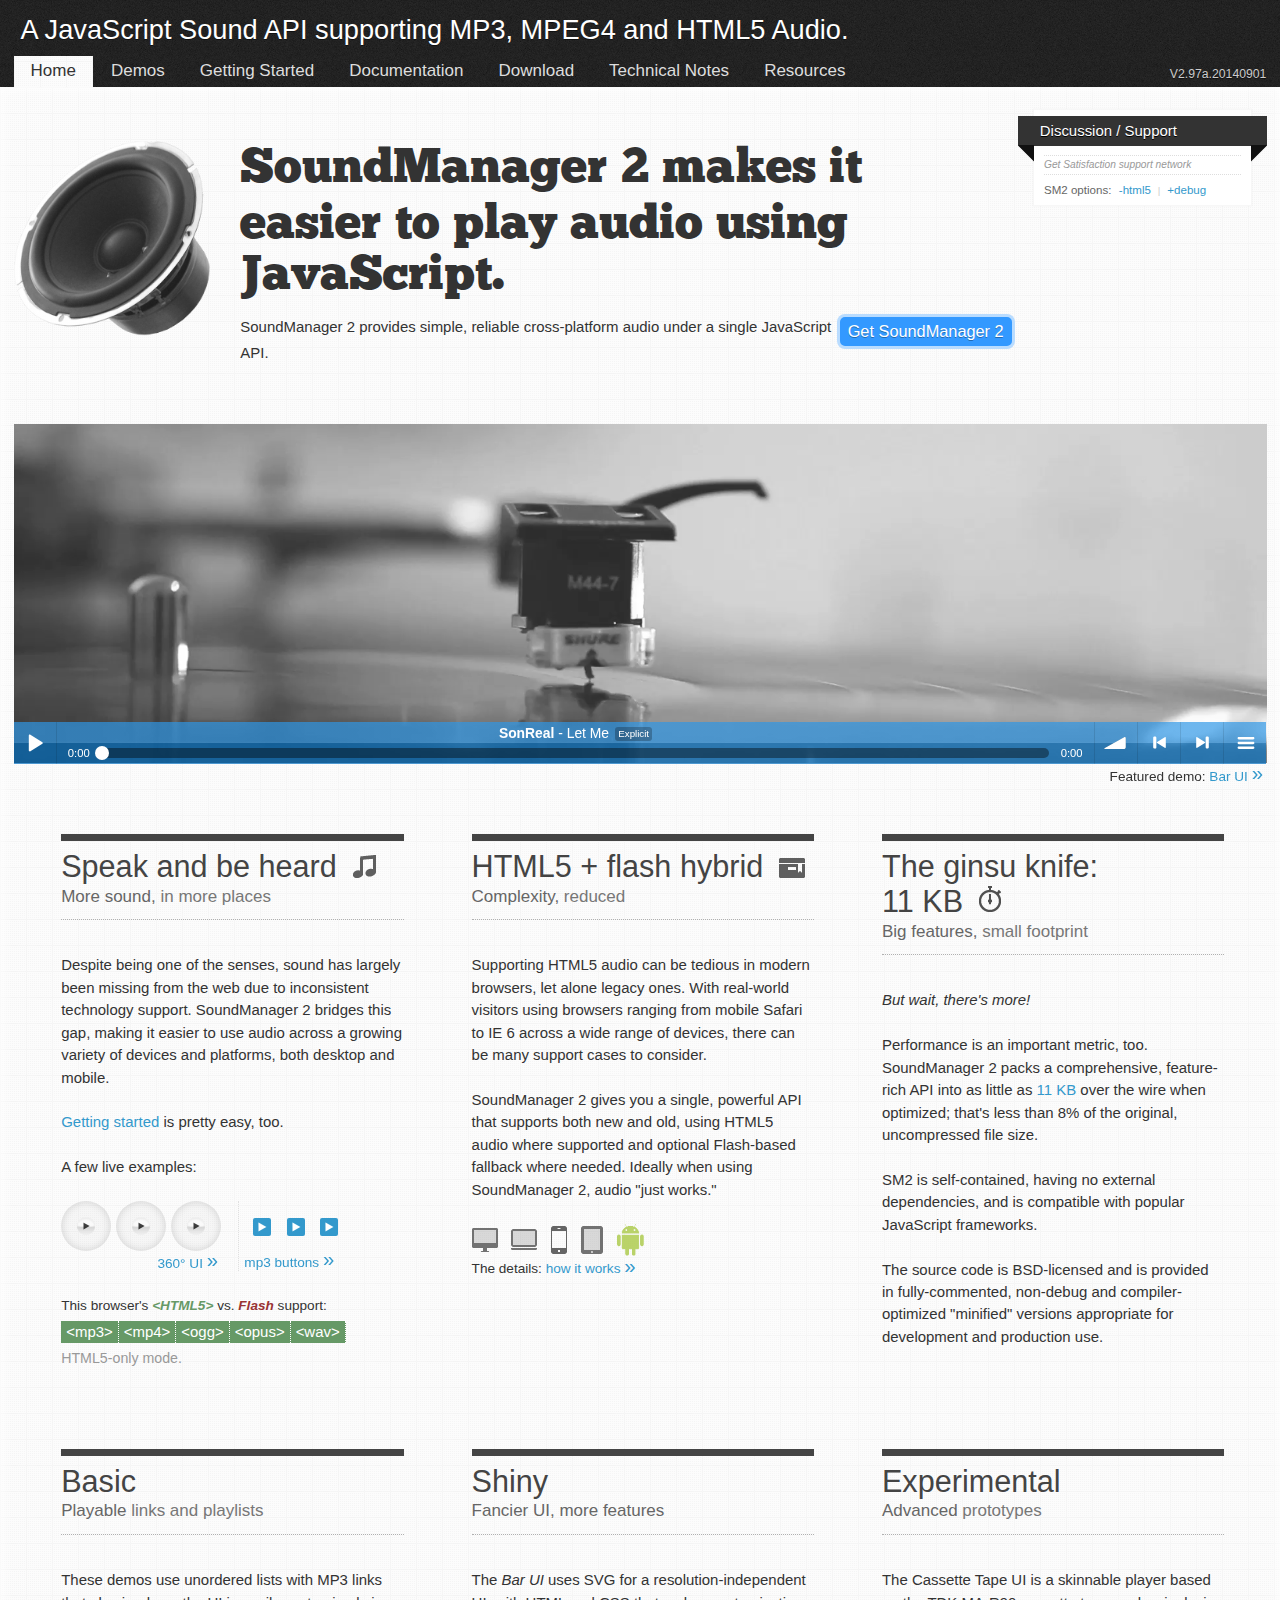
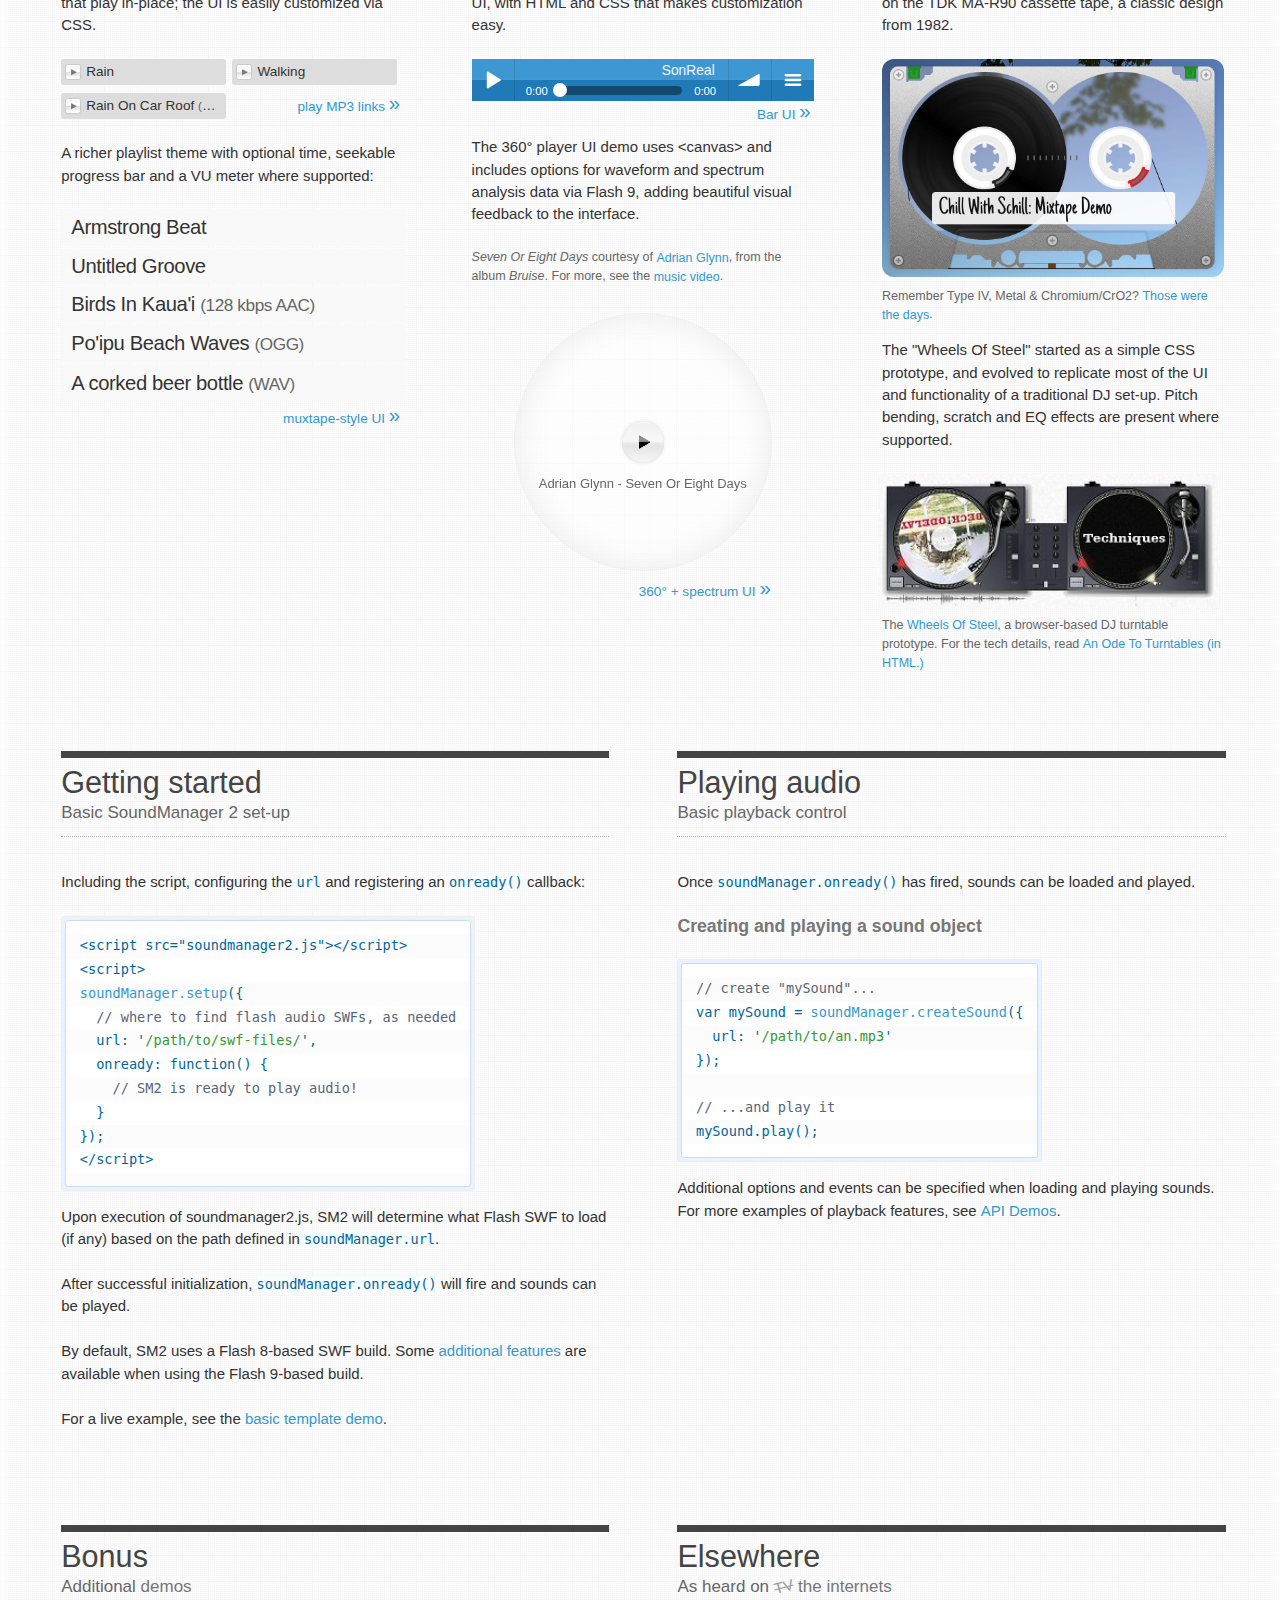
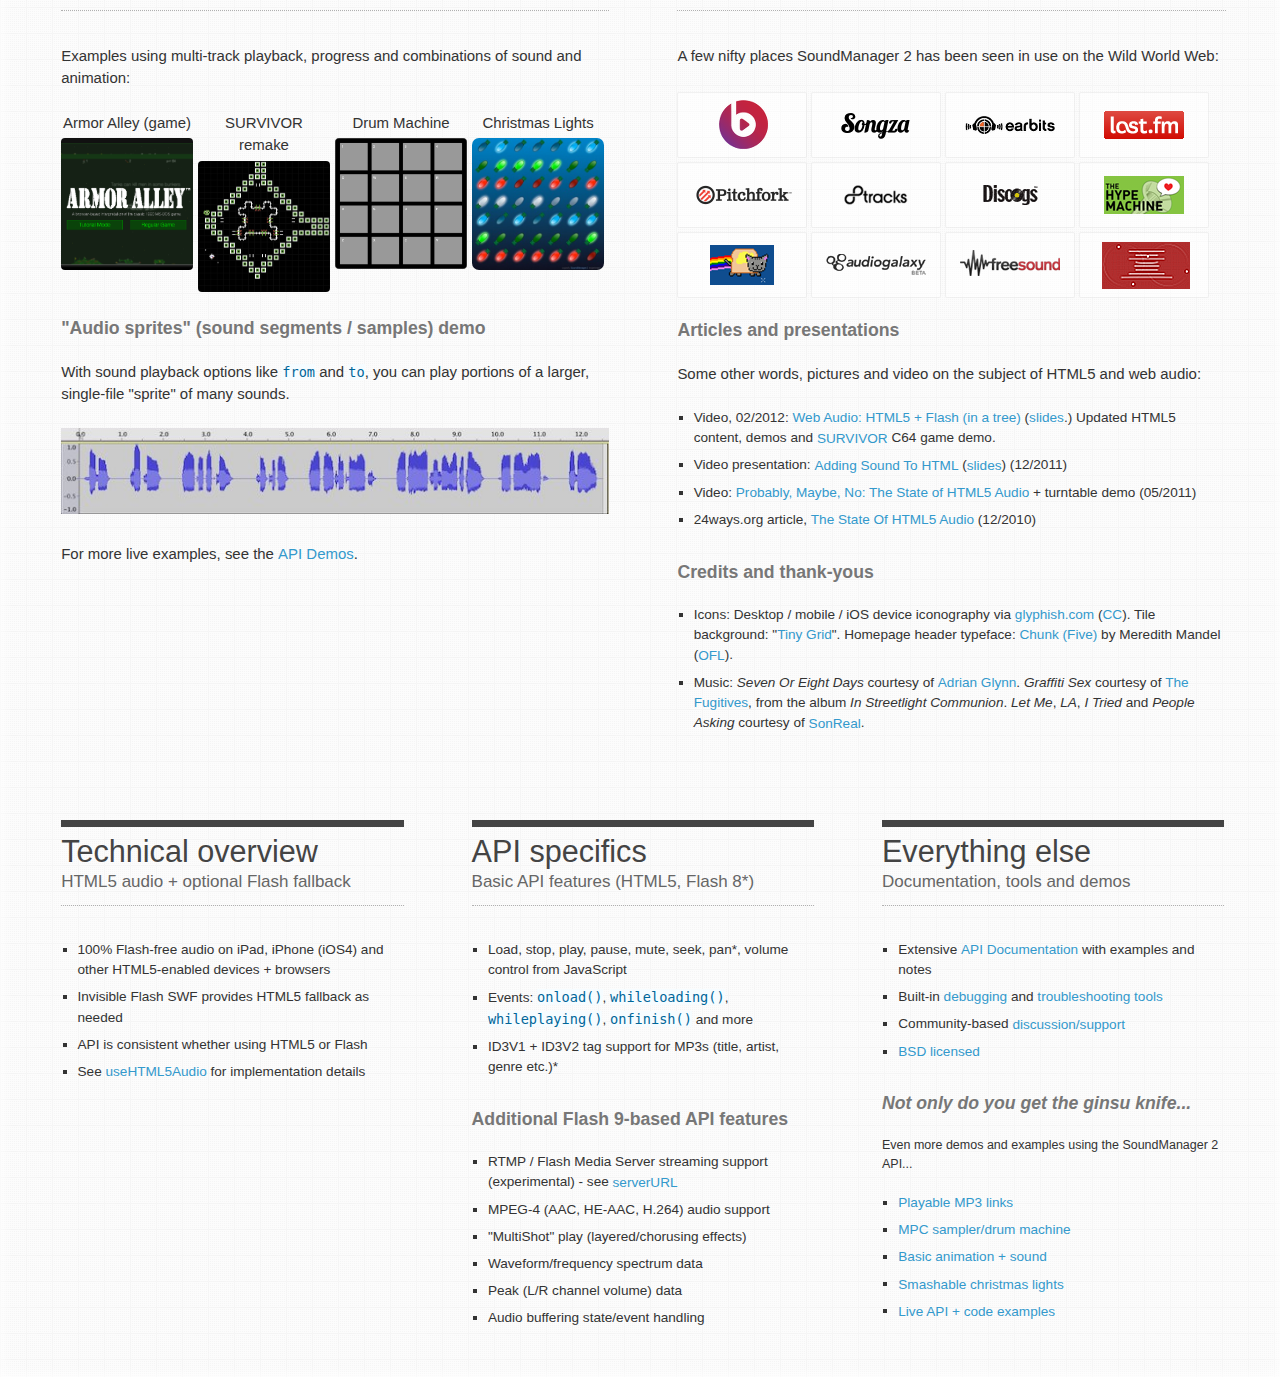
<file: soundmanager2/index.html>
﻿<!doctype html>
<html lang="en">
<head>
<title>SoundManager 2: JavaScript Sound For The Web</title>
<meta name="robots" content="noindex" />
<meta name="description" content="Play sound from JavaScript including MP3, MPEG-4 and HTML5-supported audio formats with SoundManager 2, a cross-browser/platform sound API. BSD licensed."/>
<meta name="keywords" content="javascript sound, html5 audio, html5 sound, javascript audio, javascript play mp3, javascript sound control, mp3, mp4, mpeg4, aac, Scott Schiller, Schill, Schillmania"/>
<meta name="author" content="Scott Schiller"/>
<meta name="dcterms.rights" content="Copyright (C) 1997 onwards Scott Schiller"/>
<meta http-equiv="Content-Type" content="text/html; charset=UTF-8"/>

<!-- inline demo CSS (combined + minified for performance; see comments for raw source URLs) -->
<link rel="stylesheet" type="text/css" href="demo/index-rollup.css"/>

<!-- the SoundManager 2 API -->
<script type="text/javascript" src="script/soundmanager2.js"></script>

<!-- 360 UI demo, canvas magic for IE -->
<!--[if lt IE 9]><script type="text/javascript" src="demo/360-player/script/excanvas.js"></script><![endif]-->

<!-- SM2 demo/homepage-specific stuff -->
<script type="text/javascript">var is_home = true;</script>

<!-- inline demo JS (combined + minified; see comments for raw source URLs) -->
<script type="text/javascript" src="demo/index-rollup.js"></script>

<!-- testing 2 -->
<script src="demo/bar-ui/script/bar-ui.js"></script>

<!-- IE CSS font hax -->
<!--[if lte IE 8]>
<style>
 h2.special {
  /* IE 6-8 font reset, doesn't like sort-of-defined @font-family */
  font-family:"helvetica neue",helvetica,arial,verdana,tahoma,"sans serif";
 }
 body.home #about-header {
  padding-left: 0px;
 }
.sm2-speaker,
 #inline-video {
  display: none;
 }
</style>
<![endif]-->
</head>

<body class="home">

<div id="content">

	<div id="lights"></div>

	<div id="top">

		<h1>A JavaScript Sound API supporting MP3, MPEG4 and HTML5 Audio.</h1>

		<div id="nav">
			<div id="version" title="Version of SM2 loaded on this page"></div>
			<ul>
				<li>
					<strong><a href="#home">Home</a></strong>
				</li>
				<li>
					<a href="#">Demos</a>
					<ul>
						<li><a href="demo/template/">Basic Template</a></li>
						<li><a href="demo/api/">API Examples</a></li>
						<li><a href="demo/bar-ui/">Bar UI</a></li>
						<li><a href="demo/play-mp3-links/">Playable MP3 links</a></li>
						<li><a href="demo/mp3-player-button/" class="exclude">Basic MP3 Play Button</a></li>
						<li><a href="demo/page-player/">Muxtape-style UI</a></li>
						<li><a href="demo/360-player/">360&deg; Player UI</a></li>
						<li><a href="demo/mpc/">Drum Machine (MPC)</a></li>
						<li><a href="demo/animation/">DOM/Animation Demos</a></li>
						<li><a href="demo/flashblock/">FlashBlock Handling</a></li>
					</ul>
				</li>
				<li>
					<a href="doc/getstarted/">Getting Started</a>
					<ul>
						<li><a href="doc/getstarted/#how-sm2-works">How SoundManager 2 works</a></li>
						<li><a href="doc/getstarted/#basic-inclusion">Including SM2 on your site</a></li>
						<li><a href="doc/getstarted/#troubleshooting">Troubleshooting</a></li>
					</ul>
				</li>
				<li>
					<a href="doc/">Documentation</a>
					<ul>
						<li><a href="doc/#sm-config">SoundManager Properties</a></li>
						<li><a href="doc/#sound-object-properties">Sound Object Properties</a></li>
						<li><a href="doc/#smdefaults">Global Sound Defaults</a></li>
						<li><a href="doc/#api">SoundManager Core API</a></li>
						<li><a href="doc/#smsoundmethods">Sound Object (SMSound) API</a></li>
						<li><a href="doc/generated/soundmanager2.html">Generated Documentation</a></li>
					</ul>
				</li>
				<li>
					<a href="doc/download/">Download</a>
					<ul>
						<li><a href="doc/download/#latest">Get SoundManager 2</a></li>
						<li><a href="doc/download/#revision-history">Revision History</a></li>
					</ul>
					</li>
				<li>
					<a href="doc/technotes/">Technical Notes</a>
					<ul>
						<li><a href="doc/technotes/#requirements">System Requirements</a></li>
						<li><a href="doc/technotes/#serving-audio">Serving To HTML5 + Flash Clients</a></li>
						<li><a href="doc/technotes/#client-requests">How Clients Download Audio</a></li>
						<li><a href="doc/technotes/#mobile-device-limitations">Mobile Device Limitations</a></li>
						<li><a href="doc/technotes/#debug-output">Debug + Console Output</a></li>
					</ul>
					</li>
				<li>
					<a href="doc/resources/">Resources</a>
					<ul>
						<li><a href="doc/resources/#licensing">Licensing</a></li>
						<li><a href="doc/resources/#related">Related Projects</a></li>
						<li><a href="http://getsatisfaction.com/schillmania/products/schillmania_soundmanager_2/">SM2 support / discussion</a></li>
						<li><a href="http://www.schillmania.com/content/react/contact/">Contact Info @ Schillmania.com</a></li>
					</ul>
				</li>
			</ul>
			<div class="clear"></div>
		</div>
	</div>

<div id="main-wrapper">

  	<div id="main" class="triple">

		<div id="col3" class="c3">

			<div id="support-wrapper">
				<div id="get-satisfaction" class="box">
					<div id="gsfn_list_widget">
						<h2><a href="http://getsatisfaction.com/schillmania/products/schillmania_soundmanager_2/" title="User discussion, FAQs and support for SoundManager 2" rel="nofollow">Discussion / Support</a><span class="l"></span><span class="r"></span></h2>
						<div id="gsfn_content">
						</div>
						<div class="powered_by">
							<a href="http://getsatisfaction.com/" rel="nofollow">Get Satisfaction support network</a>
						</div>
					</div>
				<!-- /.box -->
				</div>

				<div id="sm2-options">
					<p>
						SM2 options:&nbsp; <span id="with-html5"><a href="?sm2-usehtml5audio=1" title="View this page with HTML5 audio support enabled">+html5</a></span>
						<span id="options-divider-with-html5" class="options-divider">&nbsp;|&nbsp;</span>
						<span id="without-html5"><a href="?sm2-usehtml5audio=0" title="View this page with HTML5 audio support disabled">-html5</a></span>
						<span id="options-divider-without-html5" class="options-divider">&nbsp;|&nbsp;</span>
						<span id="with-debug"><a href="#debug=1" title="View this page with debug output mode enabled (console.log() or HTML-based)" onclick="document.location.href=this.href;document.location.reload()">+debug</a></span>
					</p>
				</div>

			</div>

			<!-- /main -->
		</div>

		<div id="live-demos" class="columnar">

			<div id="about-sm2">

				<div id="sm2-support-warning">
					<!-- as needed, warning is displayed here -->
				</div>

				<div id="about-header">

					<div class="sm2-speaker"></div>

					<h2 class="special">SoundManager 2 makes it easier to play audio using JavaScript.</h2>

					<p>
						<a href="doc/download/" title="Download SoundManager 2" class="feature" style="float:right;font-family:helvetica;font-weight:500;margin:0px;white-space:nowrap">Get SoundManager 2</a>
						<span style="line-height:1.75em;font-size:110%">SoundManager 2 provides simple, reliable cross-platform audio under a single JavaScript API.&nbsp;</span>
					</p>

				</div>

	            <div id="inline-video">

					<video id="turntable-video" loop autoplay onclick="if (!this.paused) { this.pause(); } else { this.play(); }">
						<source src="demo/_image/turntable-loop-1920x500-h264-512kbps-h264.mp4">
						<source src="demo/_image/turntable-loop-1920x500-h264-512kbps-bw.mov" type="video/mp4">
						<source src="demo/_image/turntable-loop-1920x500-bw.webm" type="video/webm">
						<img id="turntable-static-video" src="demo/_image/turntable-loop-poster.jpg" alt="" style="width:100%;max-width:1920px" />
					</video>

					<script>

					(function() {

						/**
						 * iPhone doesn't play inline video, nor does iOS < 7 on iPad (IIRC.)
						 * This is a dirty hack to not show video in the general mobile / tablet / "you're not a desktop" case.
						 * GIF made using the following...
						 * gifsicle source.gif --colors 32 --optimize --dither=o3 > output.gif
						 * APNG made with APNG Anime Maker (Windows.)
						 */

						var i, doesAPNG, replacements, ua, url, video;

						replacements = {
							'gif': 'demo/_image/turntable-loop-960-22f-32c-03.gif',  // framerate / quality / file size trade-off
							'apng': 'demo/_image/turntable-loop-960-27f.apng'  // pretty good all-around
						}

						ua = navigator.userAgent;

						// that oughta get enough of you guys. YOU get a .GIF, and *YOU* get a .GIF!
						if (ua.match(/iphone|ipad|ios|mobile|windows phone|tablet/i) || window.location.href.match(/ios/i)) {
							// if you're lying, you will probably pay the price now for this naieve detection.
							video = document.getElementById('inline-video');
							if (video) {
								// dirty, evil tricks.
								doesAPNG = (ua.match(/os (8|9|10)\s/i) || window.location.href.match(/apng/i)); // iOS 8+ is presumed as "OS 8|9|10" or whatever's eventually released.
								url = replacements[(doesAPNG ? 'apng' : 'gif')];
								video.innerHTML = '<img src="demo/_image/turntable-loop-poster.jpg" alt="" style="width:100%;max-width:1920px" /><div style="position:absolute;left:0px;top:0px;width:100%;height:100%;background: transparent url(' + url + ');background-size:100% auto;background-repeat:no-repeat" onclick="this.style.display=\'none\'"></div>';
							}
						}

					}());

					</script>

					<div id="bar-ui-1" class="sm2-bar-ui full-width bottom">

					 <div class="bd sm2-main-controls">

					  <div class="sm2-inline-texture"></div>
					  <div class="sm2-inline-gradient"></div>

					  <div class="sm2-inline-element sm2-button-element">
					   <div class="sm2-button-bd">
					    <a href="#play" class="sm2-inline-button play-pause">Play / pause</a>
					   </div>
					  </div>

					  <div class="sm2-inline-element sm2-inline-status">

					   <div class="sm2-playlist">
					    <div class="sm2-playlist-target">
					     <!-- playlist <ul> + <li> markup will be injected here -->
					     <!-- if you want default / non-JS content, you can put that here. -->
					     <noscript><p>JavaScript is required.</p></noscript>
					    </div>
					   </div>

					   <div class="sm2-progress">
					    <div class="sm2-row">
					    <div class="sm2-inline-time">0:00</div>
					     <div class="sm2-progress-bd">
					      <div class="sm2-progress-track">
					       <div class="sm2-progress-bar"></div>
					       <div class="sm2-progress-ball"><div class="icon-overlay"></div></div>
					      </div>
					     </div>
					     <div class="sm2-inline-duration">0:00</div>
					    </div>
					   </div>

					  </div>

					  <div class="sm2-inline-element sm2-button-element sm2-volume">
					   <div class="sm2-button-bd">
					    <span class="sm2-inline-button sm2-volume-control volume-shade"></span>
					    <a href="#volume" class="sm2-inline-button sm2-volume-control">volume</a>
					   </div>
					  </div>

					  <div class="sm2-inline-element sm2-button-element">
					   <div class="sm2-button-bd">
					    <a href="#prev" title="Previous" class="sm2-inline-button previous">&lt; previous</a>
					   </div>
					  </div>

					  <div class="sm2-inline-element sm2-button-element">
					   <div class="sm2-button-bd">
					    <a href="#next" title="Next" class="sm2-inline-button next">&gt; next</a>
					   </div>
					  </div>

					  <div class="sm2-inline-element sm2-button-element sm2-menu">
					   <div class="sm2-button-bd">
					    <a href="#menu" class="sm2-inline-button menu">menu</a>
					   </div>
					  </div>

					 </div>

					 <div class="bd sm2-playlist-drawer sm2-element">

					  <!-- playlist content is mirrored here -->

					  <div class="sm2-playlist-wrapper">
					    <ul class="sm2-playlist-bd">
						     <li><a href="http://freshly-ground.com/data/audio/sm2/SonReal%20-%20Let%20Me%20%28Prod%202oolman%29.mp3" class="exclude button-exclude inline-exclude"><b>SonReal</b> - Let Me <span class="label">Explicit</span></a></li>
						     <li><a href="http://freshly-ground.com/data/audio/sm2/SonReal%20-%20LA%20%28Prod%20Chin%20Injetti%29.mp3" class="exclude button-exclude inline-exclude"><b>SonReal</b> - LA (Prod. Chin Injetti)<span class="label">Explicit</span></a></li>
						     <li><a href="http://freshly-ground.com/data/audio/sm2/SonReal%20-%20People%20Asking.mp3" class="exclude button-exclude inline-exclude"><b>SonReal</b> - People Asking <span class="label">Explicit</span></a></li>
						     <li><a href="http://freshly-ground.com/data/audio/sm2/SonReal%20-%20Already%20There%20Remix%20ft.%20Rich%20Kidd%2C%20Saukrates.mp3" class="exclude button-exclude inline-exclude"><b>SonReal</b> - Already There Remix ft. Rich Kidd, Saukrates <span class="label">Explicit</span></a></li>
						     <li><a href="http://freshly-ground.com/data/audio/sm2/The%20Fugitives%20-%20Graffiti%20Sex.mp3" class="exclude button-exclude inline-exclude"><b>The Fugitives</b> - Graffiti Sex</a></li>
						     <li><a href="http://freshly-ground.com/data/audio/sm2/Adrian%20Glynn%20-%20Seven%20Or%20Eight%20Days.mp3" class="exclude button-exclude inline-exclude"><b>Adrian Glynn</b> - Seven Or Eight Days</a></li>
						     <li><a href="http://freshly-ground.com/data/audio/sm2/SonReal%20-%20I%20Tried.mp3" class="exclude button-exclude inline-exclude"><b>SonReal</b> - I Tried</a></li>
						     <li><a href="http://freshly-ground.com/data/audio/mpc/20060826%20-%20Armstrong.mp3" class="exclude button-exclude inline-exclude">Armstrong Beat</a></li>
						     <li><a href="http://freshly-ground.com/data/audio/mpc/20090119%20-%20Untitled%20Groove.mp3" class="exclude button-exclude inline-exclude">Untitled Groove</a></li>
						     <li><a href="http://freshly-ground.com/data/audio/sm2/birds-in-kauai-128kbps-aac-lc.mp4" class="exclude button-exclude inline-exclude">Birds In Kaua'i (AAC)</a></li>
						     <li><a href="http://freshly-ground.com/data/audio/sm2/20130320%20-%20Po%27ipu%20Beach%20Waves.ogg" class="exclude button-exclude inline-exclude">Po'ipu Beach Waves (OGG)</a></li>
						     <li><a href="http://freshly-ground.com/data/audio/sm2/bottle-pop.wav" class="exclude button-exclude inline-exclude">A corked beer bottle (WAV)</a></li>
						     <li><a href="demo/_mp3/rain.mp3" class="norewrite exclude button-exclude inline-exclude">Rain</a></li>
					    </ul>
					  </div>

					 </div>

					</div>

					<div class="demo-more" style="margin-top:-45px">
						Featured demo: <a href="demo/bar-ui/" title="Demo" class="cta dark-cta">Bar UI <span>&raquo;</span></a>
					</div>

				</div>

				<hr />

				<div class="threeup first">

					<div class="column">

						<div class="column-wrapper">

							<h3>Speak and <b style="white-space:nowrap">be heard<span class="music-note icon"></span></b></h3>
							<h4>More sound, <b>in more places</b></h4>

							<p>Despite being one of the senses, sound has largely been missing from the web due to inconsistent technology support. SoundManager 2 bridges this gap, making it easier to use audio across a growing variety of devices and platforms, both desktop and mobile.</p>

							<p><a href="#getting-started" class="cta">Getting started</a> is pretty easy, too.</p>

							<p>A few live examples:</p>

							<div id="sm2-support" class="demo-block">
								<!-- "oh snap", SM2 didn't load etc. messaging -->
							</div>

							<div style="position:relative;*zoom:1;min-width:275px">

								<div id="special-demo-left" class="sm2-inline-list">

									<div class="ui360">
										<a href="demo/_mp3/office_lobby.mp3" class="norewrite exclude button-exclude inline-exclude">Office lobby sound</a>
									</div>

									<div class="ui360" style="float:left;display:inline">
										<a href="demo/_mp3/mak.mp3" title="360 demo: Angry Cow Sound" class="norewrite exclude button-exclude inline-exclude">Random</a>
									</div>

									<div class="ui360" style="float:left;display:inline">
										<a href="http://freshly-ground.com/data/audio/sm2/water-drop.mp3" title="360 Demo: Water Drop" class="exclude button-exclude inline-exclude">Water Drop</a>
									</div>

									<div class="demo-more-abs" style="margin-right:1.5em">
										<a href="demo/360-player/" title="360&deg; UI player demo" class="cta">360&deg; UI <span>&raquo;</span></a>
									</div>

								</div>

								<div id="special-demo-right">
									<a href="demo/_mp3/coins.mp3" title="Play &quot;Change&quot;" class="sm2_button exclude inline-exclude norewrite">coins.mp3</a>
									&nbsp;&nbsp; <a href="demo/christmas-lights/sound/glass0.mp3" class="sm2_button exclude inline-exclude norewrite" title="Play &quot;Glass break 1&quot;">glass0.mp3</a>
									&nbsp;&nbsp; <a href="demo/christmas-lights/sound/glass1.mp3" class="sm2_button exclude inline-exclude threesixty-exclude norewrite" title="Play &quot;Glass break 2&quot;">glass1.mp3</a>

									<div class="demo-more-abs">
										<a href="demo/mp3-player-button/" title="MP3 buttons demo" class="cta">mp3 buttons <span>&raquo;</span></a>
									</div>

								</div>

							</div>

							<div id="html5-audio-notes">
							</div>

						</div>

					</div>


					<div class="column">
						<div class="column-wrapper">

							<h3>HTML5 + flash <b style="white-space:nowrap">hybrid<span class="package icon"></span></b></h3>
							<h4>Complexity, <b>reduced</b></h4>

							<p>Supporting HTML5 audio can be tedious in modern browsers, let alone legacy ones. With real-world visitors using browsers ranging from mobile Safari to IE 6 across a wide range of devices, there can be many support cases to consider.</p>

							<p>SoundManager 2 gives you a single, powerful API that supports both new and old, using HTML5 audio where supported and optional Flash-based fallback where needed. Ideally when using SoundManager 2, audio "just works."</p>
							
							<div class="icons">
							 <ul>
							  <li class="desktop" title="Desktop support: Windows, Mac OS, Linux">Desktop support: Windows, Mac OS, Linux</li>
							  <li class="laptop" title="Laptop/tablet support: Windows, Mac OS, Linux / Blackberry Playbook, Kindle Fire + other HTML5/Flash devices">Laptop/tablet support: Windows, Mac OS, Linux / Blackberry Playbook, Kindle Fire + other HTML5/Flash devices</li>
							  <li class="iphone" title="iPhone support: iPhone with iOS 4.0 and newer">iPhone support: iOS 4.0 and newer</li>
							  <li class="ipad" title="iPad support: Version 1.0 (iOS 3.2) and newer">iPad support: Version 1.0 (iOS 3.2) and newer</li>
							  <li class="android" title="Android OS supporting HTML5 and/or Flash (Version 2.3 or newer)">Android OS supporting HTML5 and/or Flash (Version 2.3 or newer)</li>
							 </ul>
							 The details: <a href="doc/getstarted/#intro" class="cta" style="text-align:right">how it works <span>&raquo;</span></a>
							</div>

						</div>
					</div>

					<div class="column">
						<div class="column-wrapper">
							<h3 style="cursor:help" title="Gzip-compressed file size on a typical set-up is 11 KB. And was it supposed to be the &quot;Swiss Army&quot; kind? I forget.">The ginsu knife: <b style="white-space:nowrap">11 KB<span class="performance icon"></span></b></h3>
							<h4>Big&nbsp;features, <b>small footprint</b></h4>
							<p><em>But wait, there's more!</em></p>
							<p>Performance is an important metric, too. SoundManager 2 packs a comprehensive, feature-rich API into as little as <a href="doc/getstarted/#basic-inclusion" title="SoundManager 2: Build options (down to ~11 KB in size)" style="white-space:nowrap" class="cta">11 KB</a> over the wire when optimized; that's less than 8% of the original, uncompressed file size.</p>
							<p>SM2 is self-contained, having no external dependencies, and is compatible with popular JavaScript frameworks.</p>
							<p>The source code is BSD-licensed and is provided in fully-commented, non-debug and compiler-optimized "minified" versions appropriate for development and production use.</p>
						</div>
					</div>

				</div>


				<div class="threeup">

					<div class="column">
						<div class="column-wrapper">

							<h3>Basic</h3>
							<h4>Playable <b>links and playlists</b></h4>

							<p>These demos use unordered lists with MP3 links that play in-place; the UI is easily customized via CSS.</p>

							<ul id="graphic-playlist" class="graphic">
								<li><a href="demo/_mp3/rain.mp3" class="exclude">Rain</a></li>
								<li><a href="demo/_mp3/walking.mp3" class="exclude">Walking</a></li>
								<!-- files from the web (note that ID3 information will *not* load from remote domains without permission, Flash restriction) -->
								<li><a href="http://freshly-ground.com/data/video/Rain%20on%20Car%20Roof.aac" title="Rain on car roof (AAC)" class="exclude">Rain On Car Roof <span class="sidenote">(AAC)</span></a></li>
							</ul>

							<div class="demo-more" style="text-align:right;white-space:normal">
								<a href="demo/play-mp3-links/" title="&quot;Play MP3 Links&quot; demo" class="cta">play MP3 links <span>&raquo;</span></a>
							</div>

							<div style="clear:both"></div>

							<p>A richer playlist theme with optional time, seekable progress bar and a VU meter where supported:</p>

							<ul id="inline-playlist" class="playlist">
								<li><a href="http://freshly-ground.com/data/audio/mpc/20060826%20-%20Armstrong.mp3" class="button-exclude inline-exclude threesixty-exclude">Armstrong Beat</a></li>
								<li><a href="http://freshly-ground.com/data/audio/mpc/20090119%20-%20Untitled%20Groove.mp3" class="button-exclude inline-exclude threesixty-exclude">Untitled Groove</a></li>
								<li><a href="http://freshly-ground.com/data/audio/sm2/birds-in-kauai-128kbps-aac-lc.mp4" title="128 kbps MPEG-4 AAC LC (Low Complexity) sound: Birds in Kaua'i" class="button-exclude inline-exclude threesixty-exclude">Birds In Kaua'i <span class="sidenote">(128 kbps AAC)</span></a></li>
								<li><a href="http://freshly-ground.com/data/audio/sm2/20130320%20-%20Po%27ipu%20Beach%20Waves.ogg" title="Po'ipu Beach Waves: OGG sound format, requires HTML5 Audio() support to play" class="muxtape-html5 button-exclude inline-exclude threesixty-exclude">Po'ipu Beach Waves <span class="sidenote">(OGG)</span></a></li>
								<li><a href="http://freshly-ground.com/data/audio/sm2/bottle-pop.wav" title="WAV sound format, requires HTML5 Audio() support to play" class="muxtape-html5 button-exclude inline-exclude threesixty-exclude">A corked beer bottle <span class="sidenote">(WAV)</span></a></li>
							</ul>
							<div class="demo-more">
								<a href="demo/page-player/" title="Muxtape-style UI demo" class="cta">muxtape-style UI <span>&raquo;</span></a>
							</div>

						</div>
					</div>

					<div class="column">
						<div class="column-wrapper">

							<h3>Shiny</h3>
							<h4>Fancier UI, more features</h4>

							<p>The <em>Bar UI</em> uses SVG for a resolution-independent UI, with HTML and CSS that makes customization easy.</p>

							<div class="sm2-bar-ui" style="min-width:10em">

							 <div class="bd sm2-main-controls">

							  <div class="sm2-inline-texture"></div>
							  <div class="sm2-inline-gradient"></div>

							  <div class="sm2-inline-element sm2-button-element">
							   <div class="sm2-button-bd">
							    <a href="#play" class="sm2-inline-button play-pause">Play / pause</a>
							   </div>
							  </div>

							  <div class="sm2-inline-element sm2-inline-status">

							   <div class="sm2-playlist">
							    <div class="sm2-playlist-target">
							     <!-- playlist <ul> + <li> markup will be injected here -->
							     <!-- if you want default / non-JS content, you can put that here. -->
							     <noscript><p>JavaScript is required.</p></noscript>
							    </div>
							   </div>

							   <div class="sm2-progress">
							    <div class="sm2-row">
							    <div class="sm2-inline-time">0:00</div>
							     <div class="sm2-progress-bd">
							      <div class="sm2-progress-track">
							       <div class="sm2-progress-bar"></div>
							       <div class="sm2-progress-ball"><div class="icon-overlay"></div></div>
							      </div>
							     </div>
							     <div class="sm2-inline-duration">0:00</div>
							    </div>
							   </div>

							  </div>

							  <div class="sm2-inline-element sm2-button-element sm2-volume">
							   <div class="sm2-button-bd">
							    <span class="sm2-inline-button sm2-volume-control volume-shade"></span>
							    <a href="#volume" class="sm2-inline-button sm2-volume-control">volume</a>
							   </div>
							  </div>

							  <div class="sm2-inline-element sm2-button-element sm2-menu">
							   <div class="sm2-button-bd">
							    <a href="#menu" class="sm2-inline-button menu">menu</a>
							   </div>
							  </div>

							 </div>

							 <div class="bd sm2-playlist-drawer sm2-element">

							  <div class="sm2-inline-texture">
							   <div class="sm2-box-shadow"></div>
							  </div>

							  <!-- playlist content is mirrored here -->

							  <div class="sm2-playlist-wrapper">
							    <ul class="sm2-playlist-bd">
							     <li><a href="http://freshly-ground.com/data/audio/sm2/SonReal%20-%20LA%20(Prod%20Chin%20Injetti).mp3" class="exclude button-exclude inline-exclude">SonReal - LA (Prod. Chin Injetti)<span class="label">Explicit</span></a></li>
							     <li><a href="http://freshly-ground.com/data/audio/sm2/SonReal%20-%20Let%20Me%20(Prod%202oolman).mp3" class="exclude button-exclude inline-exclude"><b>SonReal</b> - Let Me <span class="label">Explicit</span></a></li>
							     <li><a href="http://freshly-ground.com/data/audio/sm2/SonReal%20-%20People%20Asking.mp3" class="exclude button-exclude inline-exclude"><b>SonReal</b> - People Asking <span class="label">Explicit</span></a></li>
							     <li><a href="http://freshly-ground.com/data/audio/sm2/SonReal%20-%20Already%20There%20Remix%20ft.%20Rich%20Kidd,%20Saukrates.mp3" class="exclude button-exclude inline-exclude"><b>SonReal</b> - Already There Remix ft. Rich Kidd, Saukrates <span class="label">Explicit</span></a></li>
							     <li><a href="http://freshly-ground.com/data/audio/sm2/The%20Fugitives%20-%20Graffiti%20Sex.mp3" class="exclude button-exclude inline-exclude"><b>The Fugitives</b> - Graffiti Sex</a></li>
							     <li><a href="http://freshly-ground.com/data/audio/sm2/Adrian%20Glynn%20-%20Seven%20Or%20Eight%20Days.mp3" class="exclude button-exclude inline-exclude"><b>Adrian Glynn</b> - Seven Or Eight Days</a></li>
							     <li><a href="http://freshly-ground.com/data/audio/sm2/SonReal%20-%20I%20Tried.mp3" class="exclude button-exclude inline-exclude"><b>SonReal</b> - I Tried</a></li>
							     <li><a href="http://freshly-ground.com/data/audio/mpc/20060826%20-%20Armstrong.mp3" class="exclude button-exclude inline-exclude">Armstrong Beat</a></li>
							     <li><a href="http://freshly-ground.com/data/audio/mpc/20090119%20-%20Untitled%20Groove.mp3" class="exclude button-exclude inline-exclude">Untitled Groove</a></li>
							     <li><a href="http://freshly-ground.com/data/audio/sm2/birds-in-kauai-128kbps-aac-lc.mp4" class="exclude button-exclude inline-exclude">Birds In Kaua'i (AAC)</a></li>
							     <li><a href="http://freshly-ground.com/data/audio/sm2/20130320%20-%20Po%27ipu%20Beach%20Waves.ogg" class="exclude button-exclude inline-exclude">Po'ipu Beach Waves (OGG)</a></li>
							     <li><a href="http://freshly-ground.com/data/audio/sm2/bottle-pop.wav" class="exclude button-exclude inline-exclude">A corked beer bottle (WAV)</a></li>
							     <li><a href="demo/_mp3/rain.mp3" class="norewrite exclude button-exclude inline-exclude">Rain</a></li>
							    </ul>
							  </div>

							  <div class="sm2-extra-controls">

							   <div class="bd">

							    <div class="sm2-inline-element sm2-button-element">
							     <a href="#prev" title="Previous" class="sm2-inline-button previous">&lt; previous</a>
							    </div>

							    <div class="sm2-inline-element sm2-button-element">
							     <a href="#next" title="Next" class="sm2-inline-button next">&gt; next</a>
							    </div>

							    <div class="sm2-inline-element sm2-button-element disabled">
							     <a href="#repeat" title="Repeat playlist" class="sm2-inline-button repeat">&infin; repeat</a>
							    </div>

							    <div class="sm2-inline-element sm2-button-element disabled">
							     <a href="#shuffle" title="Shuffle" class="sm2-inline-button shuffle">shuffle</a>
							    </div>

							   </div>

							  </div>

							 </div>

							</div>

							<div class="demo-more">
								<a href="demo/bar-ui/" title="Demo" class="cta">Bar UI <span>&raquo;</span></a>
							</div>

							<!-- 360 player -->

							<p>The 360&deg; player UI demo uses &lt;canvas&gt; and includes options for waveform and spectrum analysis data via Flash 9, adding beautiful visual feedback to the interface.</p>

							<p style="font-size:92%;text-align:left;color:#666;white-space:normal"><em>Seven Or Eight Days</em> courtesy of <a href="http://www.adrianglynn.com/" title="Adrian Glynn, Vancouver, Canadian singer/songwriter" class="cta">Adrian Glynn</a>, from&nbsp;the album <em>Bruise</em>. For more, see the <a href="https://www.youtube.com/watch?v=dFc2QQiGcUQ" title="Adrian Glynn: &quot;Seven Or Eight Days&quot; video" rel="nofollow" class="cta">music video</a>.</p>

						<!--
						<div id="inline-demos">
							<h4 id="inline-demo-header">Inline demos using SoundManager 2</h4>
						</div>
						-->

							<div>
							
								<div id="sm2-visualization" class="sm2-inline-list">

									<div class="ui360 ui360-vis">
										<a href="http://freshly-ground.com/data/audio/sm2/Adrian%20Glynn%20-%20Seven%20Or%20Eight%20Days.mp3" class="exclude button-exclude inline-exclude" style="position:absolute;color:#333">Adrian Glynn - Seven Or Eight Days</a>
									</div>

								</div>

								<div class="demo-more" style="width:256px;margin:0.5em auto 0px auto;clear:both">
									<a href="demo/360-player/canvas-visualization.html" title="360&deg; UI: JavaScript + Canvas Visualization" class="cta">360&deg; + spectrum UI <span>&raquo;</span></a>
								</div>

							</div>

						</div>
					</div>
					
					<div class="column">

						<div class="column-wrapper">

							<h3>Experimental</h3>
							<h4>Advanced <b>prototypes</b></h4>

							<p>The Cassette Tape UI is a skinnable player based on the TDK MA-R90 cassette tape, a classic design from 1982.</p>

							<div>
								<a href="demo/cassette-tape/" title="Cassette Tape UI (Prototype Demo)"><img src="demo/_image/cassette-tape-ui-screenshot.jpg" alt="Cassette Tape UI Prototype Screenshot" style="max-width:506px;min-width:100%;width:100%;border-radius:12px" /></a>
							</div>

							<p style="margin:0.5em 0px 0px 0px;padding:0px;font-size:92%;text-align:left;color:#666;margin-bottom:0.5em;white-space:normal">Remember Type IV, Metal &amp; Chromium/CrO2? <a href="http://www.youtube.com/watch?v=uMUnaI_IdBU" title="TDK TV ad, 1980s" class="cta">Those were the days</a>.</p>

							<p>The "Wheels Of Steel" started as a simple CSS prototype, and evolved to replicate most of the UI and functionality of a traditional DJ set-up. Pitch bending, scratch and EQ effects are present where supported.</p>
							<p style="margin:0px 0px 0.5em 0px;padding:0px;text-align:center" class="bonus-demo"><a href="http://wheelsofsteel.net/" title="The Wheels Of Steel: Online turntable / browser-based DJ prototype" style="margin:0px;padding:0px;background:#fff"><img src="demo/_image/wheelsofsteel-full-ui.jpg" alt="wheelsofsteel.net: Online turntable demo (screenshot)" style="display:block;width:100%;min-width:100%;max-width:315px;margin-left:-4px;border:none" /></a></p>
							<p style="margin:0px;padding:0px;font-size:92%;text-align:left;color:#666;margin-bottom:0.5em;white-space:normal">The <a href="http://wheelsofsteel.net/" title="The Wheels Of Steel: Online turntable / browser-based DJ prototype" class="cta">Wheels Of Steel</a>, a browser-based DJ turntable prototype. For the tech details, read <a href="http://www.schillmania.com/content/entries/2011/wheels-of-steel/" title="The making of 'The Wheels Of Steel': An Ode To Turntables (in HTML)" class="cta">An Ode To Turntables (in HTML.)</a></p>

						</div>
					</div>

				</div>

				<div id="how-to" class="twoup">

					<div class="column">
						<div id="getting-started" class="column-wrapper">

							<h3>Getting <b>started</b></h3>

							<h4>Basic SoundManager 2 set-up</h4>

							<p>Including the script, configuring the <code>url</code> and registering an <code>onready()</code> callback:</p>

<pre class="block"><code>&lt;script src="soundmanager2.js"&gt;&lt;/script&gt;
&lt;script&gt;
<a href="doc/#soundmanager-setup" title="soundManager.setup() documentation" onclick="checkDomain()">soundManager.setup</a>({
  <span><span>// where to find flash audio SWFs, as needed</span></span>
  url: '<span>/path/to/swf-files/</span>',
  onready: function() {
    <span><span>// SM2 is ready to play audio!</span></span>
  }
});
&lt;/script&gt;</code></pre>

							<p>Upon execution of soundmanager2.js, SM2 will determine what Flash SWF to load (if any) based on the path defined in <code>soundManager.url</code>.</p>
							<p>After successful initialization, <code>soundManager.onready()</code> will fire and sounds can be played.</p>
							<p>By default, SM2 uses a Flash 8-based SWF build. Some <a href="#flash9-features" title="SoundManager 2: Flash 9 API-based features" class="cta">additional features</a> are available when using the Flash 9-based build.</p>

							<p>For a live example, see the <a href="demo/template/" class="cta">basic template demo</a>.</p>

						</div>

					</div>


					<div class="column">

						<div class="column-wrapper">

							<h3>Playing <b>audio</b></h3>
							<h4>Basic playback control</h4>

							<p>Once <code>soundManager.onready()</code> has fired, sounds can be loaded and played.</p>

							<h4>Creating and playing a sound object</h4>

<pre class="block"><code><span><span>// create "mySound"...</span></span>
var mySound = <a href="doc/#soundmanager-createsound" title="soundManager.createSound() documentation" onclick="checkDomain()">soundManager.createSound</a>({
  url: '<span>/path/to/an.mp3</span>'
});

<span><span>// ...and play it</span></span>
mySound.play();
</code></pre>

					<p>Additional options and events can be specified when loading and playing sounds. For more examples of playback features, see <a href="demo/api/" class="cta">API Demos</a>.</p>

						</div>

					</div>

				</div>

				<div class="twoup">

					<div class="column">
						<div class="column-wrapper">

							<h3>Bonus</h3>
							<h4>Additional <b>demos</b></h4>

							<p>
								Examples using multi-track playback, progress and combinations of sound and animation:
							</p>

							<ul class="bonus-demos">

								<li>
									<p class="smaller"><strong>Armor Alley (game)</strong></p>
									<a href="http://www.schillmania.com/armor-alley/" style="display:inline-block" title="Armor Alley: Web Prototype (1990 PC-DOS version)"><img src="demo/_image/armor-alley-screenshot.png" alt="Armor Alley: Web Prototype (demo screenshot)" style="display:block;width:100%;max-width:200px" /></a>
								</li>

								<li>
									<p class="smaller"><strong>SURVIVOR remake</strong></p>
									<a href="http://www.schillmania.com/survivor/" style="display:inline-block" title="SURVIVOR (1982 Commodore 64 game remake)"><img src="demo/_image/survivor-screenshot.png" alt="SURVIVOR (C64 game remake) demo screenshot" style="display:block;width:100%;max-width:200px" /></a>
								</li>

								<li>
									<p class="smaller"><strong>Drum Machine</strong></p>
									<a href="demo/mpc/" style="display:inline-block" title="MPC (sampler/drum machine) demo"><img src="demo/_image/mpc-screenshot.png" alt="MPC (drum machine) demo screenshot" style="display:block;width:100%;max-width:200px" /></a>
								</li>

								<li>
									<p class="smaller"><strong>Christmas Lights</strong></p>
									<a href="demo/christmas-lights/" style="display:inline-block" title="Smashable Christmas Lights demo"><img src="demo/_image/christmas-lights.jpg" alt="Smash Christmas Lights demo" style="display:block;width:100%;max-width:200px;border-radius:7px" /></a>
								</li>

							</ul>

							<h4 style="clear:left;padding-top:1em">"Audio sprites" (sound segments / samples) demo</h4>

							<p>With sound playback options like <code>from</code> and <code>to</code>, you can play portions of a larger, single-file "sprite" of many sounds.</p>

							<p class="bonus-demo clear">
								<a href="demo/api/#fitter-happier" title="&quot;Fitter, Happier&quot; sound sample demo"><img src="demo/_image/fitter-happier-waveform.jpg" alt="&quot;Fitter, Happier&quot; waveform screenshot" style="width:100%;max-width:562px" /></a>
							</p>


							<p>
								For more live examples, see the <a href="demo/api/" title="SoundManager 2 API demos" class="cta">API Demos</a>.
							</p>

						</div>
					</div>

					<div class="column">
						<div class="column-wrapper">

							<h3>Elsewhere</h3>
							<h4>As heard on <b><span class="scratched-out">TV</span> the internets</b></h4>

							<p>A few nifty places SoundManager 2 has been seen in use on the Wild World Web:</p>

							<div class="inthewild active">

								<ul class="inthewild">
									<li>
										<a id="beats-music" href="http://beatsmusic.com/" title="Beats Music (web player)"><span>Beats Music</span></a>
									</li>
									<li>
										<a id="songza" href="http://songza.com/" title="Songza"><span>Songza</span></a>
									</li>
									<li>
										<a id="earbits" href="http://earbits.com/" title="Earbits"><span>Earbits</span></a>
									</li>
									<li>
										<a id="lastfm" href="http://www.last.fm/" title="last.fm"><span>last.fm</span></a>
									</li>
									<li>
										<a id="pitchfork" href="http://www.pitchfork.com/" title="Pitchfork"><span>Pitchfork</span></a>
									</li>
									<li>
										<a id="eight-tracks" href="http://8tracks.com/" title="8tracks"><span>8tracks</span></a>
									</li>
									<li>
										<a id="discogs" href="http://www.discogs.com/" title="Discogs"><span>Discogs</span></a>
									</li>
									<li>
										<a id="hypem" href="http://hypem.com/" title="The Hype Machine"><span>The Hype Machine</span></a>
									</li>
									<li>
										<a id="nyancat" href="http://nyan.cat/" title="NON-STOP NYAN CAT!"><span>NON-STOP NYAN CAT!</span></a>
									</li>
									<li>
										<a id="audiogalaxy" href="http://audiogalaxy.com/" title="Audiogalaxy"><span>Audiogalaxy</span></a>
									</li>
									<li>
										<a id="freesound" href="http://freesound.org" title="Freesound.org"><span>freesound.org</span></a>
									</li>
									<li>
										<a id="baroque-me" href="http://baroque.me/" title="Alexander Chen's &quot;baroque.me&quot;"><span>baroque.me</span></a>
									</li>
								</ul>

							</div>

							<h4 style="padding-top:1em">Articles and presentations</h4>

							<p>Some other words, pictures and video on the subject of HTML5 and web audio:</p>

							<ul class="standard">
								<li>Video, 02/2012: <a href="http://www.youtube.com/watch?v=C2Tw0BeZb8Q" title="Scott Schiller: Web Audio: HTML5 + Flash (in a tree)" class="cta">Web Audio: HTML5 + Flash (in a tree)</a> (<a href="http://isflashdeadyet.com/talks/html5/bayjax_yahoo_sunnyvale_02-06-2012/" title="&quot;Web Audio: HTML5 + Flash (in a tree)&quot; presentation slides" class="cta">slides</a>.) Updated HTML5 content, demos and <a href="http://www.schillmania.com/content/entries/2012/survivor-c64-html-remake/" title="SURVIVOR: Remaking a Commodore 64 game in HTML" class="cta">SURVIVOR</a> C64 game demo.</li>
								<li>Video presentation: <a href="http://www.youtube.com/watch?v=KjdPNtWV3Z0#t=56s" title="Scott Schiller: &quot;Adding Sound To HTML&quot;" class="cta">Adding Sound To HTML</a> (<a href="http://isflashdeadyet.com/talks/html5/" title="&quot;Adding Sound To HTML&quot; presentation slides" class="cta">slides</a>) (12/2011)</li>
								<li>Video: <a href="http://www.youtube.com/watch?v=ffk65q5Rl9I" title="Yahoo!/YUI Blog, video presentation: Scott Schiller on the State of HTML5 Audio" class="cta">Probably, Maybe, No: The State of HTML5 Audio</a> + turntable demo (05/2011)</li>
								<li>24ways.org article, <a href="http://24ways.org/2010/the-state-of-html5-audio" title="Probably, Maybe, No: The State Of HTML5 Audio (24ways.org)" class="cta">The State Of HTML5 Audio</a> (12/2010)</li>
							</ul>

							<h4 style="padding-top:1em">Credits and thank-yous</h4>

							<ul class="standard">
								<li>Icons: Desktop / mobile / iOS device iconography via <a href="http://glyphish.com/" class="cta">glyphish.com</a> (<a href="http://creativecommons.org/licenses/by/3.0/" title="Creative Commons Attribution 3.0 Unported" class="cta">CC</a>). Tile background: "<a href="http://subtlepatterns.com/tiny-grid/" class="cta">Tiny Grid</a>". Homepage header typeface: <a href="http://work.meredithmandel.com/#379252/Typeface-Chunk-Five" class="cta">Chunk (Five)</a> by Meredith Mandel (<a href="http://scripts.sil.org/cms/scripts/page.php?site_id=nrsi&amp;id=OFL&amp;_sc=1" title="SIL Open Font License (OFL)" class="cta">OFL</a>).</li>
								<li>Music: <em>Seven Or Eight Days</em> courtesy of <a href="http://www.adrianglynn.com/" title="Adrian Glynn, Vancouver-based Singer/Songwriter" class="cta">Adrian Glynn</a>. <em>Graffiti Sex</em> courtesy of <a href="http://www.fugitives.ca/" title="The Fugitives, multi-instrumentalists from Vancouver" class="cta">The Fugitives</a>, from the album <em>In Streetlight Communion</em>. <em>Let Me</em>, <em>LA</em>, <em>I Tried</em> and <em>People Asking</em> courtesy of <a href="http://sonreal.ca/" title="SonReal, Vancouver-based hip-hop artist" class="cta">SonReal</a>.</li>
							</ul>
						
						</div>

					</div>

<!--
					<div class="column">
						<div class="column-wrapper">

							<h3>Download <b>the code</b></h3>

							<p>
								<a href="doc/download/" class="feature">Get SoundManager 2</a>
							</p>

						</div>
					</div>
-->

				</div>

				<div class="threeup">

					<div class="column">
						<div class="column-wrapper">

							<h3>Technical <b>overview</b></h3>

							<h4>HTML5 audio + optional Flash fallback</h4>

							<ul class="standard">
								<li>100% Flash-free audio on iPad, iPhone (iOS4) and other HTML5-enabled devices + browsers</li>
								<li>Invisible Flash SWF provides HTML5 fallback as needed</li>
								<li>API is consistent whether using HTML5 or Flash</li>
								<li>See <a href="doc/#soundmanager-usehtml5audio" title="soundManager.useHTML5Audio HTML5 Audio() support feature documentation" class="cta">useHTML5Audio</a> for implementation details</li>
							</ul>

						</div>
					</div>

					<div class="column">
						<div class="column-wrapper"> <!-- spaced-out -->

							<h3>API <b>specifics</b></h3>
							<h4>Basic API features (HTML5, Flash 8*)</h4>

							<ul class="standard">
								<li>Load, stop, play, pause, mute, seek, pan*, volume control from JavaScript</li>
								<li>Events: <code>onload()</code>, <code>whileloading()</code>, <code>whileplaying()</code>, <code>onfinish()</code> and more</li>
								<li>ID3V1 + ID3V2 tag support for MP3s (title, artist, genre etc.)*</li>
							</ul>

							<br />

							<h4 id="flash9-features">Additional Flash 9-based API features</h4>

							<ul class="standard">
								<li>RTMP / Flash Media Server streaming support (experimental) - see <a href="doc/#smsound-serverurl" title="SMSound.serverURL parameter" class="cta">serverURL</a></li>
								<li>MPEG-4 (AAC, HE-AAC, H.264) audio support</li>
								<li>"MultiShot" play (layered/chorusing effects)</li>
								<li>Waveform/frequency spectrum data</li>
								<li>Peak (L/R channel volume) data</li>
								<li>Audio buffering state/event handling</li>
							</ul>

						</div>
					</div>

					<div class="column">
						<div class="column-wrapper"> <!-- spaced-out -->

							<h3>Everything <b>else</b></h3>
							<h4>Documentation, tools and demos</h4>

							<ul class="standard">
								<li>Extensive <a href="doc/" title="SoundManager 2 documentation" class="cta">API Documentation</a> with examples and notes</li>
								<li>Built-in <a href="doc/technotes/#debug-output" title="SoundManager 2 console.log()-style debug output" class="cta">debugging</a> and <a href="doc/getstarted/#troubleshooting" title="SoundManager 2 troubleshooting tool" class="cta">troubleshooting tools</a></li>
								<li>Community-based <a href="http://getsatisfaction.com/schillmania/products/schillmania_soundmanager_2" title="discussion/support for SoundManager 2 on Get Satisfaction" class="cta">discussion/support</a></li>
								<li id="licensing"><a href="license.txt" title="SoundManager 2 BSD license" class="cta norewrite">BSD licensed</a></li>
							</ul>

							<br />
							<h4 class="home-shopping-network">Not only do you get the ginsu knife...</h4>
							<p style="font-size:92%">Even more demos and examples using the SoundManager 2 API...</p>
							<ul class="standard">
								<li><a href="demo/play-mp3-links/" title="Links to MP3 files that play inline" class="cta">Playable MP3 links</a></li>
								<li><a href="demo/mpc/" title="MPC sampler/drum machine demo" class="cta">MPC sampler/drum machine</a></li>
								<li><a href="demo/animation-1/" title="Bouncing ball animation with sound effects" class="cta">Basic animation + sound</a></li>
								<li><a href="demo/christmas-lights/" title="Smashable christmas lights demo (animation and sound)" class="cta">Smashable christmas lights</a></li>
								<li><a href="demo/api/" title="See the code, click the button, watch it run: Live API demos using test sounds" class="cta">Live API + code examples</a></li>
							</ul>


						</div>
					</div>

					<!--/min-width -->

				  </div>

<!-- three -->

				<!-- /#about-sm2 -->
			</div>

		</div>

		<div class="clear">&nbsp;</div>

		<!-- /content -->

	</div>

	<script type="text/javascript">
	// <![CDATA[
	if (document.location.href.match(/debug=1/i)) {
	  document.getElementById('with-debug').style.display = 'none';
	}
	if (document.location.href.match(/debug/i)) {
	  document.getElementById('options-divider-with-html5').style.display = 'none';
	}
	if (soundManager.useHTML5Audio || document.location.href.match(/html5audio=1/i)) {
	  document.getElementById('with-html5').style.display = 'none';
	  document.getElementById('options-divider-with-html5').style.display = 'none';
	} else {
	  document.getElementById('without-html5').style.display = 'none';
	  document.getElementById('options-divider-without-html5').style.display = 'none';
	}
	init();
	// 	]]>
	</script>

	</div>

</div>

</body>
</html>
</file>
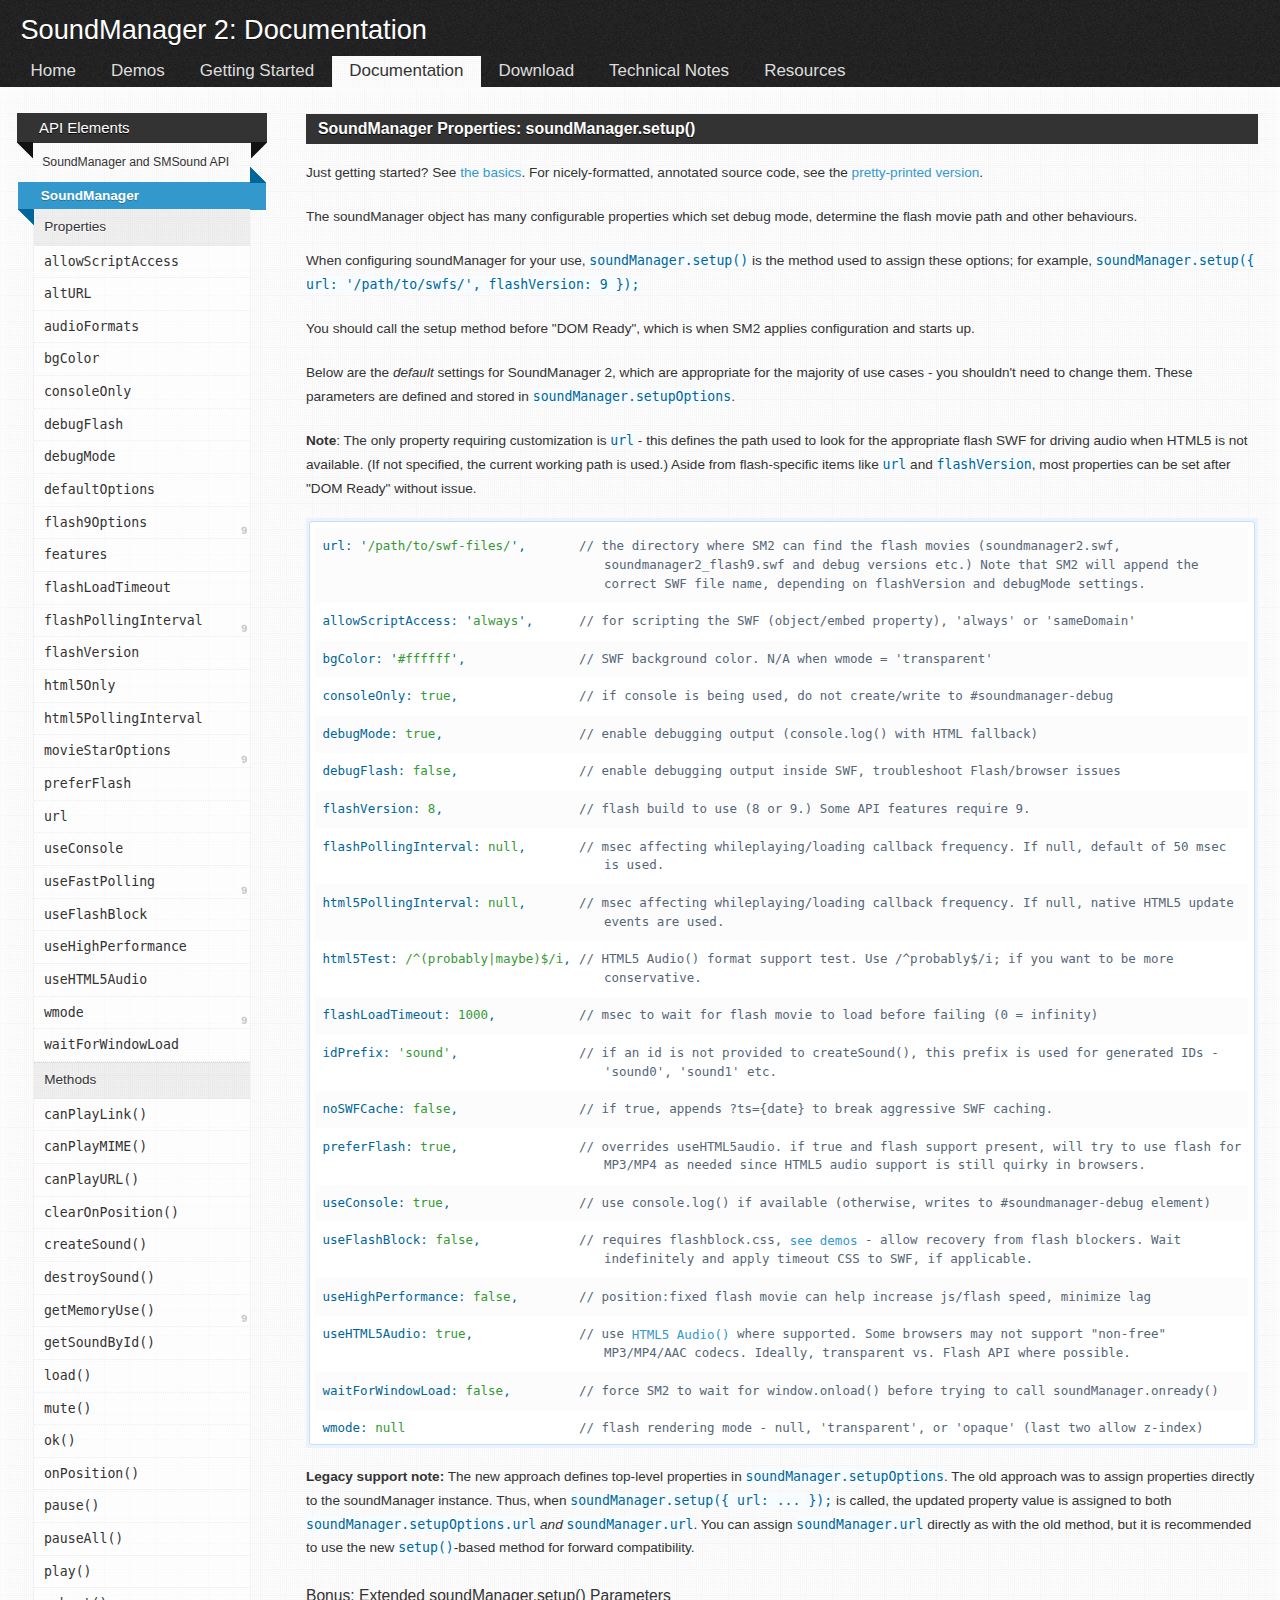
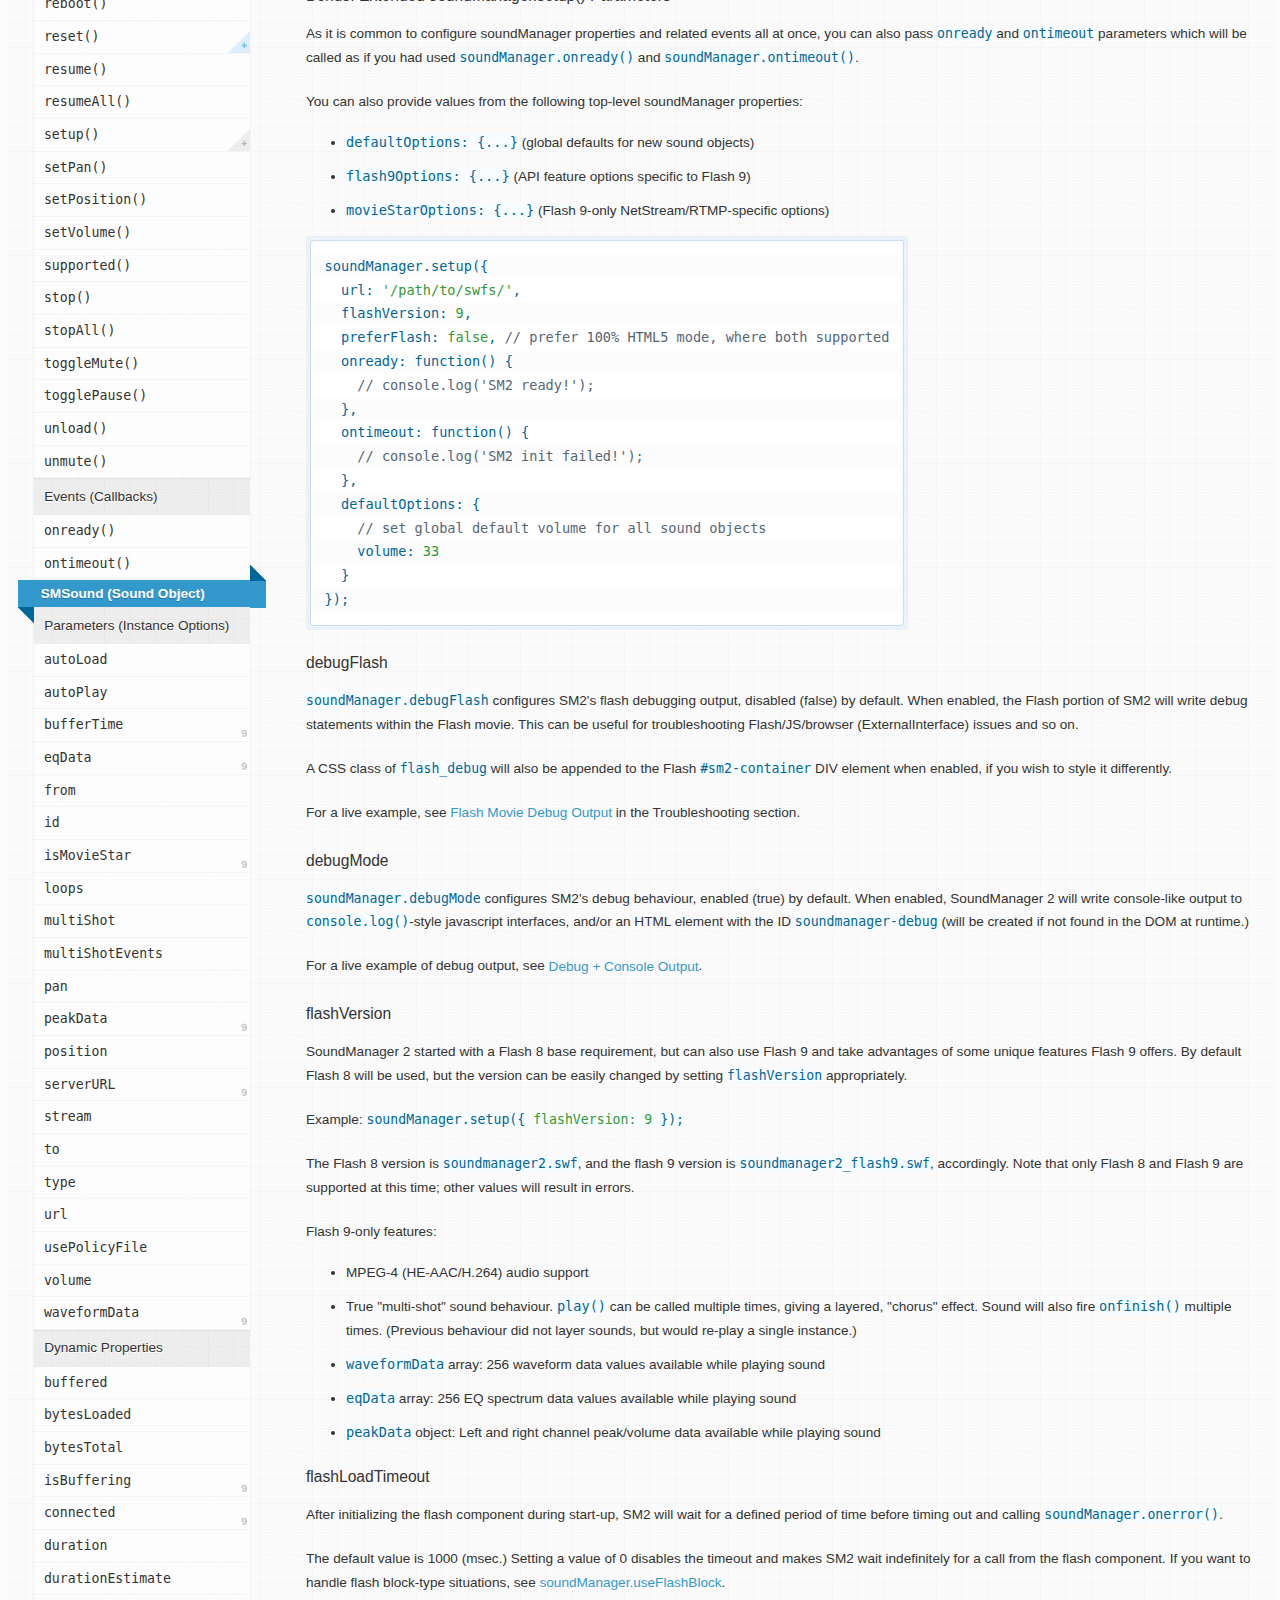
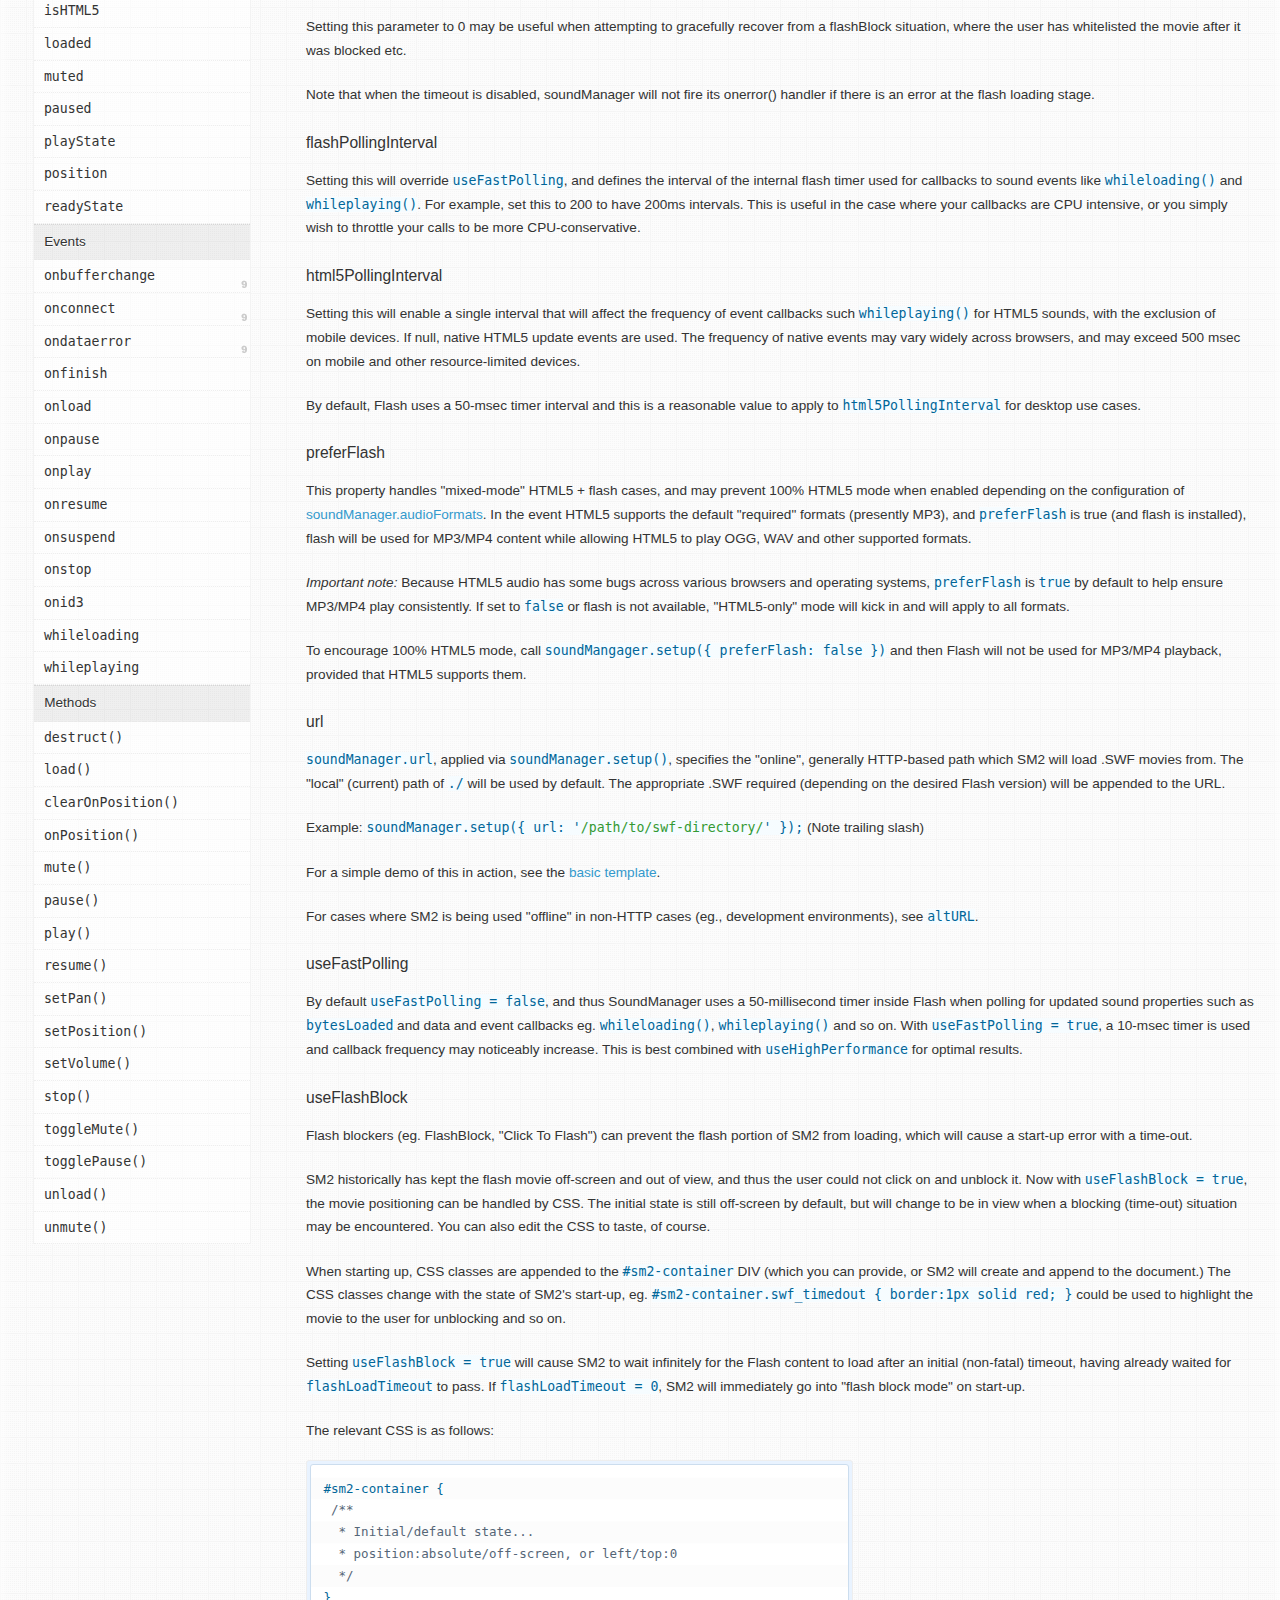
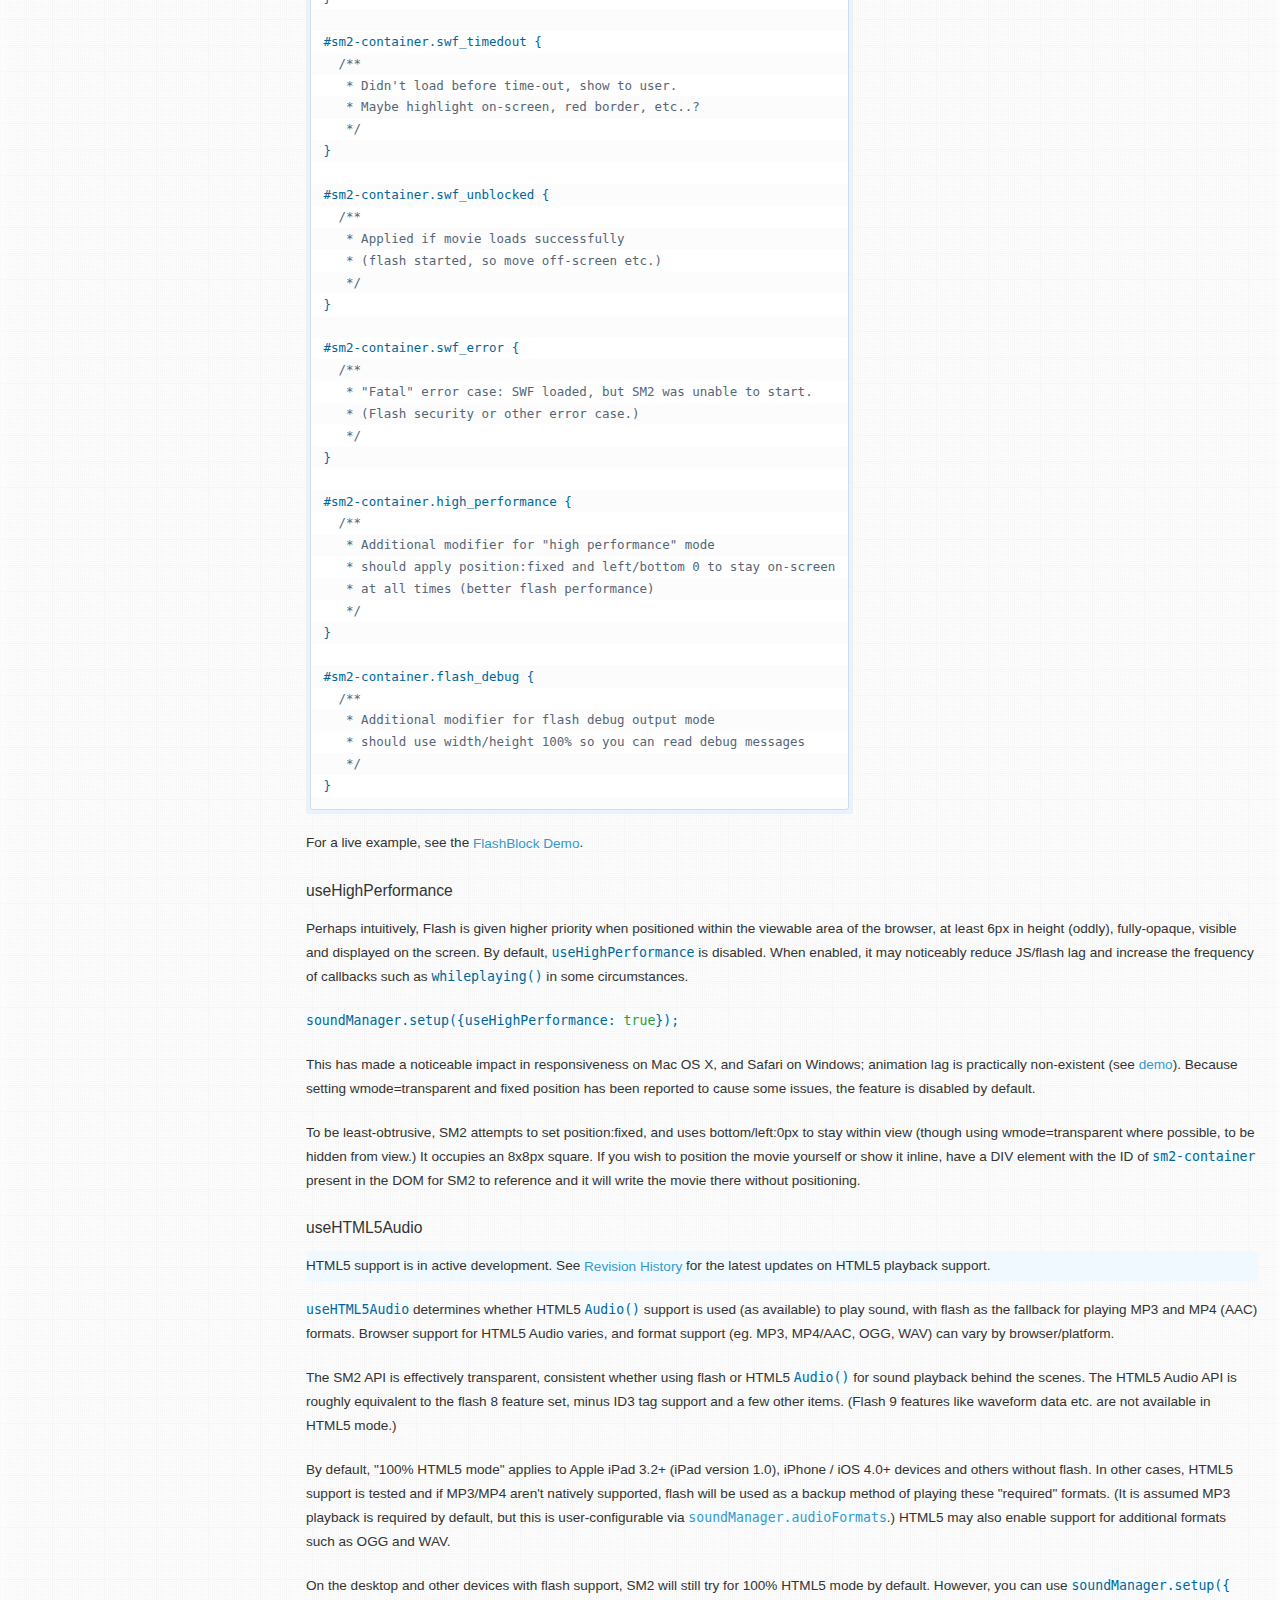
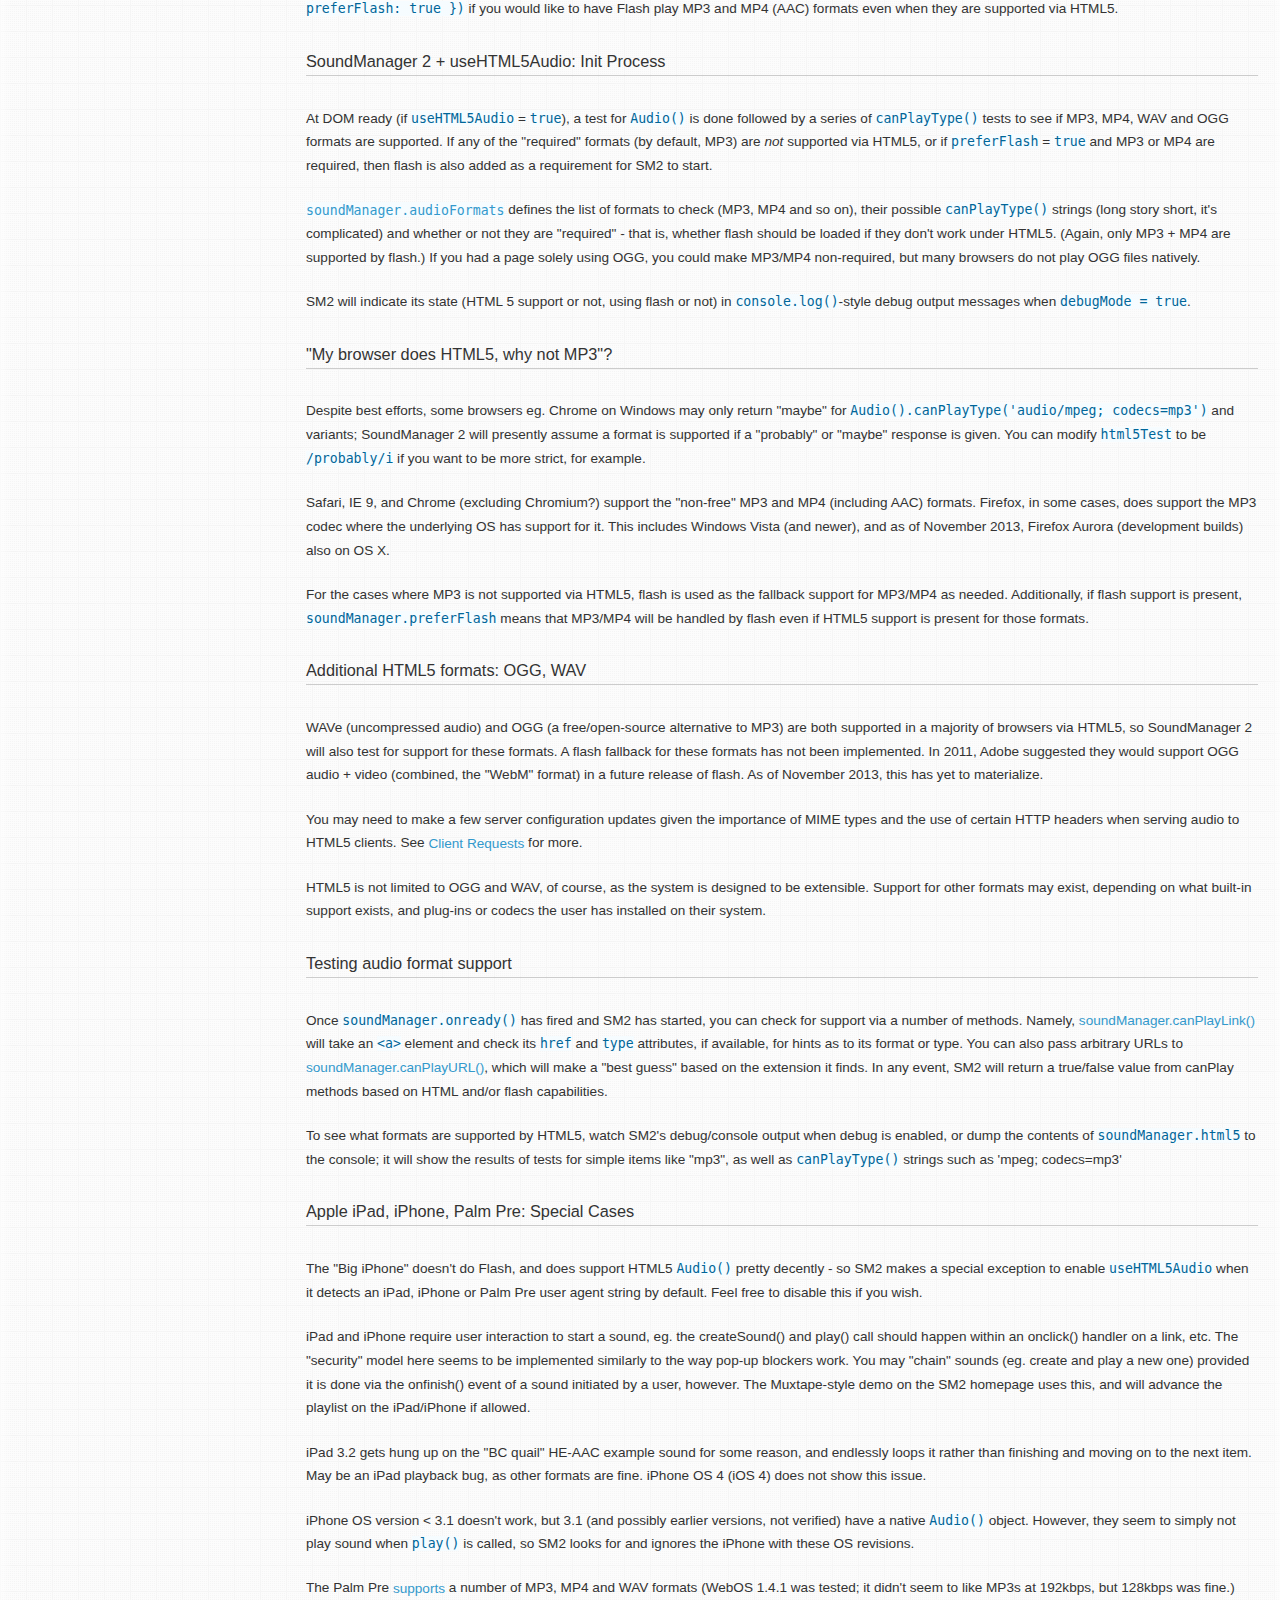
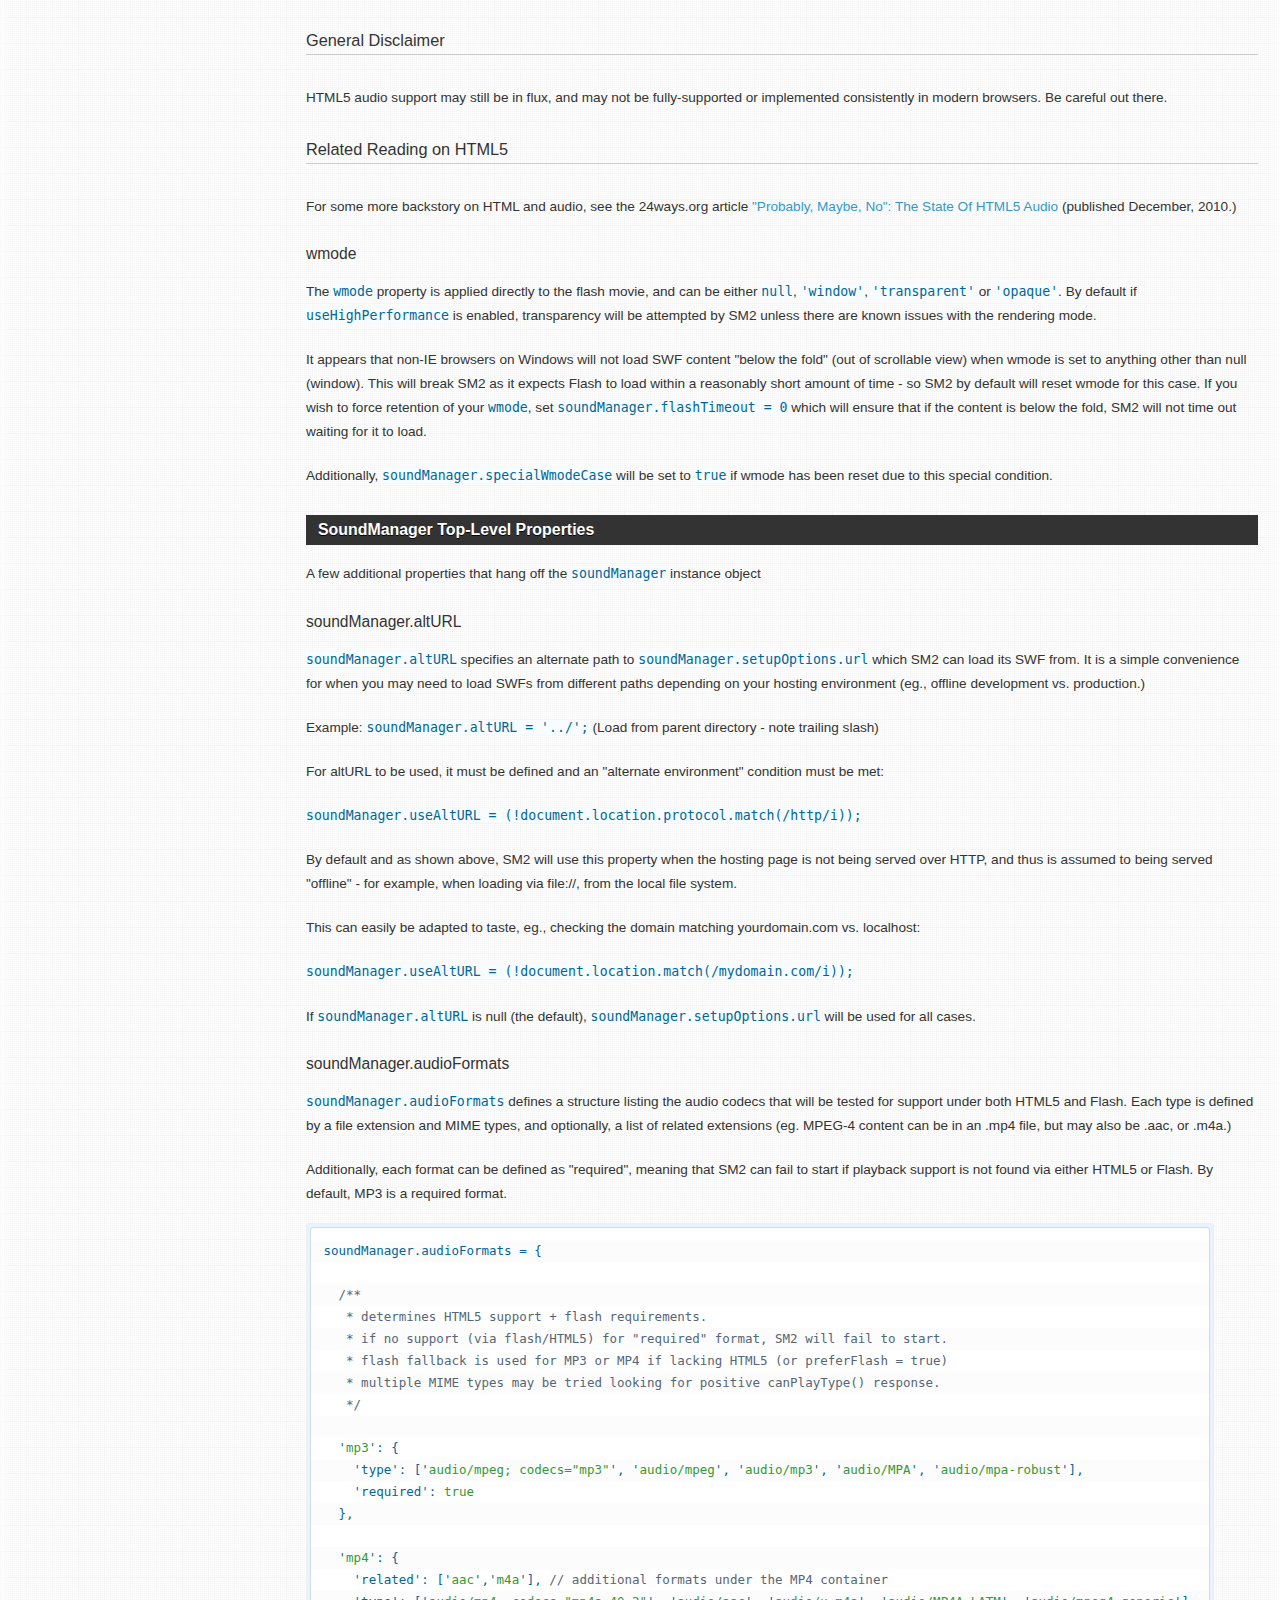
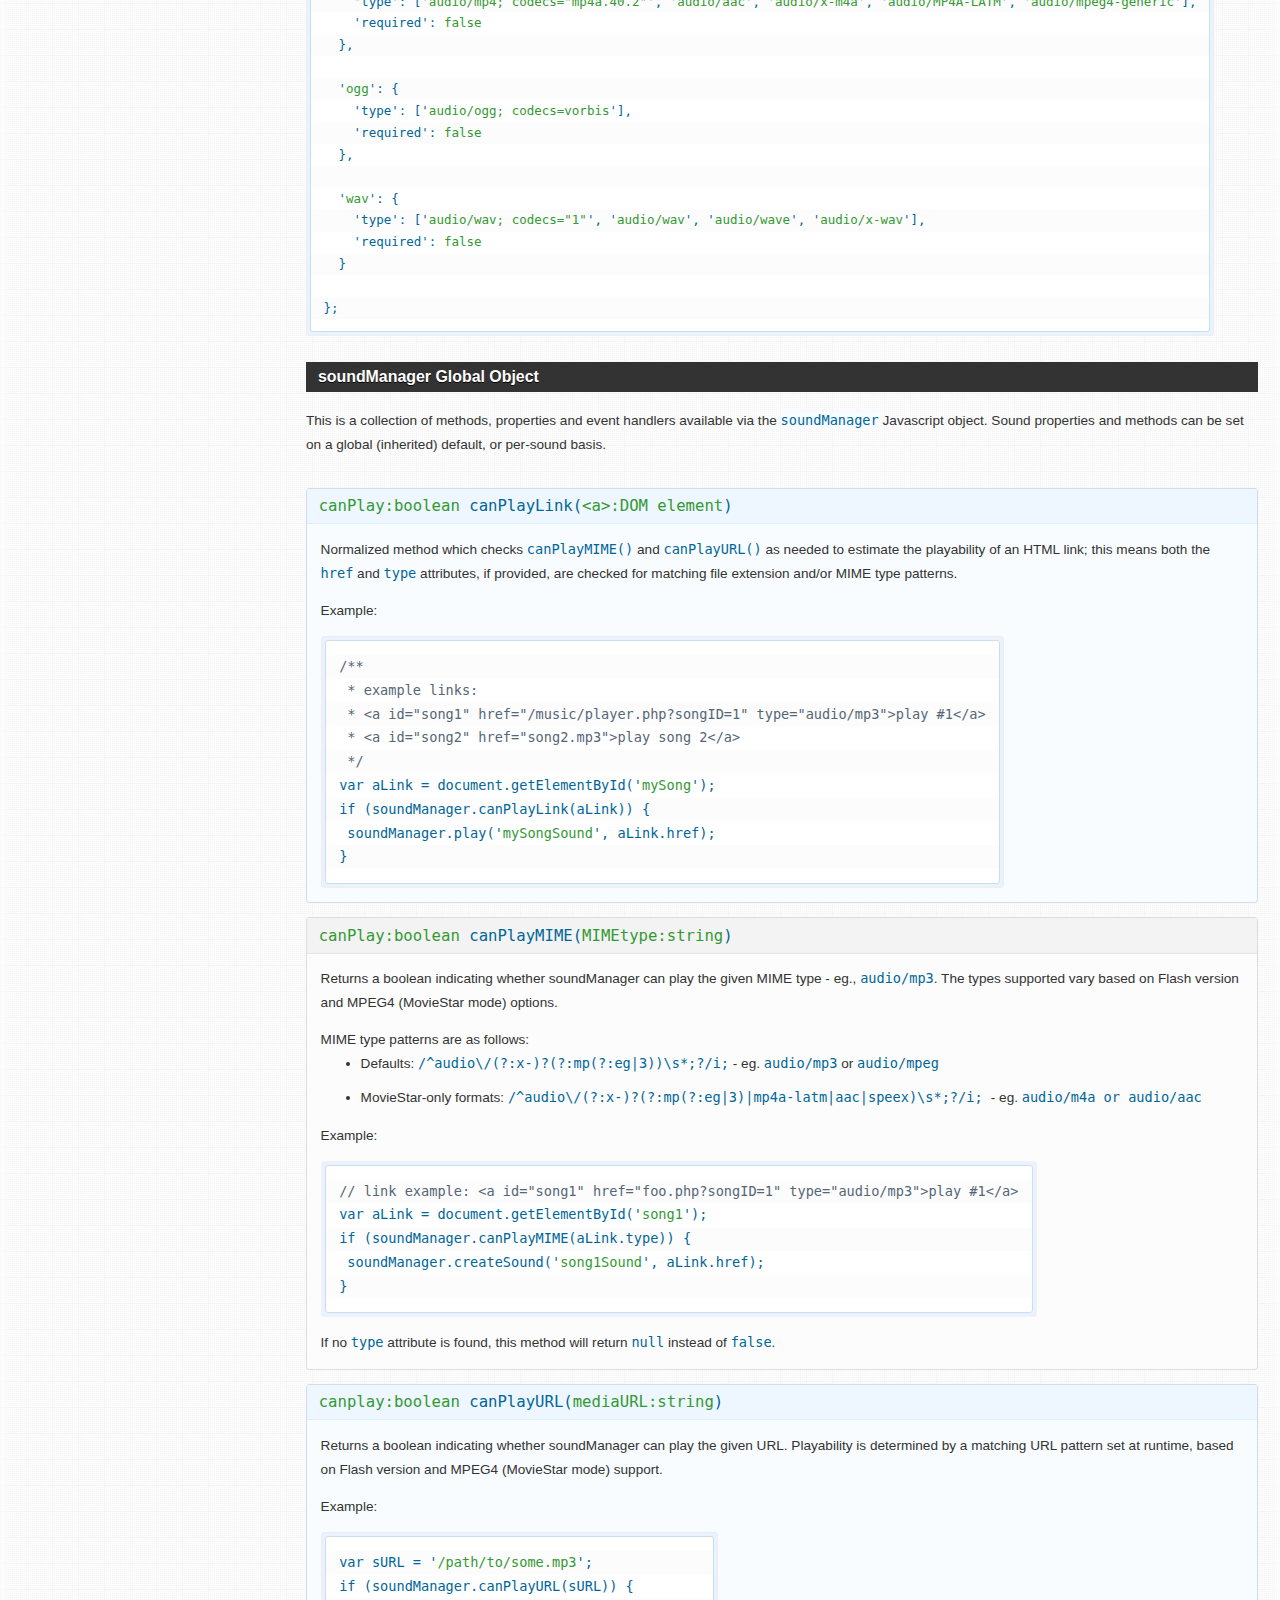
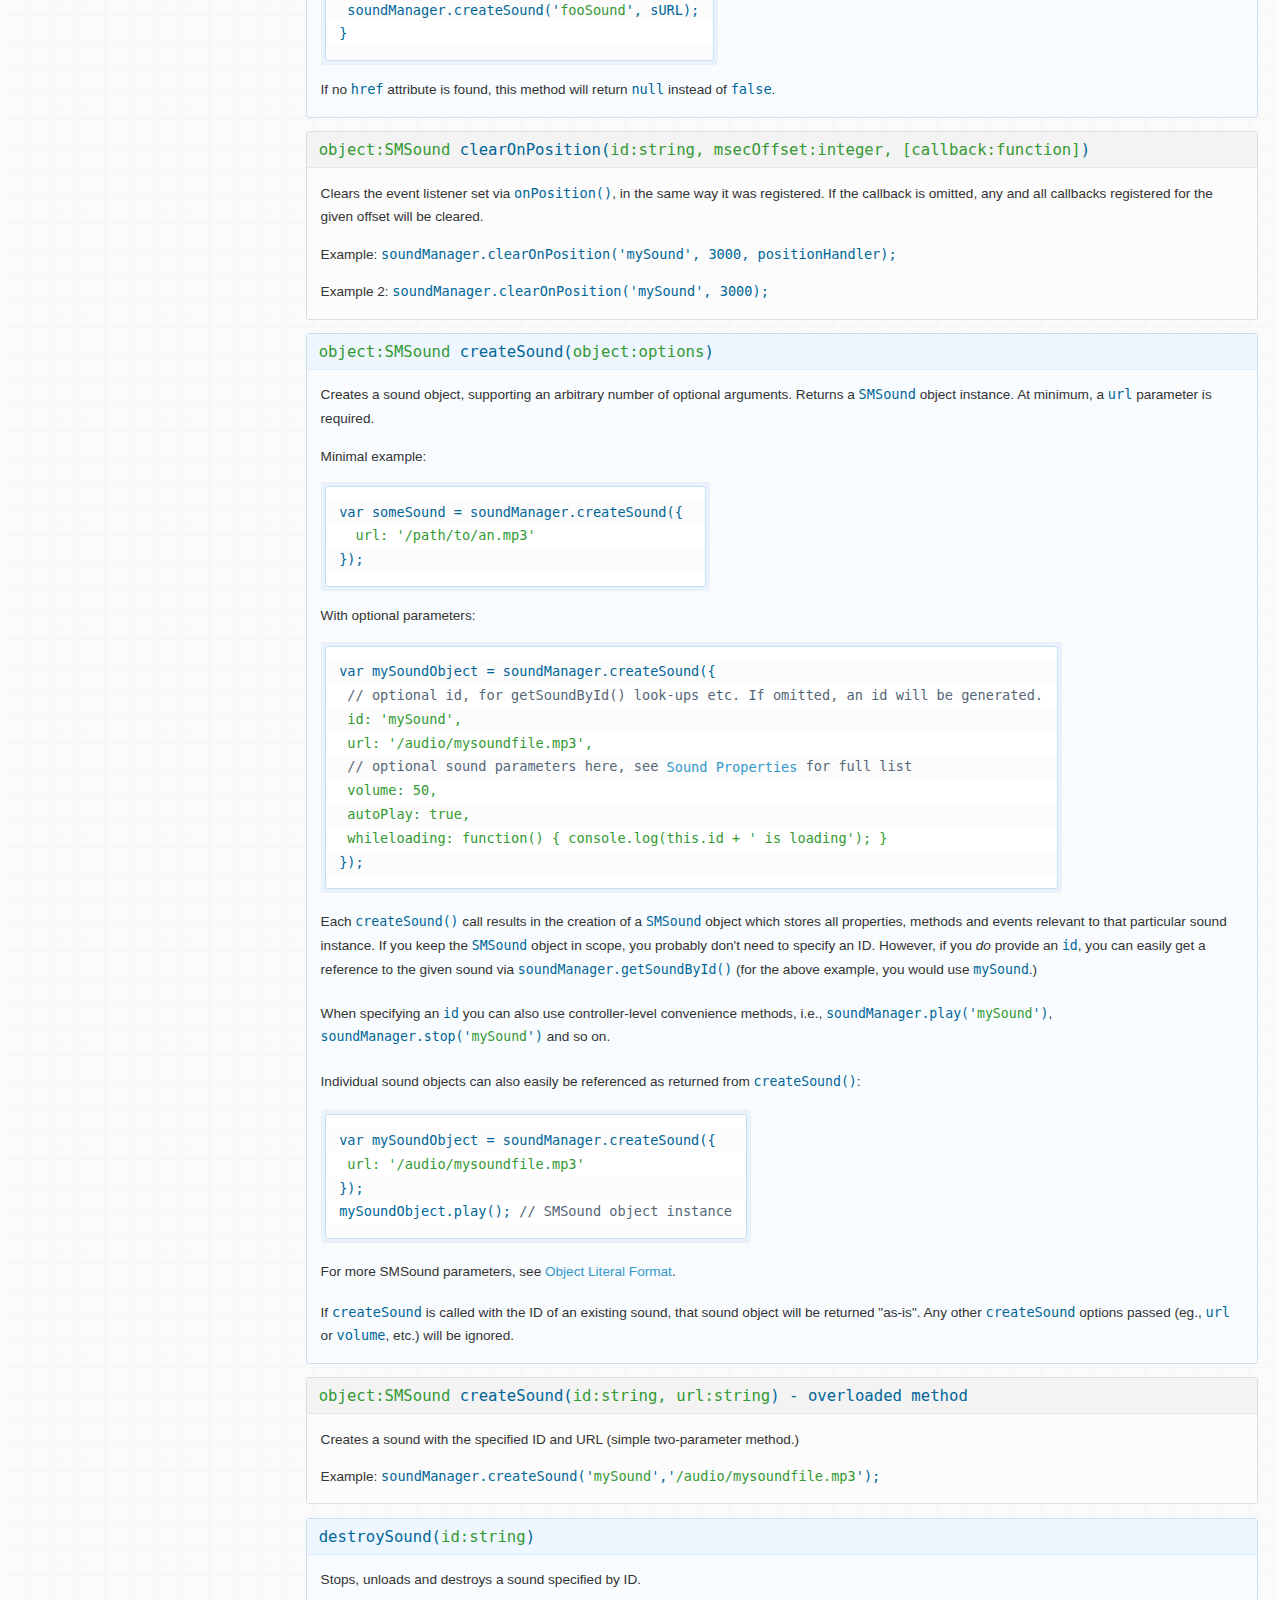
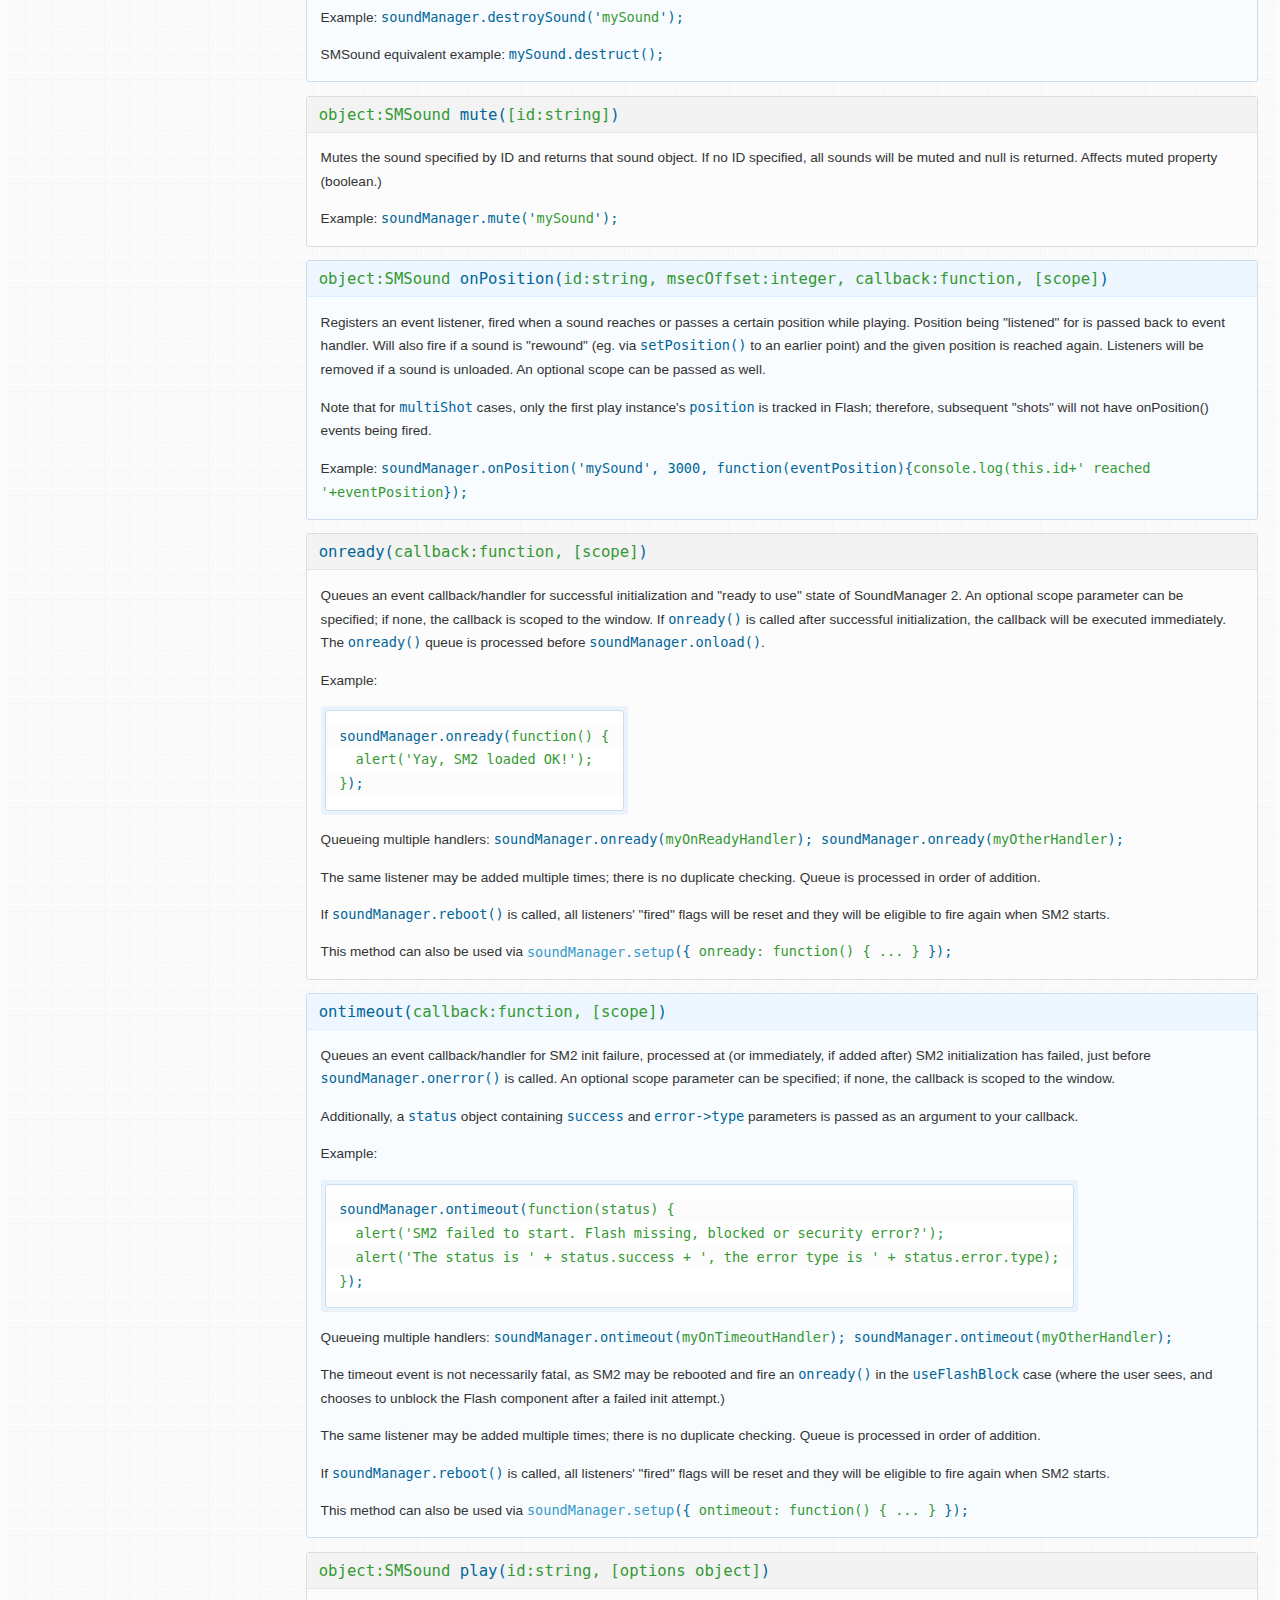
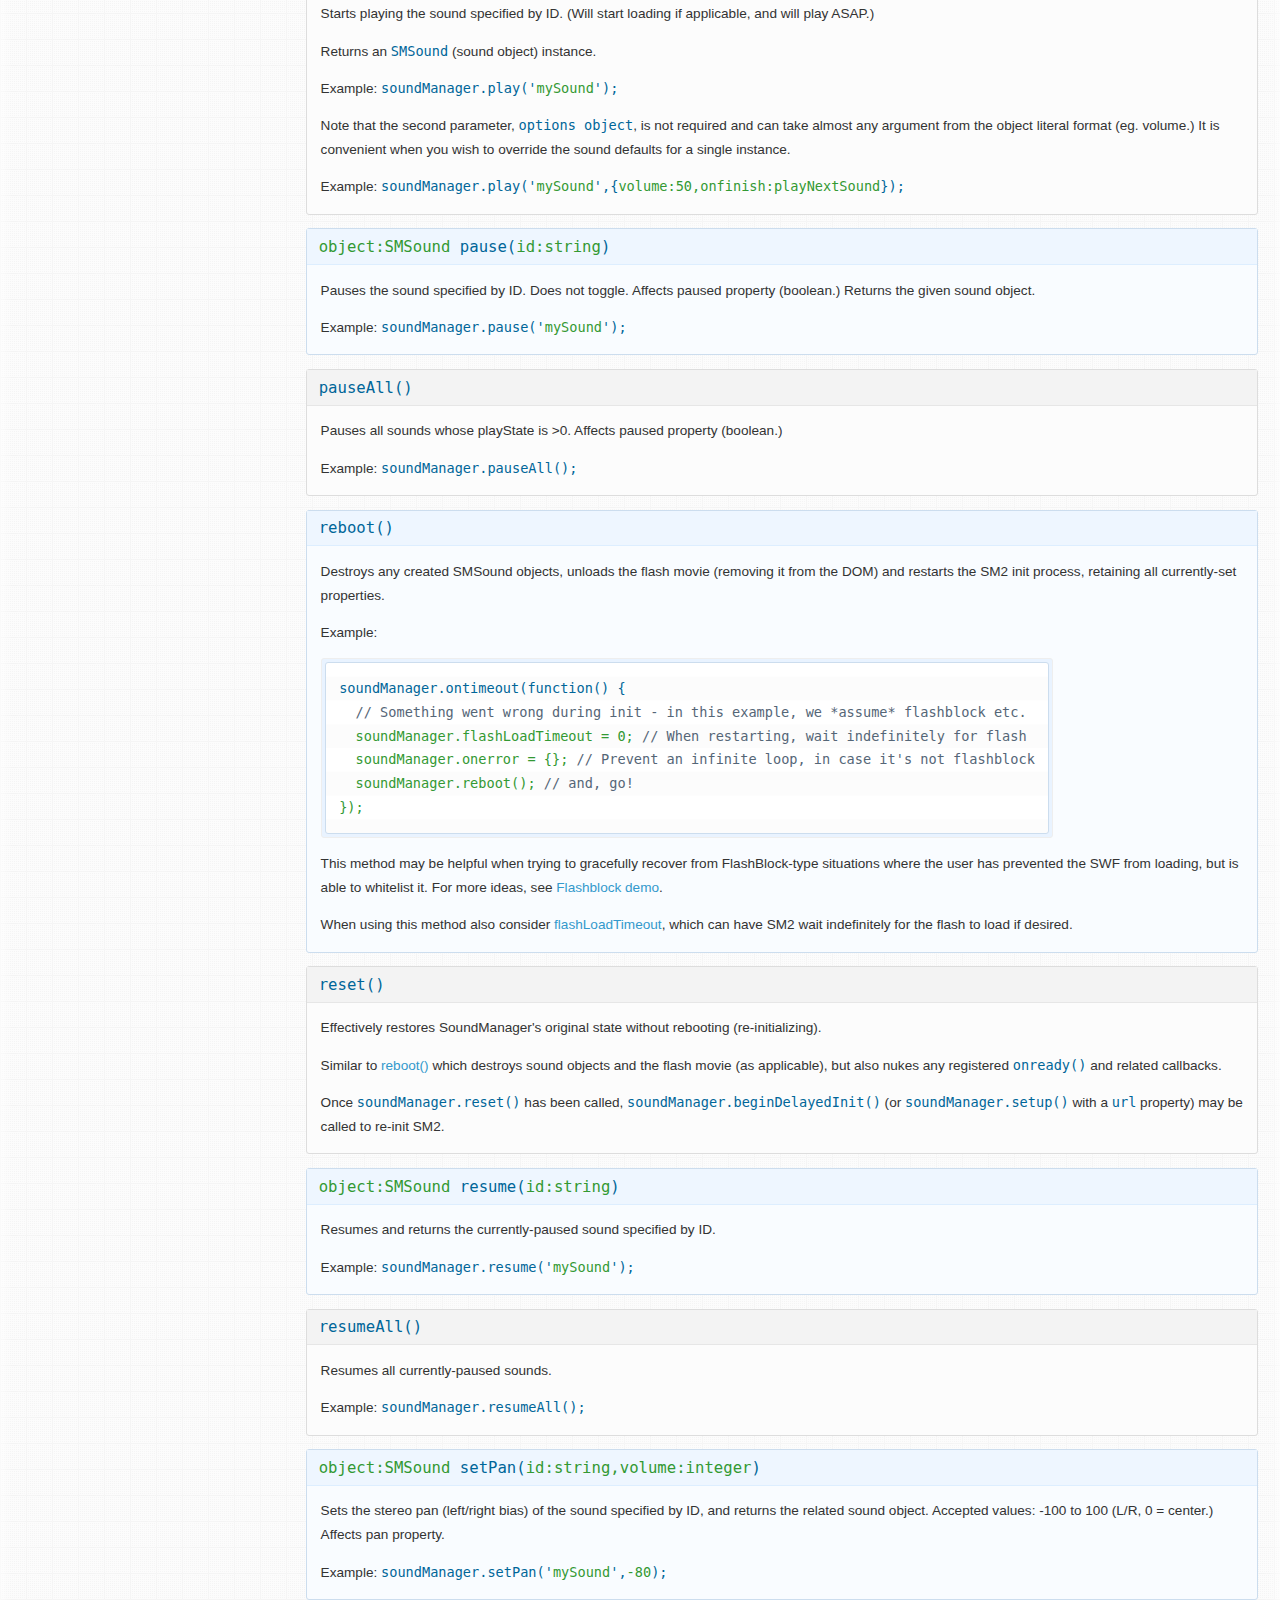
<file: soundmanager2/doc/index.html>
<!DOCTYPE html PUBLIC "-//W3C//DTD XHTML 1.0 Strict//EN"
	"http://www.w3.org/TR/xhtml1/DTD/xhtml1-strict.dtd">
<html xmlns="http://www.w3.org/1999/xhtml" lang="en" xml:lang="en">
<head>
<title>SoundManager 2: Documentation</title>
<meta name="robots" content="noindex" />
<meta name="description" content="API documentation for SoundManager 2, a JavaScript-based MP3 and MP4 audio API. BSD licensed." />
<meta name="keywords" content="javascript sound, javascript audio, documentation, api documentation, soundmanager 2" />
<meta name="robots" content="all" />
<meta name="author" content="Scott Schiller" />
<meta name="copyright" content="Copyright (C) 1997 onwards Scott Schiller" />
<meta name="language" content="en-us" />
<meta http-equiv="Content-Type" content="text/html; charset=UTF-8" />
<link rel="stylesheet" type="text/css" media="screen" href="../demo/index.css" />
<link rel="stylesheet" type="text/css" media="screen" href="../demo/flashblock/flashblock.css" />
<script type="text/javascript" src="../script/soundmanager2.js"></script>
<script type="text/javascript" src="../demo/index.js"></script>
<script type="text/javascript">
soundManager.setup({
  useFlashBlock: false,
  debugMode: false,
  url: '../swf/'
});
</script>
</head>

<body id="doc" class="special">
	
<div id="content">

 <div id="top">

  <h1>SoundManager 2: Documentation</h1>

	<div id="nav">
	 <ul>

	  <li>
	   <a href="..">Home</a>
	  </li>

	  <li>
	   <a href="#">Demos</a>
	   <ul>
		<li><a href="../demo/template/">Basic Template</a></li>
		<li><a href="../demo/api/">API Examples</a></li>
		<li><a href="../demo/bar-ui/">Bar UI</a></li>
	    <li><a href="../demo/play-mp3-links/" class="exclude">Playable MP3 links</a></li>
	    <li><a href="../demo/mp3-player-button/" class="exclude">Basic MP3 Play Button</a></li>
		<li><a href="../demo/page-player/">Muxtape-style UI</a></li>
		<li><a href="../demo/360-player/">360&deg; Player UI</a></li>
	    <li><a href="../demo/mpc/">Drum Machine (MPC)</a></li>
		<li><a href="../demo/animation/">DOM/Animation Demos</a></li>
		<li><a href="../demo/flashblock/">FlashBlock Handling</a></li>
	   </ul>
	  </li>

	  <li>
	   <a href="getstarted/">Getting Started</a>
	   <ul>
		<li><a href="getstarted/#how-sm2-works">How SoundManager 2 works</a></li>
		<li><a href="getstarted/#basic-inclusion">Including SM2 on your site</a></li>
		<li><a href="getstarted/#troubleshooting">Troubleshooting</a></li>
	   </ul>
	  </li>

	  <li>
	   <strong><a href="#">Documentation</a></strong>
	   <ul>
		<li><a href="#sm-config">SoundManager Properties</a></li>
		<li><a href="#sound-object-properties">Sound Object Properties</a></li>
		<li><a href="#smdefaults">Global Sound Defaults</a></li>
		<li><a href="#api">SoundManager Core API</a></li>
		<li><a href="#smsoundmethods">Sound Object (SMSound) API</a></li>
		<li><a href="generated/soundmanager2.html">Generated Documentation</a></li>
	   </ul>
	  </li>
	
	  <li>
	   <a href="download/">Download</a>
	   <ul>
		<li><a href="download/#latest">Get SoundManager 2</a></li>
		<li><a href="download/#revision-history">Revision History</a></li>
	   </ul>
	  </li>
	
	  <li>
	   <a href="technotes/">Technical Notes</a>
	   <ul>
		<li><a href="technotes/#requirements">System Requirements</a></li>
		<li><a href="technotes/#serving-audio">Serving To HTML5 + Flash Clients</a></li>
		<li><a href="technotes/#client-requests">How Clients Download Audio</a></li>
		<li><a href="technotes/#mobile-device-limitations">Mobile Device Limitations</a></li>
		<li><a href="technotes/#debug-output">Debug + Console Output</a></li>
	   </ul>
	  </li>

	  <li>
	   <a href="resources/">Resources</a>
	   <ul>
		<li><a href="resources/#licensing">Licensing</a></li>
		<li><a href="resources/#related">Related Projects</a></li>
		<li><a href="http://getsatisfaction.com/schillmania/products/schillmania_soundmanager_2/">SM2 support / discussion</a></li>
		<li><a href="http://www.schillmania.com/content/react/contact/">Contact Info @ Schillmania.com</a></li>
	   </ul>
	  </li>

	 </ul>
	 <div class="clear"></div>
	</div>
	
 </div>

 <div id="main-wrapper">

 <div id="main" class="triple">

  <div id="col3" class="c3">
 
  <!--
  <div id="get-satisfaction" class="box">
   <div id="gsfn_list_widget">
    <h2><a href="http://getsatisfaction.com/schillmania/products/schillmania_soundmanager_2/" title="User discussion, FAQs and support for SoundManager 2" rel="nofollow">Discussion / Support</a><span class="l"></span><span class="r"></span></h2>
    <div id="gsfn_content"></div>
    <div class="powered_by"><a href="http://getsatisfaction.com/" rel="nofollow">Get Satisfaction support network</a></div>
   </div>
  </div>
  -->

 <div id="shortcuts">

<!--
  <div class="box">

  <h2>Shortcuts<span class="l"></span><span class="r"></span></h2>

  <ul class="first">
   <li onclick="setFilter(event,'c-')" class="ignore">

    <ul>

     <li>Demos</li>
     <li>Getting Started</li>
     <li>Basic Use</li>
     <li>Download</li>
     <li>Requirements</li>
     <li>Limitations</li>

     <li>Debug Output</li>
     <li>Revision History</li>
     <li>About</li>
    </ul>

   </li>
  </ul>

  </div>
-->
 
  <div class="box">

  <h2>API Elements<span class="l"></span><span class="r"></span></h2>

  <p>SoundManager and SMSound API</p>

  <ul id="shortcuts-list" class="first">
   <li onclick="return setFilter(event,'f-')" class="ignore">

    <h3 class="wedge">SoundManager<span class="l"></span><span class="r"></span></h3>
	
    <h4>Properties</h4>
	<ul>
	 <li>allowScriptAccess</li>
     <li><a href="#soundmanager-alturl">altURL</a></li>
	 <li><a href="#soundmanager-audioformats">audioFormats</a></li>
	 <li><a href="#soundmanager-bgcolor">bgColor</a></li>
	 <li>consoleOnly</li>
	 <li><a href="#soundmanager-debugflash">debugFlash</a></li>
	 <li><a href="#soundmanager-debugmode">debugMode</a></li>
	 <li><a href="#smdefaults">defaultOptions</a></li>
	 <li class="flash9" title="Flash 9-only"><a href="#sound-properties-flash9">flash9Options</a></li>
     <li><a href="#soundmanager-features">features</a></li>
     <li><a href="#soundmanager-flashloadtimeout">flashLoadTimeout</a></li>
	 <li class="flash9" title="Flash 9+ only"><a href="#soundmanager-flashpollinginterval">flashPollingInterval</a></li>
     <li><a href="#soundmanager-flashversion">flashVersion</a></li>
	 <li><a href="#soundmanager-html5only">html5Only</a></li>
	 <li ><a href="#soundmanager-html5pollinginterval">html5PollingInterval</a></li>
     <li class="flash9" title="Flash 9.0r115+ only"><a href="#sound-properties-flash9">movieStarOptions</a></li>
     <li><a href="#soundmanager-preferflash">preferFlash</a></li>
	 <li><a href="#soundmanager-url">url</a></li>
	 <li>useConsole</li>
	 <li class="flash9" title="Flash 9+ only"><a href="#soundmanager-usefastpolling">useFastPolling</a></li>
     <li><a href="#soundmanager-useflashblock">useFlashBlock</a></li>
	 <li><a href="#soundmanager-highperformance">useHighPerformance</a></li>
     <li title="Beta-ish feature"><a href="#soundmanager-usehtml5audio">useHTML5Audio</a></li>
	 <li class="flash9" title="Flash 9.0r115+ only"><a href="#soundmanager-wmode">wmode</a></li>
	 <li>waitForWindowLoad</li>
	</ul>

    <h4>Methods</h4>
    <ul>
	 <li><a href="#soundmanager-canplaylink">canPlayLink()</a></li>
	 <li><a href="#soundmanager-canplaymime">canPlayMIME()</a></li>
     <li><a href="#soundmanager-canplayurl">canPlayURL()</a></li>
     <li><a href="#soundmanager-clearonposition">clearOnPosition()</a></li>
     <li><a href="#soundmanager-createsound">createSound()</a></li>
     <li><a href="#soundmanager-destroysound">destroySound()</a></li>
     <li class="flash9" title="Flash 9.0+ only"><a href="#soundmanager-getmemoryuse">getMemoryUse()</a></li>
     <li><a href="#soundmanager-getsoundbyid">getSoundById()</a></li>
     <li><a href="#soundmanager-load">load()</a></li>
     <li><a href="#soundmanager-mute">mute()</a></li>
     <li><a href="#soundmanager-ok">ok()</a></li>
     <li><a href="#soundmanager-onposition">onPosition()</a></li>
     <li><a href="#soundmanager-pause">pause()</a></li>
     <li><a href="#soundmanager-pauseall">pauseAll()</a></li>
     <li><a href="#soundmanager-play">play()</a></li>
     <li><a href="#soundmanager-reboot">reboot()</a></li>
     <li class="new"><a href="#soundmanager-reset" title="New feature">reset()</a></li>
     <li><a href="#soundmanager-resume">resume()</a></li>
     <li><a href="#soundmanager-resumeall">resumeAll()</a></li>
     <li class="recent"><a href="#soundmanager-setup" title="Recently-added feature">setup()</a></li>
     <li><a href="#soundmanager-setpan" title="Flash-only feature">setPan()</a></li>
     <li><a href="#soundmanager-setposition">setPosition()</a></li>
     <li><a href="#soundmanager-setvolume">setVolume()</a></li>
     <li><a href="#soundmanager-supported">supported()</a></li>
     <li><a href="#soundmanager-stop">stop()</a></li>
     <li><a href="#soundmanager-stopall">stopAll()</a></li>
	 <li><a href="#soundmanager-togglemute">toggleMute()</a></li>
     <li><a href="#soundmanager-togglepause">togglePause()</a></li>
     <li><a href="#soundmanager-unload">unload()</a></li>
     <li><a href="#soundmanager-unmute">unmute()</a></li>
    </ul>

    <h4>Events (Callbacks)</h4>
    <ul>
     <li><a href="#soundmanager-onready">onready()</a></li>
     <li><a href="#soundmanager-ontimeout">ontimeout()</a></li>
    </ul>

   </li>

   <li onclick="setFilter(event,'s-')" class="ignore">

    <h3 class="wedge">SMSound <span class="archive">(Sound Object)</span><span class="l"></span><span class="r"></span></h3>

    <h4>Parameters (Instance Options)</h4>
    <ul>
     <li>autoLoad</li>
     <li>autoPlay</li>
     <li title="Flash 9.0r115+ only" class="flash9">bufferTime</li>
     <li title="Flash 9+ only" class="flash9"><a href="#smsound-eqdata">eqData</a></li>
     <li><a href="#smsound-from">from</a></li>
     <li><a href="#smsound-id">id</a></li>
     <li title="Flash 9.0r115+ only" class="flash9">isMovieStar</li>
     <li>loops</li>
     <li>multiShot</li>
     <li>multiShotEvents</li>
     <li>pan</li>
     <li title="Flash 9+ only" class="flash9"><a href="#smsound-peakdata">peakData</a></li>
     <li><a href="#smsound-position">position</a></li>
     <li title="Flash 9+ only" class="flash9"><a href="#smsound-serverurl">serverURL</a></li>
     <li>stream</li>
     <li><a href="#smsound-to">to</a></li>
     <li><a href="#smsound-type">type</a></li>
     <li><a href="#smsound-url">url</a></li>
     <li><a href="#smsound-usepolicyfile">usePolicyFile</a></li>
     <li>volume</li>
     <li title="Flash 9+ only" class="flash9"><a href="#smsound-waveformdata">waveformData</a></li>
    </ul>

    <h4>Dynamic Properties</h4>
    <ul>
     <li><a href="#smsound-buffered">buffered</a></li>
     <li><a href="#smsound-bytesloaded">bytesLoaded</a></li>
     <li><a href="#smsound-bytestotal">bytesTotal</a></li>
	 <li title="Flash 9+ only" class="flash9"><a href="#smsound-isbuffering">isBuffering</a></li>
     <li title="Flash 9+ only" class="flash9"><a href="#smsound-connected">connected</a></li>
     <li><a href="#smsound-duration">duration</a></li>
     <li><a href="#smsound-durationestimate">durationEstimate</a></li>
     <li><a href="#smsound-ishtml5">isHTML5</a></li>
     <li><a href="#smsound-loaded">loaded</a></li>
     <li><a href="#smsound-muted">muted</a></li>
     <li><a href="#smsound-paused">paused</a></li>
     <li><a href="#smsound-playstate">playState</a></li>
     <li><a href="#smsound-position">position</a></li>
     <li><a href="#smsound-readystate">readyState</a></li>
    </ul>

    <h4>Events</h4>
    <ul>
     <li title="Flash 9+ only" class="flash9"><a href="#smsound-onbufferchange">onbufferchange</a></li>
     <li title="Flash 9+ only" class="flash9"><a href="#smsound-onconnect">onconnect</a></li>
     <li title="Flash 9.0.r115+" class="flash9"><a href="#smsound-ondataerror">ondataerror</a></li>
     <li><a href="#smsound-onfinish">onfinish</a></li>
     <li><a href="#smsound-onload">onload</a></li>
     <li><a href="#smsound-onpause">onpause</a></li>
     <li><a href="#smsound-onplay">onplay</a></li>
     <!--
     <li><a href="#smsound-onposition-event">onposition</a></li>
     -->
     <li><a href="#smsound-onresume">onresume</a></li>
     <li title="HTML5 only"><a href="#smsound-onsuspend">onsuspend</a></li>
     <li><a href="#smsound-onstop">onstop</a></li>
     <li><a href="#smsound-onid3">onid3</a></li>
     <li><a href="#smsound-whileloading">whileloading</a></li>
     <li><a href="#smsound-whileplaying">whileplaying</a></li>
    </ul>

    <h4>Methods</h4>
    <ul>
     <li><a href="#smsound-destruct">destruct()</a></li>
     <li><a href="#smsound-load">load()</a></li>
     <li><a href="#smsound-clearonposition">clearOnPosition()</a></li>
     <li><a href="#smsound-onposition">onPosition()</a></li>
     <li><a href="#smsound-mute">mute()</a></li>
     <li><a href="#smsound-pause">pause()</a></li>
     <li><a href="#smsound-play">play()</a></li>
     <li><a href="#smsound-resume">resume()</a></li>
     <li><a href="#smsound-setpan">setPan()</a></li>
     <li><a href="#smsound-setposition">setPosition()</a></li>
     <li><a href="#smsound-setvolume">setVolume()</a></li>
     <li><a href="#smsound-stop">stop()</a></li>
     <li><a href="#smsound-togglemute">toggleMute()</a></li>
     <li><a href="#smsound-togglepause">togglePause()</a></li>
     <li><a href="#smsound-unload">unload()</a></li>
     <li><a href="#smsound-unmute">unmute()</a></li>
    </ul>

   </li>
  </ul>
  
  <!-- /.box -->
  </div>

  </div>

	</div>
	
	<div class="clear"></div>


	<div id="filter-box" class="columnar">

	 <div class="c1">
	  <div id="reset-filter"></div>
     </div>

	 <div class="c2">
	  <div id="search-results"><!-- search results for %s --></div>
         </div>

	</div>

	<div id="soundmanager-properties" class="columnar">

		<div class="c2">

		  <h3 id="soundmanager-setup">SoundManager Properties: soundManager.setup()</h3>

	      <p>
			Just getting started? See <a href="getstarted/#basic-inclusion">the basics</a>. For nicely-formatted, annotated source code, see the <a href="generated/soundmanager2.html">pretty-printed version</a>.
		  </p>

		  <div class="f-block f-useconsole f-consoleonly f-waitforwindowload f-allowscriptaccess f-bgcolor f-setup">

		  <p class="in">The soundManager object has many configurable properties which set debug mode, determine the flash movie path and other behaviours.</p>
		
		  <p>When configuring soundManager for your use, <code>soundManager.setup()</code> is the method used to assign these options; for example, <code>soundManager.setup({ url: '/path/to/swfs/', flashVersion: 9 });</code></p>

          <p>You should call the setup method before "DOM Ready", which is when SM2 applies configuration and starts up.</p>

		  <p>Below are the <i>default</i> settings for SoundManager 2, which are appropriate for the majority of use cases - you shouldn't need to change them. These parameters are defined and stored in <code>soundManager.setupOptions</code>.</p>

          <p><b>Note</b>: The only property requiring customization is <code>url</code> - this defines the path used to look for the appropriate flash SWF for driving audio when HTML5 is not available. (If not specified, the current working path is used.) Aside from flash-specific items like <code>url</code> and <code>flashVersion</code>, most properties can be set after "DOM Ready" without issue.</p>

<div id="sm2-properties" class="small code block">

	<ul class="code code-block">

		<li>
			<div>url: '<em>/path/to/swf-files/</em>',</div>
			<span>// the directory where SM2 can find the flash movies (soundmanager2.swf, soundmanager2_flash9.swf and debug versions etc.) Note that SM2 will append the correct SWF file name, depending on flashVersion and debugMode settings.</span>
		</li>

		<li>
			<div>allowScriptAccess: '<em>always</em>',</div>
			<span>// for scripting the SWF (object/embed property), 'always' or 'sameDomain'</span>
		</li>

		<li>
			<div>bgColor: '<em>#ffffff</em>',</div>
			<span>// SWF background color. N/A when wmode = 'transparent'</span>
		</li>

		<li>
			<div>consoleOnly: <em>true</em>,</div>
			<span>// if console is being used, do not create/write to #soundmanager-debug</span>
		</li>

		<li>
			<div>debugMode: <em>true</em>,</div>
			<span>// enable debugging output (console.log() with HTML fallback)</span>
		</li>

		<li>
			<div>debugFlash: <em>false</em>,</div>
			<span>// enable debugging output inside SWF, troubleshoot Flash/browser issues</span>
		</li>

		<li>
			<div>flashVersion: <em>8</em>,</div>
			<span>// flash build to use (8 or 9.) Some API features require 9.</span>
		</li>

		<li>
			<div>flashPollingInterval: <em>null</em>,</div>
			<span>// msec affecting whileplaying/loading callback frequency. If null, default of 50 msec is used.</span>
		</li>

		<li>
			<div>html5PollingInterval: <em>null</em>,</div>
			<span>// msec affecting whileplaying/loading callback frequency. If null, native HTML5 update events are used.</span>
		</li>

		<li>
			<div>html5Test: <em>/^(probably|maybe)$/i</em>,</div>
			<span>// HTML5 Audio() format support test. Use /^probably$/i; if you want to be more conservative.</span>
		</li>

		<li>
			<div>flashLoadTimeout: <em>1000</em>,</div>
			<span>// msec to wait for flash movie to load before failing (0 = infinity)</span>
		</li>

		<li>
			<div>idPrefix: <em>'sound'</em>,</div>
			<span>// if an id is not provided to createSound(), this prefix is used for generated IDs - 'sound0', 'sound1' etc.</span>
		</li>


		<li>
			<div>noSWFCache: <em>false</em>,</div>
			<span>// if true, appends ?ts={date} to break aggressive SWF caching.</span>
		</li>

		<li>
			<div>preferFlash: <em>true</em>,</div>
			<span>// overrides useHTML5audio. if true and flash support present, will try to use flash for MP3/MP4 as needed since HTML5 audio support is still quirky in browsers.</span>
		</li>

		<li>
			<div>useConsole: <em>true</em>,</div>
			<span>// use console.log() if available (otherwise, writes to #soundmanager-debug element)</span>
		</li>

		<li>
			<div>useFlashBlock: <em>false</em>,</div>
			<span>// requires flashblock.css, <a href="../demo/flashblock/" title="SoundManager 2: Flash blocking demos">see demos</a> - allow recovery from flash blockers. Wait indefinitely and apply timeout CSS to SWF, if applicable.</span>
		</li>

		<li>
			<div>useHighPerformance: <em>false</em>,</div>
			<span>// position:fixed flash movie can help increase js/flash speed, minimize lag</span>
		</li>

		<li>
			<div>useHTML5Audio: <em>true</em>,</div>
			<span>// use <a href="#soundmanager-usehtml5audio">HTML5 Audio()</a> where supported. Some browsers may not support "non-free" MP3/MP4/AAC codecs. Ideally, transparent vs. Flash API where possible.</span>
		</li>

		<li>
			<div>waitForWindowLoad: <em>false</em>,</div>
			<span>// force SM2 to wait for window.onload() before trying to call soundManager.onready()</span>
		</li>

		<li>
			<div>wmode: <em>null</em></div>
			<span>// flash rendering mode - null, 'transparent', or 'opaque' (last two allow z-index)</span>
		</li>


	</ul>

</div>

		  	  <p><b>Legacy support note:</b> The new approach defines top-level properties in <code>soundManager.setupOptions</code>. The old approach was to assign properties directly to the soundManager instance. Thus, when <code>soundManager.setup({ url: ... });</code> is called, the updated property value is assigned to both <code>soundManager.setupOptions.url</code> <i>and</i> <code>soundManager.url</code>. You can assign <code>soundManager.url</code> directly as with the old method, but it is recommended to use the new <code>setup()</code>-based method for forward compatibility.</p>

<div id="sm2-setup-extra-properties">

			<h4>Bonus: Extended soundManager.setup() Parameters</h4>

			<p>As it is common to configure soundManager properties and related events all at once, you can also pass <code>onready</code> and <code>ontimeout</code> parameters which will be called as if you had used <code>soundManager.onready()</code> and <code>soundManager.ontimeout()</code>.</p>

			<p>You can also provide values from the following top-level soundManager properties:</p>

			<ul>
				<li><code>defaultOptions: {...}</code> (global defaults for new sound objects)</li>
				<li><code>flash9Options: {...}</code> (API feature options specific to Flash 9)</li>
				<li><code>movieStarOptions: {...}</code> (Flash 9-only NetStream/RTMP-specific options)</li>
			</ul>
			
<pre class="block"><code>soundManager.setup({
  url: <span>'/path/to/swfs/'</span>,
  flashVersion: <span>9</span>,
  preferFlash: <span>false</span>, <span><span>// prefer 100% HTML5 mode, where both supported</span></span>
  onready: function() {
    <span><span>// console.log('SM2 ready!');</span></span>
  },
  ontimeout: function() {
    <span><span>// console.log('SM2 init failed!');</span></span>
  },
  defaultOptions: {
    <span><span>// set global default volume for all sound objects</span></span>
    volume: <span>33</span>
  }
});</code></pre>

			</div>

		   </div>

		   <div class="f-block f-debugflash">
		    <h4 id="soundmanager-debugflash">debugFlash</h4>
		    <p class="in"><code>soundManager.debugFlash</code> configures SM2's flash debugging output, disabled (false) by default. When enabled, the Flash portion of SM2 will write debug statements within the Flash movie. This can be useful for troubleshooting Flash/JS/browser (ExternalInterface) issues and so on.</p>
			<p>A CSS class of <code>flash_debug</code> will also be appended to the Flash <code>#sm2-container</code> DIV element when enabled, if you wish to style it differently.</p>
		    <p>For a live example, see <a href="getstarted/#flashdebug" title="SoundManager 2 flash debug output demo">Flash Movie Debug Output</a> in the Troubleshooting section.</p>
		   </div>

		   <div class="f-block f-debugmode">
		    <h4 id="soundmanager-debugmode">debugMode</h4>
		    <p class="in"><code>soundManager.debugMode</code> configures SM2's debug behaviour, enabled (true) by default. When enabled, SoundManager 2 will write console-like output to <code>console.log()</code>-style javascript interfaces, and/or an HTML element with the ID <code>soundmanager-debug</code> (will be created if not found in the DOM at runtime.)</p>
		    <p>For a live example of debug output, see <a href="technotes/#debug-output" title="SoundManager 2 debug output demo">Debug + Console Output</a>.</p>
		   </div>

			<div class="f-block f-flashversion">

		      <h4 id="soundmanager-flashversion">flashVersion</h4>

		      <p class="in">SoundManager 2 started with a Flash 8 base requirement, but can also use Flash 9 and take advantages of some unique features Flash 9 offers. By default Flash 8 will be used, but the version can be easily changed by setting <code>flashVersion</code> appropriately.</p>

		      <p class="in">Example: <code>soundManager.setup({ <span>flashVersion: 9</span> });</code></p>

		      <p class="in">The Flash 8 version is <code>soundmanager2.swf</code>, and the flash 9 version is <code>soundmanager2_flash9.swf</code>, accordingly. Note that only Flash 8 and Flash 9 are supported at this time; other values will result in errors.</p>

			</div>

			<div class="f-block f-flashversion">

		    <p>Flash 9-only features:</p>

		    <ul>
		     <li class="in">MPEG-4 (HE-AAC/H.264) audio support</li>
		     <li class="in">True "multi-shot" sound behaviour. <code>play()</code> can be called multiple times, giving a layered, "chorus" effect. Sound will also fire <code>onfinish()</code> multiple times. (Previous behaviour did not layer sounds, but would re-play a single instance.)</li>
		     <li class="in"><code>waveformData</code> array: 256 waveform data values available while playing sound</li>
		     <li class="in"><code>eqData</code> array: 256 EQ spectrum data values available while playing sound</li>
		     <li class="in"><code>peakData</code> object: Left and right channel peak/volume data available while playing sound</li>
		    </ul>
		
		    </div>

		  <div class="f-block f-flashloadtimeout">
		        <h4 id="soundmanager-flashloadtimeout">flashLoadTimeout</h4>
			<p class="in">After initializing the flash component during start-up, SM2 will wait for a defined period of time before timing out and calling <code>soundManager.onerror()</code>.</p>
			<p>The default value is 1000 (msec.) Setting a value of 0 disables the timeout and makes SM2 wait indefinitely for a call from the flash component. If you want to handle flash block-type situations, see <a href="#soundmanager-useflashblock" onclick="resetFilter()">soundManager.useFlashBlock</a>.</p>
			<p>Setting this parameter to 0 may be useful when attempting to gracefully recover from a flashBlock situation, where the user has whitelisted the movie after it was blocked etc.</p>
			<p>Note that when the timeout is disabled, soundManager will not fire its onerror() handler if there is an error at the flash loading stage.</p>
		  </div>

		  <div class="f-block f-flashpollinginterval f-usefastpolling f-usehighperformance">
			<h4 id="soundmanager-flashpollinginterval">flashPollingInterval</h4>
			<p>Setting this will override <code>useFastPolling</code>, and defines the interval of the internal flash timer used for callbacks to sound events like <code>whileloading()</code> and <code>whileplaying()</code>. For example, set this to 200 to have 200ms intervals. This is useful in the case where your callbacks are CPU intensive, or you simply wish to throttle your calls to be more CPU-conservative.</p>
		  </div>

		  <div class="f-block f-html5pollinginterval">
			<h4 id="soundmanager-html5pollinginterval">html5PollingInterval</h4>
			<p>Setting this will enable a single interval that will affect the frequency of event callbacks such <code>whileplaying()</code> for HTML5 sounds, with the exclusion of mobile devices. If null, native HTML5 update events are used. The frequency of native events may vary widely across browsers, and may exceed 500 msec on mobile and other resource-limited devices.</p>
			<p>By default, Flash uses a 50-msec timer interval and this is a reasonable value to apply to <code>html5PollingInterval</code> for desktop use cases.</p>
		  </div>

		  <div class="f-block f-preferflash">
			<h4 id="soundmanager-preferflash">preferFlash</h4>
			<p>This property handles "mixed-mode" HTML5 + flash cases, and may prevent 100% HTML5 mode when enabled depending on the configuration of <a href="#soundmanager-audioformats">soundManager.audioFormats</a>. In the event HTML5 supports the default "required" formats (presently MP3), and <code>preferFlash</code> is true (and flash is installed), flash will be used for MP3/MP4 content while allowing HTML5 to play OGG, WAV and other supported formats.</p>
			<p><em>Important note:</em> Because HTML5 audio has some bugs across various browsers and operating systems, <code>preferFlash</code> is <code>true</code> by default to help ensure MP3/MP4 play consistently. If set to <code>false</code> or flash is not available, "HTML5-only" mode will kick in and will apply to all formats.</p>
			<p>To encourage 100% HTML5 mode, call <code>soundMangager.setup({ preferFlash: false })</code> and then Flash will not be used for MP3/MP4 playback, provided that HTML5 supports them.</p>
		  </div>

		   <div class="f-block f-url">
		    <h4 id="soundmanager-url">url</h4>
		    <p class="in"><code>soundManager.url</code>, applied via <code>soundManager.setup()</code>, specifies the "online", generally HTTP-based path which SM2 will load .SWF movies from. The "local" (current) path of <code>./</code> will be used by default. The appropriate .SWF required (depending on the desired Flash version) will be appended to the URL.</p>
		    <p class="in">Example: <code>soundManager.setup({ url: '<span>/path/to/swf-directory/</span>' });</code> (Note trailing slash)</p>
			<p>For a simple demo of this in action, see the <a href="../demo/template/">basic template</a>.</p>
		    <p class="in">For cases where SM2 is being used "offline" in non-HTTP cases (eg., development environments), see <code>altURL</code>.</p>
		   </div>

		  <div class="f-block f-usefastpolling f-usehighperformance f-flashpollinginterval">
			<h4 id="soundmanager-usefastpolling">useFastPolling</h4>
			<p>By default <code>useFastPolling = false</code>, and thus SoundManager uses a 50-millisecond timer inside Flash when polling for updated sound properties such as <code>bytesLoaded</code> and data and event callbacks eg. <code>whileloading()</code>, <code>whileplaying()</code> and so on. With <code>useFastPolling = true</code>, a 10-msec timer is used and callback frequency may noticeably increase. This is best combined with <code>useHighPerformance</code> for optimal results.</p>
		  </div>

		  <div class="f-block f-useflashblock">
			<h4 id="soundmanager-useflashblock">useFlashBlock</h4>
			<p>Flash blockers (eg. FlashBlock, "Click To Flash") can prevent the flash portion of SM2 from loading, which will cause a start-up error with a time-out.</p>
			<p>SM2 historically has kept the flash movie off-screen and out of view, and thus the user could not click on and unblock it. Now with <code>useFlashBlock = true</code>, the movie positioning can be handled by CSS. The initial state is still off-screen by default, but will change to be in view when a blocking (time-out) situation may be encountered. You can also edit the CSS to taste, of course.</p>
			<p>When starting up, CSS classes are appended to the <code>#sm2-container</code> DIV (which you can provide, or SM2 will create and append to the document.) The CSS classes change with the state of SM2's start-up, eg. <code>#sm2-container.swf_timedout { border:1px solid red; }</code> could be used to highlight the movie to the user for unblocking and so on.</p>
			<p>Setting <code>useFlashBlock = true</code> will cause SM2 to wait infinitely for the Flash content to load after an initial (non-fatal) timeout, having already waited for <code>flashLoadTimeout</code> to pass. If <code>flashLoadTimeout = 0</code>, SM2 will immediately go into "flash block mode" on start-up.</p>
			<p>The relevant CSS is as follows:</p>
<pre class="small block"><code>#sm2-container {
 <span><span>/**
  * Initial/default state...
  * position:absolute/off-screen, or left/top:0
  */</span></span>
}

#sm2-container.swf_timedout {
  <span><span>/**
   * Didn't load before time-out, show to user.
   * Maybe highlight on-screen, red border, etc..? 
   */</span></span>
}

#sm2-container.swf_unblocked {
  <span><span>/**
   * Applied if movie loads successfully
   * (flash started, so move off-screen etc.)
   */</span></span>
}

#sm2-container.swf_error {
  <span><span>/**
   * "Fatal" error case: SWF loaded, but SM2 was unable to start.
   * (Flash security or other error case.)
   */</span></span>
}

#sm2-container.high_performance {
  <span><span>/**
   * Additional modifier for "high performance" mode
   * should apply position:fixed and left/bottom 0 to stay on-screen
   * at all times (better flash performance)
   */</span></span>
}

#sm2-container.flash_debug {
  <span><span>/**
   * Additional modifier for flash debug output mode
   * should use width/height 100% so you can read debug messages
   */</span></span>
}</code></pre>

			<p>For a live example, see the <a href="../demo/flashblock/">FlashBlock Demo</a>.</p>
		  </div>

		  <div class="f-block f-usehighperformance f-usefastpolling f-flashpollinginterval">
			<h4 id="soundmanager-highperformance">useHighPerformance</h4>
			<p>Perhaps intuitively, Flash is given higher priority when positioned within the viewable area of the browser, at least 6px in height (oddly), fully-opaque, visible and displayed on the screen. By default, <code class="in">useHighPerformance</code> is disabled. When enabled, it may noticeably reduce JS/flash lag and increase the frequency of callbacks such as <code class="in">whileplaying()</code> in some circumstances.</p>
			<p><code class="in">soundManager.setup({useHighPerformance: <span>true</span>});</code></p>
			<p>This has made a noticeable impact in responsiveness on Mac OS X, and Safari on Windows; animation lag is practically non-existent (see <a href="../demo/animation-2b/" title="SoundManager JS + DOM + sound demo 2b" style="display:inline" onclick="checkDomain(this)">demo</a>). Because setting wmode=transparent and fixed position has been reported to cause some issues, the feature is disabled by default.</p>
			<p>To be least-obtrusive, SM2 attempts to set position:fixed, and uses bottom/left:0px to stay within view (though using wmode=transparent where possible, to be hidden from view.) It occupies an 8x8px square. If you wish to position the movie yourself or show it inline, have a DIV element with the ID of <code class="in">sm2-container</code> present in the DOM for SM2 to reference and it will write the movie there without positioning.</p>
		  </div>

		  <div class="f-block f-usehtml5audio">

			<h4 id="soundmanager-usehtml5audio">useHTML5Audio</h4>
			
			<p style="background:#f0f9ff">HTML5 support is in active development. See <a href="download/#revision-history">Revision History</a> for the latest updates on HTML5 playback support.</p>
			
			<p><code>useHTML5Audio</code> determines whether HTML5 <code>Audio()</code> support is used (as available) to play sound, with flash as the fallback for playing MP3 and MP4 (AAC) formats. Browser support for HTML5 Audio varies, and format support (eg. MP3, MP4/AAC, OGG, WAV) can vary by browser/platform.</p>

			<p>The SM2 API is effectively transparent, consistent whether using flash or HTML5 <code>Audio()</code> for sound playback behind the scenes. The HTML5 Audio API is roughly equivalent to the flash 8 feature set, minus ID3 tag support and a few other items. (Flash 9 features like waveform data etc. are not available in HTML5 mode.)</p>

			<p>By default, "100% HTML5 mode" applies to Apple iPad 3.2+ (iPad version 1.0), iPhone / iOS 4.0+ devices and others without flash. In other cases, HTML5 support is tested and if MP3/MP4 aren't natively supported, flash will be used as a backup method of playing these "required" formats. (It is assumed MP3 playback is required by default, but this is user-configurable via <code><a href="#soundmanager-audioformats">soundManager.audioFormats</a></code>.) HTML5 may also enable support for additional formats such as OGG and WAV.</p>
			<p>On the desktop and other devices with flash support, SM2 will still try for 100% HTML5 mode by default. However, you can use <code>soundManager.setup({ preferFlash: true })</code> if you would like to have Flash play MP3 and MP4 (AAC) formats even when they are supported via HTML5.</p>

			<h5>SoundManager 2 + useHTML5Audio: Init Process</h5>

			<p>At DOM ready (if <code>useHTML5Audio</code> = <code>true</code>), a test for <code>Audio()</code> is done followed by a series of <code>canPlayType()</code> tests to see if MP3, MP4, WAV and OGG formats are supported. If any of the "required" formats (by default, MP3) are <i>not</i> supported via HTML5, or if <code>preferFlash</code> = <code>true</code> and MP3 or MP4 are required, then flash is also added as a requirement for SM2 to start.</p>

			<p><code><a href="#soundmanager-audioformats">soundManager.audioFormats</a></code> defines the list of formats to check (MP3, MP4 and so on), their possible <code>canPlayType()</code> strings (long story short, it's complicated) and whether or not they are "required" - that is, whether flash should be loaded if they don't work under HTML5. (Again, only MP3 + MP4 are supported by flash.) If you had a page solely using OGG, you could make MP3/MP4 non-required, but many browsers do not play OGG files natively.</p>

			<p>SM2 will indicate its state (HTML 5 support or not, using flash or not) in <code>console.log()</code>-style debug output messages when <code>debugMode = true</code>.</p>
			
			<h5>"My browser does HTML5, why not MP3"?</h5>

			<p>Despite best efforts, some browsers eg. Chrome on Windows may only return "maybe" for <code>Audio().canPlayType('audio/mpeg; codecs=mp3')</code> and variants; SoundManager 2 will presently assume a format is supported if a "probably" or "maybe" response is given. You can modify <code>html5Test</code> to be <code>/probably/i</code> if you want to be more strict, for example.</p>
			
			<p>Safari, IE 9, and Chrome (excluding Chromium?) support the "non-free" MP3 and MP4 (including AAC) formats. Firefox, in some cases, does support the MP3 codec where the underlying OS has support for it. This includes Windows Vista (and newer), and as of November 2013, Firefox Aurora (development builds) also on OS X.</p>
			<p>For the cases where MP3 is not supported via HTML5, flash is used as the fallback support for MP3/MP4 as needed. Additionally, if flash support is present, <code>soundManager.preferFlash</code> means that MP3/MP4 will be handled by flash even if HTML5 support is present for those formats.</p>
			
			<h5>Additional HTML5 formats: OGG, WAV</h5>
			
			<p>WAVe (uncompressed audio) and OGG (a free/open-source alternative to MP3) are both supported in a majority of browsers via HTML5, so SoundManager 2 will also test for support for these formats. A flash fallback for these formats has not been implemented. In 2011, Adobe suggested they would support OGG audio + video (combined, the "WebM" format) in a future release of flash. As of November 2013, this has yet to materialize.</p>
			
			<p>You may need to make a few server configuration updates given the importance of MIME types and the use of certain HTTP headers when serving audio to HTML5 clients. See <a href="../doc/technotes/#client-requests">Client Requests</a> for more.</p>
			
			<p>HTML5 is not limited to OGG and WAV, of course, as the system is designed to be extensible. Support for other formats may exist, depending on what built-in support exists, and plug-ins or codecs the user has installed on their system.</p>
			
			<h5>Testing audio format support</h5>
			
			<p>Once <code>soundManager.onready()</code> has fired and SM2 has started, you can check for support via a number of methods. Namely, <a href="#soundmanager-canplaylink">soundManager.canPlayLink()</a> will take an <code>&lt;a&gt;</code> element and check its <code>href</code> and <code>type</code> attributes, if available, for hints as to its format or type. You can also pass arbitrary URLs to <a href="#soundmanager-canplayurl">soundManager.canPlayURL()</a>, which will make a "best guess" based on the extension it finds. In any event, SM2 will return a true/false value from canPlay methods based on HTML and/or flash capabilities.</p>
			
			<p>To see what formats are supported by HTML5, watch SM2's debug/console output when debug is enabled, or dump the contents of <code>soundManager.html5</code> to the console; it will show the results of tests for simple items like "mp3", as well as <code>canPlayType()</code> strings such as 'mpeg; codecs=mp3'</p>
			
			<h5>Apple iPad, iPhone, Palm Pre: Special Cases</h5>
			<p>The "Big iPhone" doesn't do Flash, and does support HTML5 <code>Audio()</code> pretty decently - so SM2 makes a special exception to enable <code>useHTML5Audio</code> when it detects an iPad, iPhone or Palm Pre user agent string by default. Feel free to disable this if you wish.</p>
			<p>iPad and iPhone require user interaction to start a sound, eg. the createSound() and play() call should happen within an onclick() handler on a link, etc. The "security" model here seems to be implemented similarly to the way pop-up blockers work. You may "chain" sounds (eg. create and play a new one) provided it is done via the onfinish() event of a sound initiated by a user, however. The Muxtape-style demo on the SM2 homepage uses this, and will advance the playlist on the iPad/iPhone if allowed.</p>
			<p>iPad 3.2 gets hung up on the "BC quail" HE-AAC example sound for some reason, and endlessly loops it rather than finishing and moving on to the next item. May be an iPad playback bug, as other formats are fine. iPhone OS 4 (iOS 4) does not show this issue.</p>
			<p>iPhone OS version &lt; 3.1 doesn't work, but 3.1 (and possibly earlier versions, not verified) have a native <code>Audio()</code> object. However, they seem to simply not play sound when <code>play()</code> is called, so SM2 looks for and ignores the iPhone with these OS revisions.</p>
			<p>The Palm Pre <a href="http://developer.palm.com/index.php?option=com_content&amp;view=article&amp;id=1741&amp;Itemid=265#using_html_5_audio_objects" title="Palm Developer Center: Audio">supports</a> a number of MP3, MP4 and WAV formats (WebOS 1.4.1 was tested; it didn't seem to like MP3s at 192kbps, but 128kbps was fine.)</p>

			<h5>General Disclaimer</h5>
			<p>HTML5 audio support may still be in flux, and may not be fully-supported or implemented consistently in modern browsers. Be careful out there.</p>

                        <h5>Related Reading on HTML5</h5>
                        <p>For some more backstory on HTML and audio, see the 24ways.org article <a href="http://24ways.org/2010/the-state-of-html5-audio">"Probably, Maybe, No": The State Of HTML5 Audio</a> (published December, 2010.)</p>

		  </div>

		  <div class="f-block f-wmode">
			<h4 id="soundmanager-wmode">wmode</h4>
			<p>The <code>wmode</code> property is applied directly to the flash movie, and can be either <code>null</code>, <code>'window'</code>, <code>'transparent'</code> or <code>'opaque'</code>. By default if <code>useHighPerformance</code> is enabled, transparency will be attempted by SM2 unless there are known issues with the rendering mode.</p>
			<p>It appears that non-IE browsers on Windows will not load SWF content "below the fold" (out of scrollable view) when wmode is set to anything other than null (window). This will break SM2 as it expects Flash to load within a reasonably short amount of time - so SM2 by default will reset wmode for this case. If you wish to force retention of your <code>wmode</code>, set <code>soundManager.flashTimeout = 0</code> which will ensure that if the content is below the fold, SM2 will not time out waiting for it to load.</p>
			<p>Additionally, <code>soundManager.specialWmodeCase</code> will be set to <code>true</code> if wmode has been reset due to this special condition.</p>
		  </div>


		  <div class="f-block">

		   <h3>SoundManager Top-Level Properties</h3>

                   <p>A few additional properties that hang off the <code>soundManager</code> instance object</p>

		  </div>

		   <div class="f-block f-alturl">
		    <h4 id="soundmanager-alturl">soundManager.altURL</h4>
		    <p class="in"><code>soundManager.altURL</code> specifies an alternate path to <code>soundManager.setupOptions.url</code> which SM2 can load its SWF from. It is a simple convenience for when you may need to load SWFs from different paths depending on your hosting environment (eg., offline development vs. production.)</p>
		    <p class="in">Example: <code>soundManager.altURL = '../';</code> (Load from parent directory - note trailing slash)</p>
		    <p class="in">For altURL to be used, it must be defined and an "alternate environment" condition must be met:</p>
		    <p class="in"><code>soundManager.useAltURL = (!document.location.protocol.match(/http/i));</code></p>
		    <p>By default and as shown above, SM2 will use this property when the hosting page is not being served over HTTP, and thus is assumed to being served "offline" - for example, when loading via file://, from the local file system.</p>
		    <p>This can easily be adapted to taste, eg., checking the domain matching yourdomain.com vs. localhost:</p>
		    <p class="in"><code>soundManager.useAltURL = (!document.location.match(/mydomain.com/i));</code></p>
		    <p class="in">If <code>soundManager.altURL</code> is null (the default), <code>soundManager.setupOptions.url</code> will be used for all cases.</p>
		   </div>

		   <div class="f-block f-audioformats">
		    <h4 id="soundmanager-audioformats">soundManager.audioFormats</h4>

			<p><code>soundManager.audioFormats</code> defines a structure listing the audio codecs that will be tested for support under both HTML5 and Flash. Each type is defined by a file extension and MIME types, and optionally, a list of related extensions (eg. MPEG-4 content can be in an .mp4 file, but may also be .aac, or .m4a.)</p>

			<p>Additionally, each format can be defined as "required", meaning that SM2 can fail to start if playback support is not found via either HTML5 or Flash. By default, MP3 is a required format.</p>
<pre class="small block"><code>soundManager.audioFormats = {

  <span><span>/**
   * determines HTML5 support + flash requirements.
   * if no support (via flash/HTML5) for "required" format, SM2 will fail to start.
   * flash fallback is used for MP3 or MP4 if lacking HTML5 (or preferFlash = true)
   * multiple MIME types may be tried looking for positive canPlayType() response.
   */</span></span>

  '<span>mp3</span>': {
    'type': ['<span>audio/mpeg; codecs="mp3"</span>', '<span>audio/mpeg</span>', '<span>audio/mp3</span>', '<span>audio/MPA</span>', '<span>audio/mpa-robust</span>'],
    'required': <span>true</span>
  },

  '<span>mp4</span>': {
    'related': ['<span>aac</span>','<span>m4a</span>'], <span><span>// additional formats under the MP4 container</span></span>
    'type': ['<span>audio/mp4; codecs="mp4a.40.2"</span>', '<span>audio/aac</span>', '<span>audio/x-m4a</span>', '<span>audio/MP4A-LATM</span>', '<span>audio/mpeg4-generic</span>'],
    'required': <span>false</span>
  },

  '<span>ogg</span>': {
    'type': ['<span>audio/ogg; codecs=vorbis</span>'],
    'required': <span>false</span>
  },

  '<span>wav</span>': {
    'type': ['<span>audio/wav; codecs="1"</span>', '<span>audio/wav</span>', '<span>audio/wave</span>', '<span>audio/x-wav</span>'],
    'required': <span>false</span>
  }

};</code></pre>
		
		   </div>


	      </div>
	
	
	</div>
	
	<div id="api" class="columnar">
		
	 <div class="c2">

				  <div class="f-block">
					
				  <h3>soundManager Global Object</h3>

				  <p>This is a collection of methods, properties and event handlers available via the <span class="code">soundManager</span> Javascript object. Sound properties and methods can be set on a global (inherited) default, or per-sound basis.</p>

				  </div>

				   <dl id="soundmanager-canplaylink" class="f-block f-canplaylink" style="margin-top:2em">
				   <dt><span>canPlay:boolean</span> canPlayLink(<span>&lt;a&gt;:DOM element</span>)</dt>
				   <dd>Normalized method which checks <code>canPlayMIME()</code> and <code>canPlayURL()</code> as needed to estimate the playability of an HTML link; this means both the <code>href</code> and <code>type</code> attributes, if provided, are checked for matching file extension and/or MIME type patterns.</dd>
				   <dd>Example:
<pre class="block"><code><span><span>/**
 * example links:
 * &lt;a id="song1" href="/music/player.php?songID=1" type="audio/mp3"&gt;play #1&lt;/a&gt;
 * &lt;a id="song2" href="song2.mp3"&gt;play song 2&lt;/a&gt;
 */</span></span>
var aLink = document.getElementById('<span>mySong</span>');
if (soundManager.canPlayLink(aLink)) {
 soundManager.play('<span>mySongSound</span>', aLink.href);
}</code></pre></dd>
				   </dl>

				   <dl id="soundmanager-canplaymime" class="f-block f-canplaymime">
				   <dt><span>canPlay:boolean</span> canPlayMIME(<span>MIMEtype:string</span>)</dt>
				   <dd>Returns a boolean indicating whether soundManager can play the given MIME type - eg., <code>audio/mp3</code>. The types supported vary based on Flash version and MPEG4 (MovieStar mode) options.</dd>
				   <dd>
					MIME type patterns are as follows:
					<ul>
					 <li>Defaults: <code>/^audio\/(?:x-)?(?:mp(?:eg|3))\s*;?/i;</code> - eg. <code>audio/mp3</code> or <code>audio/mpeg</code></li>
					 <li>MovieStar-only formats: <code>/^audio\/(?:x-)?(?:mp(?:eg|3)|mp4a-latm|aac|speex)\s*;?/i; </code> - eg. <code>audio/m4a or audio/aac</code></li>
					</ul>
				   </dd>
				   <dd>Example:
<pre class="block"><code><span><span>// link example: &lt;a id="song1" href="foo.php?songID=1" type="audio/mp3"&gt;play #1&lt;/a&gt;</span></span>
var aLink = document.getElementById('<span>song1</span>');
if (soundManager.canPlayMIME(aLink.type)) {
 soundManager.createSound('<span>song1Sound</span>', aLink.href);
}</code></pre></dd>
				   <dd>If no <code>type</code> attribute is found, this method will return <code>null</code> instead of <code>false</code>.</dd>
				   </dl>

				   <dl id="soundmanager-canplayurl" class="f-block f-canplayurl">
				    <dt><span>canplay:boolean</span> canPlayURL(<span>mediaURL:string</span>)</dt>
				    <dd>Returns a boolean indicating whether soundManager can play the given URL. Playability is determined by a matching URL pattern set at runtime, based on Flash version and MPEG4 (MovieStar mode) support.</dd>
				    <dd>Example:
<pre class="block"><code>var sURL = '<span>/path/to/some.mp3</span>';
if (soundManager.canPlayURL(sURL)) {
 soundManager.createSound('<span>fooSound</span>', sURL);
}</code></pre></dd>
				    <dd>If no <code>href</code> attribute is found, this method will return <code>null</code> instead of <code>false</code>.</dd>
				   </dl>

				  <dl id="soundmanager-clearonposition" class="f-block f-clearonposition">
				   <dt><span>object:SMSound</span> clearOnPosition(<span>id:string, msecOffset:integer, [callback:function]</span>)</dt>
				   <dd>Clears the event listener set via <code>onPosition()</code>, in the same way it was registered. If the callback is omitted, any and all callbacks registered for the given offset will be cleared.</dd>
				   <dd>Example: <code>soundManager.clearOnPosition('mySound', 3000, positionHandler);</code></dd>
				   <dd>Example 2: <code>soundManager.clearOnPosition('mySound', 3000);</code></dd>
			      </dl>

				  <dl id="soundmanager-createsound" class="f-block f-createsound s-autoplay">

				   <dt><span>object:SMSound </span>createSound(<span>object:options</span>)</dt>
				   <dd title="object:options">Creates a sound object, supporting an arbitrary number of optional arguments. Returns a <code>SMSound</code> object instance. At minimum, a <code>url</code> parameter is required.</dd>
				   <dd>
				    Minimal example:
<pre class="block"><code>var someSound = soundManager.createSound({ <span>
  url: '/path/to/an.mp3'
</span>});</code></pre>
				   </dd>
				   <dd>
				    With optional parameters:
<pre class="block"><code>var mySoundObject = soundManager.createSound({<span>
 <span>// optional id, for getSoundById() look-ups etc. If omitted, an id will be generated.</span>
 id: 'mySound',
 url: '/audio/mysoundfile.mp3',
 <span>// optional sound parameters here, see <a href="#sound-properties" title="SoundManager 2 API Info: Sound Properties Object" onclick="resetFilter()">Sound Properties</a> for full list</span>
 volume: 50,
 autoPlay: true,
 whileloading: function() { console.log(this.id + ' is loading'); }
</span>});</code></pre>
   <p>Each <code>createSound()</code> call results in the creation of a <code>SMSound</code> object which stores all properties, methods and events relevant to that particular sound instance. If you keep the <code>SMSound</code> object in scope, you probably don't need to specify an ID. However, if you <i>do</i> provide an <code>id</code>, you can easily get a reference to the given sound via <code>soundManager.getSoundById()</code> (for the above example, you would use <code>mySound</code>.)</p>
   <p>When specifying an <code>id</code> you can also use controller-level convenience methods, i.e., <code>soundManager.play('<span>mySound</span>')</code>, <code>soundManager.stop('<span>mySound</span>')</code> and so on.</p>
   <p>Individual sound objects can also easily be referenced as returned from <code>createSound()</code>:</p>
<pre class="block"><code>var mySoundObject = soundManager.createSound({<span>
 url: '/audio/mysoundfile.mp3'
</span>});
mySoundObject.play(); <span><span>// SMSound object instance</span></span></code></pre>

				   <p>For more SMSound parameters, see <a href="#object-literal-format" title="SoundManager 2 API Info: Sound Properties Object" onclick="resetFilter()">Object Literal Format</a>.</p>
				   </dd>
				   <dd>If <code>createSound</code> is called with the ID of an existing sound, that sound object will be returned "as-is". Any other <code>createSound</code> options passed (eg., <code>url</code> or <code>volume</code>, etc.) will be ignored.</dd>

				  </dl>

	   <dl id="soundmanager-createsound-overloaded" class="f-block f-createsound">
	    <dt><span>object:SMSound </span>createSound(<span>id:string, url:string</span>) - overloaded method</dt>
	    <dd title="id:string,url:string">Creates a sound with the specified ID and URL (simple two-parameter method.)</dd>
	    <dd>Example: <code>soundManager.createSound('<span>mySound</span>','<span>/audio/mysoundfile.mp3</span>');</code></dd>
	   </dl>

	   <dl id="soundmanager-destroysound" class="f-block f-destroysound">
	   <dt>destroySound(<span>id:string</span>)</dt>
	   <dd title="id:string">Stops, unloads and destroys a sound specified by ID.</dd>
	   <dd>Example: <code>soundManager.destroySound('<span>mySound</span>');</code></dd>
	   <dd>SMSound equivalent example: <code>mySound.destruct();</code></dd>
	   </dl>

	   <dl id="soundmanager-mute" class="f-block f-mute">
	   <dt><span>object:SMSound </span>mute(<span>[id:string]</span>)</dt>
	   <dd title="id:string">Mutes the sound specified by ID and returns that sound object. If no ID specified, all sounds will be muted and null is returned. Affects <span>muted</span> property (boolean.)</dd>
	   <dd>Example: <code>soundManager.mute('<span>mySound</span>');</code></dd>
	   </dl>

	   <dl id="soundmanager-onposition" class="f-block f-onposition">
	    <dt><span>object:SMSound</span> onPosition(<span>id:string, msecOffset:integer, callback:function, [scope]</span>)</dt>
	    <dd>Registers an event listener, fired when a sound reaches or passes a certain position while playing. Position being "listened" for is passed back to event handler. Will also fire if a sound is "rewound" (eg. via <code>setPosition()</code> to an earlier point) and the given position is reached again. Listeners will be removed if a sound is unloaded. An optional scope can be passed as well.</dd>
	    <dd>Note that for <code>multiShot</code> cases, only the first play instance's <code>position</code> is tracked in Flash; therefore, subsequent "shots" will not have onPosition() events being fired.</dd>
	    <dd>Example: <code>soundManager.onPosition('mySound', 3000, function(eventPosition){<span>console.log(this.id+' reached '+eventPosition</span>});</code></dd>
       </dl>

	   <dl id="soundmanager-onready" class="f-block f-onready">
	   <dt>onready(<span>callback:function, [scope]</span>)</dt>
	   <dd title="callback:function">Queues an event callback/handler for successful initialization and "ready to use" state of SoundManager 2. An optional scope parameter can be specified; if none, the callback is scoped to the window. If <code>onready()</code> is called after successful initialization, the callback will be executed immediately. The <code>onready()</code> queue is processed before <code>soundManager.onload()</code>.</dd>
	   <dd>Example:
<pre class="block"><code>soundManager.onready(<span>function() {
  alert('Yay, SM2 loaded OK!');	
}</span>);</code></pre>
	   </dd>
	   <dd>Queueing multiple handlers: <code>soundManager.onready(<span>myOnReadyHandler</span>); soundManager.onready(<span>myOtherHandler</span>);</code></dd>
	   <dd>The same listener may be added multiple times; there is no duplicate checking. Queue is processed in order of addition.</dd>
	   <dd>If <code>soundManager.reboot()</code> is called, all listeners' "fired" flags will be reset and they will be eligible to fire again when SM2 starts.</dd>
	   <dd>This method can also be used via <code><a href="#sm2-setup-extra-properties" onclick="resetFilter()">soundManager.setup</a>({ <span>onready: function() { ... }</span> });</code></dd>
	   </dl>

	   <dl id="soundmanager-ontimeout" class="f-block f-ontimeout">
	   <dt>ontimeout(<span>callback:function, [scope]</span>)</dt>
	   <dd title="callback:function">Queues an event callback/handler for SM2 init failure, processed at (or immediately, if added after) SM2 initialization has failed, just before <code>soundManager.onerror()</code> is called. An optional scope parameter can be specified; if none, the callback is scoped to the window.</dd>
       <dd>Additionally, a <code>status</code> object containing <code>success</code> and <code>error-&gt;type</code> parameters is passed as an argument to your callback.</dd>
	   <dd>Example:
<pre class="block"><code>soundManager.ontimeout(<span>function(status) {
  alert('SM2 failed to start. Flash missing, blocked or security error?');
  alert('The status is ' + status.success + ', the error type is ' + status.error.type);
}</span>);</code></pre>
	   </dd>
	   <dd>Queueing multiple handlers: <code>soundManager.ontimeout(<span>myOnTimeoutHandler</span>); soundManager.ontimeout(<span>myOtherHandler</span>);</code></dd>
       <dd>The timeout event is not necessarily fatal, as SM2 may be rebooted and fire an <code>onready()</code> in the <code>useFlashBlock</code> case (where the user sees, and chooses to unblock the Flash component after a failed init attempt.)</dd>
	   <dd>The same listener may be added multiple times; there is no duplicate checking. Queue is processed in order of addition.</dd>
	   <dd>If <code>soundManager.reboot()</code> is called, all listeners' "fired" flags will be reset and they will be eligible to fire again when SM2 starts.</dd>
	   <dd>This method can also be used via <code><a href="#sm2-setup-extra-properties" onclick="resetFilter()">soundManager.setup</a>({ <span>ontimeout: function() { ... }</span> });</code></dd>
	   </dl>

	   <dl id="soundmanager-play" class="f-block f-play">
	   <dt><span>object:SMSound</span> play(<span>id:string, [options object]</span>)</dt>
	   <dd title="soundID:string">Starts playing the sound specified by ID. (Will start loading if applicable, and will play ASAP.)</dd>
	   <dd>Returns an <code>SMSound</code> (sound object) instance.</dd>
	   <dd>Example: <code>soundManager.play('<span>mySound</span>');</code></dd>
	   <dd>Note that the second parameter, <code>options object</code>, is not required and can take almost any argument from the object literal format (eg. volume.) It is convenient when you wish to override the sound defaults for a single instance.</dd>
	   <dd>Example: <code>soundManager.play('<span>mySound</span>',{<span>volume:50,onfinish:playNextSound</span>});</code></dd>
	   </dl>

	   <dl id="soundmanager-pause" class="f-block f-pause">
	   <dt><span>object:SMSound</span> pause(<span>id:string</span>)</dt>
	   <dd title="soundID:string">Pauses the sound specified by ID. Does not toggle. Affects <span>paused</span> property (boolean.) Returns the given sound object.</dd>
	   <dd>Example: <code>soundManager.pause('<span>mySound</span>');</code></dd>
	   </dl>

	   <dl id="soundmanager-pauseall" class="f-block f-pauseall">
	   <dt>pauseAll()</dt>
	   <dd>Pauses all sounds whose playState is &gt;0. Affects <span>paused</span> property (boolean.)</dd>
	   <dd>Example: <code>soundManager.pauseAll();</code></dd>
	   </dl>

	   <dl id="soundmanager-reboot" class="f-block f-reboot">
	   <dt>reboot()</dt>
	   <dd>Destroys any created SMSound objects, unloads the flash movie (removing it from the DOM) and restarts the SM2 init process, retaining all currently-set properties.</dd>
	   <dd>Example: 
<pre class="block"><code>soundManager.ontimeout(function() {<span>
  <span>// Something went wrong during init - in this example, we *assume* flashblock etc.</span>
  soundManager.flashLoadTimeout = 0; <span>// When restarting, wait indefinitely for flash</span>
  soundManager.onerror = {}; <span>// Prevent an infinite loop, in case it's not flashblock</span>
  soundManager.reboot(); <span>// and, go!</span>
});</span></code></pre>
	   </dd>
	   <dd>This method may be helpful when trying to gracefully recover from FlashBlock-type situations where the user has prevented the SWF from loading, but is able to whitelist it. For more ideas, see <a href="../demo/flashblock/">Flashblock demo</a>.</dd>
	   <dd>When using this method also consider <a href="#soundmanager-flashloadtimeout" onclick="resetFilter()">flashLoadTimeout</a>, which can have SM2 wait indefinitely for the flash to load if desired.</dd>
	   </dl>

	   <dl id="soundmanager-reset" class="f-block f-reset">
	   <dt>reset()</dt>
           <dd>Effectively restores SoundManager's original state without rebooting (re-initializing).</dd>
	   <dd>Similar to <a href="#soundmanager-reboot" onclick="resetFilter()">reboot()</a> which destroys sound objects and the flash movie (as applicable), but also nukes any registered <code>onready()</code> and related callbacks.</dd>
           <dd>Once <code>soundManager.reset()</code> has been called, <code>soundManager.beginDelayedInit()</code> (or <code>soundManager.setup()</code> with a <code>url</code> property) may be called to re-init SM2.</dd>
	   </dl>

	   <dl id="soundmanager-resume" class="f-block f-resume">
	   <dt><span>object:SMSound</span> resume(<span>id:string</span>)</dt>
	   <dd title="soundID:string">Resumes and returns the currently-paused sound specified by ID.</dd>
	   <dd>Example: <code>soundManager.resume('<span>mySound</span>');</code></dd>
	   </dl>

	   <dl id="soundmanager-resumeall" class="f-block f-resumeall">
	   <dt>resumeAll()</dt>
	   <dd title="soundID:string">Resumes all currently-paused sounds.</dd>
	   <dd>Example: <code>soundManager.resumeAll();</code></dd>
	   </dl>

	   <dl id="soundmanager-setpan" class="f-block f-setpan">
	   <dt><span>object:SMSound</span> setPan(<span>id:string,volume:integer</span>)</dt>
	   <dd title="id:string,volume:integer">Sets the stereo pan (left/right bias) of the sound specified by ID, and returns the related sound object. Accepted values: -100 to 100 (L/R, 0 = center.) Affects <span>pan</span> property.</dd>
	   <dd>Example: <code>soundManager.setPan('<span>mySound</span>',<span>-80</span>);</code></dd>
	   </dl>

	   <dl id="soundmanager-setposition" class="f-block f-setposition">
	   <dt><span>object:SMSound</span> setPosition(<span>id:string,msecOffset:integer</span>)</dt>
	   <dd title="id:string,msecOffset:integer">Seeeks to a given position within a sound, specified by miliseconds (1000 msec = 1 second) and returns the related sound object. Affects <span>position</span> property.</dd>
	   <dd>Example: <code>soundManager.setPosition('<span>mySound</span>',<span>2500</span>);</code></dd>
	   <dd>Can only seek within loaded sound data, as defined by the <span>duration</span> property.</dd>
	   </dl>

	   <dl id="soundmanager-setvolume" class="f-block f-setvolume">
	   <dt><span>object:SMSound</span> setVolume(<span>id:string, volume:integer</span>)</dt>
	   <dd title="id:string,volume:integer">Sets the volume of the sound specified by ID and returns the related sound object. Accepted values: 0-100. Affects <span>volume</span> property.</dd>
	   <dd>Example: <code>soundManager.setVolume('<span>mySound</span>',<span>50</span>);</code></dd>
	   </dl>

	   <dl id="soundmanager-stop" class="f-block f-stop">
	   <dt><span>object:SMSound</span> stop(<span>id:string</span>)</dt>
	   <dd title="soundID:string">Stops playing the sound specified by ID. Returns the related sound object.</dd>
	   <dd>Example: <code>soundManager.stop('<span>mySound</span>');</code></dd>
	   </dl>

	   <dl id="soundmanager-stopall" class="f-block f-stopall">
	   <dt>stopAll()</dt>
	   <dd>Stops any currently-playing sounds.</dd>
	   <dd>Example: <code>soundManager.stopAll();</code></dd>
	   </dl>

	   <dl id="soundmanager-togglemute" class="f-block f-togglemute">
	   <dt><span>object:SMSound</span> toggleMute(<span>id:string</span>)</dt>
	   <dd title="soundID:string">Mutes/unmutes the sound specified by ID. Returns the related sound object.</dd>
	   <dd>Example: <code>soundManager.toggleMute('<span>mySound</span>');</code></dd>
	   </dl>

	   <dl id="soundmanager-togglepause" class="f-block f-togglepause">
	   <dt><span>object:SMSound</span> togglePause(<span>id:string</span>)</dt>
	   <dd title="soundID:string">Pauses/resumes play on the sound specified by ID. Returns the related sound object.</dd>
	   <dd>Example: <code>soundManager.togglePause('<span>mySound</span>');</code></dd>
	   </dl>

	   <dl id="soundmanager-unload" class="f-block f-unload">
	   <dt><span>object:SMSound</span> unload(<span>id:string</span>)</dt>
	   <dd title="soundID:string">Stops loading the sound specified by ID, canceling any current HTTP request. Returns the related sound object.</dd>
	   <dd>Example: <code>soundManager.unload('<span>mySound</span>');</code></dd>
	   <dd>Note that for Flash 8, SoundManager does this by pointing the sound object to <code>about:blank</code>, which replaces the current one from loading.</dd>
	   </dl>

	   <dl id="soundmanager-unmute" class="f-block f-unmute">
	   <dt><span>object:SMSound</span> unmute(<span>[id:string]</span>)</dt>
	   <dd title="id:string">Unmutes the sound specified by ID. If no ID specified, all sounds will be unmuted. Affects <span>muted</span> property (boolean.) Returns the related sound object.</dd>
	   <dd>Example: <code>soundManager.unmute('<span>mySound</span>');</code></dd>
	   </dl>

	   <dl id="soundmanager-load" class="f-block f-load">
	   <dt><span>object:SMSound</span> load(<span>id:string, [options object]</span>)</dt>
	   <dd title="soundID:string">Starts loading the sound specified by ID, with options if specified. Returns the related sound object.</dd>
	   <dd>Example: <code>soundManager.load('<span>mySound</span>');</code></dd>
	   <dd>Example 2: <code>soundManager.load('<span>mySound</span>',{<span>volume:50,onfinish:playNextSound</span>});</code></dd>
	   </dl>

	   <dl id="soundmanager-getsoundbyid" class="f-block f-getsoundbyid">
	   <dt><span>object:SMSound </span>getSoundById(<span>id:string</span>)</dt>
	   <dd title="id:string">Returns an <code>SMSound</code> object specified by ID, or null if a sound with that ID is not found.</dd>
	   <dd>Example: <code>var mySMSound = soundManager.getSoundById('<span>mySound</span>');</code></dd>
	   </dl>
	
	   <dl id="soundmanager-getmemoryuse" class="f-block f-getmemoryuse">
		<dt class="flash9" title="Requires Flash 9.0+"><span>number:bytesUsed </span>getMemoryUse()</dt>
		<dd>Returns the total number of bytes allocated to the Adobe Flash player or Adobe AIR, or 0 if unsupported (Flash 9+ only.) This number may include memory use across all tabs, browsers etc. See <a href="http://livedocs.adobe.com/flash/9.0/ActionScriptLangRefV3/flash/system/System.html#totalMemory" title="System.totalMemory property documentation">system.totalMemory</a> (livedocs.adobe.com)</dd>
		<dd>Example: <code>var mbUsed = (soundManager.getMemoryUse()/1024/1024).toFixed(2); <span><span>// eg. 12.05 MB</span></span></code></dd>
	   </dl>

	   <dl id="soundmanager-ok" class="f-block f-ok f-supported">
	   <dt id="soundmanager-supported"><span>isSupported:boolean</span> ok() ( previous name: supported() )</dt>
	   <dd>Returns a boolean indicating whether soundManager has attempted to and succeeded in initialising. This function will return false if called before initialisation has occurred, and is useful when you want to create or play a sound without knowing SM2's current state.</dd>
	   <dd>Example: <code>var isSupported = soundManager.ok();</code></dd>
	   </dl>

			</div>
		
	</div>

			<div id="smsoundmethods" class="columnar">

			 <div class="c2">

				  <div>
					
				   <h3>Sound Object Methods</h3>
				
				   <p class="in">Each sound under SoundManager 2 is given a <code>SMSound</code> object instance which includes the following events, methods and properties. Note that most methods will return the sound object instance, allowing for method chaining if desired.</p>

				   <dl id="smsound-clearonposition" class="f-block f-clearonposition">
				   <dt><span>object:SMSound</span> clearOnPosition(<span>msecOffset:integer, [callback:function]</span>)</dt>
				   <dd>Clears the event listener set via <code>onPosition()</code>, in the same way it was registered. If the callback is omitted, any and all callbacks registered for the given offset will be cleared.</dd>
				   <dd>Example: <code>mySound.clearOnPosition(3000, positionHandler);</code></dd>
				   <dd>Example 2: <code>mySound.clearOnPosition('mySound', 3000);</code></dd>
			       </dl>

				   <dl id="smsound-destruct" class="f-block s-destruct">
				   <dt>destruct()</dt>
				   <dd>Stops, unloads and destroys a sound, freeing resources etc.</dd>
				   <dd>Example: <code>mySound.destruct();</code></dd>
				   </dl>

				   <dl id="smsound-load" class="f-block s-load">
				   <dt><span>object:SMSound</span> load(<span>[options object]</span>)</dt>
				   <dd title="soundID:string">Starts loading the given sound, with options if specified.</dd>
				   <dd>Example: <code>mySound.load();</code></dd>
				   <dd>Example 2: <code>mySound.load({<span>volume:50,onfinish:playNextSound</span>});</code></dd>
				   </dl>

				   <dl id="smsound-mute" class="f-block s-mute">
				   <dt><span>object:SMSound</span> mute()</dt>
				   <dd>Mutes the given sound. Affects <span>muted</span> property.</dd>
				   <dd>Example: <code>mySound.mute();</code></dd>
				   </dl>

				   <dl id="smsound-onposition" class="f-block s-onposition">
				   <dt><span>object:SMSound</span> onPosition(<span>msecOffset:integer, callback:function, [scope]</span>)</dt>
				   <dd>Registers an event listener, fired when a sound reaches or passes a certain position while playing. Position being "listened" for is passed back to event handler. Will also fire if a sound is "rewound" (eg. via <code>setPosition()</code> to an earlier point) and the given position is reached again. Listeners will be removed if a sound is unloaded. An optional scope can be passed as well.</dd>
				   <dd>Note that for <code>multiShot</code> cases, only the first play instance's <code>position</code> is tracked in Flash; therefore, subsequent "shots" will not have onPosition() events being fired.</dd>
				   <dd>Example: <code>mySound.onPosition(3000, function(eventPosition){<span>console.log(this.id+' reached '+eventPosition</span>});</code></dd>
				   <dd>If you need to fire an event relative to the true duration of the sound, reference its duration once the sound has fully-loaded - ie., at or after the <code>onload()</code> event - as the duration will not be completely accurate until that time. <code>durationEstimate</code> may be referenced before <code>onload()</code>, but it should not be relied on when "precise" timings of say, &lt; 1 second are desired.</dd>
				   <dd>Example:<pre class="block"><code>mySound.load({
  onload: function() {
    this.onPosition(this.duration * 0.5, function(eventPosition) {
      console.log(<span>'the sound '</span> + this.id + <span>' is now at position '</span> + this.position + ' (event position: ' + eventPosition + ')');
    });
  }
});</code></pre>
			       </dd>
				   <dd>Again, note that due to the interval / polling-based methods of both HTML5 and flash audio, sound status updates and thus precision can vary between 20 msec to perhaps 0.5 seconds and the sound's position property will reflect this delta when the <code>onPosition()</code> callback fires.</dd>

				   </dl>

				   <dl id="smsound-pause" class="f-block s-pause s-paused">
				   <dt><span>object:SMSound</span> pause()</dt>
				   <dd>Pauses the given sound. (Does not toggle.) Affects <span>paused</span> property (boolean.)</dd>
				   <dd>Example: <code>mySound.pause();</code></dd>
				   </dl>

				   <dl id="smsound-play" class="f-block s-play">
				   <dt><span>object:SMSound</span> play(<span>[options object]</span>)</dt>
				   <dd>Starts playing the given sound, with an optional options object. (Will start loading if applicable, and will play ASAP.)</dd>
				   <dd>Note that the <code>options object</code> parameter is not required and can take almost any argument from the object literal format (eg. volume.)</dd>
				   <dd>Example: <code>mySound.play('<span>mySound</span>',{<span>volume:50,onfinish:playNextSound</span>});</code></dd>
				   </dl>

				   <dl id="smsound-setposition" class="f-block s-setposition">
				   <dt><span>object:SMSound</span> setPosition(<span>msecOffset:integer</span>)</dt>
				   <dd title="msecOffset:integer">Seeks to a given position within a sound, specified by miliseconds (1000 msec = 1 second.) Affects <span>position</span> property.</dd>
				   <dd>Example: <code>mySound.setPosition(<span>2500</span>);</code></dd>
				   <dd>Can only seek within loaded sound data, as defined by the <span>duration</span> property.</dd>
				   </dl>

				   <dl id="smsound-resume" class="f-block s-resume">
				   <dt><span>object:SMSound</span> resume()</dt>
				   <dd>Resumes the currently-paused sound. Does not affect currently-playing sounds.</dd>
				   <dd>Example: <code>mySound.resume();</code></dd>
				   </dl>

				   <dl id="smsound-setpan" class="f-block s-setpan">
				   <dt><span>object:SMSound</span> setPan(<span>volume:integer</span>)</dt>
				   <dd title="volume:integer">Sets the stereo pan (left/right bias) of the given sound. Accepted values: -100 to 100 (L/R, 0 = center.) Affects <span>pan</span> property.</dd>
				   <dd>Example: <code>mySound.setPan(<span>-80</span>);</code></dd>
				   </dl>

				   <dl id="smsound-setvolume" class="f-block s-setvolume">
				   <dt><span>object:SMSound</span> setVolume(<span>volume:integer</span>)</dt>
				   <dd title="volume:integer">Sets the volume of the given sound. Accepted values: 0-100. Affects <span>volume</span> property.</dd>
				   <dd>Example: <code>mySound.setVolume(<span>50</span>);</code></dd>
				   </dl>
				
				   <dl id="smsound-togglemute" class="f-block s-togglemute">
				   <dt><span>object:SMSound</span> toggleMute()</dt>
				   <dd>Mutes/unmutes the given sound. Affected <span>muted</span> property (boolean.)</dd>
				   <dd>Example: <code>mySound.toggleMute();</code></dd>
				   </dl>

				   <dl id="smsound-togglepause" class="f-block s-togglepause">
				   <dt><span>object:SMSound</span> togglePause()</dt>
				   <dd>Pauses/resumes play of the given sound. Will also start a sound if it is has not yet been played.</dd>
				   <dd>Example: <code>mySound.togglePause();</code></dd>
				   </dl>

				   <dl id="smsound-stop" class="f-block s-stop">
				   <dt><span>object:SMSound</span> stop()</dt>
				   <dd>Stops playing the given sound.</dd>
				   <dd>Example: <code>mySound.stop();</code></dd>
				   </dl>

				   <dl id="smsound-unload" class="f-block s-unload">
				   <dt><span>object:SMSound</span> unload()</dt>
				   <dd>Stops loading the given sound, canceling any current HTTP request.</dd>
				   <dd>Example: <code>mySound.unload();</code></dd>
				   <dd>Note that for Flash 8, SoundManager does this by pointing the sound object to <code>about:blank</code>, which replaces the current one from loading.</dd>
				   </dl>

				   <dl id="smsound-unmute" class="f-block s-unmute">
				   <dt><span>object:SMSound</span> unmute()</dt>
				   <dd>Unmutes the given sound. Affects <span>muted</span> property.</dd>
				   <dd>Example: <code>mySound.unmute();</code></dd>
				   </dl>

				  </div>

			 </div>

</div>

		<div id="smsoundevents" class="columnar">
			
			<div class="c2">
				
				  <div>
					
				  <h3>Sound Object Events</h3>

				  <p class="in">Like native javascript objects, each SoundManager <code>SMSound</code> (sound instance) object can fire a number of <code>onload</code>-like events. Handlers cannot be "directly" assigned (eg. someSound.onload), but can be passed as option parameters to several sound methods.</p>
				  <div>
<pre class="block"><code>soundManager.play('<span>mySound</span>',{
  onfinish: function() {
    alert('<span>The sound </span>'+this.id+' <span>finished playing.</span>');
  }
});</code></pre>
				  </div>
				  <p>Event handlers are scoped to the relevant sound object, so the <code>this</code> keyword will point to the sound object on which the event fired such that its properties can easily be accessed - eg. within an <code>SMSound</code> event handler, <code>this.id</code> will give the sound ID.</p>

				  </div>

				  <div style="margin-top:2em">
				
				   <dl id="smsound-onbufferchange" class="f-block s-onbufferchange">
				   <dt class="flash9">onbufferchange()</dt>
				   <dd>Fires when a sound's reported buffering state has changed while playing and/or loading. The current state is reflected in the boolean <code>isBuffering</code> property.</dd>
				   <dd>Flash 9+ only. Related information on Adobe, <a href="http://livedocs.adobe.com/flash/9.0/ActionScriptLangRefV3/flash/media/Sound.html#isBuffering">Sound.isBuffering</a>.</dd>
				   </dl>
				
				   <dl id="smsound-ondataerror" class="f-block s-ondataerror s-waveformdata s-eqdata">
				   <dt title="Flash 9+ only" class="flash9">ondataerror()</dt>
				   <dd>Fires at least once per sound play instance when Flash encounters a security error when trying to call computeSpectrum() internally. This typically happens when sounds are 'inaccessible' due to another Flash movie (eg. YouTube) in another tab which has loaded, and may (or may not be) playing sound. Flash attempts to read the "combined" output to the sound card, and must have security permissions for all sounds as a result. See <a href="http://livedocs.adobe.com/flash/9.0/ActionScriptLangRefV3/flash/media/SoundMixer.html#areSoundsInaccessible()">areSoundsInaccessible()</a> on Adobe for more info.</dd>
				   <dd>If the offending resource causing the security error is closed or becomes inactive(?), the data will become available again. Intermittent availability will result in intermittent calls to <code>ondataerror()</code>.</dd>
				   </dl>

				   <dl id="smsound-onbeforefinishcomplete" class="f-block s-onbeforefinishcomplete">
				   <dt>onbeforefinishcomplete()</dt>
				   <dd class="deprecation-note"><b>This method has been removed.</b> Use the newer <a href="#smsound-onposition" onclick="resetFilter()">SMSound.onPosition()</a> as a replacement.</dd>
<!--
				   <dd>Fires when a sound has finished, <code>onfinish()</code> has been called, but before the sound play state and other meta data (position, etc.) are reset.</dd>
-->
				   </dl>

				   <dl id="smsound-onbeforefinish" class="f-block s-onbeforefinish">
				   <dt>onbeforefinish()</dt>
				   <dd class="deprecation-note"><b>This method has been removed.</b> Use the newer <a href="#smsound-onposition" onclick="resetFilter()">SMSound.onPosition()</a> as a replacement.</dd>
<!--
				   <dd>Fires when a playing, fully-loaded sound has reached <code>onbeforefinishtime</code> (eg. 5000 msec) from its end.</dd>
-->
				   </dl>

				   <dl id="smsound-onconnect" class="f-block s-onconnect flash9">
				   <dt>onconnect()</dt>
				   <dd>Fires when a sound using an RTMP <code>serverURL</code> property has attempted to connect, and has either succeeded or failed. Affects <code>connected</code> property. Once connected, a stream can be requested from the RTMP server.</dd>
				   <dd>Example:
<pre class="block"><code>var s = soundManager.createSound({<span>
  id: 'rtmpTest',
  serverURL: 'rtmp://localhost/test/',
  url: 'song.mp3',
  onconnect: function(bConnect) {
    <span><span>// <b>this.connected</b> can also be used</span></span>
    soundManager._writeDebug(this.id+' connected: '+(bConnect?'true':'false'));
  }
</span>}).play();<span><span> // will result in connection being made</span></span></code></pre>
                   </dd>
				   </dl>

				   <dl id="smsound-onfinish" class="f-block s-onfinish">
				   <dt>onfinish()</dt>
				   <dd>Fires when a playing sound has reached its end. By this point, relevant properties like <code>playState</code> will have been reset to non-playing status.</dd>
				   </dl>

				   <dl id="smsound-onid3" class="f-block s-onid3">
				   <dt id="onid3">onid3()</dt>
				   <dd>Fires when ID3 data has been received. Relevant property is <code>id3</code>, which is an object literal (JSON)-style object. Only fields with data will be populated.</dd>
				   <dd>Note that ID3V2 data is located at the beginning (header) of an MP3 file and will load almost immediately, whereas ID3V1 data is at the end and will not be received until the MP3 has fully loaded.</dd>
				   <dd>
				     Example handler code:
				    <div>
<pre class="block"><code>soundManager._writeDebug(<span>'sound '+this.id+' ID3 data received'</span>);
var prop = null;
var data = '';
for (prop in this.id3) {
  data += prop+': '+this.id3[prop]+','; <span><span>// eg. title: Loser, artist: Beck</span></span>
}</code></pre>
				    </div>
				   </dd>
				   <dd>Refer to the <a href="http://livedocs.adobe.com/flash/8/main/wwhelp/wwhimpl/common/html/wwhelp.htm?context=LiveDocs_Parts&amp;file=00002676.html" title="Flash 8 Sound.id3 property documentation">Flash 8 Sound.id3</a> documentation for a list of ID3 properties.</dd>
				   <dd>When parsing ID3 data, it is best to check for the existance of ID3V1 data first, and apply ID3V2 if no matching ID3V1 data is defined. (V1 should "inherit" from V2, ideally, if available.)</dd>
				   <dd>Note that Flash's cross-domain security restrictions may prevent access to ID3 information, even though the MP3 itself can be loaded. (crossdomain.xml files on the remote host can grant Flash permission to access this.)</dd>
				   <dd>Also note some <a href="#id3-parsing" onclick="resetFilter()">issues with parsing ID3 from iTunes</a>.</dd>
				  </dl>


				   <dl id="smsound-onjustbeforefinish" class="f-block s-onjustbeforefinish">
				   <dt>onjustbeforefinish()</dt>
				   <dd class="deprecation-note"><b>This method has been removed.</b> Use the newer <a href="#smsound-onposition" onclick="resetFilter()">SMSound.onPosition()</a> as a replacement.</dd>
<!--
				   <dd>Fires approximately <code>justbeforefinishtime</code> before the end of a fully-loaded, playing sound.</dd>
				   <dd>This is based on a polling approach given SM2 must track the sound's position, and is approximated (eg. a 200 msec value may fire at 187 msec before the end of the sound.)</dd>
-->
				   </dl>

				   <dl id="smsound-onload" class="f-block s-onload">
				   <dt>onload(<span>boolean:success</span>)</dt>
				   <dd>Fires on sound load. Boolean reflects successful load (true), or fail/load from cache (false).</dd>
				   <dd>False value should seemingly only be for failure, but appears to be returned for load from cache as well. This strange behaviour comes from Flash. More detail may be available from the Flash 8 sound object documentation.</dd>
				   <dd>Failure can occur if the Flash sandbox (security) model is preventing access, for example loading SoundManager 2 on the local file system and trying to access an MP3 on a network (or internet) URL. (Security can be configured in the Flash security panel, [<a href="#fpgss" title="Configure your Flash player security settings" onclick="resetFilter()">see here</a>].)</dd>
				   <!-- <dd>Example: <code>soundManager.createSound('<span>mySound</span>','<span>/audio/mysoundfile.mp3</span>');</code></dd> -->
				   </dl>

				   <dl id="smsound-onpause" class="f-block s-onpause">
				   <dt>onpause()</dt>
				   <dd>Fires when a sound pauses, eg. via <code>sound.pause()</code>.</dd>
				   <dd>Example: <code>soundManager.pause('<span>mySound</span>');</code></dd>
				   </dl>

				   <dl id="smsound-onplay" class="f-block s-onplay">
				   <dt>onplay()</dt>
				   <dd>Fires when <code>sound.play()</code> is called.</dd>
				   </dl>

				   <dl id="smsound-onresume" class="f-block s-onresume">
				   <dt>onresume()</dt>
				   <dd>Fires when a sound resumes playing, eg. via <code>sound.resume()</code>.</dd>
				   <dd>Example: <code>soundManager.resume('<span>mySound</span>');</code></dd>
				   </dl>

				   <dl id="smsound-onsuspend" class="f-block s-onsuspend">
				   <dt>onsuspend()</dt>
				   <dd>HTML5-only event: Fires when a browser has chosen to stop downloading of an audio file.</dd>
				   <dd>Per spec: "The user agent is intentionally not currently fetching media data, but does not have the entire media resource downloaded."</dd>
				   <dd>One use case may be catching the behaviour where mobile Safari (iOS) will not auto-load or auto-play audio without user interaction, and using this event to show a message where the user can click/tap to start audio.</dd>
				   <dd>The HTML5 <code>stalled</code> event may also fire in desktop cases and might behave differently across browsers and platforms, so careful testing is recommended.</dd>
				   </dl>

				   <dl id="smsound-onstop" class="f-block s-onstop">
				   <dt>onstop()</dt>
				   <dd>Fires when <code>sound.stop()</code> is explicitly called. For natural "sound finished" <code>onfinish()</code> case, see below.</dd>
				   </dl>

				   <dl id="smsound-whileloading" class="f-block s-whileloading s-bytesloaded s-bytestotal">
				   <dt>whileloading()</dt>
				   <dd>Fires at a regular interval when a sound is loading and new data has been received. The relevant, updated property is <code>bytesLoaded</code>.</dd>
				   <dd>Example handler code: <code>soundManager._writeDebug(<span>'sound '+this.id+' loading, '+this.bytesLoaded+' of '+this.bytesTotal</span>);</code></dd>
				   <dd>Note that the <code>duration</code> property starts from 0 and is updated during <code>whileloading()</code> to reflect the duration of currently-loaded sound data (ie. when a 4:00 MP3 has loaded 50%, the duration will be reported as 2:00 in milliseconds.) However, an estimate of final duration can be calculated using <code>bytesLoaded</code>, <code>bytesTotal</code> and <code>duration</code> while loading. Once fully-loaded, <code>duration</code> will reflect the true and accurate value.</dd>
				   </dl>

				   <dl id="smsound-whileplaying" class="f-block s-whileplaying">
				   <dt>whileplaying()</dt>
				   <dd>Fires at a regular interval when a sound is playing, and a position (time) change is detected. The relevant, updated property is <code>position</code>.</dd>
				   <dd>Example handler code: <code>soundManager._writeDebug(<span>'sound '+this.id+' playing, '+this.position+' of '+this.duration</span>);</code></dd>
				   </dl>

				  </div>

			</div>

		</div>


				<div id="sound-object-properties" class="columnar">

					<div class="c2">

						  <div class="f-block">

						  <h3 id="soundmanager-sound-properties">Sound Object Properties</h3>
						  <p>Each sound object inherits these properties from soundManager.defaultOptions. They can be set individually or at once when enclosed in object literal form to either <code>createSound()</code> or <code>play()</code>.</p>

						  </div>

						  <div style="margin-top:2em">

						   <dl id="smsound-id" class="f-block s-id">
						   <dt>id</dt>
						   <dd>Sound ID string as provided from the <code>id</code> parameter via <code>createSound()</code>. Can be referenced as <code>this.id</code> from within sound object event handlers such as <code>onload()</code>, <code>whileloading()</code> or <code>whileplaying()</code>, etc.</dd>
						   <dd>If an ID is known, the related SMSound object can be retrieved via <code>getSoundById</code> or directly referencing <code>sounds[id]</code> on the SoundManager global object.</dd>
						   <dd><b>Legacy note:</b> The sound ID property used to be referenced as <b>sID</b> from within the sound object; this name is maintained for backward compatibility.</dd>
						   </dl>

						   <dl id="smsound-url" class="f-block s-url">
						   <dt>url</dt>
						   <dd>The specified URL from which the sound is loaded, typically over HTTP. Can be referenced as <code>this.url</code> from within sound object event handlers such as <code>onload()</code> or <code>whileplaying()</code>, etc.</dd>
						   <dd><b>Experimental feature</b>: Multiple formats/encodings can now be applied to the <code>url</code> parameter by specifying an array instead of a single string.</dd>
						   <dd>Example:
<pre class="block"><code>soundManager.createSound({<span>
  id: 'foo',
  url: ['bar.ogg','bar.mp3']
});</span></code></pre></dd>
						   <dd>SoundManager 2 will use the first playable URL it finds (according to <code>canPlayURL()</code> and/or <code>canPlayType()</code>), and the URL property will then reflect the playable URL after that point. Note that this means the original array data will be lost.</dd>
						   <dd>In this alternate format, the array accepts "type" attributes.</dd>
						   <dd>
<pre class="block"><code>soundManager.createSound({<span>
  id: 'foo',
  <span>// useful for URLs without obvious filetype extensions</span>
  url: [
    {type:'audio/mp3',url:'/path/to/play.php?song=123'},
    {type:'audio/mp4',url:'/path/to/play.php?song=256'}
  ]
});</span></code></pre></dd>
						   </dl>
						
						   <dl id="smsound-serverurl" class="f-block s-serverurl">
							<dt>serverURL</dt>
							<dd><b>Note: <em>Experimental feature.</em></b> Only for use with RTMP streaming, ie., Flash Media Server and similar servers.</dd>
							<dd>The RTMP server address which Flash will connect to using a <a href="http://www.adobe.com/livedocs/flash/9.0/ActionScriptLangRefV3/flash/net/NetStream.html" title="NetStream documentation">NetStream</a> object. Only the server address is specified here, when RTMP is in use; the <code>url</code> property is used to point to a specific resource on the server.</dd>
							<dd>Example:
<pre class="block"><code>soundManager.createSound({<span>
  id: 'mySound',
  serverURL: 'rtmp://localhost/rtmpDemo/', <span><span>// RTMP server</span></span>
  url: 'mysong.mp3' <span><span>// path to stream</span></span>
}</span>).play();</code></pre></dd>
						   </dl>

						   <dl id="smsound-usepolicyfile" class="f-block s-usepolicyfile">
						   <dt>usePolicyFile</dt>
						   <dd>Boolean value (default: <code>false</code>) which instructs Flash, when loading MP3/MP4 content from remote/third party domains, to request example.com/crossdomain.xml first in order to determine permissions for access to metadata such as ID3 info, waveform, peak and/or spectrum data.</dd>
						   <dd><code>usePolicyFile</code> will be automagically set to <code>true</code> if your sound options have an <code>onid3()</code> event handler, or uses sound data (peak/wave/spectrum) features. By default, Flash will not have access to this metadata on remote domains unless granted cross-domain security permissions via the crossdomain.xml file.</dd>
						   <dd>Consider additional HTTP traffic (albeit, perhaps with caching-like behaviour for subsequent checks?) and silent 404s in most cases given few hosts use crossdomain.xml files.</dd>
						   <dd>See Adobe's knowledge base for <a href="http://kb2.adobe.com/cps/963/50c96388.html" title="Adobe KB: ID3 does not load on cross-domain MP3s">related ID3 + crossdomain.xml</a> documentation.</dd>
						   </dl>

                                                  </div>

						  <div style="margin-top:2em">

                                                   <div class="f-block">

						    <h3 id="soundmanager-sound-dynamic-properties">Sound Object Dynamic Properties</h3>
						    <p>Each sound includes a number of properties that are updated throughout the life of a sound - while loading or playing, for example. Many of these properties have related events that fire when they are updated, and should be treated as read-only.</p>

                                                   </div>

						   <dl id="smsound-buffered" class="f-block s-buffered">
						   <dt>buffered</dt>
						   <dd>Based loosely on the native HTML5 attribute, SM2 defines <code>buffered</code> as an array of objects which include <b>start</b> and <b>end</b> position (time) values. This property is updated during the SM2 <code>whileloading</code> event; internally, SM2 uses HTML5's <code>progress</code> event to track changes.</dd>
						   <dd>It is important to note that the buffered values may not always be contiguous and can change, particularly if the user seeks within the file during downloading. With ranges, you can draw highlighted segments on a progress bar UI which would reflect the current "slices" of buffered data.</dd>
						   <dd>Example: a <code>buffered</code> array of <code>[{ start: 0, end: 2 }, { start: 5, end: 7 }];</code> shows a sound that has buffered data for the ranges 0-2 seconds, and 5-7 seconds.</dd>
						   <dd>In order to determine the total buffered data and thus "total percent loaded" under HTML5, you can loop through the <code>buffered</code> array and sum the total of <code>(buffered[i].end - buffered[i].start)</code>. If you want to draw ranges, you can use the start and end values of each buffered item and draw that relative to the total <code>duration</code> (normalized as <code>durationEstimate</code> for flash compatibility).</dd>
						   <dd>Example:
<pre class="block"><code>var i, total = 0;
for (i=0, j=this.buffered.length; i&lt;j; i++) {
  <span><span>// draw current range in progress bar UI?</span></span>
  drawProgressUI(this.buffered[i].start, this.buffered[i].end);
  <span><span>// sum of all ranges vs. whole file duration</span></span>
  total += (this.buffered[i].end - this.buffered[i].start);
}</code></pre>
                           </dd>
						   <dd>Note that under Flash, downloading is always sequential and thus the buffered array will always be a single item with <code>start: 0</code> and an <code>end</code> value of <code>duration</code> (eg., the amount of currently-downloaded "time").</dd>
						   <dd>Additional behaviour note: A browser might download additional bytes of a sound in advance under HTML5, but may only update the buffered state to reflect the newly-downloaded range(s) when the "playback head" reaches near the end of the current buffer. This can also be affected if the user seeks within the file.</dd>
						   </dl>

						   <dl id="smsound-bytesloaded" class="f-block s-bytesloaded">
						   <dt>bytesLoaded</dt>
						   <dd>The number of bytes currently received while loading a sound.</dd>
						   </dl>

						   <dl id="smsound-bytestotal" class="f-block s-bytestotal">
						   <dt>bytesTotal</dt>
						   <dd>The total number of bytes to be downloaded, while loading a sound.</dd>
						   </dl>
						
						   <dl id="smsound-didbeforefinish" class="f-block s-didbeforefinish">
						   <dt>didBeforeFinish</dt>
						   <dd class="deprecation-note"><b>This property has been removed.</b> Use the newer <a href="#smsound-onposition" onclick="resetFilter()">SMSound.onPosition()</a> as a replacement.</dd>
<!--
						   <dd>Boolean indicating whether <code>beforeFinish()</code> condition was reached.</dd>
-->
						   </dl>

						   <dl id="smsound-didjustbeforefinish" class="f-block s-didjustbeforefinish">
						   <dt>didJustBeforeFinish</dt>
						   <dd class="deprecation-note"><b>This property has been removed.</b> Use the newer <a href="#smsound-onposition" onclick="resetFilter()">SMSound.onPosition()</a> as a replacement.</dd>
<!--
						   <dd>Boolean indicating whether <code>justBeforeFinish()</code> condition was reached.</dd>
-->
						   </dl>
						
						   <dl id="smsound-duration" class="f-block s-duration">
						   <dt>duration</dt>
						   <dd>The current length of the sound, specified in milliseconds.</dd>
						   <dd>Note that during loading, this property reflects the length of downloaded data, not the full length, until completely loaded (see <a href="#smsound-whileloading" onclick="resetFilter()">whileloading()</a>.) For an approximate "full duration" value while loading, see <code>durationEstimate</code>.</dd>
						   </dl>

						   <dl id="smsound-durationestimate" class="f-block s-durationestimate">
						   <dt>durationEstimate</dt>
						   <dd>The estimated duration of the sound, specified in milliseconds.</dd>
						   <dd>Due to the dynamic nature of <code>duration</code> while loading, this attempts to provide the full duration by calculating <code>parseInt((self.bytesTotal/self.bytesLoaded)*self.duration)</code> and is updated with each <code>whileloading()</code> interval.</dd>
						   <dd>(Flash-only): Once the sound has fully loaded (<code>onload()</code> has fired), <code>durationEstimate</code> will be updated with the final, Flash-calculated value of <code>duration</code>.</dd>
						   <dd>Note that the <code>durationEstimate</code> method works only with Constant Bitrate (CBR)-encoded MP3s due to the consistent data/time assumption. VBR-encoded MP3s will give inaccurate results.</dd>
						   <dd>HTML5 behaviour: Both <code>duration</code> and <code>durationEstimate</code> are updated at regular intervals during loading of HTML5 audio, directly referencing the duration property provided on the native HTML5 object. Unlike Flash, HTML5 typically gets the true and final duration value by the time playback begins.</dd>
						   </dl>
						
						   <dl id="smsound-eqdata" class="f-block s-eqdata">
						   <dt title="Flash 9+ only" class="flash9">eqData = {<span>left:[], right: []</span>}</dt>
						   <dd>Object containing two arrays of 256 floating-point (three decimal place) values from 0 to 1, the result of an FFT on the waveform data. Can be used to draw a spectrum (frequency range) graph while playing a sound. See <a href="../demo/page-player/#debug=1" title="Muxtape.com-style page-as-playlist, with debug output" onclick="checkDomain(this,true)">Page-as-playlist demo</a> for example implementation. Requires Flash 9+.</dd>
						   <dd>A spectrum frequency graph reflects the level of frequencies being played, from left to right, low to high (i.e., 0 to 20,000 Hz.)</dd>
						   <dd><code>eqData</code> is set and updated during <code>whileplaying()</code>. A simple graph could be drawn by looping through the values and multiplying by a vertical scale value (eg. 32, thus a graph with peaks of 32 pixels.)</dd>
						   <dd>Example code:
<pre class="block"><code>someSoundObject.whileplaying = function() {<span>
  <span>// Move 256 absolutely-positioned 1x1-pixel DIVs, for example (ugly, but works)</span>
  var gPixels = document.getElementById('graphPixels').getElementsByTagName('div');
  var gScale = 32; <span>// draw 0 to 32px from bottom</span>
  for (var i=0; i&lt;256; i++) {
    graphPixels[i].style.top = (32-(gScale+Math.ceil(this.waveformData.left[i]*gScale)))+'px';
  }
</span>}</code></pre>
						   </dd>
						   <dd>Related Adobe technical documentation (Flash 9/AS3 Sound() object): <a href="http://livedocs.adobe.com/flash/9.0/ActionScriptLangRefV3/flash/media/SoundMixer.html#computeSpectrum()" title="Adobe Flash 9, sound object documentation">computeSpectrum()</a></dd>
						   <dd><strong>Note</strong>: Flash security measures may deny access to waveformData when loading MP3s from remote domains.</dd>
						   <dd><strong>Warning:</strong> This feature can eat up a lot of CPU in some cases. The amount of data passed from Flash to JS is not terribly large, but the JS-DOM updates and browser reflow can be expensive. Use with caution.</dd>
						   <dd><strong>Backward compatibility note:</strong> Up to SoundManager 2.95a.20090717, eqData was a single array containing one channel of data. In newer versions this is unchanged, except the array now has .left[] and .right[] objects attached to it. To ensure future compatibility, use eqData.left[0] instead of eqData[0] and so on.</dd>
						   </dl>
						
						   <dl id="smsound-id3" class="f-block s-id3">
						   <dt>id3</dt>
						   <dd>An object literal populated, if applicable, when ID3 data is received (related handler: <code>onid3()</code>)</dd>
						   <dd>For property details, see <a href="#onid3" title="onid3() documentation" onclick="resetFilter()">onid3()</a>.</dd>
						   </dl>
						
						   <dl id="smsound-isbuffering" class="f-block s-isbuffering">
						   <dt class="flash9">isBuffering</dt>
						   <dd>Boolean value reflecting the buffering state of a playing or loading object. To be notified when this property changes, see <a href="#smsound-onbufferchange" onclick="resetFilter()">onbufferchange()</a>.</dd>
						   <dd>Flash 9+ only. Related information on Adobe, <a href="http://livedocs.adobe.com/flash/9.0/ActionScriptLangRefV3/flash/media/Sound.html#isBuffering">Sound.isBuffering</a>.</dd>
						   </dl>

						   <dl id="smsound-ishtml5" class="f-block s-ishtml5">
						   <dt>isHTML5</dt>
						   <dd>Boolean property indicating whether a sound object is using HTML5 Audio for playback. Treat as read-only.</dd>
						   <dd>This should not really be relied on for anything, but it is provided as an indicator of support on a per-sound basis.</dd>
						   <dd><code>isHTML5</code> is set based on the URL provided to <code>createSound()</code>, and is updated when the URL changes.</dd>
						   </dl>

						   <dl id="smsound-connected" class="f-block s-connected">
						   <dt class="flash9">connected</dt>
						   <dd>Boolean value reflecting the state of an RTMP server connection (when <code>serverURL</code> is used to connect to a Flash Media Server or similar RTMP service.) Calls to <code>load</code> or <code>play</code> will result in a connection attempt being made, and <code>onconnect()</code> ultimately being called.</dd>
						   <dd>For example code using <code>connected</code>, see <a href="#smsound-onconnect" onclick="resetFilter()">onconnect()</a>.</dd>
						   </dl>

						   <dl id="smsound-loaded" class="f-block s-loaded">
						   <dt>loaded</dt>
						   <dd>Boolean value indicating load success as returned from Flash. True indicates success, False is a failure.</dd>
						   <dd>Because of the potential for false positives, <code>duration</code> and other properties could be checked as a test of whether sound data actually loaded. For more granular state information, see <a href="#readystate" title="SMSound readyState documentation" onclick="resetFilter()">readyState</a>.</dd>
						   </dl>

						   <dl id="smsound-muted" class="f-block s-muted">
						   <dt>muted</dt>
						   <dd>Boolean indicating muted status. True/False.</dd>
						   <dd>Treat as read-only; use <code>mute()</code>, <code>unmute()</code> and <code>toggleMute()</code> methods to affect state.</dd>
						   </dl>

						   <dl id="smsound-paused" class="f-block s-paused">
						   <dt>paused</dt>
						   <dd>Boolean indicating pause status. True/False.</dd>
						   <dd>Treat as read-only; use <code>pause()</code>, <code>resume()</code> and <code>togglePause()</code> methods to affect state.</dd>
						   </dl>
						
						   <dl id="smsound-peakdata" class="f-block s-peakdata">
						   <dt title="Flash 9+ only" class="flash9">peakData = {<span>left:0.0, right:0.0</span>}</dt>
						   <dd>Object literal format including <code>left</code> and <code>right</code> properties with floating-point values ranging from 0 to 1, indicating "peak" (volume) level. Updated during <code>whileplaying()</code>. See <a href="../demo/page-player/#debug=1" title="Muxtape.com-style page-as-playlist, with debug output" onclick="checkDomain(this,true)">Page-as-playlist demo</a> as one example. Requires Flash 9+.</dd>
						   <dd>Example (within relevant sound object handler):
<pre class="block"><code>someSoundObject.whileplaying = function() {<span>
  soundManager._writeDebug('Peaks, L/R: '+this.peakData.left+'/'+this.peakData.right);
</span>}</code></pre></dd>
						   </dl>

						   <dl id="smsound-playstate" class="f-block s-playstate">
						   <dt>playState</dt>
						   <dd>Numeric value indicating the current playing state of the sound.</dd>
						   <dd>0 = stopped/uninitialised</dd>
						   <dd>1 = playing <em>or</em> buffering sound (play has been called, waiting for data etc.)</dd>
						   <dd>Note that a 1 may not always guarantee that sound is being heard, given buffering and autoPlay status.</dd>
						   </dl>


						   <dl id="smsound-position" class="f-block s-position">
						   <dt>position</dt>
						   <dd>The current location of the "play head" within the sound, specified in milliseconds (1 sec = 1000 msec).</dd>
						   </dl>

						   <dl id="smsound-readystate" class="f-block s-readystate s-onload">
						   <dt id="readystate">readyState</dt>
						   <dd>Numeric value indicating a sound's current load status</dd>
						   <dd>0 = uninitialised</dd>
						   <dd>1 = loading</dd>
						   <dd>2 = failed/error</dd>
						   <dd>3 = loaded/success</dd>
						   <dd>Under Flash, <code>readyState</code> will move from 0 to 1, and then change to 3 when the sound's <code>onload()</code> event fires (and all bytes have loade.)</dd>
						   <dd>Under HTML5, <code>readyState</code> will move from 0 to 1 when initializing the HTTP request (from <code>load()</code>), and will quickly change to 3 when the sound is ready to play. Note that HTML5 is buffer-based and <code>onload()</code> means "enough audio data has buffered to begin playback".</dd>
						   </dl>

						   <dl id="smsound-type" class="f-block s-type">
						   <dt>type</dt>
						   <dd>A MIME type-like string eg. <code>audio/mp3</code>, used as a hint for SM2 to determine playability of a link with methods like <code>canPlayURL()</code>.</dd>
						   <dd>This can be helpful when you have a sound URL that does not have an .mp3 extension, but serves MP3 data (eg., a PHP or other CGI script.)</dd>
                                                   <dd>Example:
<pre class="block"><code>var s = soundManager.createSound({<span>
  id: 'aSound',
  url: '/path/to/some.php?songID=123',
  type: 'audio/mp3' <span><span>// indicates an MP3 link, so SM2 can handle it appropriately</span></span>
</span>});</code></pre></dd>
						   </dl>

						   <dl id="smsound-waveformdata" class="f-block s-waveformdata">
						   <dt title="Flash 9+ only" class="flash9">waveformData = {<span>left:[], right:[]</span>}</dt>
						   <dd>Array of 256 floating-point (three decimal place) values from -1 to 1, can be used to draw a waveform while playing a sound. See <a href="../demo/page-player/#debug=1" title="Muxtape.com-style page-as-playlist, with debug output" onclick="checkDomain(this,true)">Page-as-playlist demo</a> for example implementation. Requires Flash 9+.</dd>
						   <dd><code>waveformData</code> is set and updated during <code>whileplaying()</code>. A simple graph could be drawn by looping through the values and multiplying by a vertical scale value (eg. 32, which would make a graph with peaks of -32 and +32 pixels.)</dd>
						   <dd>Example code:
		<pre class="block"><code>someSoundObject.whileplaying = function() {<span>
  <span>// Move 256 absolutely-positioned 1x1-pixel DIVs, for example (ugly, but works)</span>
  var gPixels = document.getElementById('graphPixels').getElementsByTagName('div');
  var gScale = 32; <span>// draw -32 to +32px from "zero" (i.e., center Y-axis point)</span>
  for (var i=0; i&lt;256; i++) {
    graphPixels[i].style.top = (gScale+Math.ceil(this.waveformData.left[i]*-gScale))+'px';
  }
</span>}</code></pre>
						   </dd>
						   <dd><strong>SM2 implementation note</strong>: <code>waveformData</code> contains both left and right channels, and the data represents a raw sound wave rather than a frequency spectrum.</dd>
						   <dd>Related Adobe technical documentation (Flash 9/AS3 Sound() object): <a href="http://livedocs.adobe.com/flash/9.0/ActionScriptLangRefV3/flash/media/SoundMixer.html#computeSpectrum()" title="Adobe Flash 9, sound object documentation">computeSpectrum()</a></dd>
						   <dd><strong>Note</strong>: Flash security measures may deny access to waveformData when loading MP3s from remote domains.</dd>
						   <dd><strong>Warning:</strong> This feature can eat up a lot of CPU in some cases. The amount of data passed from Flash to JS is not terribly large, but the JS-DOM updates and browser reflow can be expensive. Use with caution.</dd>
						   </dl>

						  </div>

					</div>

				</div>

				<div id="smsound-methods" class="columnar">

					<div class="c2">
						
					  <div class="f-block">
					   <h3>SMSound Object Methods</h3>
					   <p class="in">SoundManager provides wrappers for most SMSound methods - eg. <code>soundManager.play('<span>mySound</span>')</code> checks for a valid sound object, and then calls <code>soundManager.sounds['<span>mySound</span>'].play()</code> on that particular object; thus, it is the same as <code>var sound = soundManager.getSoundById('mySound'); mySound.play();</code></p>
					   <p>The following methods can be called directly on a SMSound instance. The method calls are the same as the SoundManager global methods documented above for existing sound objects, minus the sound ID parameter.</p>
					  </div>


					  <div class="f-block"> <!-- s-play s-setposition s-pause s-resume s-togglepause s-mute s-setvolume s-setpan s-stop s-unload s-destruct -->

					  <dl class="tight">

					   <dt>destruct() <span class="archive">(also called via <a href="#soundmanager-destroysound" onclick="resetFilter()">soundManager.destroySound()</a>)</span></dt>
					   <dt><a href="#smsound-load" onclick="resetFilter()">load()</a></dt>
					   <dt><a href="#smsound-mute" onclick="resetFilter()">mute()</a></dt>
					   <dt><a href="#smsound-pause" onclick="resetFilter()">pause()</a></dt>
					   <dt><a href="#smsound-play" onclick="resetFilter()">play(<span>[options object]</span>)</a></dt>
					   <dt><a href="#smsound-resume" onclick="resetFilter()">resume()</a></dt>
					   <dt><a href="#smsound-setposition" onclick="resetFilter()">setPosition(<span>msecOffset:integer</span>)</a></dt>
					   <dt><a href="#smsound-togglepause" onclick="resetFilter()">togglePause()</a></dt>
					   <dt><a href="#smsound-setvolume" onclick="resetFilter()">setVolume(<span>volume:integer</span>)</a></dt>
					   <dt><a href="#smsound-setpan" onclick="resetFilter()">setPan(<span>pan:integer</span>)</a></dt>
					   <dt><a href="#smsound-stop" onclick="resetFilter()">stop()</a></dt>
					   <dt><a href="#smsound-unload" onclick="resetFilter()">unload()</a></dt>
					   <dt><a href="#smsound-unmute" onclick="resetFilter()">unmute()</a></dt>

					  </dl>

					  </div>

					</div>
				</div>
			
			
			<!-- options -->
			<div id="smdefaults" class="columnar">
				
				<div class="c2">
					
					  <div class="f-block f-defaultoptions s-autoload s-buffertime s-loops s-stream s-onbeforefinish s-onbeforefinishtime s-onjustbeforefinishtime s-multishot s-multishotevents s-from s-to s-pan s-volume">

					  <h3 id="sound-properties">SoundManager: Default Sound Options</h3>

					  <p>Sound objects inherit properties from <code>soundManager.defaultOptions</code> when they are created.</p>
					  <p>Sound parameters can be overridden on a per-sound basis at create time, or changed dynamically in some cases. Note that none of these options are required when calling <code class="in">createSound()</code> except for <code>id</code> and <code>url</code>; the others will inherit the default values if unspecified.</p>
					  <p><code class="in">soundManager.defaultOptions</code> apply the properties and event handlers as specified above. Defaults are shown below as an example.</p>

<pre class="small block"><code>soundManager.defaultOptions = {<span>
  autoLoad: false,        <span>// enable automatic loading (otherwise .load() will call with .play())</span>
  autoPlay: false,        <span>// enable playing of file ASAP (much faster if "stream" is true)</span>
  from: null,             <span>// position to start playback within a sound (msec), see <a href="../demo/api/#fitter-happier">demo</a></span>
  loops: 1,               <span>// number of times to play the sound. Related: <a href="../demo/api/#looping">looping</a> (API demo)</span>
  multiShot: true,        <span>// let sounds "restart" or "chorus" when played multiple times..</span>
  multiShotEvents: false, <span>// allow events (onfinish()) to fire for each shot, if supported.</span>
  onid3: null,            <span>// callback function for "ID3 data is added/available"</span>
  onload: null,           <span>// callback function for "load finished"</span>
  onstop: null,           <span>// callback for "user stop"</span>
  onfinish: null,         <span>// callback function for "sound finished playing"</span>
  onpause: null,          <span>// callback for "pause"</span>
  onplay: null,           <span>// callback for "play" start</span>
  onresume: null,         <span>// callback for "resume" (pause toggle)</span>
  position: null,         <span>// offset (milliseconds) to seek to within downloaded sound.</span>
  pan: 0,                 <span>// "pan" settings, left-to-right, -100 to 100</span>
  stream: true,           <span>// allows playing before entire file has loaded (recommended)</span>
  to: null,               <span>// position to end playback within a sound (msec), see <a href="../demo/api/#fitter-happier">demo</a></span>
  type: null,             <span>// MIME-like hint for canPlay() tests, eg. 'audio/mp3'</span>
  usePolicyFile: false,   <span>// enable crossdomain.xml request for remote domains (for ID3/waveform access)</span>
  volume: 100,            <span>// self-explanatory. 0-100, the latter being the max.</span>
  whileloading: null,     <span>// callback function for updating progress (X of Y bytes received)</span>
  whileplaying: null,     <span>// callback during play (position update)</span>
  <span>// see optional <a href="#sound-properties-flash9" title="SoundManager 2: Additional Flash 9-based options">flash 9-specific options</a>, too</span>
</span>}
</code></pre>

					  <p class="in">As a simple example, the following code would override the default <code>autoPlay</code>, <code>pan</code> and <code>volume</code> options for a given sound:</p>

<pre class="block"><code>soundManager.createSound({
  <span>url: '/path/to/some.mp3',
  autoPlay: true,
  pan: -75,
  volume: 50</span>
});</code></pre>  

					  <p class="alternate"><em>Note</em>: For live examples, see the code behind the "<a href="../demo/page-player/" title="muxtape-style page as playlist demo" onclick="checkDomain(this)">page as playlist</a>" demo which uses much of this functionality.</p>

					  </div>
					
					  <div class="f-block f-defaultoptions f-flash9options f-moviestaroptions s-ismoviestar s-usepeakdata s-usewaveformdata s-useeqdata">

					  <h3 id="sound-properties-flash9" title="Flash 9-only" class="flash9">Sound Properties Object: Version-specific Options (Merging)</h3>

					  <p>Some sound properties object items (eg. <code class="in">usePeakData</code>) are flash version-specific, non-default and are intentionally separated from <code class="in">soundManager.defaultOptions</code>. Flash 9-specific options fall under this category.</p>

					  <p><code class="in">soundManager.flash9Options</code> and <code class="in">soundManager.movieStarOptions</code> are both defined as separate objects, and if supported according to <code class="in">flashVersion</code> and <code class="in">defaultOptions</code> parameters, are merged at the property level into <code class="in">soundManager.defaultOptions</code>.</p>

<pre class="small block"><code><span><span>// Note: These are merged into soundManager.defaultOptions when <a href="#soundmanager-flashversion" title="soundManager.flashVersion parameter" onclick="resetFilter()">flashVersion</a> = 9.</span></span>

soundManager.flash9Options = {<span>
  isMovieStar: null,      <span>// "MovieStar" MPEG4 audio mode. Null (default) = auto detect MP4, AAC etc. based on URL. true = force on, ignore URL</span>
  usePeakData: false,     <span>// enable left/right channel peak (level) data</span>
  useWaveformData: false, <span>// enable sound spectrum (raw waveform data) - WARNING: May set CPUs on fire.</span>
  useEQData: false,       <span>// enable sound EQ (frequency spectrum data) - WARNING: Also CPU-intensive.</span>
  onbufferchange: null,	  <span>// callback for "isBuffering" property change</span>
  ondataerror: null	  <span>// callback for waveform/eq data access error (flash playing audio in other tabs/domains)</span>
</span>}

soundManager.movieStarOptions = {<span>
  bufferTime: null  <span>// seconds of data to buffer (null = flash default of 0.1 - if AAC gappy, try up to 3 seconds)</span>
</span>}

<span><span>// when merged, soundManager.flash9Options.isMovieStar -&gt; soundManager.defaultOptions.isMovieStar, etc.</span></span></code></pre>
				
				</div>
				
			</div>
			
		</div>
		
		<div id="soundmanager2-dynamic-properties" class="columnar">

			<div class="c2">
				
				  <div class="f-block f-html5 f-html5only f-features f-waveformdata f-peakdata">

				  <h3 id="soundmanager-dynamic">SoundManager Dynamic (Runtime) Properties</h3>

				  <p class="in">Some properties are dynamic, determined at initialisation or later during runtime, and should be treated as read-only.</p>


				  <h4 id="soundmanager-features">soundManager.features Object</h4>

				  <p class="in">As certain sound functionality is only available beginning with Flash 9, <code>soundManager.features</code> can provide a consistent way of checking for feature support.</p>

				  <p>The structure (intended as read-only) is currently as follows:</p>

<pre class="block"><code>soundManager.features = {<span>
  buffering: <span>[boolean]</span>,
  peakData: <span>[boolean]</span>,
  waveformData: <span>[boolean]</span>,
  eqData: <span>[boolean]</span>,
  movieStar: <span>[boolean]</span>
</span>}</code></pre>

				  <p class="in">Example (checking for <code>peakData</code> support):</p>
<pre class="block"><code>if (<span>soundManager.features.peakData</span>) {<span>
  <span>// do peak data-related things here</span>
</span>}</code></pre>

				  <p class="in">The features object is populated at initialisation time; the current feature support tests simply check the value of <code>soundManager.flashVersion</code> being &gt;= 9. This object has been added in anticipation of additional features with future versions of Flash.</p>

				  </div>

 				  <h4 id="soundmanager-html5only">soundManager.html5Only [boolean, read-only]</h4>
				  <p>This property is set during initialization and reflects whether SM2 is running in "100% HTML5 mode", based on support for required formats defined by <code>soundManager.audioFormats</code>.</p>

			</div>

		</div>
		
		<div id="soundmanager-events" class="columnar">

			<div class="c2">
				
				<div class="f-block f-onload f-onerror f-oninitmovie">

			  <h3>SoundManager Core Events</h3>

			  <p class="in">The following events are attached to the <code>soundManager</code> global object and are useful for detecting the success/failure of the API's initialisation.</p>
			  <p>Keep in mind that these core events are effectively asynchronous (ie., they may fire long before or after <code class="in">window.onload()</code>) and therefore should not be relied on as the "ready" event for starting your application. Use the standard "DOM content loaded" or window load events for your own initialization routines.</p>

			  <dl>

			   <dt title="method(object:function)">onready(<span>callback:function(status),[scope]</span>)</dt>
			   <dd title="callback:function">Queue <code>onload()</code>-style event listener(s), triggered when soundManager has successfully started.</dd>
			   <dd>Example: <code>soundManager.onready(<span>myOnReadyHandler</span>); soundManager.onready(<span>myOtherHandler</span>);</code></dd>
			   <dd>For more detail and examples, see <a href="#soundmanager-onready" onclick="resetFilter()">soundManager.onready()</a>.</dd>

			   <dt title="method(object:function)">ontimeout(<span>callback:function(status),[scope]</span>)</dt>
			   <dd title="callback:function">Queue <code>onload()</code>-style event listener(s), triggered when soundManager has successfully started.</dd>
			   <dd>Example: <code>soundManager.ontimeout(<span>myOnTimeoutHandler</span>); soundManager.ontimeout(<span>myOtherHandler</span>);</code></dd>
			   <dd>For more detail and examples, see <a href="#soundmanager-ontimeout" onclick="resetFilter()">soundManager.ontimeout()</a>.</dd>

			   <dt id="soundmanager-onerror" title="object:function">onerror(status)</dt>
			   <dd class="deprecation-note"><b>Deprecation note:</b> Use the newer <a href="#soundmanager-ontimeout" onclick="resetFilter()">soundManager.ontimeout()</a> instead of this method.</dd>
<!--
			   <dd>Function called when SoundManager fails to successfully initialise after Flash attempts an init call via ExternalInterface.</dd>
			   <dd>Example: <code>soundManager.onerror = <span>function(status) { alert('SoundManager failed to load: ' + status.type); }</span></code></dd>
			   <dd>This handler should be called if there is an ExternalInterface problem or other exceptions that fire when the initialisation function is called.</dd>
			   <dd>If a specific type of error occurred, it will be provided in the status object as a <code>type</code> parameter.</dd>
			   <dd>If you want multiple listeners for this event, see <a href="#soundmanager-ontimeout" onclick="resetFilter()">soundManager.ontimeout()</a>.</dd>
-->

	   		   <dt id="soundmanager-oninitmovie" title="object:function">oninitmovie()</dt>
               <dd class="deprecation-note"><b>Deprecation note:</b> Use the newer <a href="#soundmanager-ontimeout" onclick="resetFilter()">soundManager.ontimeout()</a> instead of this method.</dd>
<!--
	   		   <dd>Function called immediately after the SWF is either written to (or retrieved from) the DOM as part of the start-up process. This event can be useful if you wish to implement your own start-up time-out, eg. for handling flash blockers, start-up failures or other custom messaging.</dd>
	   		   <dd>Example: <code>soundManager.oninitmovie = <span>function(){ alert('SWF init.'); }</span></code></dd>
-->
			   <dt id="soundmanager-onload" title="object:function">onload()</dt>

			   <dd class="deprecation-note"><b>Deprecation note:</b> Use the newer <a href="#soundmanager-onready" onclick="resetFilter()">soundManager.onready()</a> instead of this method.</dd>
<!--

			   <dd>Function called when SoundManager has successfully loaded.</dd>
			   <dd>Example: <code>soundManager.onload = <span>function() { alert('SoundManager ready to use'); }</span></code></dd>
			   <dd>Once this function has been called, all core methods will be available to use.</dd>
			   <dd>Note that <code>onload()</code> is not called when SoundManager fails to load; instead, <code>onerror()</code> is called.</dd>
			   <dd>If you want multiple listeners for this event, see <a href="#soundmanager-onready" onclick="resetFilter()">soundManager.onready()</a>.</dd>
-->

			  </dl>

			  </div>
			  
				
			</div>
		</div>
		
		<div class="columnar">

			<div class="c2">
				
			  <div class="f-block">

			  <h3>SoundManager Object Collections</h3>

			  <dl>
			   <dt title="object:array">soundIDs[]</dt>
			   <dd>An array of sound ID strings, ordered by creation. Can be used to iterate through <code>sounds{}</code> by ID.</dd>
			   <dt title="object:array">sounds{}</dt>
			   <dd>An object literal/JSON-style instance of <code>SMSound</code> objects indexed by sound ID (as in <code>sounds['mySound']</code> or <code>sounds.mySound</code>), used internally by SoundManager. <code>soundManager.getSoundById()</code> may be used as an alternate to directly accessing this object.</dd>
			  </dl>

			  </div>
				
			</div>
		</div>
		
		<div id="sound-options-object" class="columnar">

			<div class="c2">
				
				  <div class="f-block s-onload"> <!-- f-createsound s-id s-url s-autoload s-autoplay s-onload -->

				  <h3 id="object-literal-format">Object Literal Format</h3>

				  <p>Sounds can be created with instance-specific parameters in an object literal (JSON) format, where omitted parameters inherit default values as defined in soundManager.</p>

<pre class="block"><code>soundManager.createSound({<span>
  id: 'mySound',
  url: '/path/to/some.mp3',
  autoLoad: true,
  autoPlay: false,
  onload: function() {
    alert('The sound '+this.id+' loaded!');
  },
  volume: 50
</span>});</code></pre>

				  <p>This object can also be passed as an optional argument to the <code class="in">play</code> method, overriding options set at creation time.</p>

				  <p>For a full list of available options, see <a href="#sound-properties" title="SoundManager 2 API info: Sound Properties" onclick="resetFilter()">Sound Properties Object</a></p>

				  </div>

				
			</div>

		</div>

 <!-- /main -->
 </div>

 <!-- /main-wrapper -->
 </div>

 <!-- /content -->
 </div>

<script type="text/javascript">
init();
</script>

	
</body>

</html>
</file>
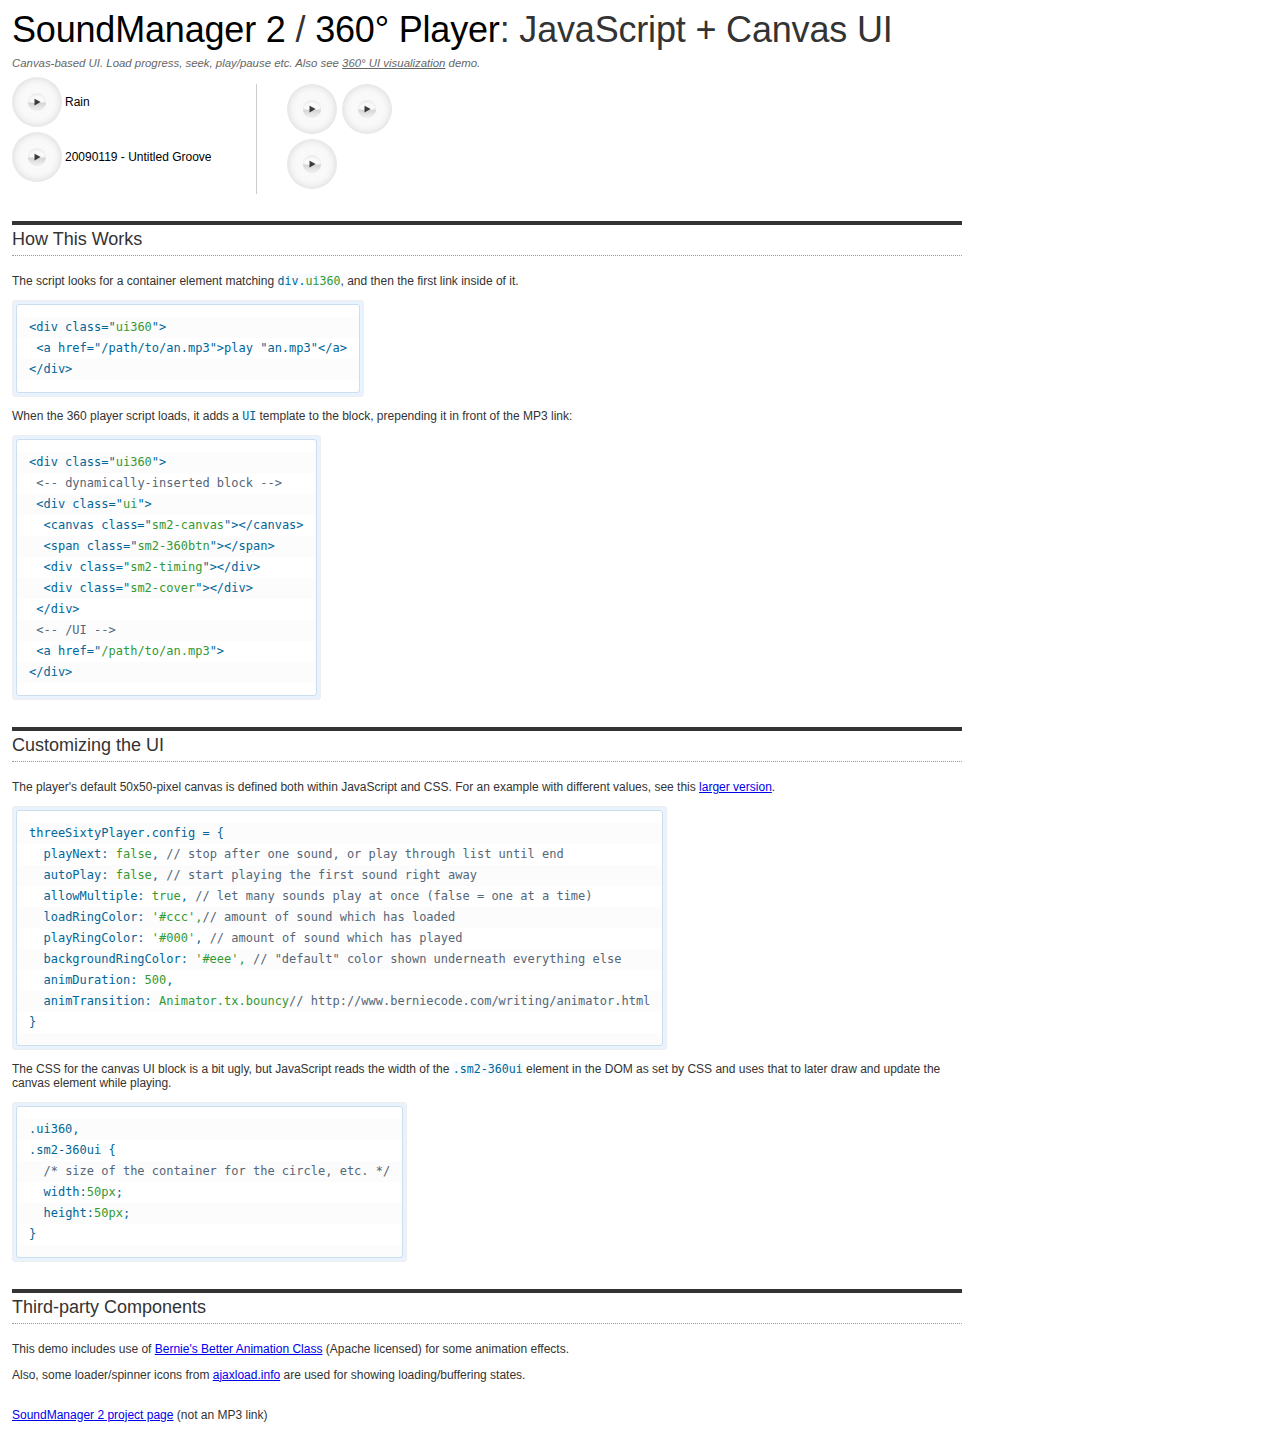
<file: soundmanager2/demo/360-player/index.html>
<!DOCTYPE html PUBLIC "-//W3C//DTD XHTML 1.0 Strict//EN"
	"http://www.w3.org/TR/xhtml1/DTD/xhtml1-strict.dtd">
<html xmlns="http://www.w3.org/1999/xhtml" lang="en" xml:lang="en">
<head>
<title>360&deg; MP3 player UI demo (SoundManager 2)</title>
<meta name="robots" content="noindex" />
<meta name="description" content="Javascript-driven sound, canvas-based MP3 player UI demo: 360-degree circular control / jog wheel example for playing MP3 links using SoundManager 2, Javascript and Canvas.">

<!-- required -->
<link rel="stylesheet" type="text/css" href="360player.css" />

<!-- special IE-only canvas fix -->
<!--[if IE]><script type="text/javascript" src="script/excanvas.js"></script><![endif]-->

<!-- Apache-licensed animation library -->
<script type="text/javascript" src="script/berniecode-animator.js"></script>

<!-- the core stuff -->
<script type="text/javascript" src="../../script/soundmanager2.js"></script>
<script type="text/javascript" src="script/360player.js"></script>

<script type="text/javascript">
soundManager.setup({
  // path to directory containing SM2 SWF
  url: '../../swf/'
});
</script>

<!-- stuff you don't need -->
<!-- makes the fonts nicer etc. -->
<link rel="stylesheet" type="text/css" href="../index.css" />
<link rel="stylesheet" type="text/css" href="demo.css" />

<!-- soundManager.useFlashBlock: related CSS -->
<link rel="stylesheet" type="text/css" href="../flashblock/flashblock.css" />

<style type="text/css">

/* Demo page, general layout */

body {
 background-image: none;
}

#left {
 position:relative;
 width:950px;
 max-width:100%;
}

#left h2 {
 padding-top:0px;
 margin-bottom:0.25em;
 color:#666;
}

pre.block {
 margin-top:0.5em;
}

</style>

</head>

<body>

<div id="left">

 	<h1><a href="http://www.schillmania.com/projects/soundmanager2/" title="Javascript MP3 player project home">SoundManager 2</a> / <a href="http://schillmania.com/projects/soundmanager2/demo/360-player/">360&deg; Player</a>: JavaScript + Canvas UI</h1>

 <p class="note" style="color:#666;margin-top:0.5em;margin-bottom:0.5em">Canvas-based UI. Load progress, seek, play/pause etc. Also see <a href="canvas-visualization.html" title="Javascript canvas visualization with waveform/eq data">360&deg; UI visualization</a> demo.</p>

<div id="sm2-container">
 <!-- flash movie is added here -->
</div>

<div style="margin-top:1.25em">

	<div style="float:left;display:inline;min-width:200px"> <!-- float is just for this demo layout, you don't need it. -->
 
	 <div class="ui360" style="margin-top:-0.55em"><a href="../_mp3/rain.mp3">Rain</a></div>

	 <div class="ui360"><a href="http://freshly-ground.com/data/audio/mpc/20090119%20-%20Untitled%20Groove.mp3">20090119 - Untitled Groove</a></div>

	</div>


	<div style="float:left;display:inline;margin-left:40px;border-left:1px solid #ccc;padding-left:30px;width:150px">

	 <div class="sm2-inline-list" style="margin-bottom:10px"> <!-- note the CSS class, changes the layout -->

	  <div class="ui360"><a href="http://www.freshly-ground.com/data/audio/binaural/Mak.mp3">Angry cow sound?</a></div>
	  <div class="ui360"><a href="http://www.freshly-ground.com/data/audio/binaural/Things that open, close and roll.mp3">Things that open, close and roll</a></div>
	  <div class="ui360"><a href="http://www.freshly-ground.com/misc/music/20060826%20-%20Armstrong.mp3">20060826 - Armstrong</a></div>

	 </div>

	</div>

</div>

<div style="clear:both"></div>

	
 <h3>How This Works</h3>

 <p>The script looks for a container element matching <code>div.<span>ui360</span></code>, and then the first link inside of it.</p>

 <div>
	
<pre class="block"><code>&lt;div class="<span>ui360</span>"&gt;
 &lt;a href="/path/to/an.mp3"&gt;play "an.mp3"&lt;/a&gt;
&lt;/div&gt;</code></pre>
  
 </div>

 <p>When the 360 player script loads, it adds a <code>UI</code> template to the block, prepending it in front of the MP3 link:</p>

<pre class="block"><code>&lt;div class="<span>ui360</span>"&gt;
 <span><span>&lt;-- dynamically-inserted block --&gt;</span></span>
 &lt;div class="<span>ui</span>"&gt;
  &lt;canvas class="<span>sm2-canvas</span>"&gt;&lt;/canvas&gt;
  &lt;span class="<span>sm2-360btn</span>"&gt;&lt;/span&gt; 
  &lt;div class="<span>sm2-timing</span>"&gt;&lt;/div&gt;
  &lt;div class="<span>sm2-cover</span>"&gt;&lt;/div&gt;
 &lt;/div&gt;
 <span><span>&lt;-- /UI --&gt;</span></span>
 &lt;a href="<span>/path/to/an.mp3</span>"&gt;
&lt;/div&gt;</code></pre>

<h3>Customizing the UI</h3>

<p>The player's default 50x50-pixel canvas is defined both within JavaScript and CSS. For an example with different values, see this <a href="canvas-visualization.html" title="360&deg; UI: larger version">larger version</a>.</p>

<pre class="block"><code>threeSixtyPlayer.config = {
  playNext: <span>false</span>, <span><span>// stop after one sound, or play through list until end</span></span>
  autoPlay: <span>false</span>, <span><span>// start playing the first sound right away</span></span>
  allowMultiple: <span>true</span>, <span><span>// let many sounds play at once (false = one at a time)</span></span>
  loadRingColor: <span>'#ccc',</span> <span><span>// amount of sound which has loaded</span></span>
  playRingColor: <span>'#000'</span>, <span><span>// amount of sound which has played</span></span>
  backgroundRingColor: <span>'#eee', </span><span><span>// "default" color shown underneath everything else</span></span>
  animDuration: <span>500</span>,
  animTransition: <span>Animator.tx.bouncy</span> <span><span>// http://www.berniecode.com/writing/animator.html</span></span>
}</code></pre>

<p>The CSS for the canvas UI block is a bit ugly, but JavaScript reads the width of the <code>.sm2-360ui</code> element in the DOM as set by CSS and uses that to later draw and update the canvas element while playing.</p>

<pre class="block"><code>.ui360,
.sm2-360ui {
  <span><span>/* size of the container for the circle, etc. */</span></span>
  width:<span>50px</span>;
  height:<span>50px</span>;
}
</code></pre>

<h3>Third-party Components</h3>

<p>This demo includes use of <a href="http://www.berniecode.com/writing/animator.html">Bernie's Better Animation Class</a> (Apache licensed) for some animation effects.</p>
<p>Also, some loader/spinner icons from <a href="http://ajaxload.info">ajaxload.info</a> are used for showing loading/buffering states.</p>

<hr />

 <p>
  <a href="http://www.schillmania.com/projects/soundmanager2/" title="SoundManager 2 home">SoundManager 2 project page</a> (not an MP3 link)
 </p>


</div>

</body>
</html>
</file>
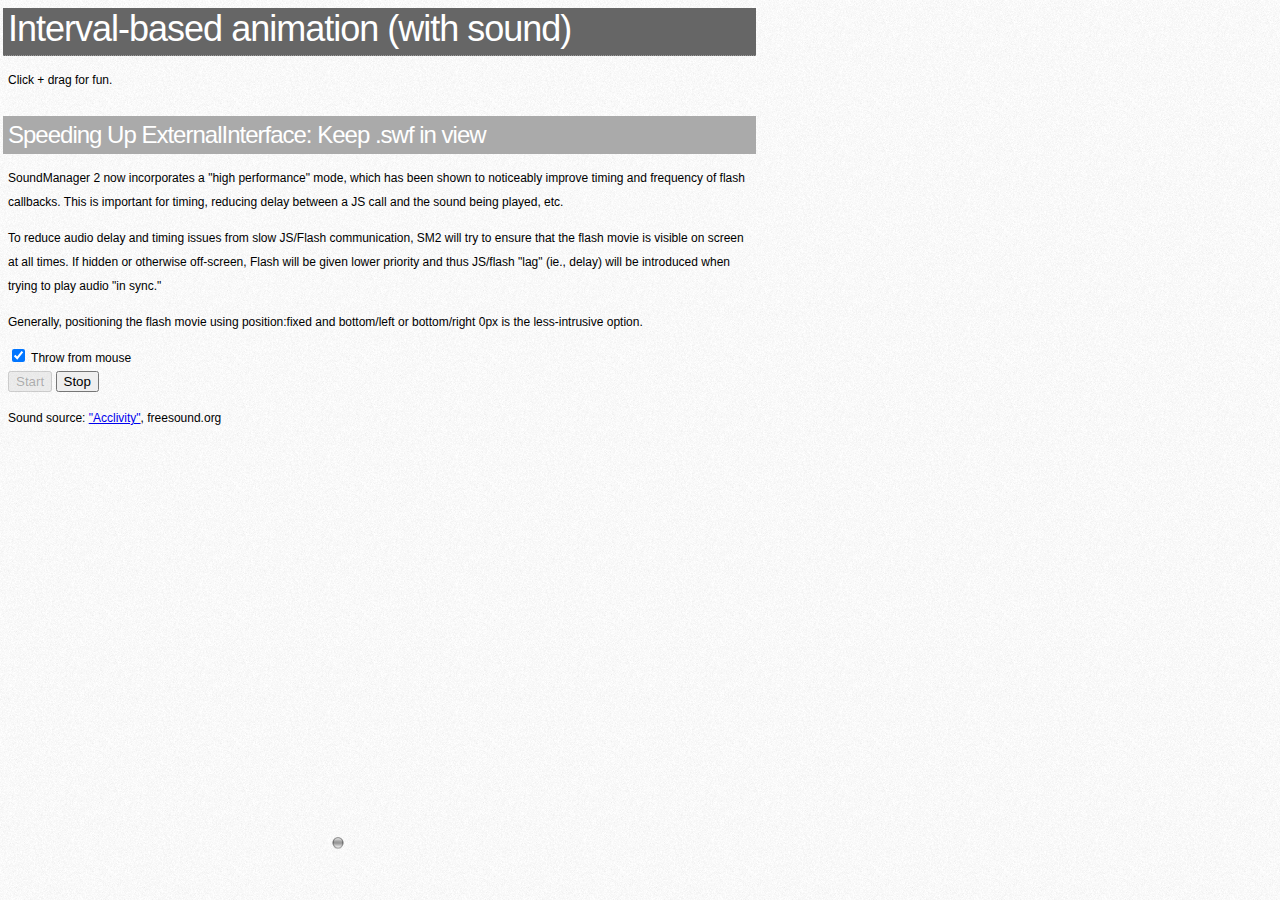
<file: soundmanager2/demo/animation-1/index.html>
<!DOCTYPE html PUBLIC "-//W3C//DTD XHTML 1.0 Strict//EN"
	"http://www.w3.org/TR/xhtml1/DTD/xhtml1-strict.dtd">
<html xmlns="http://www.w3.org/1999/xhtml" lang="en" xml:lang="en">
<head>
<link rel="stylesheet" href="../template/template.css" media="screen" />
<link rel="stylesheet" href="css/animation.css" media="screen" />
<script type="text/javascript" src="../../script/soundmanager2-nodebug-jsmin.js"></script>
<script type="text/javascript" src="script/animation.js"></script>
</head>
<body>

<div style="margin-right:43em">
	
<h1>Interval-based animation (with sound)</h1>

<p>
 Click + drag for fun.
</p>

<h2>Speeding Up ExternalInterface: Keep .swf in view</h2>

<p>SoundManager 2 now incorporates a "high performance" mode, which has been shown to noticeably improve timing and frequency of flash callbacks. This is important for timing, reducing delay between a JS call and the sound being played, etc.</p>

<p>To reduce audio delay and timing issues from slow JS/Flash communication, SM2 will try to ensure that the flash movie is visible on screen at all times. If hidden or otherwise off-screen, Flash will be given lower priority and thus JS/flash "lag" (ie., delay) will be introduced when trying to play audio "in sync."</p>

<p>Generally, positioning the flash movie using position:fixed and bottom/left or bottom/right 0px is the less-intrusive option.</p>

<p style="margin:0px;padding:0px">
 <input id="useMouse" name="usemouse" value="usemouse" type="checkbox"> Throw from mouse
</p>
<p style="margin:0px;padding:0px">
 <button id="b-start" onclick="startAnimation()" disabled="disabled">Start</button>
 <button id="b-stop" onclick="stopAnimation()" disabled="disabled">Stop</button>
</p>


<p>Sound source: <a href="http://www.freesound.org/search/?q=19987">"Acclivity"</a>, freesound.org</p>

</div>

<div id="ball-container" class="balls">
 <img src="image/ball.gif" alt="" />
</div>

</body>
</html>
</file>
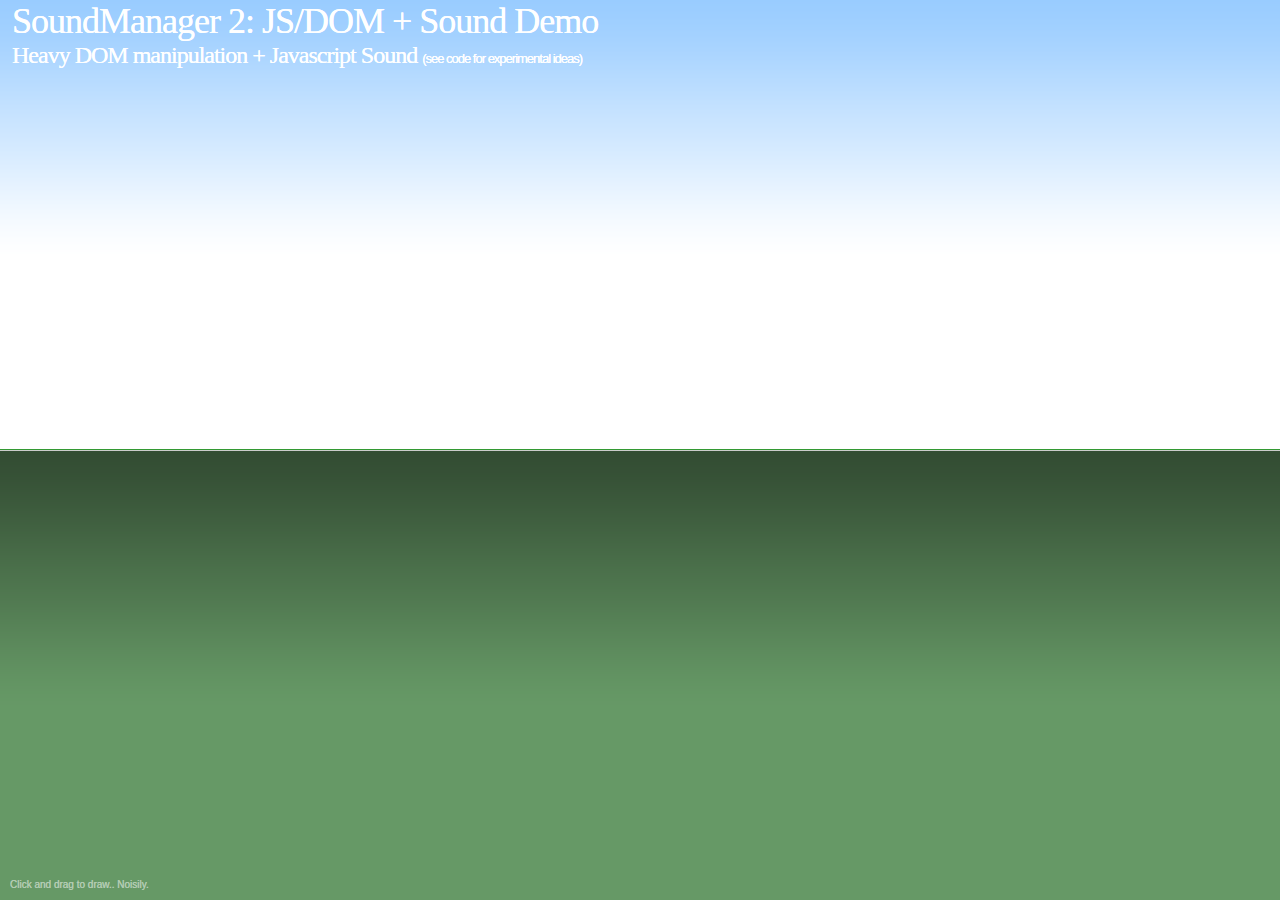
<file: soundmanager2/demo/animation-2a/index.html>
<html>
<head>
<title>SoundManager Demo</title>
<meta name="robots" content="noindex" />
<style type="text/css">

html, body {
 margin:0px;
 padding:0px;
}

body {
 color:#fff;
 font-size:75%;
 text-shadow:0 0 0 #fff; /* Safari nonsense */
 font-family:verdana,arial,tahoma,"sans serif";
}

h1, h2, h3 {
 font:300 3em "Helvetica Neue",georgia,"times new roman","Arial Rounded MT Bold",helvetica,verdana,tahoma,arial,"sans serif";
 font-weight:normal;
 margin-bottom:0px;
}


h1 {
 margin-top:0px;
}

h1, h2 {
 letter-spacing:-1px; /* zomg web x.0! ;) */ 
}

h2 {
 font-size:2em;
 margin-top:0px;
 color:#fff;
}

h2 span {
 text-indent:1em;
 font-family:verdana,tahoma,arial;
 font-size:small;
}

p {
 position:absolute;
 left:1em;
 bottom:0px;
 font-size:x-small;
 opacity:0.5;
}

#instructions {
 position:absolute;
 left:1em;
 top:0px;
}

#canvas {
 position:absolute;
 left:0px;
 top:0px;
 width:100%;
 height:100%;
 overflow:hidden;
}

#horizon {
 position:relative;
 height:50%;
 background:transparent url(bg-sky.png) 0px 0px repeat-x;
}

#land {
 position:absolute;
 bottom:0px;
 left:0px;
 width:100%;
 height:50%;
 border-top:1px solid #339933;
 margin-bottom:0px;
 background:#669966 url(bg-land.png) 0px 0px repeat-x;
}

#content {
 position:relative;
 border-top:1px solid #ccc;
}

#cursor-shade {
 position:absolute;
 left:-100px;
 top:-100px;
 margin:0px 0px 0px -2px;
 width:20px;
 height:24px;
 opacity:0.75;
}

#sun {
 position:absolute;
 top:50%;
 width:100%;
 height:128px;
 margin-top:-66px;
 background:transparent url(sun-test.png) 50% 0px no-repeat;
 display:none;
}

.dot {
 position:absolute;
 width:32px;
 height:32px;
}

#overlay {
 position:absolute;
 left:0px;
 top:0px;
 width:100%;
 height:100%;
 cursor:url(cursor-11.cur),default;
}

</style>
<script type="text/javascript" src="../../script/soundmanager2-nodebug-jsmin.js"></script>
<script type="text/javascript">

function _id(sID) {return document.getElementById(sID);}

function Cursor() {
  var self = this;
  this.o = null;
  this.offX = 20;
  this.offY = 40;
  this.screenX = null;
  this.screenY = null;
  this.screenXHalf = null;
  this.screenYHalf = null;
  this.lastCursor = null;
  this.cursorRange = 9;
  this.oDots = _id('dots');

  this.painting = 0;

  this.sounds = [];
  this.soundIndex = 0;
  this.soundTimer = null;

  this.oDot = document.createElement('img');
  this.oDot.className = 'dot';
  this.oDot.src = 'dot.png';

  this.refreshCoords = function() {
    self.screenX = (window.innerWidth||document.documentElement.clientWidth||document.body.clientWidth);
    self.screenY = (window.innerHeight||document.documentElement.clientHeight||document.body.clientHeight);
    self.screenXHalf = parseInt(self.screenX/2);
    self.screenYHalf = parseInt(self.screenY/2);
  }

  this.mousedown = function(e) {
    self.painting = true;
    return false;
  }

  this.mouseup = function(e) {
    self.painting = false;
    return false;
  }

  this.mousemove = function(e) {
    var evt = e?e:event;
    var x = evt.clientX;
    var y = evt.clientY;
    var xHalf = self.screenXHalf;
    var yHalf = self.screenYHalf;
    var scaleX = (x>xHalf?(x-xHalf)/xHalf:-((xHalf-x)/xHalf));
    var scaleY = (y>yHalf?(y-yHalf)/yHalf:0);
    var xScale = (self.offX*scaleY)*scaleX;
    var yScale = self.offY*scaleY;
    var cursor = parseInt(self.cursorRange*scaleY);
    if (cursor != self.lastCursor) {
      var curString = 'cursor-'+(Math.min(11,cursor+3))+'.cur';
      document.documentElement.style.cursor = 'url("'+curString+'"),default';
      _id('overlay').style.cursor = 'url("'+curString+'"),default';
      self.lastCursor = cursor;
    }
    var xDiff = (x+xScale);
    self.o.style.left = (xDiff)+'px';
    self.o.style.top = (y+yScale)+'px';
    self.o.style.width = ((20*scaleY)+'px');
    self.o.style.height = ((24*scaleY)+'px');
    self.o.style.opacity = Math.max((scaleY-0.33),0.33);
    if (self.painting && scaleY>0) self.paint(x,y,scaleX,scaleY);
    return false;
  }

  this.paint = function(x,y,scaleX,scaleY) {
    var oD = self.oDot.cloneNode(false);
    var size = 32*scaleY;
    oD.style.left = (x-size)+'px';
    oD.style.top = (y-size)+'px';
    oD.style.width = (size+'px');
    oD.style.height = (size+'px');
    oD.style.opacity = Math.min(1,Math.max(scaleY*1.5,0.1));
    self.oDots.appendChild(oD);

    // var sID = self.sounds[0].id;
    if (!self.soundTimer) {
      // self.soundTimer = window.setTimeout(function(){soundManager.play(sID,{volume:100*scaleY,pan:100*scaleX});self.soundTimer=null;},20);
      self.sounds[Math.random()>0.5?1:0].play({pan:100*scaleX,volume:100*scaleY});
    }
    // if (self.soundIndex++>=self.sounds.length-1) self.soundIndex = 0;
  }

  this.createSounds = function() {
    self.sounds[0] = soundManager.createSound('paint','../animation/audio/fingerplop.mp3');
    self.sounds[1] = soundManager.createSound('paint2','../animation/audio/fingerplop2.mp3');
  }

  this.createSounds();

  this.o = _id('cursor-shade');
  this.refreshCoords();

  window.onresize = this.refreshCoords;
  _id('overlay').onmousedown = this.mousedown;
  _id('overlay').onmouseup = this.mouseup;  
  document.onmousemove = this.mousemove;

}

var cursor = null;

var sounds = [];

function doEvil() {

// HIGHLY EXPERIMENTAL (and dangerous) optimation testing - attempting to override Flash's ExternalInterface JS. :D - The below may have only been relevant to Flash 8.

if (typeof window.__flash__argumentsToXML !== 'undefined') {

	window.__flash__argumentsToXML = function(obj,index) {
		var s = ["<arguments>"];
		for (var i=index, j=obj.length; i<j; i++) {
			s[s.length] = __flash__toXML(obj[i]);
		}
	        s[s.length] = "</arguments>";
	        // console.log('argumentsToXML: '+s.length+' items');
		return s.join('');
	}

	window.__flash__arrayToXML = function(obj) {
		var s = ["<array>"];
		for (var i=0,j=obj.length; i<j; i++) {
			s[s.length] = "<property id=\"" + i + "\">" + __flash__toXML(obj[i]) + "</property>";
		}
	        s[s.length] = "</array>";
	        // console.log('arrayToXML: '+s.length+' items');
		return s.join('');
	}

	window.__flash__escapeXML = function(s) {
	        // console.log('escapeXML'); //  '+s.length);
		return s; // s.replace(/&/g, "&amp;").replace(/</g, "&lt;").replace(/>/g, "&gt;").replace(/"/g, "&quot;").replace(/'/g, "&apos;");
	}

	window.__flash__objectToXML = function(obj) {
	        console.log('objectToXML');
		var s = ["<object>"];
		for (var prop in obj) {
			s[s.length] = "<property id=\"" + prop + "\">" + __flash__toXML(obj[prop]) + "</property>";
		}
	        s[s.length] = "</object>";
		return s.join('');
	}

	window.__flash__toXML = function(value) {
	   // console.log('toXML');
	   var type = typeof(value);
		if (type == "string") {
			return "<string>" + __flash__escapeXML(value) + "</string>";
		} else if (type == "undefined") {
	        return "<undefined/>";
		} else if (type == "number") {
	        return "<number>" + value + "</number>";
		} else if (value == null) {
	        return "<null/>";
		} else if (type == "boolean") {
	        return value ? "<true/>" : "<false/>";
		} else if (value instanceof Date) {
	        return "<date>" + value.getTime() + "</date>";
	   } else if (value instanceof Array) {
	       return __flash__arrayToXML(value);
	   } else if (type == "object") {
	       return __flash__objectToXML(value);
	   } else {
		    return "<null/>"; //???
		}
	}

	// this one non-IE, only?

	if (!navigator.userAgent.match(/MSIE/i)) {
	  window.__flash__request.prototype = function(name) {
	    return "<invoke name=\"" + name + "\" returntype=\"javascript\">" + __flash__argumentstoXML(arguments, 1) + "</invoke>";
	  }
	}
}

}

function doInit() {
  doEvil(); // NOTE: highly experimental, only a performance test; probably doesn't apply to Flash 9, and/or does nothing, or bad things.
  cursor = new Cursor();
}

soundManager.setup({
  preferFlash: true,
  flashVersion: 9,
  url: '../../swf/',
  useHighPerformance: true,
  wmode: 'transparent',
  debugMode: false,
  onready: doInit
});

</script>
</head>

<body>

<div>

<div id="canvas">

 <div id="horizon"></div>
 <div id="land">
  <div id="content">
  </div>
 </div>

 <div id="sun"></div>
 <div id="dots"></div>
 <img id="cursor-shade" src="cursor-shadow.png" alt="" />

</div>

<div id="instructions">
 <h1>SoundManager 2: JS/DOM + Sound Demo</h1>
 <h2>Heavy DOM manipulation + Javascript Sound <span>(see code for experimental ideas)</code></h2>
</div>

<p>Click and drag to draw.. Noisily.</p>
<div id="overlay"></div>

</div>

</body>
</html>
</file>
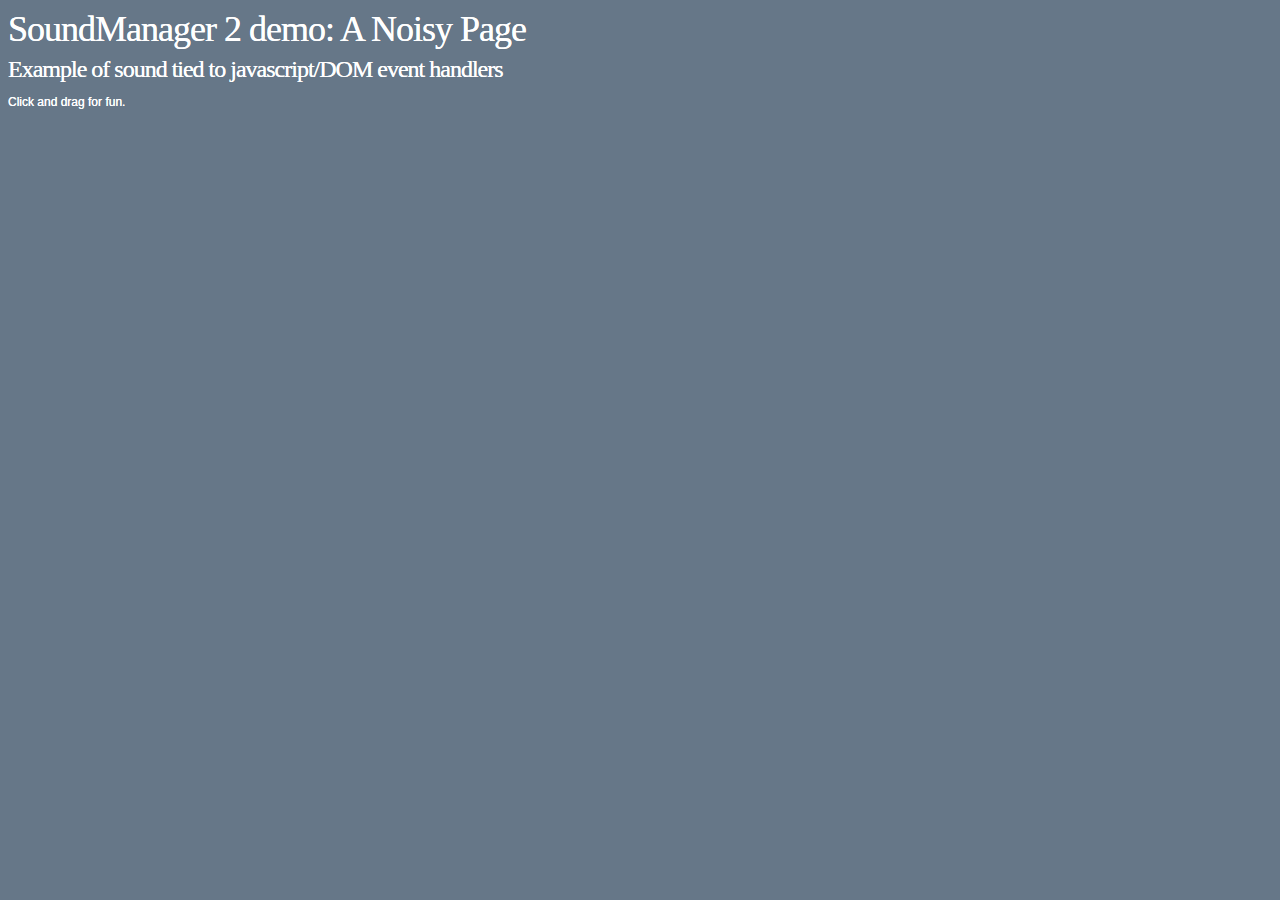
<file: soundmanager2/demo/animation-2b/index.html>
<!DOCTYPE html PUBLIC "-//W3C//DTD XHTML 1.0 Strict//EN"
	"http://www.w3.org/TR/xhtml1/DTD/xhtml1-strict.dtd">
<html xmlns="http://www.w3.org/1999/xhtml" lang="en" xml:lang="en">
<head>
<link rel="stylesheet" href="css/animation.css" media="screen" />
<script type="text/javascript" src="../../script/soundmanager2.js"></script>
<script type="text/javascript" src="script/animation.js"></script>
</head>
<body>

<div>

 <h1>SoundManager 2 demo: A Noisy Page</h1>
 <h2>Example of sound tied to javascript/DOM event handlers</h2>

 <p>Click and drag for fun.</p>

</div>

</body>
</html>
</file>
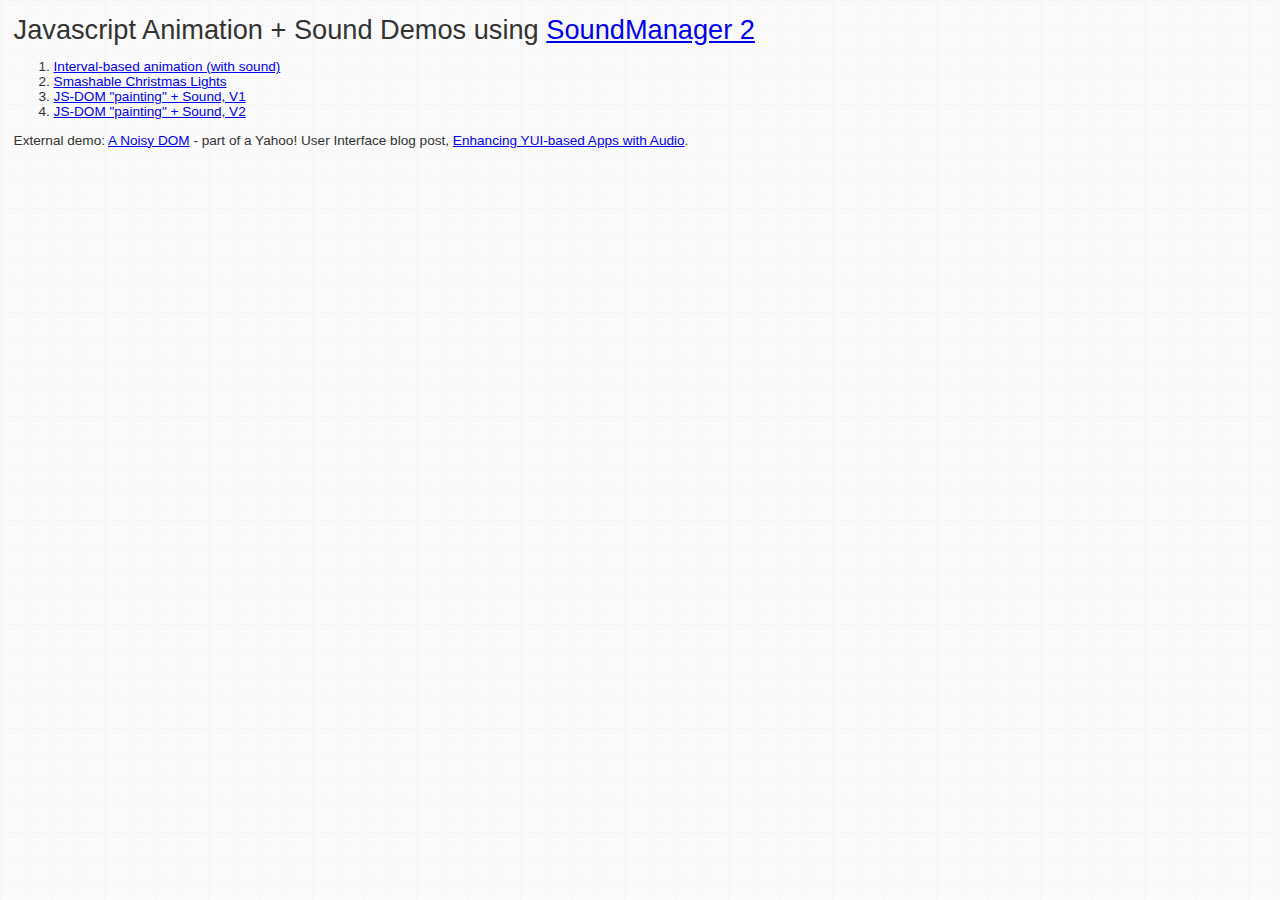
<file: soundmanager2/demo/animation/index.html>
<!DOCTYPE html PUBLIC "-//W3C//DTD XHTML 1.0 Strict//EN"
	"http://www.w3.org/TR/xhtml1/DTD/xhtml1-strict.dtd">
<html xmlns="http://www.w3.org/1999/xhtml" lang="en" xml:lang="en">
<head>
<title>SoundManager 2: Animation + Sound Demos</title>
<meta name="robots" content="noindex" />
<link rel="stylesheet" href="../index.css" media="screen" />
</head>
<body>

<div style="margin:1em">

<h1>Javascript Animation + Sound Demos using <a href="http://www.schillmania.com/projects/soundmanager2/">SoundManager 2</a></h1>

<ol>
 <li><a href="../animation-1/">Interval-based animation (with sound)</a></li>
 <li><a href="../christmas-lights/">Smashable Christmas Lights</a></li>
 <li><a href="../animation-2a/">JS-DOM "painting" + Sound, V1</a></li>
 <li><a href="../animation-2b/">JS-DOM "painting" + Sound, V2</a></li>
</ol>

<p>External demo: <a href="http://www.schillmania.com/content/demos/yui-sm2/noisy-events/">A Noisy DOM</a> - part of a Yahoo! User Interface blog post, <a href="http://www.yuiblog.com/blog/2009/06/30/yui-soundmanager/">Enhancing YUI-based Apps with Audio</a>.</p>

<script type="text/javascript">
function fixLinks() {
  if (document.location.protocol.match(/http/i)) {
    return false;
  }
  // presumably offline - add index.html to local links, so offline browsing is seamless
  var l = document.getElementsByTagName('a');
  var s = null;
  var tmp = null;
  var cn = null;
  for (var i=l.length; i--;) {
    s = l[i].href.toString();
    cn = l[i].className;
    if (!s.match(/http/i) && !cn.match(/norewrite/i) && (s.match(/doc/i) || s.match(/demo/i) || s.match(/../))) {
      // yep, local.
      tmp = Math.max(s.lastIndexOf('?'),-1);
      tmp = Math.max(s.lastIndexOf('#'),tmp);
      tmp = Math.max(s.lastIndexOf('/')+1,tmp);
       // console.log(s+' '+s.lastIndexOf('?')+', '+s.lastIndexOf('#')+', '+s.lastIndexOf('/')+' = '+tmp);
      if (tmp == -1) {
        tmp = s.length;
      }
      if (!s.match(/\.html/i)) {
        l[i].setAttribute('href',s.substr(0,tmp)+'index.html'+s.substr(tmp));
      }
    }
  }
}
fixLinks();
</script>

</div>
</file>
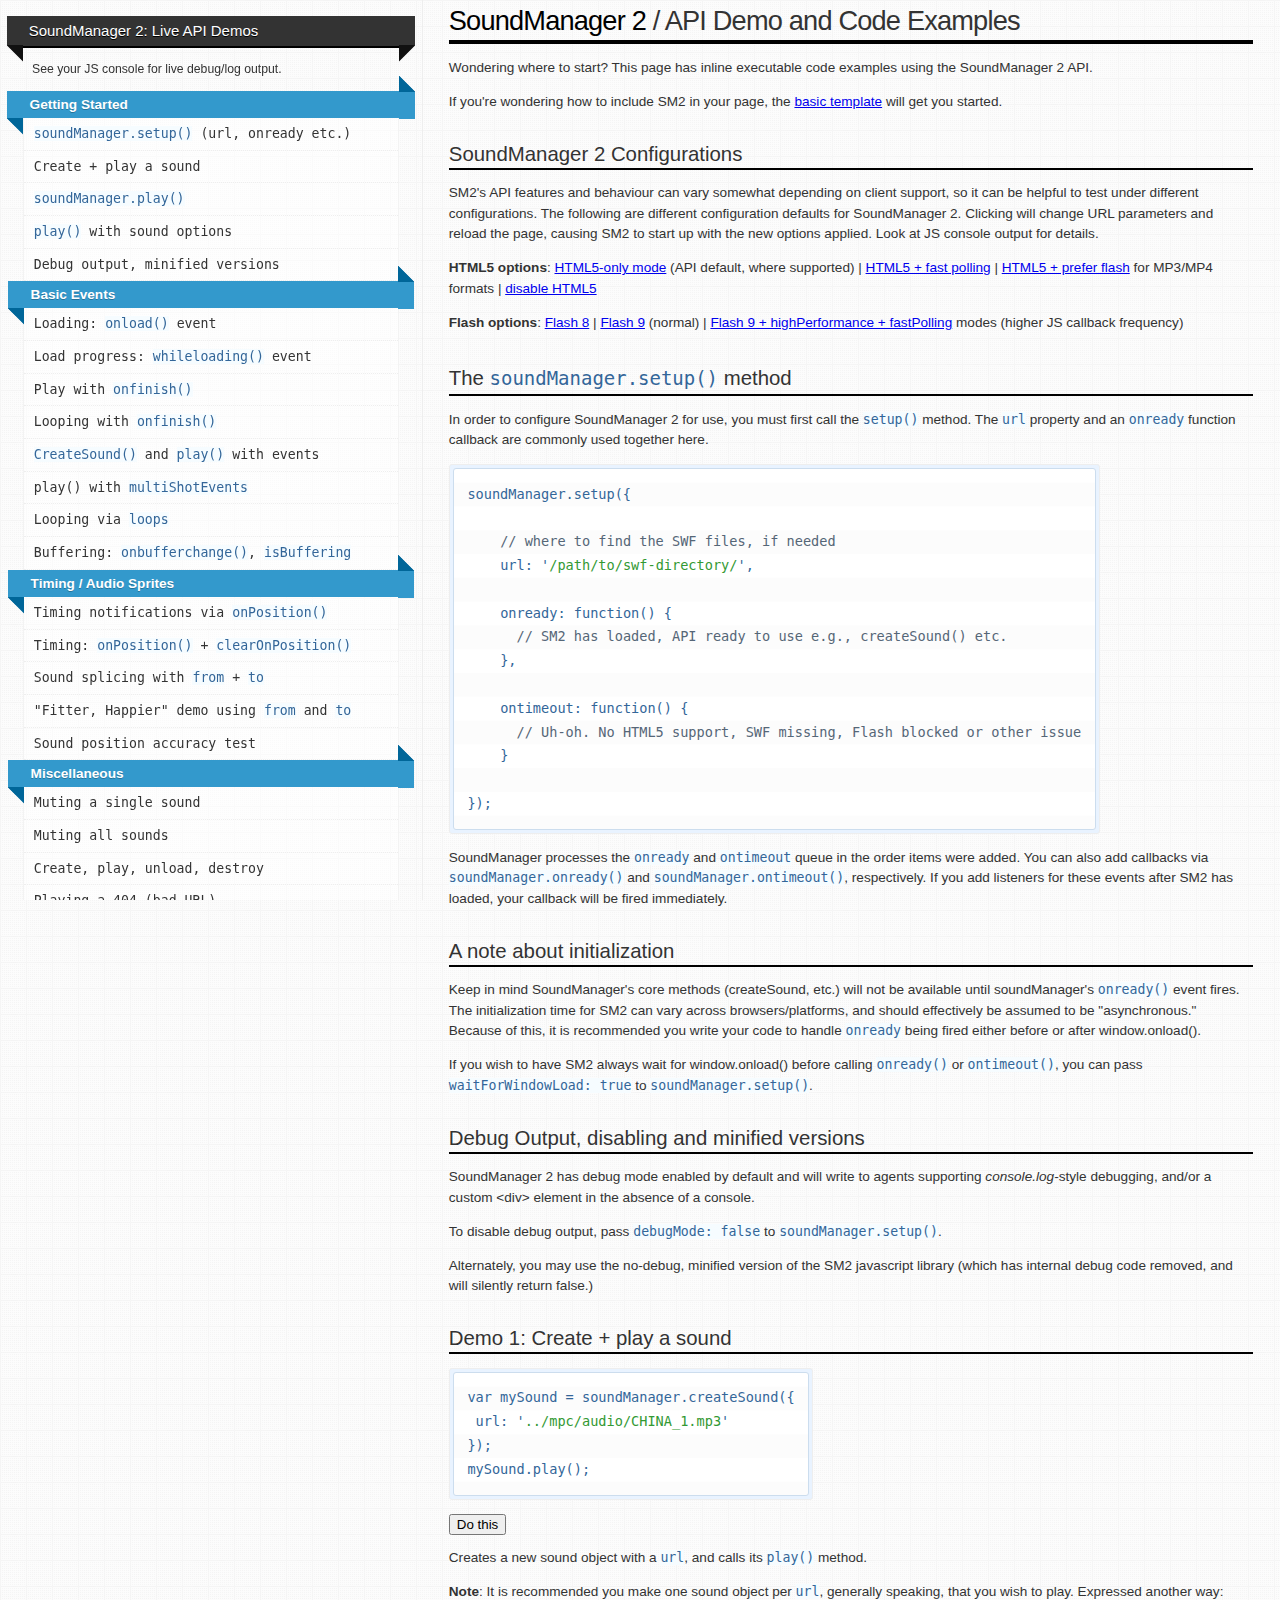
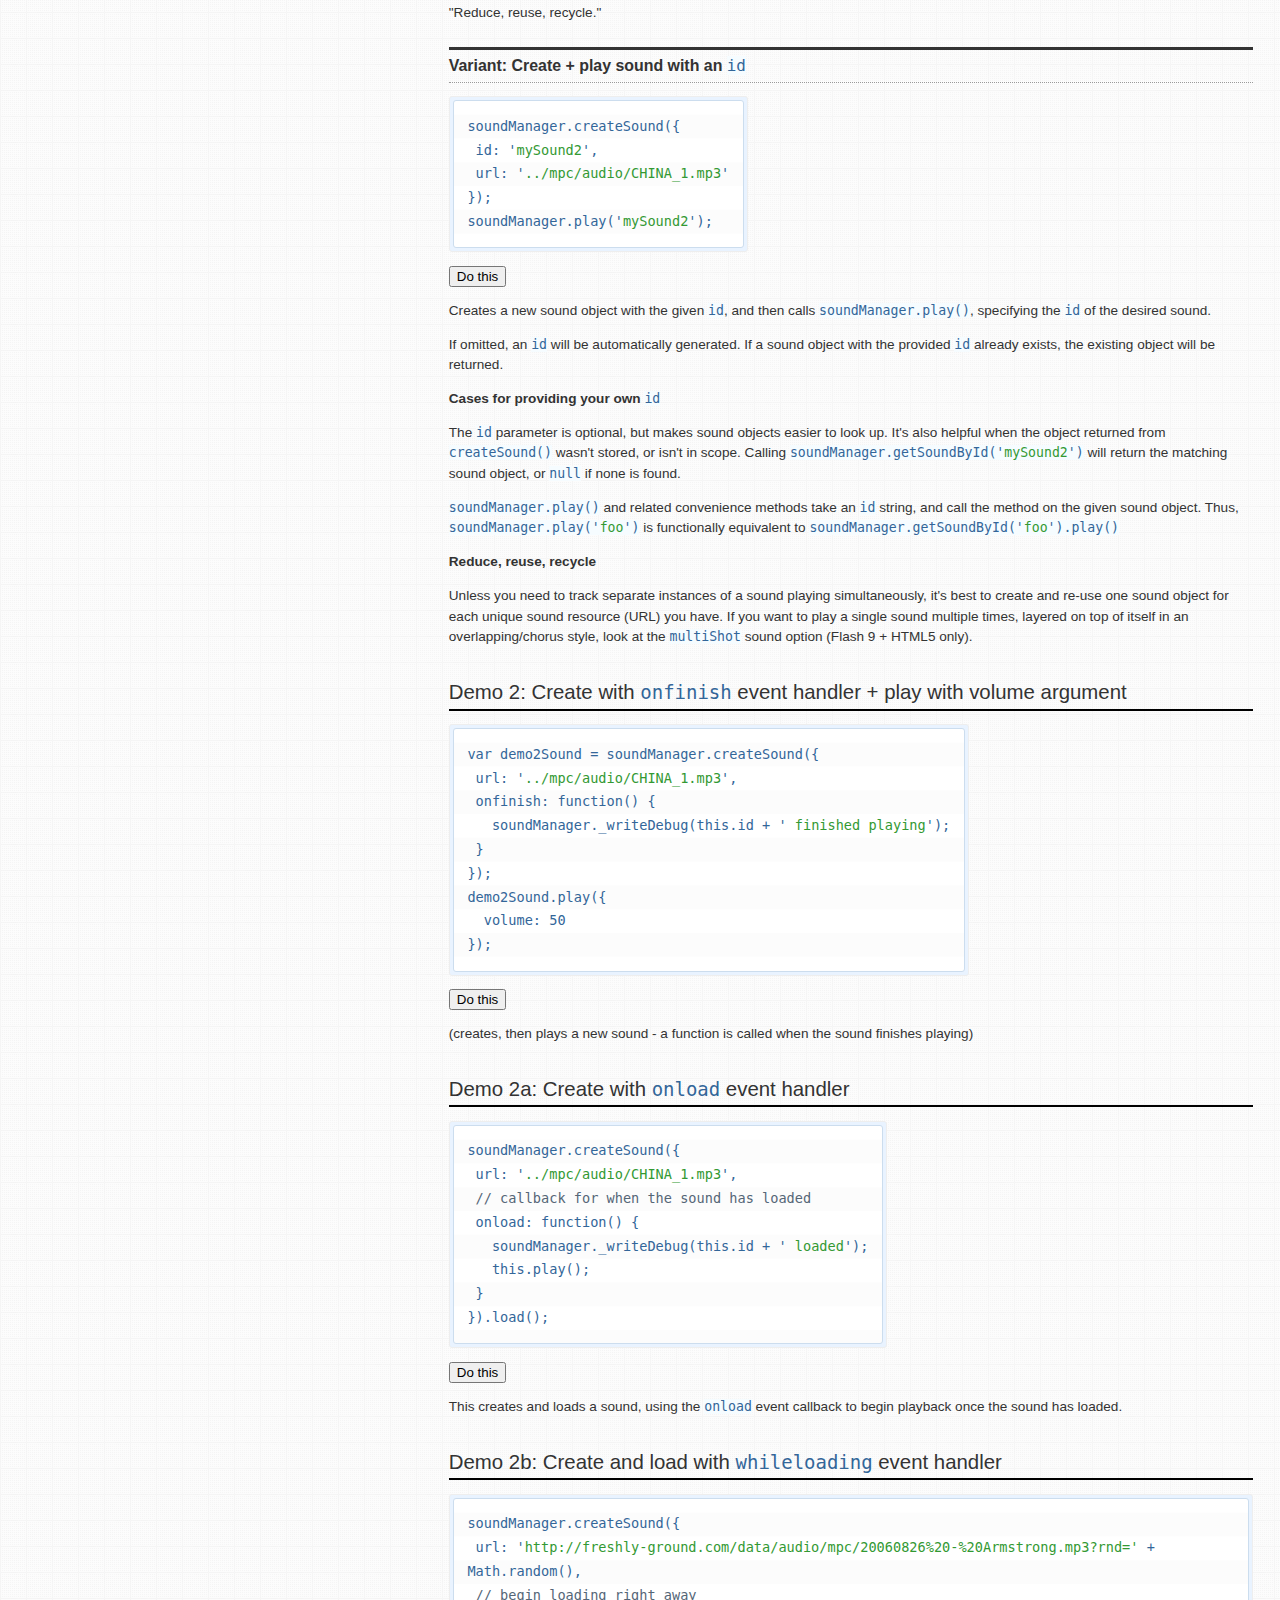
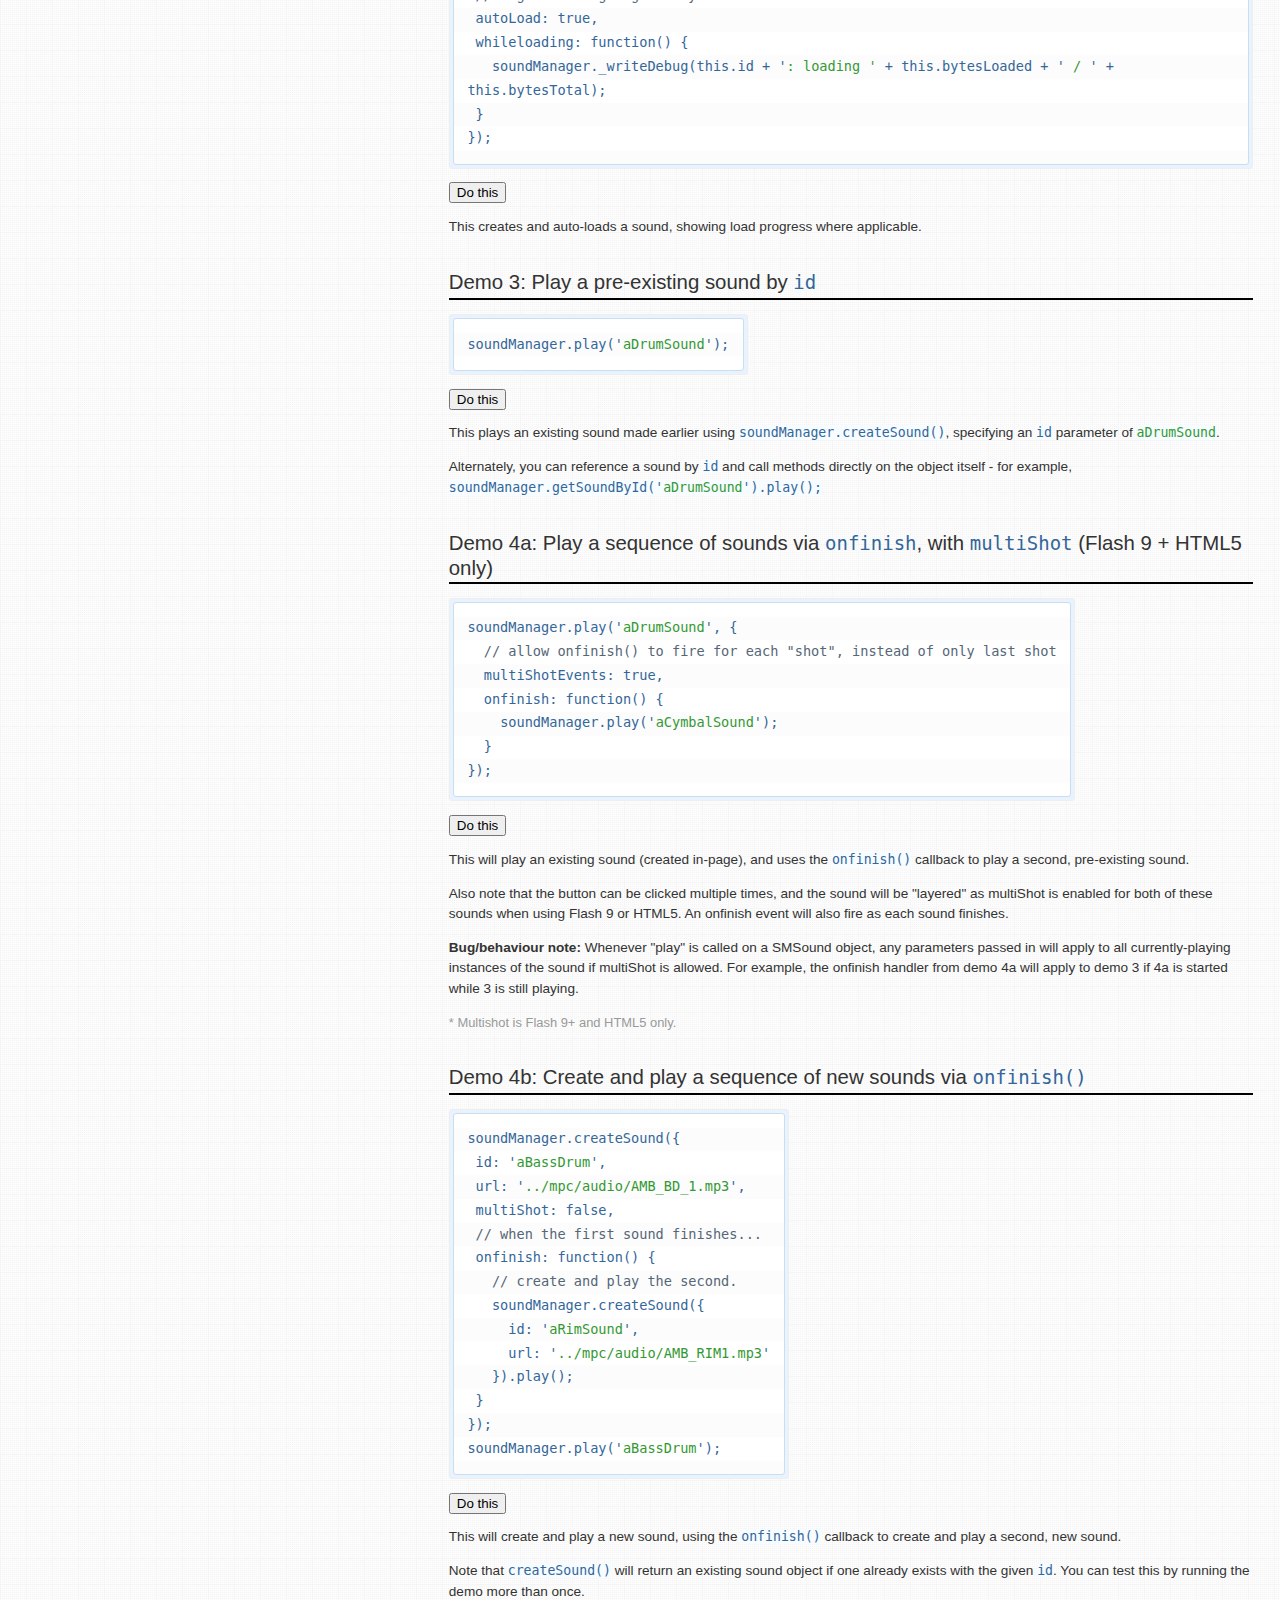
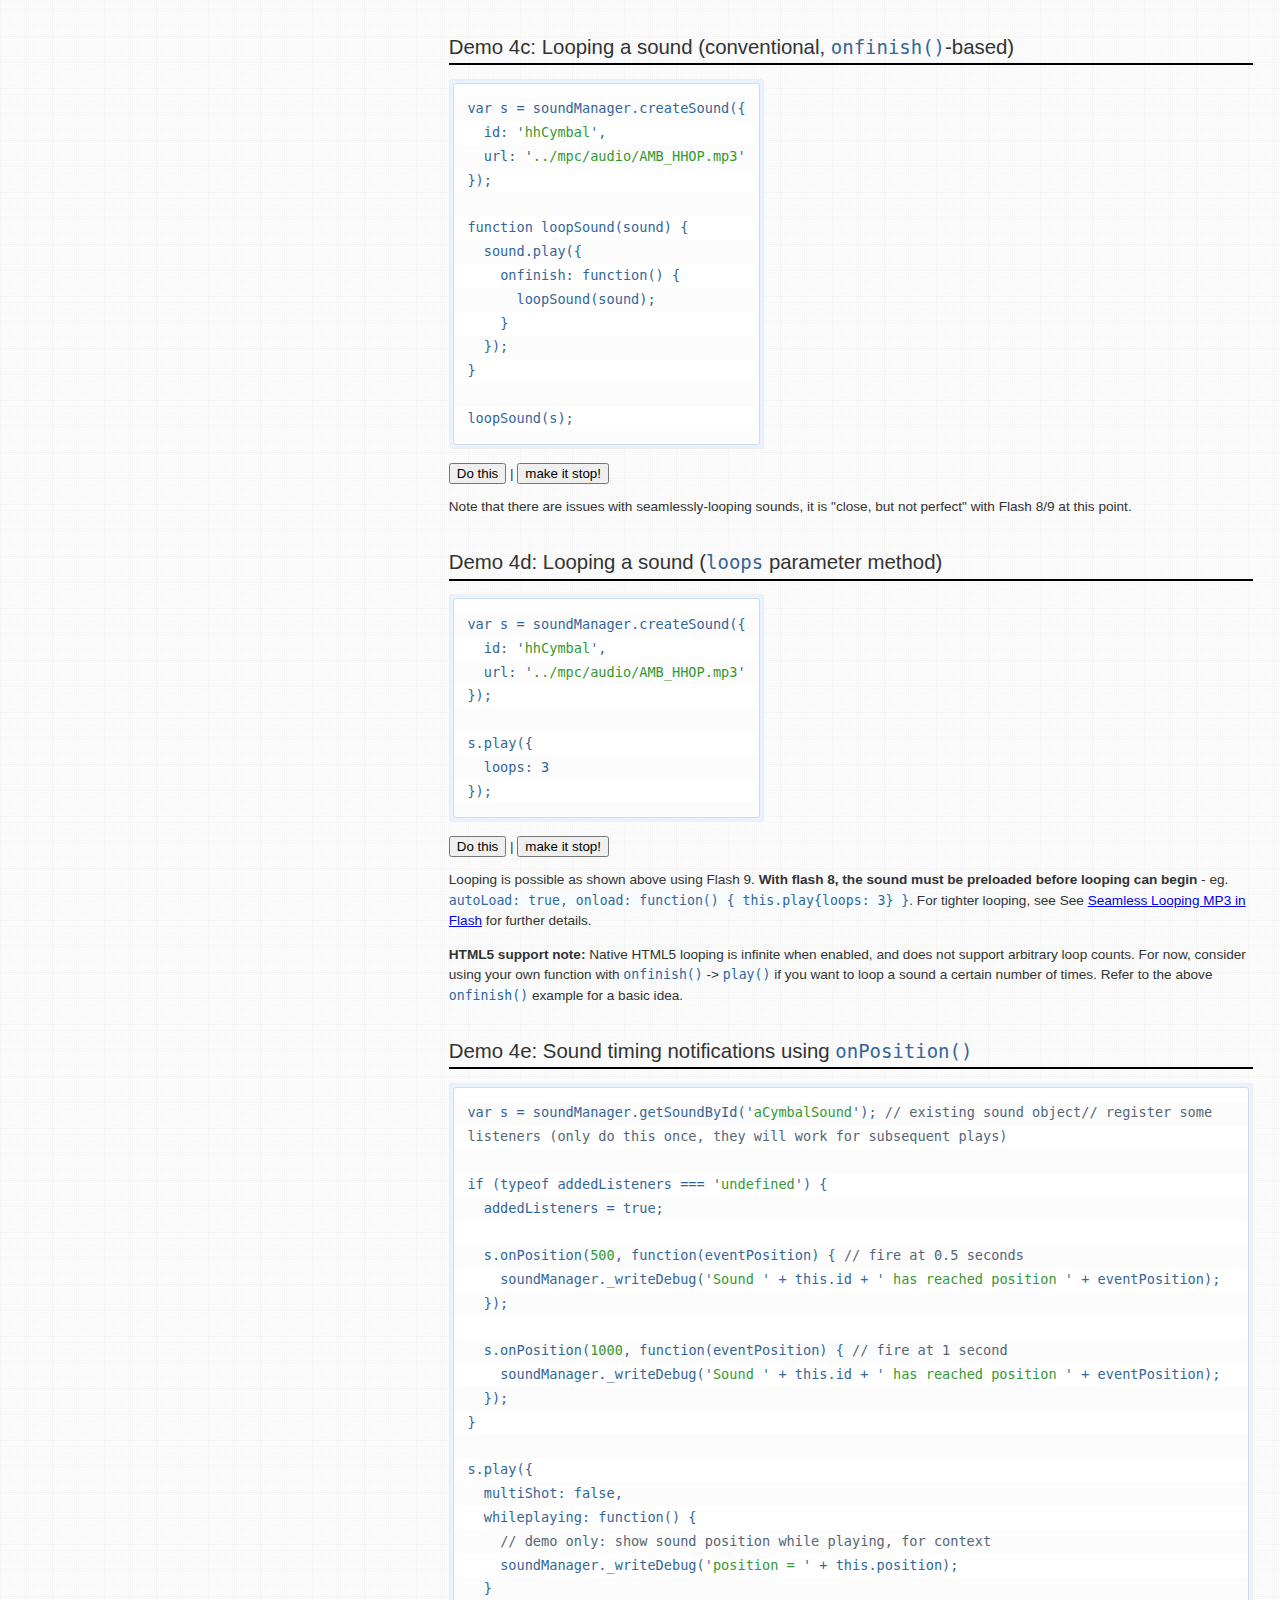
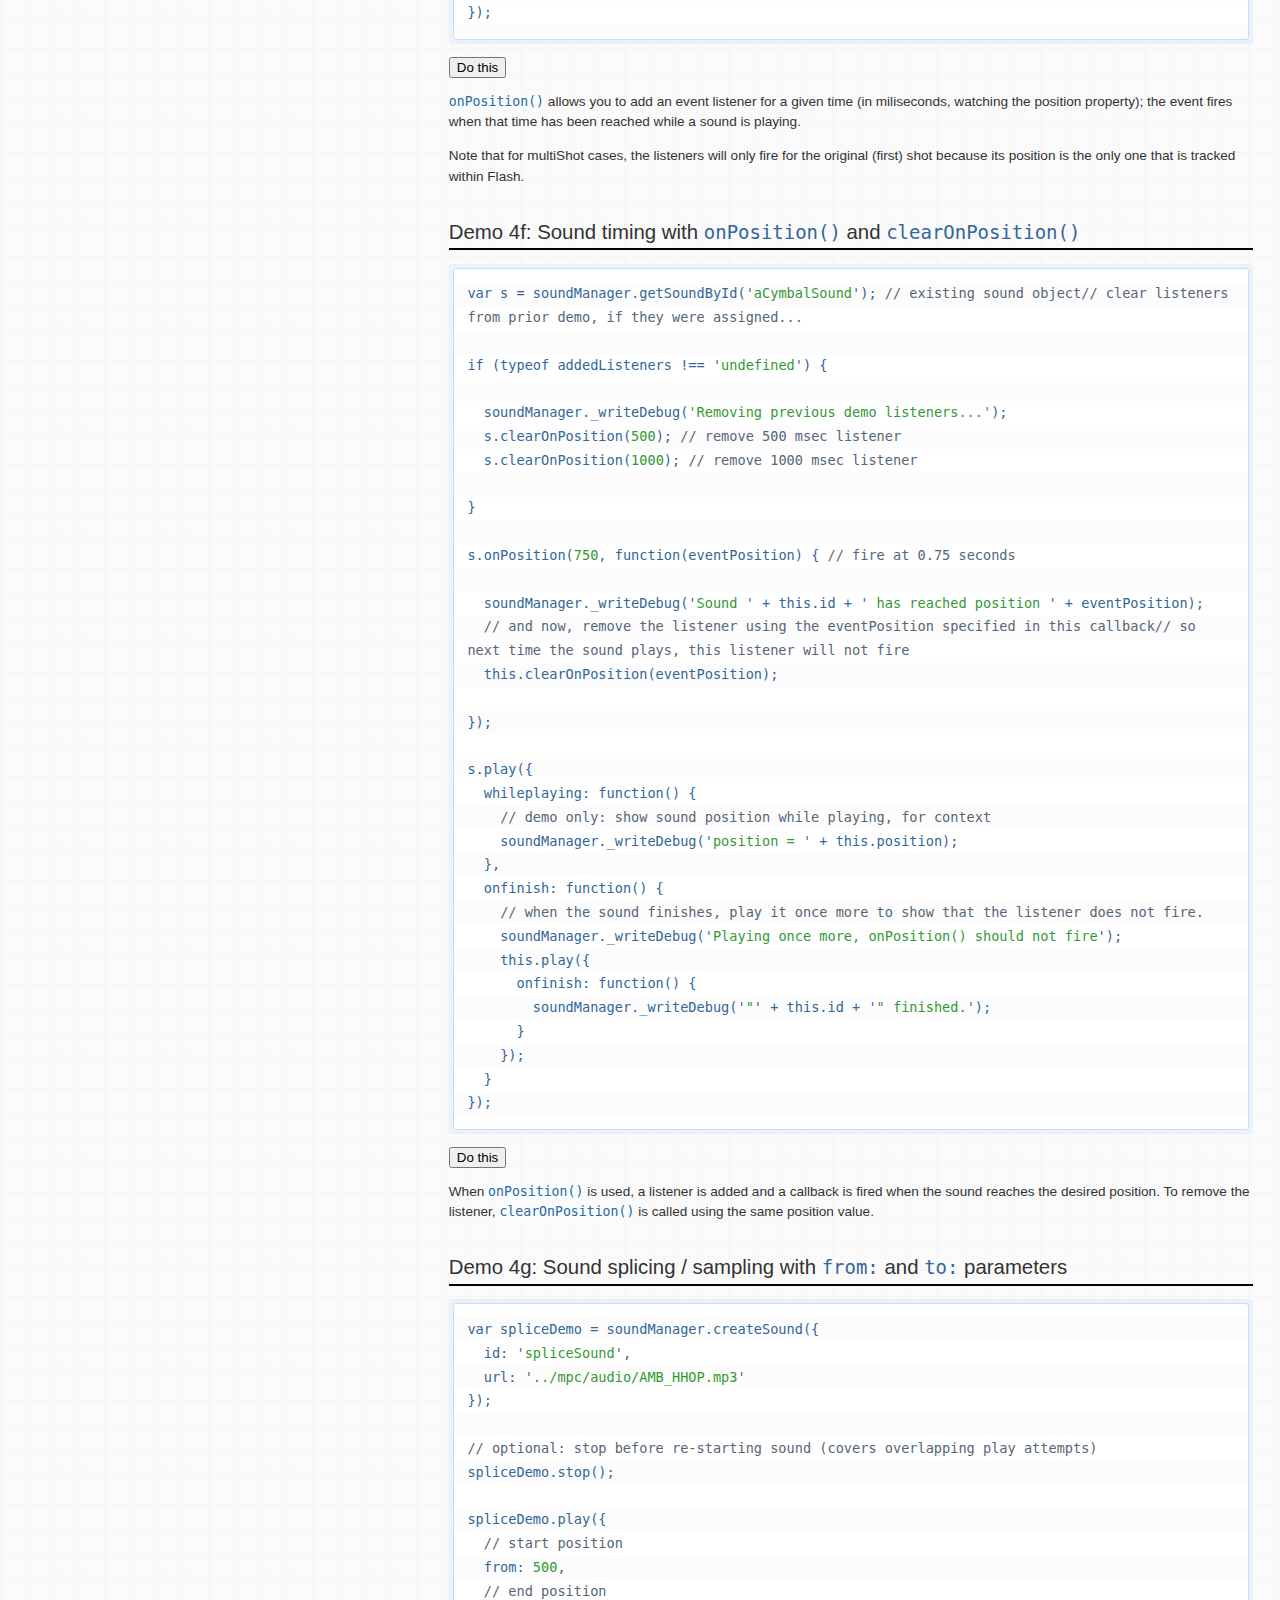
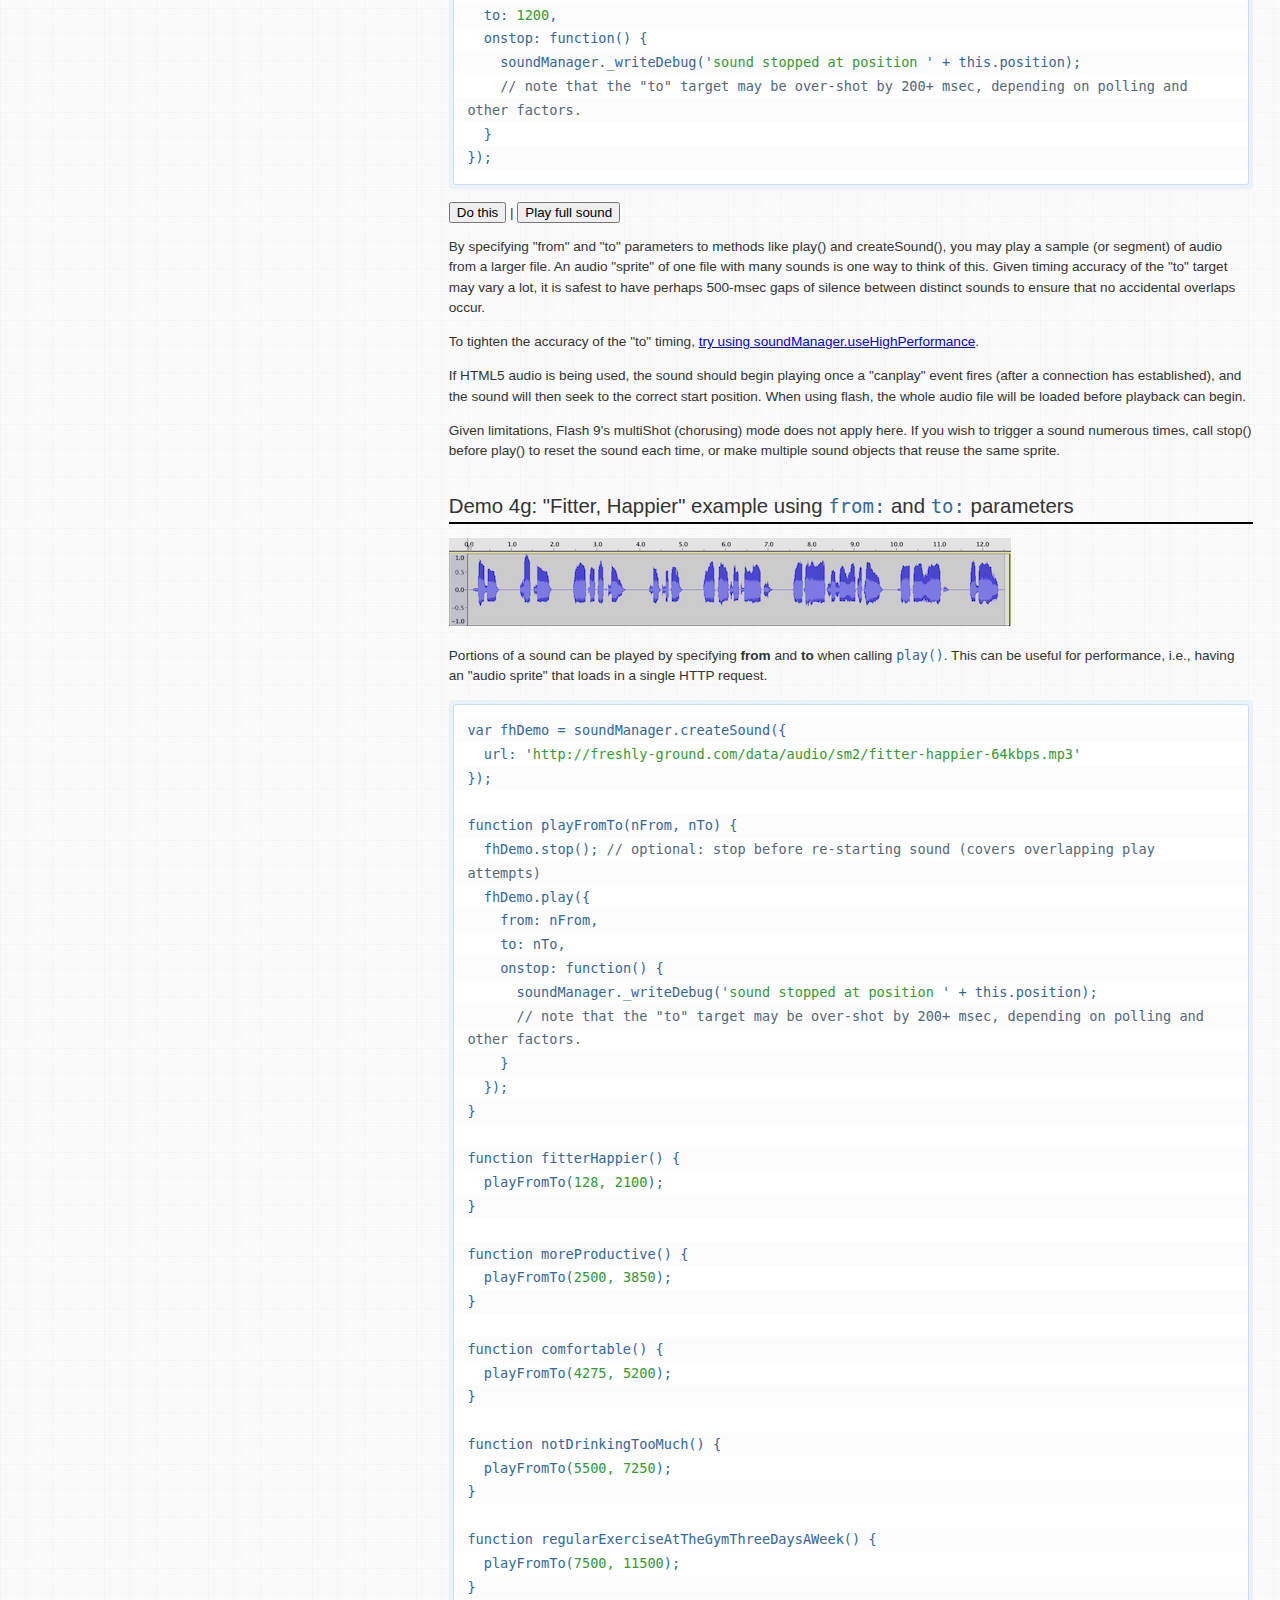
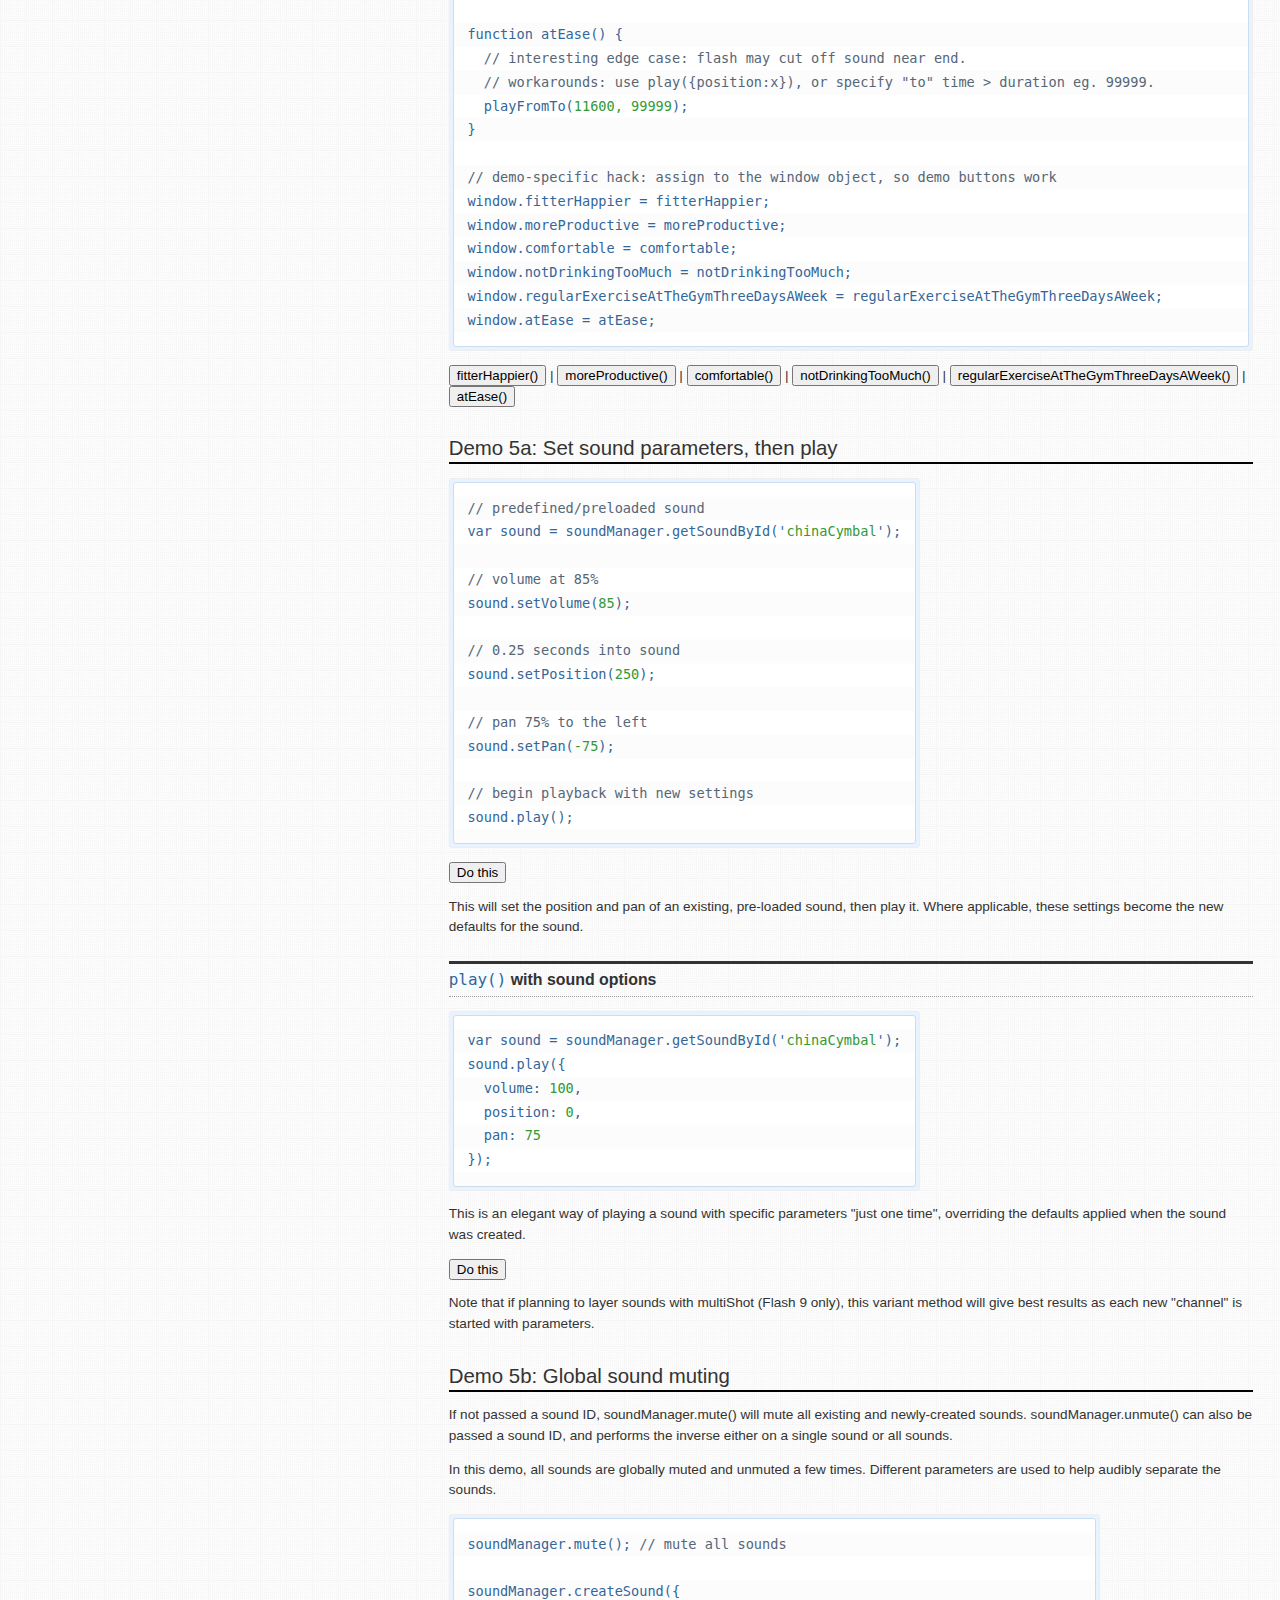
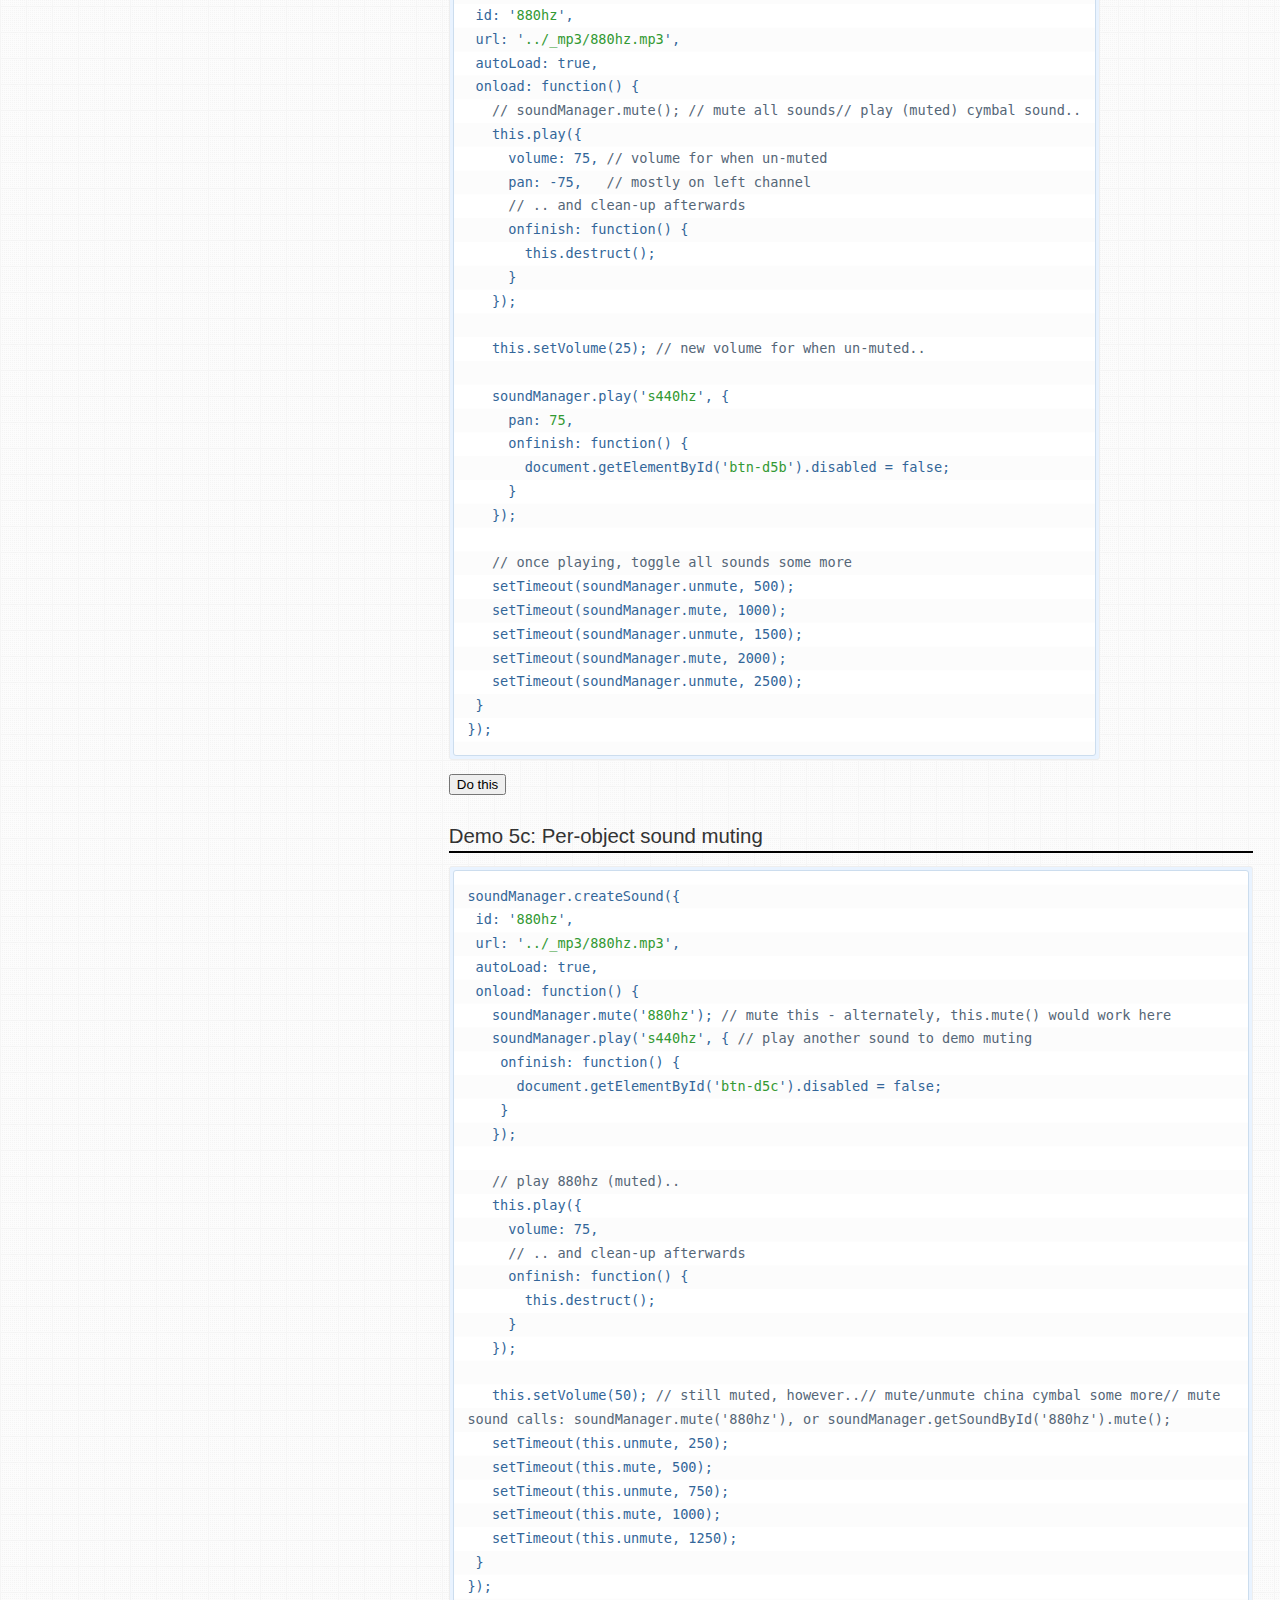
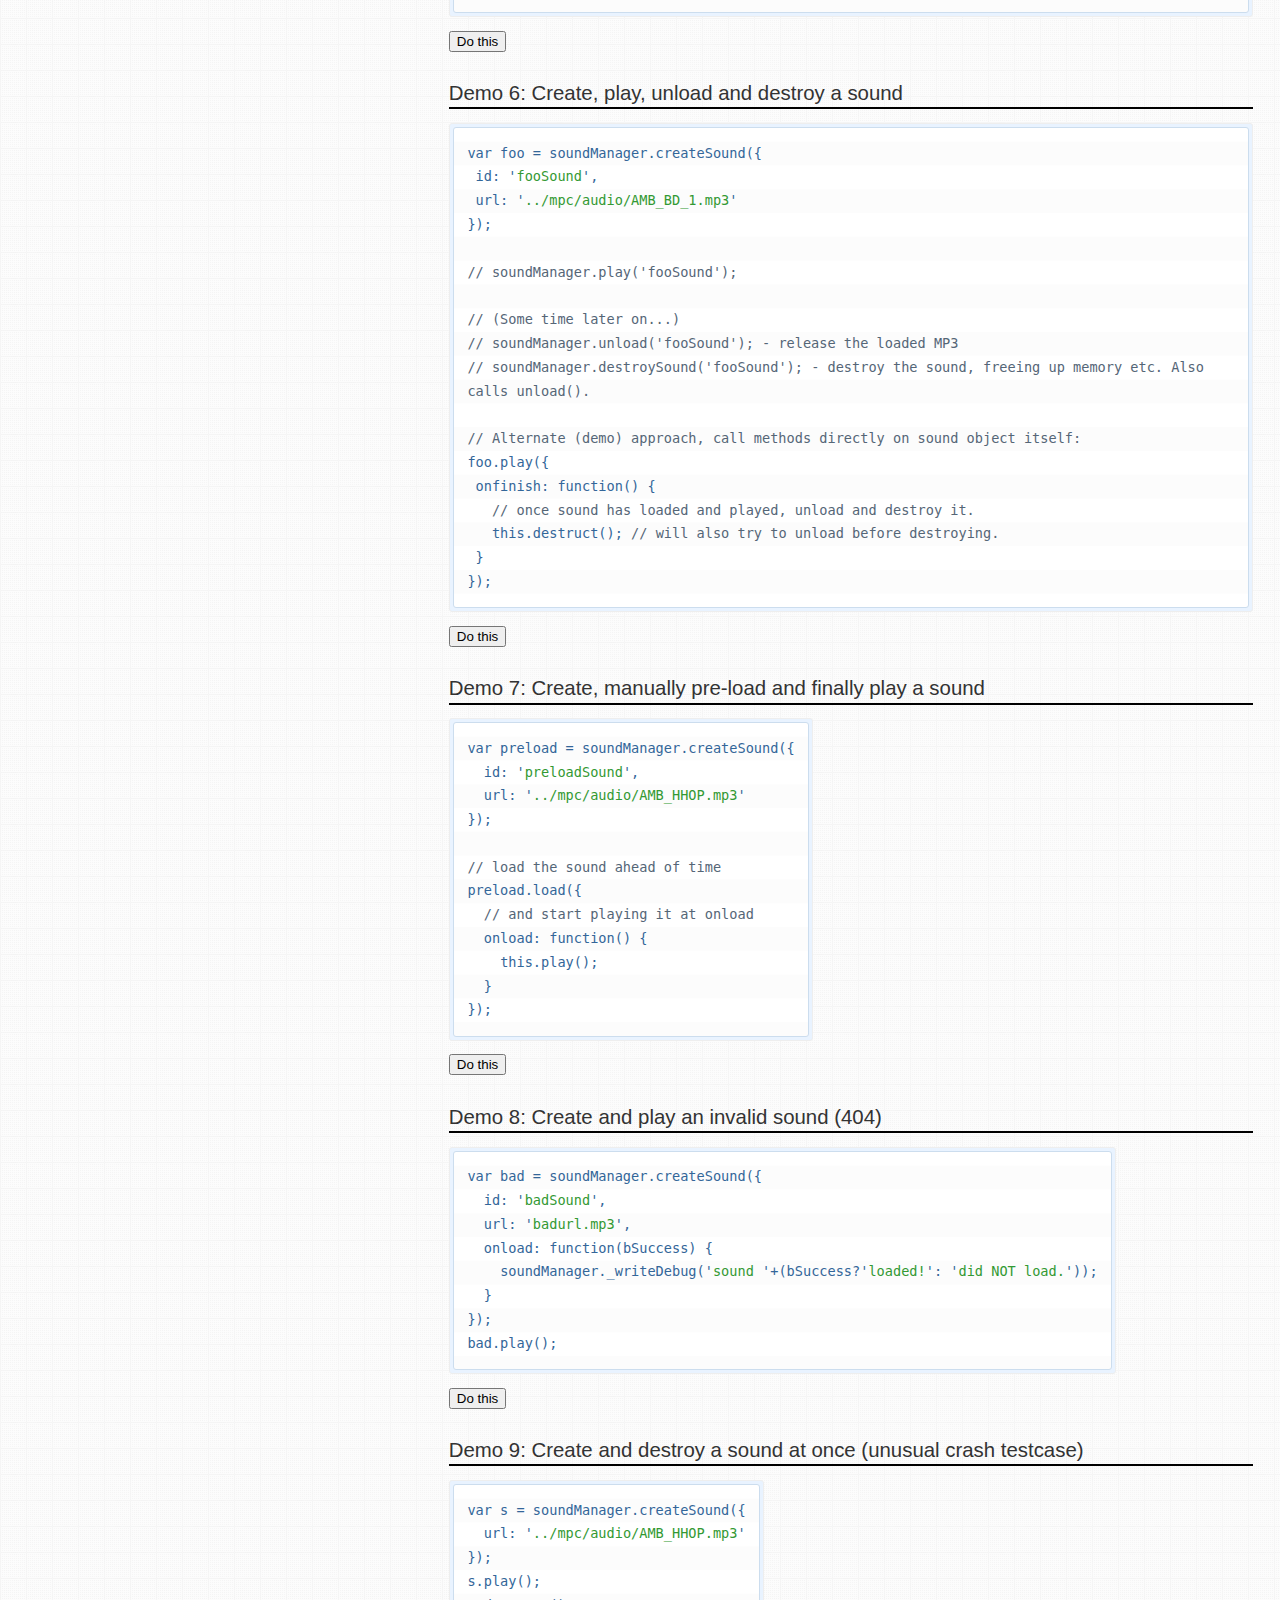
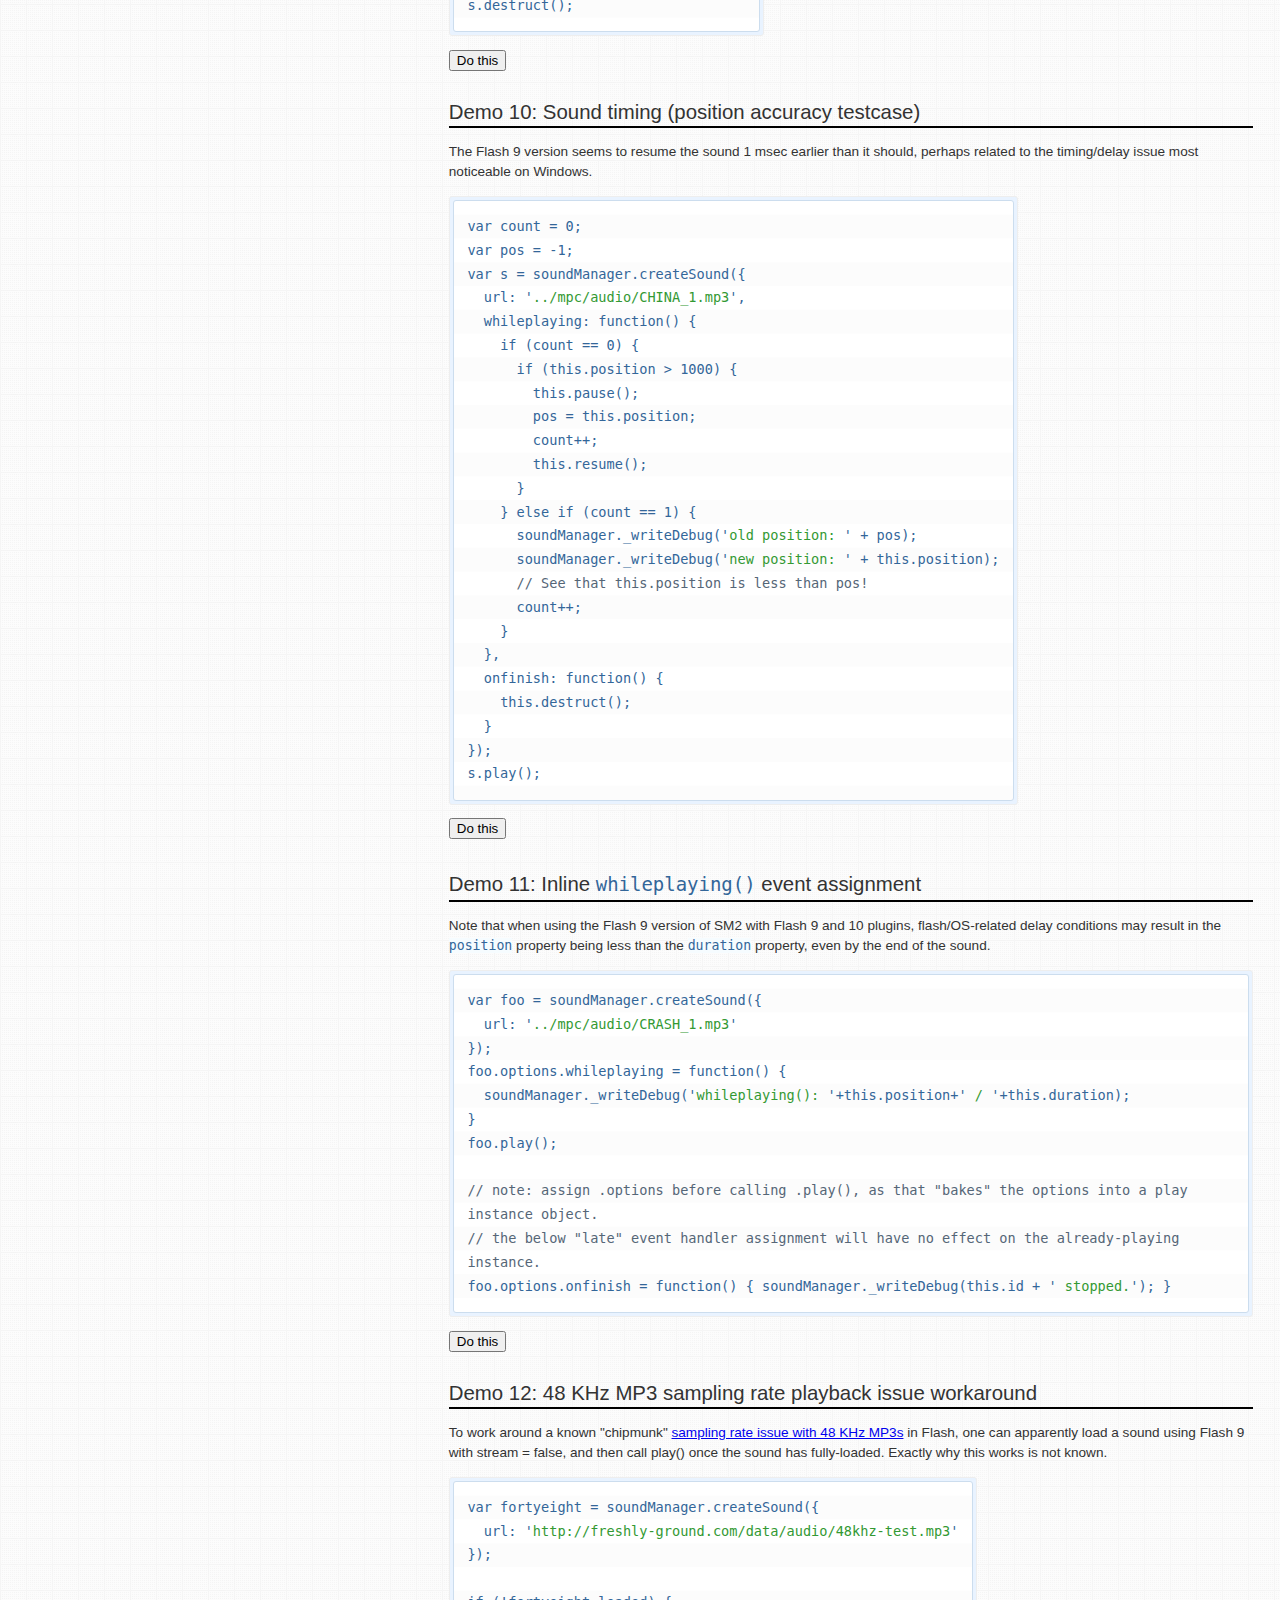
<file: soundmanager2/demo/api/index.html>
<!DOCTYPE html PUBLIC "-//W3C//DTD XHTML 1.0 Strict//EN"
	"http://www.w3.org/TR/xhtml1/DTD/xhtml1-strict.dtd">
<html xmlns="http://www.w3.org/1999/xhtml" lang="en" xml:lang="en">
<head>
<title>SoundManager 2: Live API Demos and Code Examples</title>
<meta name="robots" content="noindex" />
<meta name="author" content="Scott Schiller" />
<meta name="language" content="en-us" />
<meta http-equiv="Content-Type" content="text/html; charset=UTF-8" />
<meta name="keywords" content="javascript sound library api" />
<meta name="description" content="Live API demos and code examples for SoundManager 2, Javascript Sound method calls and functions etc." />
<link rel="stylesheet" href="../index.css" media="screen" />
<!-- soundManager.useFlashBlock: related CSS -->
<link rel="stylesheet" type="text/css" href="../flashblock/flashblock.css" />
<style type="text/css">

h1 {
 padding-top:0.2em;
 padding-bottom:0.1em;
 border-bottom:4px solid #000;
 letter-spacing:-0.03em;
}

h2 {
 margin-top:1em;
 padding-bottom:0.1em;
 border-bottom:2px solid #000;
}

pre,
code,
.code,
dt,
#soundmanager-debug {
 color:#336699;
 line-height:1.5em;
}

p {
 line-height:1.5em;
 margin-bottom:1em;
}

#soundmanager-debug {
 position: relative;
 padding: 0.5em 0.25em;
 height: 13.5em;
 overflow: auto;
 opacity: 0.97;
 color: #333;
 border: 1px solid #ccddee;
 border-radius: 3px;
 background: #f3f9ff;
}

/*
#soundmanager-debug code {
 font-size:1.1em;
 *font-size:1em;
}
*/

#soundmanager-debug div {
 font-size:x-small;
 padding:0.5em;
 margin:0px;
}

.c3 h3 {
	min-height: 26px;
}

.c3 ul li a:hover code {
	background-color: transparent;
	color: #fff;
}

#sm2-container.swf_unblocked {
 /* if initially blocked (and then unblocked), stay relative so JS <-> Flash doesn't break. */
 position: relative;
}

#sm2-container.high_performance.swf_unblocked {
 /* ...unless high performance, in which case stay in corner (unless old IE) */
 _position: relative;
 position: fixed;
}

</style>
<script type="text/javascript" src="../../script/soundmanager2.js"></script>
<script type="text/javascript">

// flash version URL switch (for this demo page)
var winLoc = window.location.toString();

if (winLoc.match(/flash9/i)) {

  soundManager.setup({
    preferFlash: true,
    flashVersion: 9
  });

  if (winLoc.match(/highperformance/i)) {
    soundManager.setup({
      useHighPerformance: true
    });

  }

} else if (winLoc.match(/flash8/i)) {

  soundManager.setup({
    preferFlash: true,
    flashVersion: 8
  });

}

soundManager.setup({
  useFlashBlock: true,
  // path to SoundManager2 SWF files (note trailing slash)
  url: '../../swf/',
  // optional: HTML5 polling rate - for whileplaying() events, etc.
  html5PollingInterval: (winLoc.match(/html5PollingInterval/i) ? 20 : null),
  debugMode: true,
  consoleOnly: false
});

soundManager.onready(function(oStatus) {
  if (!oStatus.success) {
    return false;	
  }
  // soundManager is initialised, ready to use. Create a sound for this demo page.

  if (soundManager.flashVersion > 8) {
    t = window.setInterval(checkRAM,500);
    document.getElementById('flash-ram-use').style.display = 'inline';
    checkRAM();
  }

  soundManager.createSound({
    id: 'aDrumSound',
    url: '../mpc/audio/AMB_SN13.mp3'
  });

  soundManager.createSound({
    id: 'aCymbalSound',
    url: '../mpc/audio/SPLASH_1.mp3',
    autoLoad: true
  });

  soundManager.createSound({
    id: 'chinaCymbal',
    url: '../mpc/audio/CHINA_1.mp3',
    autoLoad: true
  });

  soundManager.createSound({
    id: 's440hz',
    url: '../_mp3/440hz.mp3',
    autoLoad: true,
    volume:50
  });

});

function checkRAM() {
  if (soundManager.supported()) {
	var ram = (soundManager.getMemoryUse()/1024/1024).toFixed(2);
    if (!isNaN(ram)) {
      document.getElementById('flash-ram-use').innerHTML = ram+' MB';
    } else {
	  document.getElementById('flash-ram-use').style.display = 'none';
    }
  }
}

var t = null;

function doEval(sHTML) {
  var html = sHTML.replace(/\<(span|code)\>/gi,'');
  html = html.replace(/\<[\/](span|code)\>/gi,'');
  html = html.replace(/&gt;/gi,'>');
  eval(html);
  return false;
}

function getRandomMP3URL() {
  return 'http://freshly-ground.com/data/audio/mpc/20060826%20-%20Armstrong.mp3?rnd='+parseInt(Math.random()*1048576);
}

</script>
</head>

<body>

<div id="flash9" style="margin-left:32em;padding-left:1em;margin-right:2em">

 <h1 id="start"><a href="http://www.schillmania.com/projects/soundmanager2/" style="color:#000;text-decoration:none">SoundManager 2</a> / API Demo and Code Examples</h1>

 <p>Wondering where to start? This page has inline executable code examples using the SoundManager 2 API.</p>

 <p>If you're wondering how to include SM2 in your page, the <a href="../template/" title="SoundManager 2 bare-bones template" onclick="if (!document.domain && !this.href.match(/index/i)) this.href=this.href+'index.html'">basic template</a> will get you started.</p>

 <h2>SoundManager 2 Configurations</h2>

 <p>SM2's API features and behaviour can vary somewhat depending on client support, so it can be helpful to test under different configurations. The following are different configuration defaults for SoundManager 2. Clicking will change URL parameters and reload the page, causing SM2 to start up with the new options applied. Look at JS console output for details.</p>

 <p><b>HTML5 options</b>: <a href="#sm2-usehtml5audio=1" onclick="window.location.replace(this.href);window.location.reload()">HTML5-only mode</a> (API default, where supported) | <a href="#sm2-html5PollingInterval=20" onclick="window.location.replace(this.href);window.location.reload()">HTML5 + fast polling</a> | <a href="#sm2-preferflash=1" onclick="window.location.replace(this.href);window.location.reload()">HTML5 + prefer flash</a> for MP3/MP4 formats | <a href="#sm2-usehtml5audio=0" onclick="window.location.replace(this.href);window.location.reload()">disable HTML5</a></p>
	
 <p><b>Flash options</b>: <a href="#flash8" onclick="window.location.replace(this.href);window.location.reload()">Flash 8</a> | <a href="#flash9" onclick="window.location.replace(this.href);window.location.reload()">Flash 9</a> (normal) | <a href="#flash9-highperformance" onclick="window.location.replace(this.href);window.location.reload()">Flash 9 + highPerformance + fastPolling</a> modes (higher JS callback frequency)</p>

 <div id="sm2-container">
   <!-- flash is appended here -->
 </div>

 <h2>The <code>soundManager.setup()</code> method</h2>

 <p>In order to configure SoundManager 2 for use, you must first call the <code>setup()</code> method. The <code>url</code> property and an <code>onready</code> function callback are commonly used together here.</p>

<pre class="block"><code>soundManager.setup({

    <span><span>// where to find the SWF files, if needed</span></span>
    url: '<span>/path/to/swf-directory/</span>',

    onready: function() {
      <span><span>// SM2 has loaded, API ready to use e.g., createSound() etc.</span></span>
    },

    ontimeout: function() {
      <span><span>// Uh-oh. No HTML5 support, SWF missing, Flash blocked or other issue</span></span>
    }

});
</code></pre>

<p>SoundManager processes the <code>onready</code> and <code>ontimeout</code> queue in the order items were added. You can also add callbacks via <code>soundManager.onready()</code> and <code>soundManager.ontimeout()</code>, respectively. If you add listeners for these events after SM2 has loaded, your callback will be fired immediately.</p>

 <h2>A note about initialization</h2>
 
 <p class="compact">Keep in mind SoundManager's core methods (createSound, etc.) will not be available until soundManager's <code>onready()</code> event fires. The initialization time for SM2 can vary across browsers/platforms, and should effectively be assumed to be "asynchronous." Because of this, it is recommended you write your code to handle <code>onready</code> being fired either before or after window.onload().</p>
 <p class="compact">If you wish to have SM2 always wait for window.onload() before calling <code>onready()</code> or <code>ontimeout()</code>, you can pass <code>waitForWindowLoad: true</code> to <code>soundManager.setup()</code>.</p>

 <h2 id="debug-output">Debug Output, disabling and minified versions</h2>
 <p class="compact">SoundManager 2 has debug mode enabled by default and will write to agents supporting <em>console.log</em>-style debugging, and/or a custom &lt;div&gt; element in the absence of a console.</p>
 <p>To disable debug output, pass <code>debugMode: false</code> to <code>soundManager.setup()</code>.</p>
 <p>Alternately, you may use the no-debug, minified version of the SM2 javascript library (which has internal debug code removed, and will silently return false.)</p>

 <h2 id="create">Demo 1: Create + play a sound</h2>

<pre class="block"><code>var mySound = soundManager.createSound({
 url: '<span>../mpc/audio/CHINA_1.mp3</span>'
});
mySound.play();</code></pre>
 <button onclick="soundManager._writeDebug('Demo 1',1);var mySound = soundManager.createSound({url: '../mpc/audio/CHINA_1.mp3'});mySound.play()">Do this</button>
 <p>Creates a new sound object with a <code>url</code>, and calls its <code>play()</code> method.</p>
 <p><b>Note</b>: It is recommended you make one sound object per <code>url</code>, generally speaking, that you wish to play. Expressed another way: "Reduce, reuse, recycle."</p>

 <h3>Variant: Create + play sound with an <code>id</code></h3>

<pre class="block"><code>soundManager.createSound({
 id: '<span>mySound2</span>',
 url: '<span>../mpc/audio/CHINA_1.mp3</span>'
});
soundManager.play('<span>mySound2</span>');</code></pre>
 <button onclick="soundManager._writeDebug('Demo 1b variant',1);soundManager.createSound({id:'mySound2', url: '../mpc/audio/CHINA_1.mp3'});soundManager.play('mySound2')">Do this</button>

 <p>Creates a new sound object with the given <code>id</code>, and then calls <code>soundManager.play()</code>, specifying the <code>id</code> of the desired sound.</p>

 <p>If omitted, an <code>id</code> will be automatically generated. If a sound object with the provided <code>id</code> already exists, the existing object will be returned.</p>

 <p><b>Cases for providing your own <code>id</code></b></p>

 <p>The <code>id</code> parameter is optional, but makes sound objects easier to look up. It's also helpful when the object returned from <code>createSound()</code> wasn't stored, or isn't in scope. Calling <code>soundManager.getSoundById('<span>mySound2</span>')</code> will return the matching sound object, or <code>null</code> if none is found.</p>

 <p><code>soundManager.play()</code> and related convenience methods take an <code>id</code> string, and call the method on the given sound object. Thus, <code>soundManager.play('<span>foo</span>')</code> is functionally equivalent to <code>soundManager.getSoundById('<span>foo</span>').play()</code></p>

 <p><b>Reduce, reuse, recycle</b></p>

 <p>Unless you need to track separate instances of a sound playing simultaneously, it's best to create and re-use one sound object for each unique sound resource (URL) you have. If you want to play a single sound multiple times, layered on top of itself in an overlapping/chorus style, look at the <code>multiShot</code> sound option (Flash 9 + HTML5 only).</p>

 <h2 id="create-with-onfinish">Demo 2: Create with <code>onfinish</code> event handler + play with volume argument</h2>
<pre id="demo2" class="block"><code>var demo2Sound = soundManager.createSound({
 url: '<span>../mpc/audio/CHINA_1.mp3</span>',
 onfinish: function() {
   soundManager._writeDebug(this.id + '<span> finished playing</span>');
 }
});
demo2Sound.play({
  volume: 50
});
</code></pre>
<button onclick="return doEval(document.getElementById('demo2').innerHTML)">Do this</button>
 <p>(creates, then plays a new sound - a function is called when the sound finishes playing)</p>

 <h2 id="create-with-onload">Demo 2a: Create with <code>onload</code> event handler</h2>
<pre id="demo2a" class="block"><code>soundManager.createSound({
 url: '<span>../mpc/audio/CHINA_1.mp3</span>',
 <span><span>// callback for when the sound has loaded</span></span>
 onload: function() {
   soundManager._writeDebug(this.id + '<span> loaded</span>');
   this.play();
 }
}).load();</code></pre>
 <button onclick="return doEval(document.getElementById('demo2a').innerHTML)">Do this</button>
 <p>This creates and loads a sound, using the <code>onload</code> event callback to begin playback once the sound has loaded.</p>

 <h2 id="create-with-whileloading">Demo 2b: Create and load with <code>whileloading</code> event handler</h2>
<pre id="demo2b" class="block"><code>soundManager.createSound({
 url: '<span>http://freshly-ground.com/data/audio/mpc/20060826%20-%20Armstrong.mp3?rnd='</span> + Math.random(),
 <span><span>// begin loading right away</span></span>
 autoLoad: true,
 whileloading: function() {
   soundManager._writeDebug(this.id + '<span>: loading '</span> + this.bytesLoaded + ' <span>/</span> ' + this.bytesTotal);
 }
});</code></pre>
 <button onclick="return doEval(document.getElementById('demo2b').innerHTML)">Do this</button>
 <p>This creates and auto-loads a sound, showing load progress where applicable.</p>

 <h2 id="play-by-id">Demo 3: Play a pre-existing sound by <code>id</code></h2>
<pre class="block"><code>soundManager.play('<span>aDrumSound</span>');</code></pre>
 <button onclick="soundManager._writeDebug('Demo 3',1);soundManager.play('aDrumSound')">Do this</button>
 <p>This plays an existing sound made earlier using <code>soundManager.createSound()</code>, specifying an <code>id</code> parameter of <code><span>aDrumSound</span></code>.</p>
 <p>Alternately, you can reference a sound by <code>id</code> and call methods directly on the object itself - for example, <code>soundManager.getSoundById('<span>aDrumSound</span>').play();</code></p>

 <h2 id="onfinish-with-multishot-events">Demo 4a: Play a sequence of sounds via <code>onfinish</code>, with <code>multiShot</code> (Flash 9 + HTML5 only)</h2>
<pre class="block"><code>soundManager.play('<span>aDrumSound</span>', {
  <span><span>// allow onfinish() to fire for each "shot", instead of only last shot</span></span>
  multiShotEvents: true,
  onfinish: function() {
    soundManager.play('<span>aCymbalSound</span>');
  }
});</code></pre>
 <button onclick="soundManager._writeDebug('Demo 4a',1);soundManager.play('aDrumSound',{multiShotEvents:true,onfinish:function(){soundManager.play('aCymbalSound');}})">Do this</button>
 <p>This will play an existing sound (created in-page), and uses the <code>onfinish()</code> callback to play a second, pre-existing sound.</p>
 <p>Also note that the button can be clicked multiple times, and the sound will be "layered" as multiShot is enabled for both of these sounds when using Flash 9 or HTML5. An onfinish event will also fire as each sound finishes.</p>
 <p><strong>Bug/behaviour note:</strong> Whenever "play" is called on a SMSound object, any parameters passed in will apply to all currently-playing instances of the sound if multiShot is allowed. For example, the onfinish handler from demo 4a will apply to demo 3 if 4a is started while 3 is still playing.</p>
 <p class="note">* Multishot is Flash 9+ and HTML5 only.</p>

 <h2 id="create-play-onfinish">Demo 4b: Create and play a sequence of new sounds via <code>onfinish()</code></h2>
<pre id="demo-4b" class="block"><code>soundManager.createSound({
 id: '<span>aBassDrum</span>',
 url: '<span>../mpc/audio/AMB_BD_1.mp3</span>',
 multiShot: false,
 <span><span>// when the first sound finishes...</span></span>
 onfinish: function() {
   <span><span>// create and play the second.</span></span>
   soundManager.createSound({
     id: '<span>aRimSound</span>',
     url: '<span>../mpc/audio/AMB_RIM1.mp3</span>'
   }).play();
 }
});
soundManager.play('<span>aBassDrum</span>');</code></pre>
 <button onclick="soundManager._writeDebug('Demo 4b',1);return doEval(document.getElementById('demo-4b').innerHTML)">Do this</button>
 <p>This will create and play a new sound, using the <code>onfinish()</code> callback to create and play a second, new sound.</p>
 <p>Note that <code>createSound()</code> will return an existing sound object if one already exists with the given <code>id</code>. You can test this by running the demo more than once.</p>

<h2 id="looping-conventional">Demo 4c: Looping a sound (conventional, <code>onfinish()</code>-based)</h2>
<pre id="demo4c" class="block"><code>var s = soundManager.createSound({
  id: '<span>hhCymbal</span>',
  url: '<span>../mpc/audio/AMB_HHOP.mp3</span>'
});

function loopSound(sound) {
  sound.play({
    onfinish: function() {
      loopSound(sound);
    }
  });
}

loopSound(s);
</code></pre>

<button onclick="return doEval(document.getElementById('demo4c').innerHTML)">Do this</button> | <button onclick="soundManager.stop('hhCymbal')">make it stop!</button>
<p>Note that there are issues with seamlessly-looping sounds, it is "close, but not perfect" with Flash 8/9 at this point.</p>

<h2 id="looping">Demo 4d: Looping a sound (<code>loops</code> parameter method)</h2>
<pre id="demo4d" class="block"><code>var s = soundManager.createSound({
  id: '<span>hhCymbal</span>',
  url: '<span>../mpc/audio/AMB_HHOP.mp3</span>'
});

s.play({
  loops: 3
});
</code></pre>

<button onclick="return doEval(document.getElementById('demo4d').innerHTML);return false">Do this</button> | <button onclick="soundManager.stop('hhCymbal')">make it stop!</button>
<p>Looping is possible as shown above using Flash 9. <b>With flash 8, the sound must be preloaded before looping can begin</b> - eg. <code>autoLoad: true, onload: function() { this.play{loops: 3} }</code>. For tighter looping, see See <a href="http://www.flickr.com/photos/schill/4499319436/" title="Seamless looping MP3 sounds in Flash">Seamless Looping MP3 in Flash</a> for further details.</p>

<p><b>HTML5 support note:</b> Native HTML5 looping is infinite when enabled, and does not support arbitrary loop counts. For now, consider using your own function with <code>onfinish()</code> -&gt; <code>play()</code> if you want to loop a sound a certain number of times. Refer to the above <code>onfinish()</code> example for a basic idea.</p>

<h2 id="onposition">Demo 4e: Sound timing notifications using <code>onPosition()</code></h2>
<pre id="demo4e" class="block"><code>var s = soundManager.getSoundById('<span>aCymbalSound</span>'); <span><span>// existing sound object</span></span>

<span><span>// register some listeners (only do this once, they will work for subsequent plays)</span></span>

if (typeof addedListeners === '<span>undefined</span>') {
  addedListeners = true;

  s.onPosition(<span>500</span>, function(eventPosition) { <span><span>// fire at 0.5 seconds</span></span>
    soundManager._writeDebug('<span>Sound </span>' + this.id + ' <span>has reached position </span>' + eventPosition);
  });

  s.onPosition(<span>1000</span>, function(eventPosition) { <span><span>// fire at 1 second</span></span>
    soundManager._writeDebug('<span>Sound </span>' + this.id + '<span> has reached position </span>' + eventPosition);
  });
}

s.play({
  multiShot: false,
  whileplaying: function() {
    <span><span>// demo only: show sound position while playing, for context</span></span>
    soundManager._writeDebug('<span>position = </span>' + this.position);
  }
});
</code></pre>

<button onclick="return doEval(document.getElementById('demo4e').innerHTML);return false">Do this</button>
<p><code>onPosition()</code> allows you to add an event listener for a given time (in miliseconds, watching the position property); the event fires when that time has been reached while a sound is playing.</p>
<p>Note that for multiShot cases, the listeners will only fire for the original (first) shot because its position is the only one that is tracked within Flash.</p>

<h2 id="onposition-2">Demo 4f: Sound timing with <code>onPosition()</code> and <code>clearOnPosition()</code></h2>
<pre id="demo4f" class="block"><code>var s = soundManager.getSoundById('<span>aCymbalSound</span>'); <span><span>// existing sound object</span></span>

<span><span>// clear listeners from prior demo, if they were assigned...</span></span>

if (typeof addedListeners !== '<span>undefined</span>') {

  soundManager._writeDebug(<span>'Removing previous demo listeners...'</span>);
  s.clearOnPosition(<span>500</span>);<span><span> // remove 500 msec listener</span></span>
  s.clearOnPosition(<span>1000</span>);<span><span> // remove 1000 msec listener</span></span>

}

s.onPosition(<span>750</span>, function(eventPosition) { <span><span>// fire at 0.75 seconds</span></span>

  soundManager._writeDebug('<span>Sound </span>' + this.id + '<span> has reached position </span>' + eventPosition);
  <span><span>// and now, remove the listener using the eventPosition specified in this callback</span></span>
  <span><span>// so next time the sound plays, this listener will not fire</span></span>
  this.clearOnPosition(eventPosition);

});

s.play({
  whileplaying: function() {
    <span><span>// demo only: show sound position while playing, for context</span></span>
    soundManager._writeDebug('<span>position = </span>' + this.position);
  },
  onfinish: function() {
    <span><span>// when the sound finishes, play it once more to show that the listener does not fire.</span></span>
    soundManager._writeDebug('<span>Playing once more, onPosition() should not fire</span>');
    this.play({
      onfinish: function() {
        soundManager._writeDebug('<span>"</span>' + this.id + '<span>" finished.</span>');
      }
    });
  }
});
</code></pre>

<button onclick="return doEval(document.getElementById('demo4f').innerHTML);return false">Do this</button>
<p>When <code>onPosition()</code> is used, a listener is added and a callback is fired when the sound reaches the desired position. To remove the listener, <code>clearOnPosition()</code> is called using the same position value.</p>

<h2 id="from-to">Demo 4g: Sound splicing / sampling with <code>from:</code> and <code>to:</code> parameters</h2>
<pre id="demo4g" class="block"><code>var spliceDemo = soundManager.createSound({
  id: '<span>spliceSound</span>',
  url: '<span>../mpc/audio/AMB_HHOP.mp3</span>'
});

<span><span>// optional: stop before re-starting sound (covers overlapping play attempts)</span></span>
spliceDemo.stop();

spliceDemo.play({
  <span><span>// start position</span></span>
  from: <span>500</span>,
  <span><span>// end position</span></span>
  to: <span>1200</span>,
  onstop: function() {
    soundManager._writeDebug('<span>sound stopped at position </span>' + this.position);
    <span><span>// note that the "to" target may be over-shot by 200+ msec, depending on polling and other factors.</span></span>
  }
});
</code></pre>

<button onclick="return doEval(document.getElementById('demo4g').innerHTML);return false">Do this</button> | <button onclick="soundManager.stop('spliceSound');soundManager.play('spliceSound','../mpc/audio/AMB_HHOP.mp3');return false">Play full sound</button>
<p>By specifying "from" and "to" parameters to methods like play() and createSound(), you may play a sample (or segment) of audio from a larger file. An audio "sprite" of one file with many sounds is one way to think of this. Given timing accuracy of the "to" target may vary a lot, it is safest to have perhaps 500-msec gaps of silence between distinct sounds to ensure that no accidental overlaps occur.</p>
<p>To tighten the accuracy of the "to" timing, <a href="?flash9-highperformance#from-to" onclick="window.location.replace(this.href);window.location.reload()">try using soundManager.useHighPerformance</a>.</p>
<p>If HTML5 audio is being used, the sound should begin playing once a "canplay" event fires (after a connection has established), and the sound will then seek to the correct start position. When using flash, the whole audio file will be loaded before playback can begin.</p>
<p>Given limitations, Flash 9's multiShot (chorusing) mode does not apply here. If you wish to trigger a sound numerous times, call stop() before play() to reset the sound each time, or make multiple sound objects that reuse the same sprite.</p>

<h2 id="fitter-happier">Demo 4g: "Fitter, Happier" example using <code>from:</code> and <code>to:</code> parameters</h2>

<p>
 <img src="../_image/fitter-happier-waveform.png" alt="Fitter, Happier waveform showing sound samples" />
</p>

<p>Portions of a sound can be played by specifying <b>from</b> and <b>to</b> when calling <code>play()</code>. This can be useful for performance, i.e., having an "audio sprite" that loads in a single HTTP request.</p>

<pre id="demo4h" class="block"><code>var fhDemo = soundManager.createSound({
  url: '<span>http://freshly-ground.com/data/audio/sm2/fitter-happier-64kbps.mp3</span>'
});

function playFromTo(nFrom, nTo) {
  fhDemo.stop(); <span><span>// optional: stop before re-starting sound (covers overlapping play attempts)</span></span>
  fhDemo.play({
    from: nFrom,
    to: nTo,
    onstop: function() {
      soundManager._writeDebug('<span>sound stopped at position </span>' + this.position);
      <span><span>// note that the "to" target may be over-shot by 200+ msec, depending on polling and other factors.</span></span>
    }
  });
}

function fitterHappier() {
  playFromTo(<span>128, 2100</span>);
}

function moreProductive() {
  playFromTo(<span>2500, 3850</span>);
}

function comfortable() {
  playFromTo(<span>4275, 5200</span>);
}

function notDrinkingTooMuch() {
  playFromTo(<span>5500, 7250</span>);
}

function regularExerciseAtTheGymThreeDaysAWeek() {
  playFromTo(<span>7500, 11500</span>);
}

function atEase() {
  <span><span>// interesting edge case: flash may cut off sound near end.
  // workarounds: use play({position:x}), or specify "to" time &gt; duration eg. 99999.</span></span>
  playFromTo(<span>11600, 99999</span>);
}

<span><span>// demo-specific hack: assign to the window object, so demo buttons work</span></span>
window.fitterHappier = fitterHappier;
window.moreProductive = moreProductive;
window.comfortable = comfortable;
window.notDrinkingTooMuch = notDrinkingTooMuch;
window.regularExerciseAtTheGymThreeDaysAWeek = regularExerciseAtTheGymThreeDaysAWeek;
window.atEase = atEase;
</code></pre>

<script>
// do this work up front
soundManager.onready(function() {
  doEval(document.getElementById('demo4h').innerHTML);
});
</script>

<button onclick="fitterHappier();return false">fitterHappier()</button> | <button onclick="moreProductive();return false">moreProductive()</button> | <button onclick="comfortable();return false">comfortable()</button> | <button onclick="notDrinkingTooMuch();return false">notDrinkingTooMuch()</button> | <button onclick="regularExerciseAtTheGymThreeDaysAWeek();return false">regularExerciseAtTheGymThreeDaysAWeek()</button> | <button onclick="atEase();return false">atEase()</button>

<h2 id="sound-parameters">Demo 5a: Set sound parameters, then play</h2>
<pre id="demo5a" class="block"><code><span><span>// predefined/preloaded sound</span></span>
var sound = soundManager.getSoundById('<span>chinaCymbal</span>');

<span><span>// volume at 85%</span></span>
sound.setVolume(<span>85</span>);

<span><span>// 0.25 seconds into sound</span></span>
sound.setPosition(<span>250</span>);

<span><span>// pan 75% to the left</span></span>
sound.setPan(<span>-75</span>);

<span><span>// begin playback with new settings</span></span>
sound.play();
</code></pre>
<button onclick="soundManager._writeDebug('Demo 5a',1);return doEval(document.getElementById('demo5a').innerHTML)">Do this</button>
<p>This will set the position and pan of an existing, pre-loaded sound, then play it. Where applicable, these settings become the new defaults for the sound.</p>

<h3 id="play-with-sound-options"><code>play()</code> with sound options</h3>
<pre class="block"><code id="demo-5a1">var sound = soundManager.getSoundById('<span>chinaCymbal</span>');
sound.play({
  volume: <span>100</span>,
  position: <span>0</span>,
  pan: <span>75</span>
});</code></pre>
<p>This is an elegant way of playing a sound with specific parameters "just one time", overriding the defaults applied when the sound was created.</p>
<button onclick="soundManager._writeDebug('Demo 5 variant',1);return doEval(document.getElementById('demo-5a1').innerHTML)">Do this</button>
<p>Note that if planning to layer sounds with multiShot (Flash 9 only), this variant method will give best results as each new "channel" is started with parameters.</p>

<h2 id="global-muting">Demo 5b: Global sound muting</h2>
<p>If not passed a sound ID, soundManager.mute() will mute all existing and newly-created sounds. soundManager.unmute() can also be passed a sound ID, and performs the inverse either on a single sound or all sounds.</p>
<p>In this demo, all sounds are globally muted and unmuted a few times. Different parameters are used to help audibly separate the sounds.</p>
<pre id="demo5b-1" class="block"><code>soundManager.mute(); <span><span>// mute all sounds</span></span>

soundManager.createSound({
 id: '<span>880hz</span>',
 url: '<span>../_mp3/880hz.mp3</span>',
 autoLoad: true,
 onload: function() {
   <span><span>// soundManager.mute(); // mute all sounds</span></span>
   <span><span>// play (muted) cymbal sound..</span></span>
   this.play({
     volume: 75, <span><span>// volume for when un-muted</span></span>
     pan: -75,   <span><span>// mostly on left channel</span></span>&nbsp;
     <span><span>// .. and clean-up afterwards</span></span>
     onfinish: function() {
       this.destruct();
     }
   });

   this.setVolume(25); <span><span>// new volume for when un-muted..</span></span>

   soundManager.play('<span>s440hz</span>', {
     pan: <span>75</span>,
     onfinish: function() {
       document.getElementById('<span>btn-d5b</span>').disabled = false;
     }
   });

   <span><span>// once playing, toggle all sounds some more</span></span>
   setTimeout(soundManager.unmute, 500);
   setTimeout(soundManager.mute, 1000);
   setTimeout(soundManager.unmute, 1500);
   setTimeout(soundManager.mute, 2000);
   setTimeout(soundManager.unmute, 2500);
 }
});</code></pre>
<button id="btn-d5b" onclick="this.disabled=true;return doEval(document.getElementById('demo5b-1').innerHTML)">Do this</button>
<script type="text/javascript">document.getElementById('btn-d5b').disabled = false;</script>

<h2 id="muting">Demo 5c: Per-object sound muting</h2>
<pre id="demo5c-1" class="block"><code>soundManager.createSound({
 id: '<span>880hz</span>',
 url: '<span>../_mp3/880hz.mp3</span>',
 autoLoad: true,
 onload: function() {
   soundManager.mute('<span>880hz</span>'); <span><span>// mute this - alternately, this.mute() would work here</span></span>
   soundManager.play('<span>s440hz</span>', { <span><span>// play another sound to demo muting</span></span>
    onfinish: function() {
      document.getElementById('<span>btn-d5c</span>').disabled = false;
    }
   });

   <span><span>// play 880hz (muted)..</span></span>
   this.play({
     volume: 75,
     <span><span>// .. and clean-up afterwards</span></span>
     onfinish: function() {
       this.destruct();
     }
   });

   this.setVolume(50); <span><span>// still muted, however..</span></span>

   <span><span>// mute/unmute china cymbal some more</span></span>
   <span><span>// mute sound calls: soundManager.mute('<span>880hz</span>'), or soundManager.getSoundById('<span>880hz</span>').mute();</span></span>
   setTimeout(this.unmute, 250);
   setTimeout(this.mute, 500);
   setTimeout(this.unmute, 750);
   setTimeout(this.mute, 1000);
   setTimeout(this.unmute, 1250);
 }
});</code></pre>
<button id="btn-d5c" onclick="this.disabled=true;return doEval(document.getElementById('demo5c-1').innerHTML)">Do this</button>
<script type="text/javascript">document.getElementById('btn-d5c').disabled = false;</script>

<h2 id="create-play-unload-destroy">Demo 6: Create, play, unload and destroy a sound</h2>
<pre id="demo6" class="block"><code>var foo = soundManager.createSound({
 id: '<span>fooSound</span>',
 url: '<span>../mpc/audio/AMB_BD_1.mp3</span>'
});

<span><span>// soundManager.play('<span>fooSound</span>');

// (Some time later on...)
// soundManager.unload('<span>fooSound</span>'); - release the loaded MP3
// soundManager.destroySound('<span>fooSound</span>'); - destroy the sound, freeing up memory etc. Also calls unload().

// Alternate (demo) approach, call methods directly on sound object itself:</span></span>
foo.play({
 onfinish: function() {
   <span><span>// once sound has loaded and played, unload and destroy it.</span></span>
   this.destruct(); <span><span>// will also try to unload before destroying.</span></span>
 }
});</code></pre>
<button onclick="return doEval(document.getElementById('demo6').innerHTML)">Do this</button>


<h2>Demo 7: Create, manually pre-load and finally play a sound</h2>
<pre id="demo7" class="block"><code>var preload = soundManager.createSound({
  id: '<span>preloadSound</span>',
  url: '<span>../mpc/audio/AMB_HHOP.mp3</span>'
});

<span><span>// load the sound ahead of time</span></span>
preload.load({
  <span><span>// and start playing it at onload</span></span>
  onload: function() {
    this.play();
  }
});
</code></pre>
<button onclick="return doEval(document.getElementById('demo7').innerHTML)">Do this</button>

<h2 id="load-404">Demo 8: Create and play an invalid sound (404)</h2>
<pre id="demo8" class="block"><code>var bad = soundManager.createSound({
  id: '<span>badSound</span>',
  url: '<span>badurl.mp3</span>',
  onload: function(bSuccess) {
    soundManager._writeDebug('<span>sound </span>'+(bSuccess?'<span>loaded!</span>': '<span>did NOT load.</span>'));
  }
});
bad.play();
</code></pre>
<button onclick="return doEval(document.getElementById('demo8').innerHTML)">Do this</button>

<h2>Demo 9: Create and destroy a sound at once (unusual crash testcase)</h2>
<pre id="demo9" class="block"><code>var s = soundManager.createSound({
  url: '<span>../mpc/audio/AMB_HHOP.mp3</span>'
});
s.play();
s.destruct();
</code></pre>
<button onclick="return doEval(document.getElementById('demo9').innerHTML)">Do this</button>

<h2 id="sound-timing-accuracy">Demo 10: Sound timing (position accuracy testcase)</h2>
<p>The Flash 9 version seems to resume the sound 1 msec earlier than it should, perhaps related to the timing/delay issue most noticeable on Windows.</p>
<pre id="demo10" class="block"><code>var count = 0;
var pos = -1;
var s = soundManager.createSound({
  url: '<span>../mpc/audio/CHINA_1.mp3</span>',
  whileplaying: function() {
    if (count == 0) {
      if (this.position > 1000) {
        this.pause();
        pos = this.position;
        count++;
        this.resume();
      }
    } else if (count == 1) {
      soundManager._writeDebug('<span>old position: </span>' + pos);
      soundManager._writeDebug('<span>new position: </span>' + this.position);
      <span><span>// See that this.position is less than pos!</span></span>
      count++;
    }
  },
  onfinish: function() {
    this.destruct();
  }
});
s.play();</code></pre>
<button onclick="return doEval(document.getElementById('demo10').innerHTML)">Do this</button>

<h2>Demo 11: Inline <code>whileplaying()</code> event assignment</h2>
<p class="in">Note that when using the Flash 9 version of SM2 with Flash 9 and 10 plugins, flash/OS-related delay conditions may result in the <code>position</code> property being less than the <code>duration</code> property, even by the end of the sound.</p>
<pre id="demo11" class="block"><code>var foo = soundManager.createSound({
  url: '<span>../mpc/audio/CRASH_1.mp3</span>'
});
foo.options.whileplaying = function() {
  soundManager._writeDebug('<span>whileplaying(): </span>'+this.position+'<span> / </span>'+this.duration);
}
foo.play();

<span><span>// note: assign .options before calling .play(), as that "bakes" the options into a play instance object.
// the below "late" event handler assignment will have no effect on the already-playing instance.</span></span>
foo.options.onfinish = function() { soundManager._writeDebug(this.id + '<span> stopped.</span>'); }
</code></pre>
<button onclick="return doEval(document.getElementById('demo11').innerHTML)">Do this</button>

<h2>Demo 12: 48 KHz MP3 sampling rate playback issue workaround</h2>
<p>To work around a known "chipmunk" <a href="http://bugs.adobe.com/jira/browse/FP-862">sampling rate issue with 48 KHz MP3s</a> in Flash, one can apparently load a sound using Flash 9 with stream = false, and then call play() once the sound has fully-loaded. Exactly why this works is not known.</p>
<pre id="demo12" class="block"><code>var fortyeight = soundManager.createSound({
  url: '<span>http://freshly-ground.com/data/audio/48khz-test.mp3</span>'
});

if (!fortyeight.loaded) {
  <span><span>// first time loading/playing</span></span>
  fortyeight.load({
    stream: false,
    onload: function() {
      <span><span>// sound has fully-loaded</span></span>
      this.play();
    }
  });
} else {
  <span><span>// sound has already loaded</span></span>
  fortyeight.play();
}
</code></pre>
<button onclick="return doEval(document.getElementById('demo12').innerHTML)">Do this</button> <button onclick="soundManager.stop('s-48khz')">Make it stop!</button>

<h2>Demo 13: <code>autoLoad:true</code> + <code>play()</code> testcase</h2>
<p>Bug testcase (Flash 8 version-specific): creating a sound with autoLoad:true and immediately calling play() does not work.</p>
<pre id="demo13" class="block"><code>var autoLoadTest = soundManager.createSound({
   id: '<span>autoLoadTest</span>',
   url: getRandomMP3URL(),
   onload: function() {
	soundManager._writeDebug(this.id + '<span> loaded.</span>');
   },
   onplay: function() {
     soundManager._writeDebug('<span>Starting sound: </span>'+this.id);
   },
   autoPlay: false,
   autoLoad: true,
   stream: true
  });
  <span><span>// autoLoadTest.play(); // sound will not start</span></span>
  setTimeout(autoLoadTest.play,1000); <span><span>// may work with a delay?</span></span>
</code></pre>
<p>Under Flash 8, this case does not work as expected. Even with the delay, the sound does not begin playing as soon as expected - sometimes it fires after the sound loads, in fact. For this reason, avoid using <code class="in">autoLoad:true</code> if you intend to play the sound shortly after creating it when using Flash 8.</p>
<button onclick="return doEval(document.getElementById('demo13').innerHTML)">Do this</button> <button onclick="soundManager.stop('autoLoadTest')">Make it stop!</button>

<h2>Demo 14: <code>autoPlay</code> + <code>onfinish()</code> testcase</h2>
<p>Bug testcase (Flash 8 version-specific): onfinish() does not fire with autoPlay:true</p>
<pre id="demo14" class="block"><code>var sound = soundManager.createSound({
 id: '<span>demo14</span>',
 url: '<span>../mpc/audio/AMB_SN13.mp3</span>',
 onfinish: function() {
  soundManager._writeDebug(this.id + '<span> finished (now destroying)</span>');
  <span><span>// destroy this sound</span></span>
  this.destruct();
 },
 autoPlay: true,
 multiShot: false
});
</code></pre>
<button onclick="return doEval(document.getElementById('demo14').innerHTML)">Do this</button>

<h2>Demo 15: <code>onstop()</code> -&gt; <code>unload()</code> testcase</h2>
<p>Bug testcase: unload() from onstop() does not work</p>
<pre id="demo15" class="block"><code>var sound16 = soundManager.createSound({
 id: '<span>demo15</span>',
 url: getRandomMP3URL(),
 onstop: function() {
  soundManager.unload(this.id);
 },
 onload: function() {
   soundManager._writeDebug('<span>loaded</span>');
 }
});
sound15.play();
setTimeout(sound15.stop, 1500);
</code></pre>
<button onclick="return doEval(document.getElementById('demo15').innerHTML)">Do this</button>

<h2 id="buffering">Demo 16: Buffering event handler/property example (Flash 9 only)</h2>
<p>Reporting the isBuffering property of a SMSound object</p>
<pre id="demo16" class="block"><code>if (soundManager.flashVersion != 8) {
  var sound16 = soundManager.createSound({
    id: '<span>demo16</span>',
    url: getRandomMP3URL(),
    onbufferchange: function() {
      soundManager._writeDebug('<span>Buffering </span>'+(this.isBuffering?'<span>started</span>': '<span>stopped</span>')+'<span>.</span>');
    },
    onload: function() {
      soundManager._writeDebug(this.id + '<span> loaded.</span>');
    }
  });
  sound16.play();
}
</code></pre>
<button onclick="return doEval(document.getElementById('demo16').innerHTML)">Do this</button> <button onclick="soundManager.stop('demo16')">Make it stop!</button>

<h2 id="html5-data-uri"><b>data:</b> URIs (HTML5 only, experimental)</h2>
<p>Subject to browser support, a data: URI should work when provided to a native HTML5 <code>Audio()</code> instance.</p>
<p>You should not use this unless you know what you're doing and are willing to rely only on HTML5 support.</p>
<p>Additionally, data: URIs appear not to work on mobile devices (iOS: iPad, iPhone in particular.)</p>
<p>IE 9 + 10 do not support WAV under HTML5 <code>Audio()</code>. In addition to being the only major browser lacking .WAV support, irony is not lost on the fact that MSFT co-created the WAV/RIFF spec with IBM. (See <a href="http://en.wikipedia.org/wiki/Wav" title="&quot;WAV&quot; on Wikipedia">yonder</a>.)</p>
<script>
function getWaveDataURI() {
	return '[data-uri]';
}
</script>
<div style="max-width:50em;overflow:auto">
<pre id="demo17" class="block"><code>if (soundManager.html5) {
  soundManager.createSound({
    <span><span>// explicit type, SM2 doesn't detect MIME type in data: URIs yet</span></span>
    type: '<span>audio/wav</span>',
    <span><span>// view source (or console) for the full URI.</span></span>
    url: getWaveDataURI()
  }).play();
}</code></pre>
</div>
<button onclick="return doEval(document.getElementById('demo17').innerHTML)">Do this</button>

<br />
<br />

<span id="flash-ram-use" title="Flash plugin RAM use (across this browser)" style="position:fixed;_position:absolute;top:0.5em;right:0.5em;background:#666;color:#fff;font-weight:bold;padding:0.3em 0.4em;cursor:pointer;cursor:hand;display:none" onclick="this.style.display='none';window.clearTimeout(t)">N/A</span>

<div id="col3" style="position:absolute;position:fixed;_position:absolute;left:0px;top:0px;margin-top:0px;width:30em;padding:0px 0.5em;height:100%;border-right:1px solid #eee;overflow:auto;xbackground-color:#eee;z-index:2" class="c3">

	<div id="shortcuts" style="padding:16px">

		<h2>
			SoundManager 2: Live API Demos
			<span class="l"></span>
			<span class="r"></span>
		</h2>

		<p>See your JS console for live debug/log output.</p>

		<h3 class="wedge">
			Getting Started
			<span class="l"></span>
			<span class="r"></span>
		</h3>

		<ul>
			<li>

				<ul>
					<li><a href="#start"><code>soundManager.setup()</code> (url, onready etc.)</a></li>
					<li><a href="#create">Create + play a sound</a></li>
					<li><a href="#play-by-id"><code>soundManager.play()</code></a></li>
					<li><a href="#play-with-sound-options"><code>play()</code> with sound options</a></li>
					<li><a href="#debug-output">Debug output, minified versions</a></li>
				</ul>
				<h3 class="wedge">
					Basic Events
					<span class="l"></span>
					<span class="r"></span>
				</h3>
				<ul>
					<li><a href="#create-with-onload">Loading: <code>onload()</code> event</a></li>
					<li><a href="#create-with-whileloading">Load progress: <code>whileloading()</code> event</a></li>
					<li><a href="#create-play-onfinish">Play with <code>onfinish()</code></a></li>
					<li><a href="#looping-conventional">Looping with <code>onfinish()</code></a></li>
					<li><a href="#create-with-onfinish"><code>CreateSound()</code> and <code>play()</code> with events</a></li>
					<li><a href="#onfinish-with-multishot-events">play() with <code>multiShotEvents</code></a></li>
					<li><a href="#looping">Looping via <code>loops</code></a></li>
					<li><a href="#buffering">Buffering: <code>onbufferchange()</code>, <code>isBuffering</code></a></li>
				</ul>
				<h3 class="wedge">
					Timing / Audio Sprites
					<span class="l"></span>
					<span class="r"></span>
				</h3>
				<ul>
					<li><a href="#onposition">Timing notifications via <code>onPosition()</code></a></li>
					<li><a href="#onposition-2">Timing: <code>onPosition()</code> + <code>clearOnPosition()</code></a></li>
					<li><a href="#from-to">Sound splicing with <code>from</code> + <code>to</code></a></li>
					<li><a href="#fitter-happier">"Fitter, Happier" demo using <code>from</code> and <code>to</code></a></li>
					<li><a href="#sound-timing-accuracy">Sound position accuracy test</a></li>
				</ul>
				<h3 class="wedge">
					Miscellaneous
					<span class="l"></span>
					<span class="r"></span>
				</h3>
				<ul>
					<li><a href="#muting">Muting a single sound</a></li>
					<li><a href="#global-muting">Muting all sounds</a></li>
					<li><a href="#create-play-unload-destroy">Create, play, unload, destroy</a></li>
					<li><a href="#load-404">Playing a 404 (bad URL)</a></li>
				</ul>

			</li>
		</ul>

		<div id="live-debug-wrapper" style="display:none">

			<h3 id="debug-logging" class="wedge">
				Debug / Console Logging
				<span class="l"></span>
				<span class="r"></span>
			</h3>

			<p>This is live debug output; use your JS console for best detail.</p>

			<div id="soundmanager-debug"></div>

		</div>

		<script>
		// show live debug output if no console available.
		soundManager.onready(function() {
			var wrapper = document.getElementById('live-debug-wrapper');
			if (typeof console === 'undefined' || typeof console.log === 'undefined' || navigator.userAgent.match(/mobile/i)) {
				wrapper.style.display = 'block';
			}
		});
		</script>

	</div>
</div>

</div>

</body>
</html>
</file>
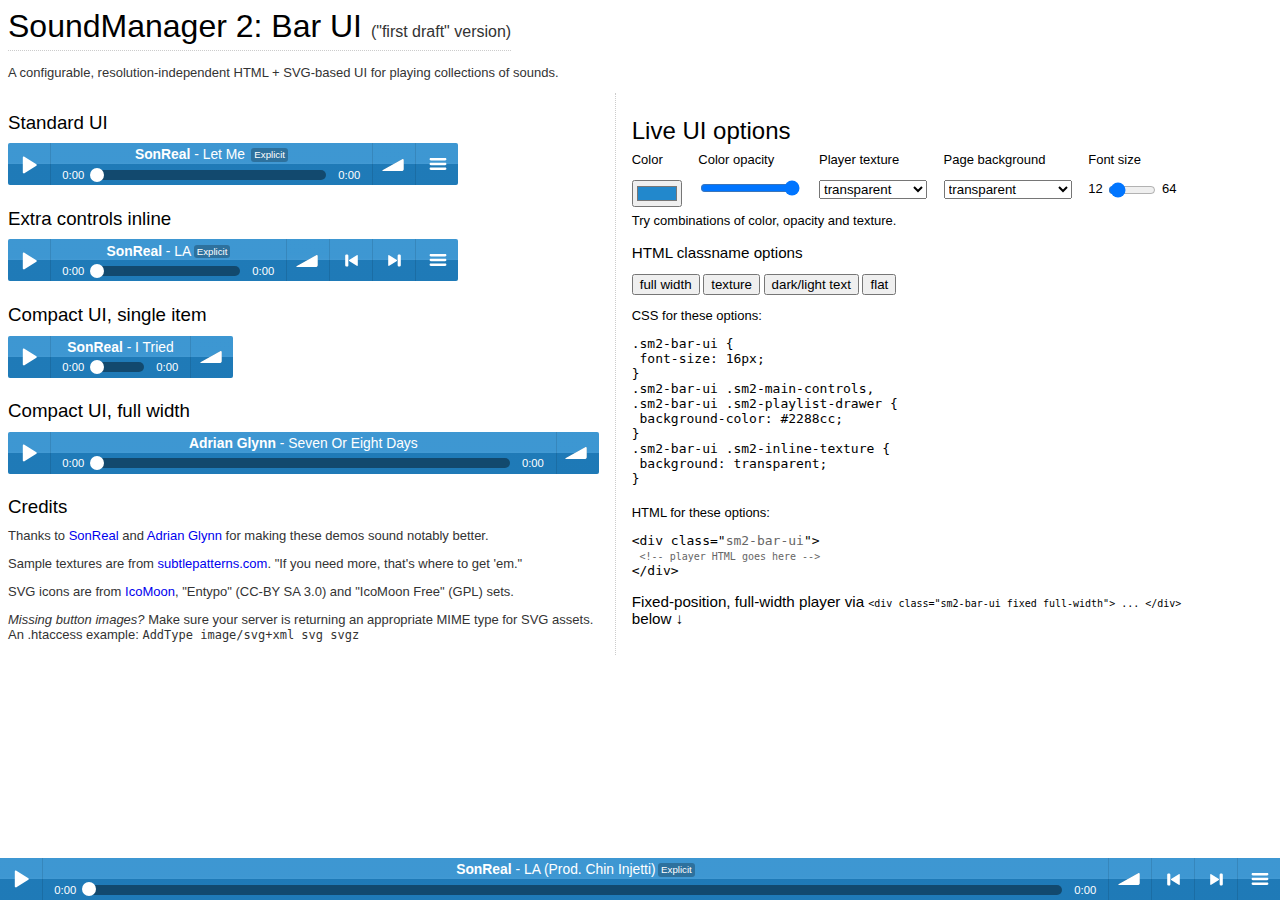
<file: soundmanager2/demo/bar-ui/index.html>
<!DOCTYPE html>
<head>
<meta charset="UTF-8" />
<title>SoundManager 2: Bar UI Player (prototype)</title>
<meta name="robots" content="noindex" />
<meta name="viewport" content="width=500, initial-scale=1">
<script type="text/javascript" src="../../script/soundmanager2.js"></script>
<script src="script/bar-ui.js"></script>
<link rel="stylesheet" href="css/bar-ui.css" />

<!-- demo for this page only, you don't need this stuff -->
<script src="script/demo.js"></script>
<link rel="stylesheet" href="css/demo.css" />

</head>

<body>

<h1><a href="http://www.schillmania.com/projects/soundmanager2/">SoundManager 2</a>: Bar UI <span class="note">("first draft" version)</span></h1>

<p class="about">A configurable, resolution-independent HTML + SVG-based UI for playing collections of sounds.</p>

<div class="demo-wrapper">

<div class="demo-left">

<div class="demo-bd">

<h3>Standard UI</h3>

<div class="sm2-bar-ui">

 <div class="bd sm2-main-controls">

  <div class="sm2-inline-texture"></div>
  <div class="sm2-inline-gradient"></div>

  <div class="sm2-inline-element sm2-button-element">
   <div class="sm2-button-bd">
    <a href="#play" class="sm2-inline-button play-pause">Play / pause</a>
   </div>
  </div>

  <div class="sm2-inline-element sm2-inline-status">

   <div class="sm2-playlist">
    <div class="sm2-playlist-target">
     <!-- playlist <ul> + <li> markup will be injected here -->
     <!-- if you want default / non-JS content, you can put that here. -->
     <noscript><p>JavaScript is required.</p></noscript>
    </div>
   </div>

   <div class="sm2-progress">
    <div class="sm2-row">
    <div class="sm2-inline-time">0:00</div>
     <div class="sm2-progress-bd">
      <div class="sm2-progress-track">
       <div class="sm2-progress-bar"></div>
       <div class="sm2-progress-ball"><div class="icon-overlay"></div></div>
      </div>
     </div>
     <div class="sm2-inline-duration">0:00</div>
    </div>
   </div>

  </div>

  <div class="sm2-inline-element sm2-button-element sm2-volume">
   <div class="sm2-button-bd">
    <span class="sm2-inline-button sm2-volume-control volume-shade"></span>
    <a href="#volume" class="sm2-inline-button sm2-volume-control">volume</a>
   </div>
  </div>

  <div class="sm2-inline-element sm2-button-element sm2-menu">
   <div class="sm2-button-bd">
    <a href="#menu" class="sm2-inline-button menu">menu</a>
   </div>
  </div>

 </div>

 <div class="bd sm2-playlist-drawer sm2-element">

  <div class="sm2-inline-texture">
   <div class="sm2-box-shadow"></div>
  </div>

  <!-- playlist content is mirrored here -->

  <div class="sm2-playlist-wrapper">
    <ul class="sm2-playlist-bd">
     <li><a href="http://freshly-ground.com/data/audio/sm2/SonReal%20-%20Let%20Me%20%28Prod%202oolman%29.mp3"><b>SonReal</b> - Let Me <span class="label">Explicit</span></a></li>
     <li><a href="http://freshly-ground.com/data/audio/sm2/SonReal%20-%20LA%20%28Prod%20Chin%20Injetti%29.mp3"><b>SonReal</b> - LA (Prod. Chin Injetti)<span class="label">Explicit</span></a></li>
     <li><a href="http://freshly-ground.com/data/audio/sm2/SonReal%20-%20People%20Asking.mp3"><b>SonReal</b> - People Asking <span class="label">Explicit</span></a></li>
     <li><a href="http://freshly-ground.com/data/audio/sm2/SonReal%20-%20Already%20There%20Remix%20ft.%20Rich%20Kidd,%20Saukrates.mp3"><b>SonReal</b> - Already There Remix ft. Rich Kidd, Saukrates <span class="label">Explicit</span></a></li>
     <li><a href="http://freshly-ground.com/data/audio/sm2/The%20Fugitives%20-%20Graffiti%20Sex.mp3"><b>The Fugitives</b> - Graffiti Sex</a></li>
     <li><a href="http://freshly-ground.com/data/audio/sm2/Adrian%20Glynn%20-%20Seven%20Or%20Eight%20Days.mp3"><b>Adrian Glynn</b> - Seven Or Eight Days</a></li>
     <li><a href="http://freshly-ground.com/data/audio/sm2/SonReal%20-%20I%20Tried.mp3"><b>SonReal</b> - I Tried</a></li>
     <li><a href="http://freshly-ground.com/data/audio/mpc/20060826%20-%20Armstrong.mp3">Armstrong Beat</a></li>
     <li><a href="http://freshly-ground.com/data/audio/mpc/20090119%20-%20Untitled%20Groove.mp3">Untitled Groove</a></li>
     <li><a href="http://freshly-ground.com/data/audio/sm2/birds-in-kauai-128kbps-aac-lc.mp4">Birds In Kaua'i (AAC)</a></li>
     <li><a href="http://freshly-ground.com/data/audio/sm2/20130320%20-%20Po%27ipu%20Beach%20Waves.ogg">Po'ipu Beach Waves (OGG)</a></li>
     <li><a href="http://freshly-ground.com/data/audio/sm2/bottle-pop.wav">A corked beer bottle (WAV)</a></li>
     <li><a href="../../demo/_mp3/rain.mp3">Rain</a></li>
    </ul>
  </div>

  <div class="sm2-extra-controls">

   <div class="bd">

    <div class="sm2-inline-element sm2-button-element">
     <a href="#prev" title="Previous" class="sm2-inline-button previous">&lt; previous</a>
    </div>

    <div class="sm2-inline-element sm2-button-element">
     <a href="#next" title="Next" class="sm2-inline-button next">&gt; next</a>
    </div>

    <!-- unimplemented -->
    <!--
    <div class="sm2-inline-element sm2-button-element disabled">
     <a href="#repeat" title="Repeat playlist" class="sm2-inline-button repeat">&infin; repeat</a>
    </div>
  -->

    <!-- unimplemented -->
    <!--
    <div class="sm2-inline-element sm2-button-element disabled">
     <a href="#shuffle" title="Shuffle" class="sm2-inline-button shuffle">shuffle</a>
    </div>
    -->

   </div>

  </div>

 </div>

</div>

<!-- player #2 -->

<h3>Extra controls inline</h3>

<div class="sm2-bar-ui">

 <div class="bd sm2-main-controls">

  <div class="sm2-inline-texture"></div>
  <div class="sm2-inline-gradient"></div>

  <div class="sm2-inline-element sm2-button-element">
   <div class="sm2-button-bd">
    <a href="#play" class="sm2-inline-button play-pause">Play / pause</a>
   </div>
  </div>

  <div class="sm2-inline-element sm2-inline-status">

   <div class="sm2-playlist">
    <div class="sm2-playlist-target">
     <!-- playlist <ul> + <li> markup will be injected here -->
     <!-- if you want default / non-JS content, you can put that here. -->
     <noscript><p>JavaScript is required.</p></noscript>
    </div>
   </div>

   <div class="sm2-progress">
    <div class="sm2-row">
    <div class="sm2-inline-time">0:00</div>
     <div class="sm2-progress-bd">
      <div class="sm2-progress-track">
       <div class="sm2-progress-bar"></div>
       <div class="sm2-progress-ball"><div class="icon-overlay"></div></div>
      </div>
     </div>
     <div class="sm2-inline-duration">0:00</div>
    </div>
   </div>

  </div>

  <div class="sm2-inline-element sm2-button-element sm2-volume">
   <div class="sm2-button-bd">
    <span class="sm2-inline-button sm2-volume-control volume-shade"></span>
    <a href="#volume" class="sm2-inline-button sm2-volume-control">volume</a>
   </div>
  </div>

  <div class="sm2-inline-element sm2-button-element">
   <div class="sm2-button-bd">
    <a href="#prev" title="Previous" class="sm2-inline-button previous">&lt; previous</a>
   </div>
  </div>

  <div class="sm2-inline-element sm2-button-element">
   <div class="sm2-button-bd">
    <a href="#next" title="Next" class="sm2-inline-button next">&gt; next</a>
   </div>
  </div>

  <div class="sm2-inline-element sm2-button-element sm2-menu">
   <div class="sm2-button-bd">
     <a href="#menu" class="sm2-inline-button menu">menu</a>
   </div>
  </div>

 </div>

 <div class="bd sm2-playlist-drawer sm2-element">

  <div class="sm2-inline-texture">
   <div class="sm2-box-shadow"></div>
  </div>

  <!-- playlist content is mirrored here -->

  <div class="sm2-playlist-wrapper">
    <ul class="sm2-playlist-bd">
     <li><a href="http://freshly-ground.com/data/audio/sm2/SonReal%20-%20LA%20%28Prod%20Chin%20Injetti%29.mp3"><b>SonReal</b> - LA<span class="label">Explicit</span></a></li>
     <li><a href="http://freshly-ground.com/data/audio/sm2/SonReal%20-%20People%20Asking.mp3"><b>SonReal</b> - People Asking <span class="label">Explicit</span></a></li>
     <li><a href="http://freshly-ground.com/data/audio/sm2/SonReal%20-%20Already%20There%20Remix%20ft.%20Rich%20Kidd%2C%20Saukrates.mp3"><b>SonReal</b> - Already There Remix ft. Rich Kidd, Saukrates <span class="label">Explicit</span></a></li>
     <li><a href="http://freshly-ground.com/data/audio/sm2/The%20Fugitives%20-%20Graffiti%20Sex.mp3"><b>The Fugitives</b> - Graffiti Sex</a></li>
     <li><a href="http://freshly-ground.com/data/audio/sm2/Adrian%20Glynn%20-%20Seven%20Or%20Eight%20Days.mp3"><b>Adrian Glynn</b> - Seven Or Eight Days</a></li>
     <li><a href="http://freshly-ground.com/data/audio/sm2/SonReal%20-%20I%20Tried.mp3"><b>SonReal</b> - I Tried</a></li>
     <li><a href="http://freshly-ground.com/data/audio/mpc/20060826%20-%20Armstrong.mp3">Armstrong Beat</a></li>
     <li><a href="http://freshly-ground.com/data/audio/mpc/20090119%20-%20Untitled%20Groove.mp3">Untitled Groove</a></li>
     <li><a href="http://freshly-ground.com/data/audio/sm2/birds-in-kauai-128kbps-aac-lc.mp4">Birds In Kaua'i (AAC)</a></li>
     <li><a href="http://freshly-ground.com/data/audio/sm2/20130320%20-%20Po%27ipu%20Beach%20Waves.ogg">Po'ipu Beach Waves (OGG)</a></li>
     <li><a href="http://freshly-ground.com/data/audio/sm2/bottle-pop.wav">A corked beer bottle (WAV)</a></li>
     <li><a href="../../demo/_mp3/rain.mp3">Rain</a></li>
    </ul>
  </div>

  <div class="sm2-extra-controls">

   <div class="bd">

    <div class="sm2-inline-element sm2-button-element">
     <a href="#prev" title="Previous" class="sm2-inline-button previous">&lt; previous</a>
    </div>

    <div class="sm2-inline-element sm2-button-element">
     <a href="#next" title="Next" class="sm2-inline-button next">&gt; next</a>
    </div>

    <!-- unimplemented -->
    <!--
    <div class="sm2-inline-element sm2-button-element disabled">
     <a href="#repeat" title="Repeat playlist" class="sm2-inline-button repeat">&infin; repeat</a>
    </div>

    <div class="sm2-inline-element sm2-button-element disabled">
     <a href="#shuffle" title="Shuffle" class="sm2-inline-button shuffle">shuffle</a>
    </div>
    -->

   </div>

  </div>

 </div>

</div>

<!-- player 3 -->

<h3>Compact UI, single item</h3>

<div class="sm2-bar-ui compact">

 <div class="bd sm2-main-controls">

  <div class="sm2-inline-texture"></div>
  <div class="sm2-inline-gradient"></div>

  <div class="sm2-inline-element sm2-button-element">
   <div class="sm2-button-bd">
    <a href="#play" class="sm2-inline-button play-pause">Play / pause</a>
   </div>
  </div>

  <div class="sm2-inline-element sm2-inline-status">

   <div class="sm2-playlist">
    <div class="sm2-playlist-target">
     <!-- playlist <ul> + <li> markup will be injected here -->
     <!-- if you want default / non-JS content, you can put that here. -->
     <noscript><p>JavaScript is required.</p></noscript>
    </div>
   </div>

   <div class="sm2-progress">
    <div class="sm2-row">
    <div class="sm2-inline-time">0:00</div>
     <div class="sm2-progress-bd">
      <div class="sm2-progress-track">
       <div class="sm2-progress-bar"></div>
       <div class="sm2-progress-ball"><div class="icon-overlay"></div></div>
      </div>
     </div>
     <div class="sm2-inline-duration">0:00</div>
    </div>
   </div>

  </div>

  <div class="sm2-inline-element sm2-button-element sm2-volume">
   <div class="sm2-button-bd">
    <span class="sm2-inline-button sm2-volume-control volume-shade"></span>
    <a href="#volume" class="sm2-inline-button sm2-volume-control">volume</a>
   </div>
  </div>

 </div>

 <div class="bd sm2-playlist-drawer sm2-element">

  <div class="sm2-inline-texture">
   <div class="sm2-box-shadow"></div>
  </div>

  <!-- playlist content is mirrored here -->

  <div class="sm2-playlist-wrapper">
    <ul class="sm2-playlist-bd">
     <li><a href="http://freshly-ground.com/data/audio/sm2/SonReal%20-%20I%20Tried.mp3"><b>SonReal</b> - I Tried</a></li>
    </ul>
  </div>

 </div>

</div>

<!-- player 4 -->

<h3>Compact UI, full width</h3>

<div class="sm2-bar-ui compact full-width">

 <div class="bd sm2-main-controls">

  <div class="sm2-inline-texture"></div>
  <div class="sm2-inline-gradient"></div>

  <div class="sm2-inline-element sm2-button-element">
   <div class="sm2-button-bd">
    <a href="#play" class="sm2-inline-button play-pause">Play / pause</a>
   </div>
  </div>

  <div class="sm2-inline-element sm2-inline-status">

   <div class="sm2-playlist">
    <div class="sm2-playlist-target">
     <!-- playlist <ul> + <li> markup will be injected here -->
     <!-- if you want default / non-JS content, you can put that here. -->
     <noscript><p>JavaScript is required.</p></noscript>
    </div>
   </div>

   <div class="sm2-progress">
    <div class="sm2-row">
    <div class="sm2-inline-time">0:00</div>
     <div class="sm2-progress-bd">
      <div class="sm2-progress-track">
       <div class="sm2-progress-bar"></div>
       <div class="sm2-progress-ball"><div class="icon-overlay"></div></div>
      </div>
     </div>
     <div class="sm2-inline-duration">0:00</div>
    </div>
   </div>

  </div>

  <div class="sm2-inline-element sm2-button-element sm2-volume">
   <div class="sm2-button-bd">
    <span class="sm2-inline-button sm2-volume-control volume-shade"></span>
    <a href="#volume" class="sm2-inline-button sm2-volume-control">volume</a>
   </div>
  </div>

 </div>

 <div class="bd sm2-playlist-drawer sm2-element">

  <div class="sm2-inline-texture">
   <div class="sm2-box-shadow"></div>
  </div>

  <!-- playlist content is mirrored here -->

  <div class="sm2-playlist-wrapper">
    <ul class="sm2-playlist-bd">
     <li><a href="http://freshly-ground.com/data/audio/sm2/Adrian%20Glynn%20-%20Seven%20Or%20Eight%20Days.mp3"><b>Adrian Glynn</b> - Seven Or Eight Days</a></li>
    </ul>
  </div>

 </div>

</div>

 <h3>Credits</h3>

 <p class="about">Thanks to <a href="http://iamsonreal.com/" title="SonReal, Vancouver-based hip-hop artist">SonReal</a> and <a href="http://www.adrianglynn.com/" title="Adrian Glynn, Vancouver-based Singer/Songwriter">Adrian Glynn</a> for making these demos sound notably better.</p>
 <p class="about">Sample textures are from <a href="http://subtlepatterns.com/">subtlepatterns.com</a>. "If you need more, that's where to get 'em."</p>
 <p class="about">SVG icons are from <a href="http://icomoon.io/app/">IcoMoon</a>, "Entypo" (CC-BY SA 3.0) and "IcoMoon Free" (GPL) sets.</p>
 <p class="about"><i>Missing button images?</i> Make sure your server is returning an appropriate MIME type for SVG assets. An .htaccess example: <code>AddType image/svg+xml svg svgz</code></p>

<!-- end left wrapper -->
</div>

<!-- end left -->

</div>

<div class="demo-right">

<div class="demo-bd">

<h2 style="padding-top:1em">Live UI options</h2>

<div style="font-size:13px">

 <div style="display:inline-block;margin-right:1em;vertical-align:top">
   <p><b>Color</b></p>
  <input name="color-input" id="color-field" type="color" value="#2288cc" title="Color picker" />
 </div>

 <div style="display:inline-block;margin-right:1em;vertical-align:top">
  <p><b>Color opacity</b></p>
  <input name="opacity-input" id="opacity-field" type="range" value="100" min="0" max="100" style="display:block;width:100px" />
 </div>

 <div style="display:inline-block;margin-right:1em;vertical-align:top">
  <p><b>Player texture</b></p>
  <select id="player-background">
   <option value="transparent">transparent</option>
   <option value="#fff">white</option>
   <option value="#666" data-dark="true">grey</option>
   <option value="#000" data-dark="true">black</option>
   <option value="url(image/patterns/wood_pattern_dark.png)" data-dark="true">dark wood</option>
   <option value="url(image/patterns/wood_pattern.png)">light wood</option>
   <option value="url(image/patterns/tweed.png)" data-dark="true">tweed</option>
   <option value="url(image/patterns/textured_paper.png)" data-dark="true">textured paper</option>
   <option value="url(image/patterns/pinstriped_suit_vertical.png)" data-dark="true">pinstripe</option>
   <option value="url(image/patterns/pool_table.png)" data-dark="true">pool table</option>
   <option value="url(image/patterns/rubber_grip.png)" data-dark="true">rubber grip</option>
   <option value="url(image/patterns/tasky_pattern.png)" data-dark="true">tasky_pattern</option>
   <option value="url(image/patterns/woven.png)" data-dark="true">woven</option>
  </select>
 </div>

 <div style="display:inline-block;margin-right:1em;vertical-align:top">
  <p><b>Page background</b></p>
  <select id="page-background">
   <option value="transparent">transparent</option>
   <option value="#fff">white</option>
   <option value="#666" data-dark="true">grey</option>
   <option value="#000" data-dark="true">black</option>
   <option value="url(image/patterns/wood_pattern_dark.png)" data-dark="true">dark wood</option>
   <option value="url(image/patterns/wood_pattern.png)">light wood</option>
   <option value="url(image/paterns/tweed.png)" data-dark="true">tweed</option>
   <option value="url(image/patterns/textured_paper.png)" data-dark="true">textured paper</option>
   <option value="url(image/patterns/pinstriped_suit_vertical.png)" data-dark="true">pinstripe</option>
   <option value="url(image/patterns/pool_table.png)" data-dark="true">pool table</option>
   <option value="url(image/patterns/rubber_grip.png)" data-dark="true">rubber grip</option>
   <option value="url(image/patterns/tasky_pattern.png)" data-dark="true">tasky_pattern.png</option>
   <option value="url(image/patterns/woven.png)" data-dark="true">woven.png</option>
  </select>
 </div>

 <div style="display:inline-block;vertical-align:top">
  <p><b>Font size</b></p>
  12 <input name="size-input" id="size-field" type="range" value="15" min="12" max="64" style="display:inline-block;width:48px" /> 64
 </div>

 <p>Try combinations of color, opacity and texture.</p>

 <h3>HTML classname options</h3>

 <div style="margin-top:1em">
  <button id="fullwidth">full width</button> 
  <!-- <button id="fixed">fixed</button> -->
  <button id="textured">texture</button>
  <button id="dark">dark/light text</button>
  <button id="flat">flat</button>
 </div>

 <div>

  <div style="display:inline-block;margin-top:0.5em;margin-right:1em;vertical-align:top">

   <p>CSS for these options:</p>

<pre>
.sm2-bar-ui {
 font-size: <span id="fontsize-output">16px;</span>
}
.sm2-bar-ui .sm2-main-controls,
.sm2-bar-ui .sm2-playlist-drawer {
 <span id="color-output">background-color: #2288cc;</span>
}
.sm2-bar-ui .sm2-inline-texture {
 <span id="texture-output">background: transparent;</span>
}
</pre>

  </div>

 </div>

<p>HTML for these options:</p>

 <div>
<pre>&lt;div class="<span id="player-code-example" style="color:#666">sm2-bar-ui</span>"&gt;
 <span style="color:#666;font-size:x-small">&lt;!-- player HTML goes here --&gt;</span>
&lt;/div&gt;</pre>
 </div>

 <h3>Fixed-position, full-width player via <code style="font-size:x-small">&lt;div class="sm2-bar-ui fixed full-width"&gt; ... &lt;/div&gt;</code> below &darr;</h3>

</div>

<!-- end right bd -->

</div>

<!-- end right -->

</div>

<!-- end demo -->

</div>

<!-- fixed, bottom-aligned, full-width player -->

<div class="sm2-bar-ui full-width fixed">

 <div class="bd sm2-main-controls">

  <div class="sm2-inline-texture"></div>
  <div class="sm2-inline-gradient"></div>

  <div class="sm2-inline-element sm2-button-element">
   <div class="sm2-button-bd">
    <a href="#play" class="sm2-inline-button play-pause">Play / pause</a>
   </div>
  </div>

  <div class="sm2-inline-element sm2-inline-status">

   <div class="sm2-playlist">
    <div class="sm2-playlist-target">
     <!-- playlist <ul> + <li> markup will be injected here -->
     <!-- if you want default / non-JS content, you can put that here. -->
     <noscript><p>JavaScript is required.</p></noscript>
    </div>
   </div>

   <div class="sm2-progress">
    <div class="sm2-row">
    <div class="sm2-inline-time">0:00</div>
     <div class="sm2-progress-bd">
      <div class="sm2-progress-track">
       <div class="sm2-progress-bar"></div>
       <div class="sm2-progress-ball"><div class="icon-overlay"></div></div>
      </div>
     </div>
     <div class="sm2-inline-duration">0:00</div>
    </div>
   </div>

  </div>

  <div class="sm2-inline-element sm2-button-element sm2-volume">
   <div class="sm2-button-bd">
    <span class="sm2-inline-button sm2-volume-control volume-shade"></span>
    <a href="#volume" class="sm2-inline-button sm2-volume-control">volume</a>
   </div>
  </div>

  <div class="sm2-inline-element sm2-button-element">
   <div class="sm2-button-bd">
    <a href="#prev" title="Previous" class="sm2-inline-button previous">&lt; previous</a>
   </div>
  </div>

  <div class="sm2-inline-element sm2-button-element">
   <div class="sm2-button-bd">
    <a href="#next" title="Next" class="sm2-inline-button next">&gt; next</a>
   </div>
  </div>

  <!-- unimplemented -->
  <!--
  <div class="sm2-inline-element sm2-button-element disabled">
   <div class="sm2-button-bd">
    <a href="#repeat" title="Repeat playlist" class="sm2-inline-button repeat">&infin; repeat</a>
   </div>
  </div>
  -->

  <div class="sm2-inline-element sm2-button-element sm2-menu">
   <div class="sm2-button-bd">
    <a href="#menu" class="sm2-inline-button menu">menu</a>
   </div>
  </div>

 </div>

 <div class="bd sm2-playlist-drawer sm2-element">

  <div class="sm2-inline-texture">
   <div class="sm2-box-shadow"></div>
  </div>

  <!-- playlist content is mirrored here -->

  <div class="sm2-playlist-wrapper">
    <ul class="sm2-playlist-bd">
     <li><a href="http://freshly-ground.com/data/audio/sm2/SonReal%20-%20LA%20%28Prod%20Chin%20Injetti%29.mp3"><b>SonReal</b> - LA (Prod. Chin Injetti)<span class="label">Explicit</span></a></li>
     <li><a href="http://freshly-ground.com/data/audio/sm2/SonReal%20-%20Let%20Me%20%28Prod%202oolman%29.mp3"><b>SonReal</b> - Let Me <span class="label">Explicit</span></a></li>
     <li><a href="http://freshly-ground.com/data/audio/sm2/SonReal%20-%20People%20Asking.mp3"><b>SonReal</b> - People Asking <span class="label">Explicit</span></a></li>
     <li><a href="http://freshly-ground.com/data/audio/sm2/SonReal%20-%20Already%20There%20Remix%20ft.%20Rich%20Kidd%2C%20Saukrates.mp3"><b>SonReal</b> - Already There Remix ft. Rich Kidd, Saukrates <span class="label">Explicit</span></a></li>
     <li><a href="http://freshly-ground.com/data/audio/sm2/The%20Fugitives%20-%20Graffiti%20Sex.mp3"><b>The Fugitives</b> - Graffiti Sex</a></li>
     <li><a href="http://freshly-ground.com/data/audio/sm2/Adrian%20Glynn%20-%20Seven%20Or%20Eight%20Days.mp3"><b>Adrian Glynn</b> - Seven Or Eight Days</a></li>
     <li><a href="http://freshly-ground.com/data/audio/sm2/SonReal%20-%20I%20Tried.mp3"><b>SonReal</b> - I Tried</a></li>
     <li><a href="http://freshly-ground.com/data/audio/mpc/20060826%20-%20Armstrong.mp3">Armstrong Beat</a></li>
     <li><a href="http://freshly-ground.com/data/audio/mpc/20090119%20-%20Untitled%20Groove.mp3">Untitled Groove</a></li>
     <li><a href="http://freshly-ground.com/data/audio/sm2/birds-in-kauai-128kbps-aac-lc.mp4">Birds In Kaua'i (AAC)</a></li>
     <li><a href="http://freshly-ground.com/data/audio/sm2/20130320%20-%20Po%27ipu%20Beach%20Waves.ogg">Po'ipu Beach Waves (OGG)</a></li>
     <li><a href="http://freshly-ground.com/data/audio/sm2/bottle-pop.wav">A corked beer bottle (WAV)</a></li>
     <li><a href="../../demo/_mp3/rain.mp3">Rain</a></li>
    </ul>
  </div>

 </div>

</div>

</body>
</html>
</file>
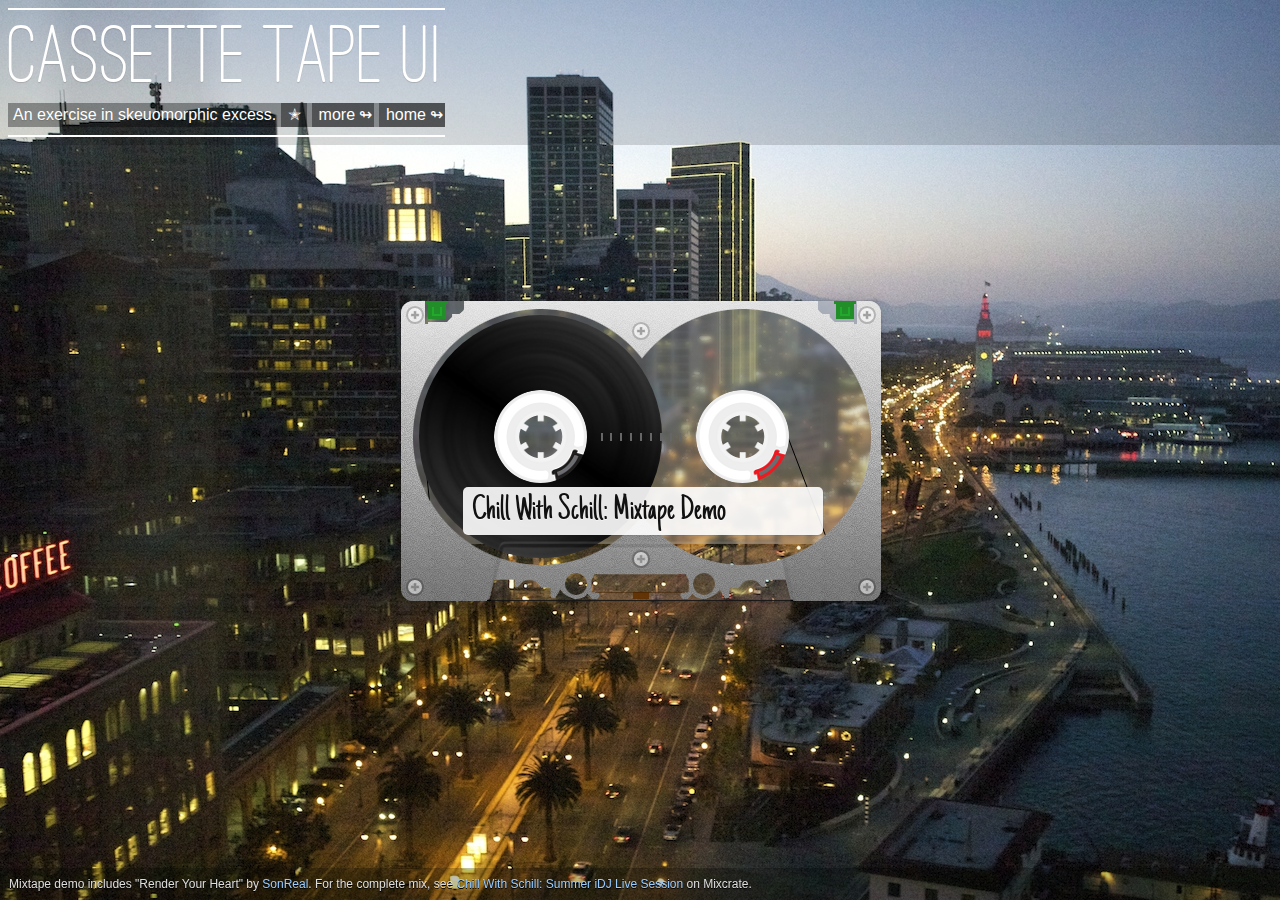
<file: soundmanager2/demo/cassette-tape/index.html>
<!DOCTYPE html>
<!--
/**
 * Cassette Tape UI Prototype (09/2012)
 * ALPHA build / experimental state, unsupported; use at own risk
 * Requires CSS3 border-radius + <canvas> support
 * http://www.schillmania.com/projects/soundmanager2/
 */
-->
<html>
<head>
<title>Cassette Tape Prototype: Canvas mask + blur effects version (MA-R90-style design)</title>
<meta name="robots" content="noindex" />
<meta name="description" content="An experimental web audio player UI based on the TDK MA-R90 cassette tape, a classic metal-alloy cassette model from 1982. Includes slight translucency and blurring effects." />
<meta name="keywords" content="javascript sound, html5 audio, css3, cassette tape, tdk, mar, ma-r, mar90, html5 sound, javascript audio, schill, schillmania, soundmanager, soundmanager2" />
<meta name="author" content="Scott Schiller" />
<meta http-equiv="Content-Type" content="text/html; charset=UTF-8" />
<link rel="stylesheet" type="text/css" media="screen" href="css/cassette-tape-ui.css" />
<link rel="stylesheet" type="text/css" media="screen" href="css/cassette-tape-ui-blur.css" />
<noscript>
 <!-- Legal? Probably not - but, works. -->
 <link rel="stylesheet" type="text/css" media="screen" href="css/cassette-tape-ui-blur-nojs.css" />
</noscript>
<link rel="stylesheet" type="text/css" media="screen" href="css/demo.css" />
<script src="../../script/soundmanager2.js"></script>
<script src="script/cassette-tape-ui.js"></script>
<script src="script/demo.js"></script>
</head>

<body>

<div id="demo-header-wrapper">
 <div id="demo-header">
  <h1>Cassette Tape UI</h1>
  <p>An exercise in skeuomorphic excess. <a id="nextBackground" href="#next" title="Change background">&#10029;&nbsp;</a> <a href="more.html" title="More cassette tape prototype designs">more &rarrlp;</a> <a href="../../" title="SoundManager 2 homepage">home &rarrlp;</a></p>
 </div>
</div>

<div id="tape-loader">
 <div class="spinner-box">
  <div class="spinner"></div>
 </div>
</div>

<!-- 
/**
 * DIV-tastic! Indeed, tons of elements in this version - but this allows for easy customization.
 * The basic version (no canvas + blur effects) uses more images for skinning and has a few less elements.
 */
-->

<div class="draggable clear ma-r90 cutout tape">
 <div class="blur-image-wrapper">
  <canvas class="blur-image"></canvas>
 </div>
 <div class="transparency-sheet"></div>
 <div class="tape-shell image-mask" data-image-repeat="true" data-mask-url="image/ma-r90-mask.png"></div>
 <div class="tape-gradient image-mask" data-mask-url="image/ma-r90-mask.png"></div>
 <div class="tab-left">
  <div class="notch"></div>
  <div class="ridge"></div>
 </div>
 <div class="tab-right">
  <div class="notch"></div>
  <div class="ridge"></div>
 </div>
 <div class="rail-left"></div>
 <div class="rail-right"></div>
 <div class="rail-middle">
  <div class="rail-middle-outline">
   <div class="tape-pad-holder">
    <div class="tape-pad"></div>
    <div class="tape-pad-line"></div>
   </div>
  </div>
  <div class="screw-bm"></div>
 </div>
 <div class="screw-tl"></div>
 <div class="screw-tr"></div>
 <div class="screw-bl"></div>
 <div class="screw-br"></div>
 <div class="screw-tm"></div>
 <div class="left reel-mask"></div>
 <div class="right reel-mask"></div>
 <canvas class="connecting-tape"></canvas>
 <div class="left reel"></div>
 <div class="left spokes"></div>
 <div class="right reel"></div>
 <div class="right spokes"></div>
 <div class="progress-notches">
  <div class="n1"></div>
  <div class="n2"></div>
  <div class="n3"></div>
  <div class="n4"></div>
  <div class="n5"></div>
  <div class="n6"></div>
  <div class="n7"></div>
  <div class="n8"></div>
  <div class="n9"></div>
 </div>

 <!-- static label version -->
 <!--
 <div class="label">Chill With Schill: Mixtape Demo</div>
 -->

 <!-- editable URL-based label for the demo, you don't need to use this -->
 <form id="tape-form" action="." method="get" onsubmit="return false">
  <input class="label" name="tape_url" placeholder="Type an MP3 URL here ..." title="Click to edit and provide your own MP3 URL" value="Chill With Schill: Mixtape Demo" data-default-value="Chill With Schill: Mixtape Demo" />
 </form>

 <div class="aqua controls">
  <div class="bd">
   <ul>
    <li><a href="#" title="play/pause" class="play">&#9668;</a></li>
    <li><a href="#" title="rewind" class="rew">&#171;</a></li>
    <li><a href="#" title="fast-forward" class="ffwd">&#187;</a></li>
    <li><a href="#" title="stop" class="stop">&#9632;</a></li>
   </ul>
  </div>
 </div>
</div>

<div class="thanks">
 <p>Mixtape demo includes "Render Your Heart" by <a href="http://sonreal.ca/" title="SonReal (official website)">SonReal</a>. For the complete mix, see <a href="http://www.mixcrate.com/schill/chill-with-schill-summer-idj-live-session-169722" title="Chill With Schill: Summer iDJ Live Session (mixcrate)">Chill With Schill: Summer iDJ Live Session</a> on Mixcrate.</p>
</div>

<script>
(function() {
  window.setTimeout(function() {
    // transition hack
    document.getElementById('tape-loader').className = 'visible';
  }, 1);
  // oh, what a hack! (demo only: no high-end unicode characters on WinXP)
  var char = '&infin;';
  if (navigator.userAgent.indexOf('Windows NT 5.1') !== -1) {
    document.getElementById('nextBackground').innerHTML = char + '&nbsp;';
  }
}());
</script>

</body>
</html>
</file>
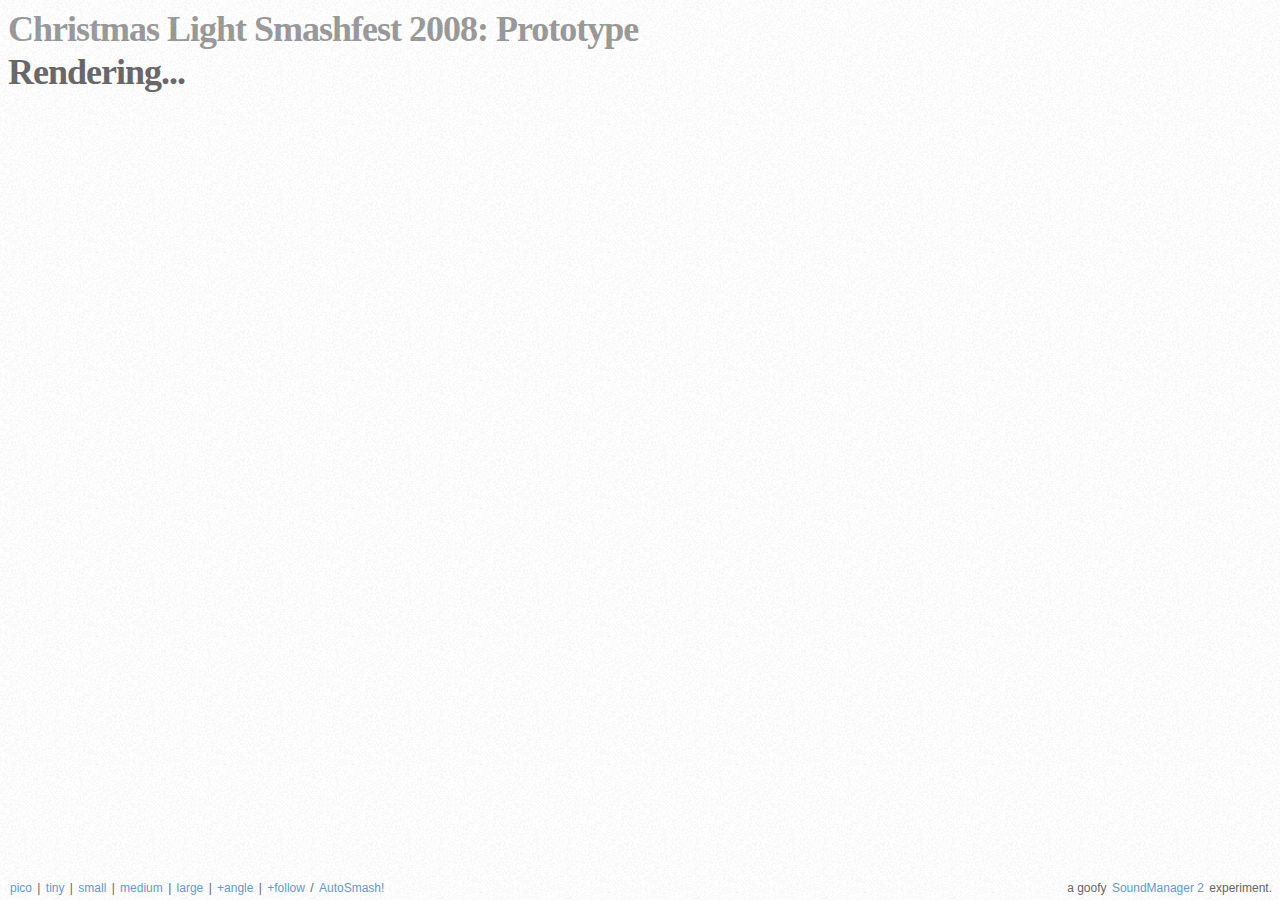
<file: soundmanager2/demo/christmas-lights/index.html>
<html>
<head>
<title>Smashable Christmas Lights</title>
<meta name="robots" content="noindex" />
<link rel="stylesheet" media="screen" href="christmaslights.css" />
<script type="text/javascript" src="../../script/soundmanager2.js"></script>
<script type="text/javascript" src="christmaslights.js"></script>
</head>

<body>

<div>

 <div id="loading">
  <h1>Christmas Light Smashfest 2008: Prototype</h1>
  <h2>Rendering...</h2>
 </div>

 <div id="lights">
  <div id="explosion-box-texture"></div>
  <!-- lights go here -->
 </div>

 <div style="position:absolute;bottom:5px;left:8px;z-index:10" class="allow-touch">
  <a href="?size=pico">pico</a> | <a href="?size=tiny">tiny</a> | <a href="?size=small">small</a> | <a href="?size=medium">medium</a> | <a href="?size=large">large</a> <span style="*display:none">| <a href="#angle=1" onclick="window.location.href=this.href;window.location.reload()">+angle</a> | <a href="#follow=1" onclick="window.location.href=this.href;window.location.reload()">+follow</a></span> / <a href="#" onclick="xlsf.destroyLights()">AutoSmash!</a>
 </div>

 <div style="position:absolute;bottom:5px;right:8px;z-index:10" class="allow-touch">
  a goofy <a href="http://www.schillmania.com/projects/soundmanager2/">SoundManager 2</a> experiment.
 </div>

</div>



</body>
</html>
</file>
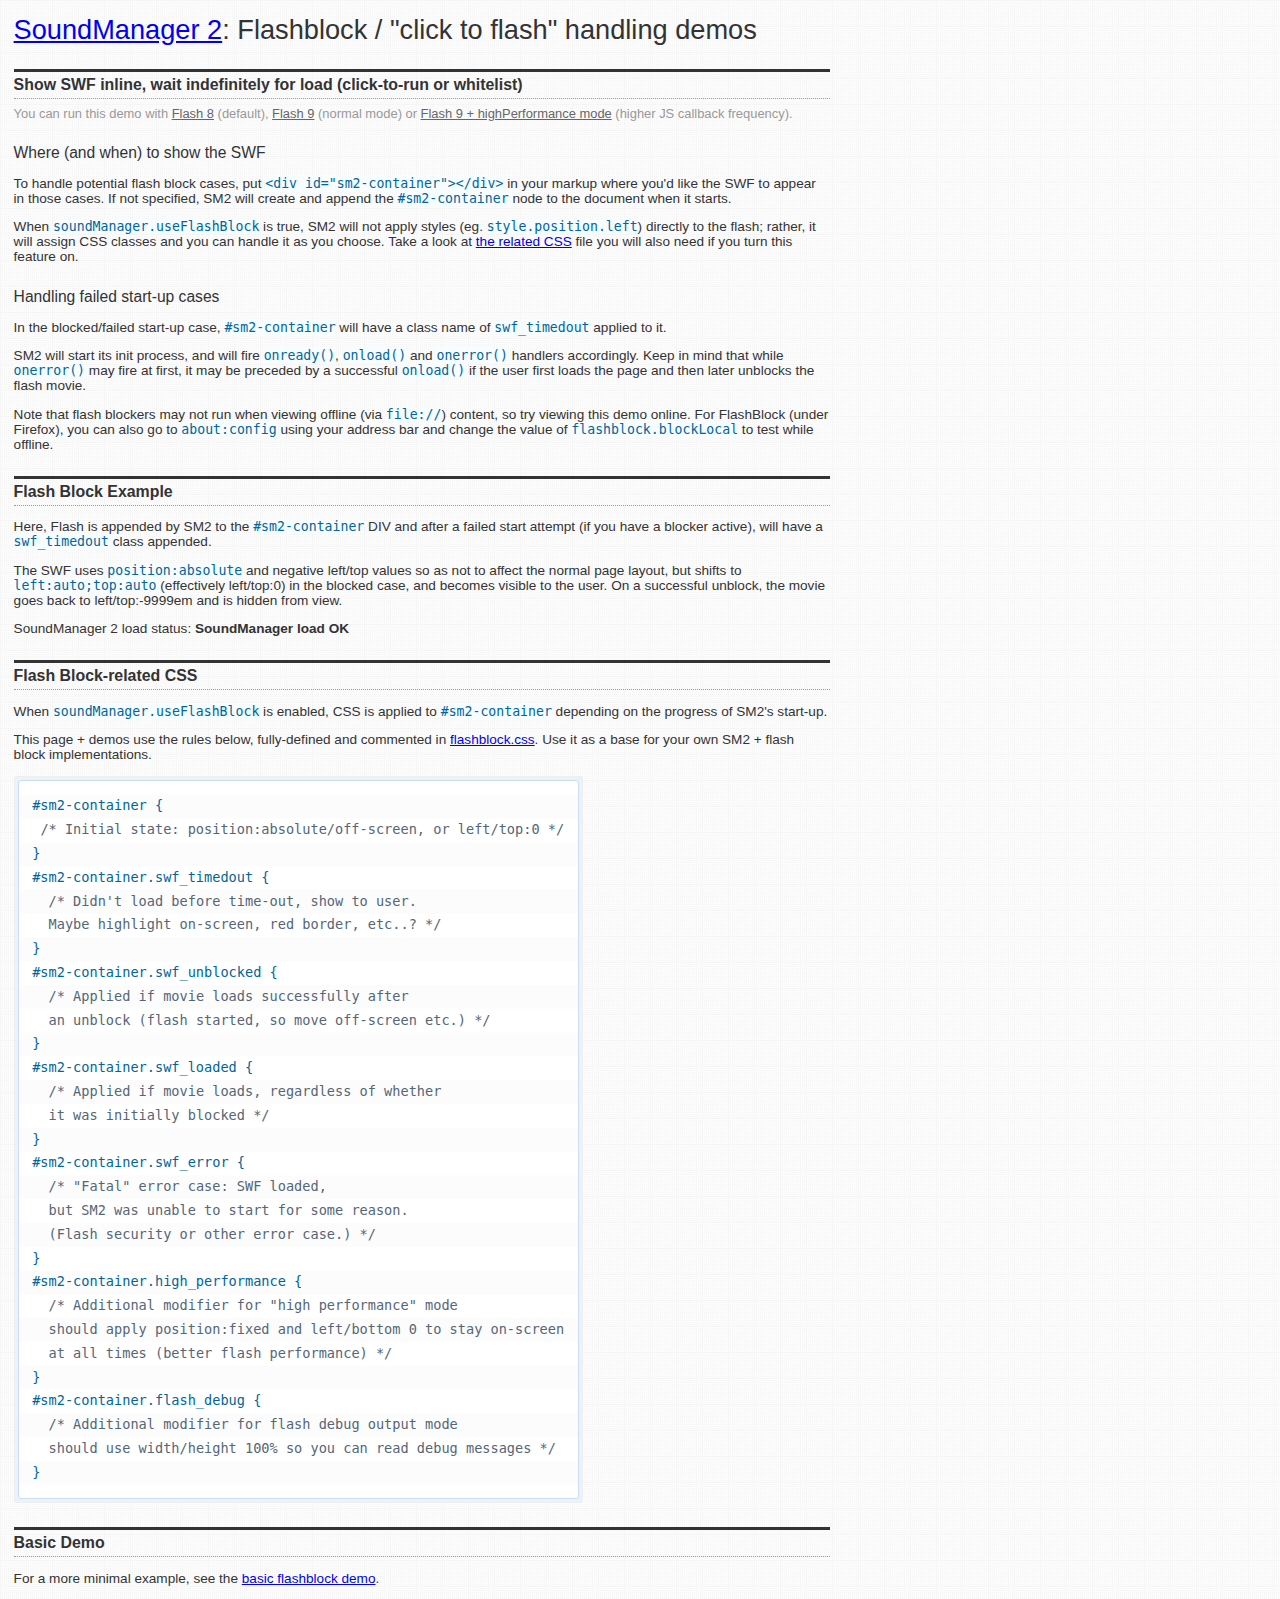
<file: soundmanager2/demo/flashblock/index.html>
<!DOCTYPE html PUBLIC "-//W3C//DTD XHTML 1.0 Strict//EN"
	"http://www.w3.org/TR/xhtml1/DTD/xhtml1-strict.dtd">
<html xmlns="http://www.w3.org/1999/xhtml" lang="en" xml:lang="en">
<head>
<title>SoundManager 2: Flash Block handling examples</title>
<meta name="robots" content="noindex" />
<meta name="description" content="Demo of SoundManager 2 handling flashblock / &quot;click to flash&quot; blockers gracefully" />
<meta name="keywords" content="javascript sound, javascript audio, DHTML sound, flashblock, flash blocker, handling flashblock, click to flash, click2flash" />
<meta http-equiv="Content-Type" content="text/html; charset=windows-1252" />
<!-- design template, you don't need this -->
<link rel="stylesheet" type="text/css" href="../index.css" />
<link rel="stylesheet" type="text/css" href="../debug.css" />

<!-- actual flashblock demo stuff, this is for you -->
<link rel="stylesheet" type="text/css" href="flashblock.css" />
<script type="text/javascript" src="../../script/soundmanager2.js"></script>

<script type="text/javascript">
soundManager.setup({
  // enable flash block handling
  useFlashBlock: true,
  // making sure this demo uses flash, of course...
  preferFlash: true,
  // custom demo options, not for your needs
  debugMode: true,
  url: '../../swf/'
});

var winLoc = window.location.toString();
if (winLoc.match(/flash9/i)) {
  soundManager.setup({
    flashVersion: 9
  });
  if (winLoc.match(/highperformance/i)) {
    soundManager.setup({
      useHighPerformance: true
    });
  }
} else if (winLoc.match(/flash8/i)) {
  soundManager.setup({
    flashVersion: 8
  });
}

soundManager.ontimeout(function(){
  var loaded = soundManager.getMoviePercent();
  document.getElementById('sm2-status').innerHTML = 'No response (yet), flash movie '+(loaded?'loaded OK (likely security/error case)':'has not loaded (likely flash-blocked.)')+' Waiting indefinitely ...';
});

soundManager.onready(function(){
  var loaded = soundManager.getMoviePercent();
  document.getElementById('sm2-status').innerHTML = 'SoundManager load OK';
});

</script>
</head>
<body>

<div style="margin:1em;max-width:60em">
	
	<h1><a href="http://www.schillmania.com/projects/soundmanager2/">SoundManager 2</a>: Flashblock / "click to flash" handling demos</h1>

	<h3>Show SWF inline, wait indefinitely for load (click-to-run or whitelist)</h3>

        <p class="note">You can run this demo with <a href="#flash8" onclick="window.location.replace(this.href);window.location.reload()">Flash 8</a> (default), <a href="#flash9" onclick="window.location.replace(this.href);window.location.reload()">Flash 9</a> (normal mode) or <a href="#flash9-highperformance" onclick="window.location.replace(this.href);window.location.reload()">Flash 9 + highPerformance mode</a> (higher JS callback frequency).</p>

        <h4>Where (and when) to show the SWF</h4>

	<p>To handle potential flash block cases, put <code>&lt;div id="sm2-container"&gt;&lt;/div&gt;</code> in your markup where you'd like the SWF to appear in those cases. If not specified, SM2 will create and append the <code>#sm2-container</code> node to the document when it starts.</p>

        <p>When <code>soundManager.useFlashBlock</code> is true, SM2 will not apply styles (eg. <code>style.position.left</code>) directly to the flash; rather, it will assign CSS classes and you can handle it as you choose. Take a look at <a href="#flashblock-css">the related CSS</a> file you will also need if you turn this feature on.</p>

        <h4>Handling failed start-up cases</h4>

        <p>In the blocked/failed start-up case, <code>#sm2-container</code> will have a class name of <code>swf_timedout</code> applied to it.</p>

        <p>SM2 will start its init process, and will fire <code>onready()</code>, <code>onload()</code> and <code>onerror()</code> handlers accordingly. Keep in mind that while <code>onerror()</code> may fire at first, it may be preceded by a successful <code>onload()</code> if the user first loads the page and then later unblocks the flash movie.</p>

	<p>Note that flash blockers may not run when viewing offline (via <code>file://</code>) content, so try viewing this demo online. For FlashBlock (under Firefox), you can also go to <code>about:config</code> using your address bar and change the value of <code>flashblock.blockLocal</code> to test while offline.</p>

        <h3>Flash Block Example</h3>

        <p>Here, Flash is appended by SM2 to the <code>#sm2-container</code> DIV and after a failed start attempt (if you have a blocker active), will have a <code>swf_timedout</code> class appended.</p>

        <p>The SWF uses <code>position:absolute</code> and negative left/top values so as not to affect the normal page layout, but shifts to <code>left:auto;top:auto</code> (effectively left/top:0) in the blocked case, and becomes visible to the user. On a successful unblock, the movie goes back to left/top:-9999em and is hidden from view.</p>

	<p>SoundManager 2 load status: <b id="sm2-status">Loading...</b></p>

	<!-- here is where the SWF is shown in the blocked / failed start-up case. -->

	<div id="sm2-container">
 	  <!-- flash is appended here -->
        </div>
	
	<h3 id="flashblock-css">Flash Block-related CSS</h3>
	
	<p>When <code>soundManager.useFlashBlock</code> is enabled, CSS is applied to <code>#sm2-container</code> depending on the progress of SM2's start-up.</p>
	<p>This page + demos use the rules below, fully-defined and commented in <a href="flashblock.css">flashblock.css</a>. Use it as a base for your own SM2 + flash block implementations.</p>

<pre class="block"><code>#sm2-container {
 <span><span>/* Initial state: position:absolute/off-screen, or left/top:0 */</span></span>
}
#sm2-container.swf_timedout {
  <span><span>/* Didn't load before time-out, show to user.
  Maybe highlight on-screen, red border, etc..? */</span></span>
}
#sm2-container.swf_unblocked {
  <span><span>/* Applied if movie loads successfully after
  an unblock (flash started, so move off-screen etc.) */</span></span>
}
#sm2-container.swf_loaded {
  <span><span>/* Applied if movie loads, regardless of whether
  it was initially blocked */</span></span>
}
#sm2-container.swf_error {
  <span><span>/* "Fatal" error case: SWF loaded,
  but SM2 was unable to start for some reason.
  (Flash security or other error case.) */</span></span>
}
#sm2-container.high_performance {
  <span><span>/* Additional modifier for "high performance" mode
  should apply position:fixed and left/bottom 0 to stay on-screen
  at all times (better flash performance) */</span></span>
}
#sm2-container.flash_debug {
  <span><span>/* Additional modifier for flash debug output mode
  should use width/height 100% so you can read debug messages */</span></span>
}</code></pre>

	<h3>Basic Demo</h3>
	
	<p>For a more minimal example, see the <a href="basic.html" title="SoundManager 2: Basic Flashblock handling demo">basic flashblock demo</a>.</p>
	
</div>
</file>
<file: soundmanager2/demo/index-rollup.css>
/**
 * SoundManager 2 homepage demo CSS
 * --------------------------------
 * MP3 player button, Muxtape/page player,
 * inline player and 360 player demo bits
 * combined and minified for optimal performance.
 * For raw source, see individual demo pages.
 * --------------------------------
 * Source files:
 * demo/play-mp3-links/css/inlineplayer.css
 * demo/page-player/css/page-player.css
 * demo/360-player/360player.css
 * demo/360-player/360player-visualization.css
 * demo/mp3-player-button/css/mp3-player-button.css
 * demo/flashblock/flashblock.css
 * demo/index/index.css
 */

@font-face {
    /*
     * 'Chunk' font by Meredith Mandel - http://work.meredithmandel.com/#379252/Typeface-Chunk-Five
     * http://www.theleagueofmoveabletype.com/fonts/4-chunk
     * Provided under the SIL Open Font License (OFL)
     * http://scripts.sil.org/cms/scripts/page.php?site_id=nrsi&id=OFL&_sc=1
    */
    font-family: 'ChunkFiveRegular';
    src: url('_image/chunk-webfont.woff') format('woff'),
         url('_image/chunk-webfont.ttf') format('truetype'),
         url('_image/chunk-webfont.svg#ChunkFiveRegular') format('svg');
    font-weight: normal;
    font-style: normal;
}
ul.flat{list-style-type:none;padding-left:0}ul.flat li,ul.graphic li{padding-bottom:1px}ul.flat li a{display:inline-block;padding:2px 4px 2px 4px}ul.graphic{list-style-type:none;padding-left:0;margin-left:0}ul.graphic{list-style-type:none;margin:0;padding:0}ul.graphic li{margin-bottom:2px}ul.graphic li a,ul.graphic li a.sm2_link{display:inline-block;padding-left:22px;min-height:16px;vertical-align:middle;background-color:#369;border-radius:3px;padding:3px 3px 3px 25px;min-width:19em;_width:19em;text-decoration:none;font-weight:normal;color:#f6f9ff}ul.graphic li a.sm2_link{-webkit-transition-property:hover;-webkit-transition:background-color .15s linear;-moz-transition:background-color .15s linear 0;-o-transition-property:background-color;-o-transition-duration:.15s}ul.graphic li a,ul.graphic li a.sm2_paused:hover,ul.graphic li a.sm2_link:hover{background-image:url(play-mp3-links/image/icon_play.png);background-position:3px 50%;background-repeat:no-repeat;_background-image:url(play-mp3-links/image/icon_play.gif)}ul.graphic li a.sm2_link:hover{background-color:#036;color:#fff}ul.graphic li a.sm2_paused{background-color:#999}ul.graphic li a.sm2_paused:hover{background:#036 url(play-mp3-links/image/icon_play.png) no-repeat 3px 50%;_background-image:url(play-mp3-links/image/icon_play.gif)}ul.graphic li a.sm2_playing,ul.graphic li a.sm2_playing:hover{background:#036 url(play-mp3-links/image/icon_pause.png) no-repeat 3px 50%;_background-image:url(play-mp3-links/image/icon_pause.gif);text-decoration:none}body #sm2-container object,body #sm2-container embed{left:-9999em;top:-9999em}ul.flat a.sm2_link{border-left:6px solid #999;padding-left:4px;padding-right:4px}ul.flat a.sm2_link:hover{border-left-color:#333}ul.flat a.sm2_playing{border-left-color:#66f;background-color:#000;color:#fff;text-decoration:none}ul.flat a.sm2_playing:hover{border-left-color:#c33}ul.flat a.sm2_paused{background-color:#666;color:#fff;text-decoration:none}ul.flat a.sm2_paused:hover{border-left-color:#3c3}.spectrum-container{display:none}ul.use-spectrum li.sm2_playing .spectrum-container{position:absolute;left:0;top:0;margin-left:-266px;margin-top:-1px;display:block;background-color:#58b;border:1px solid #9cf;border-radius:4px}ul.use-spectrum .spectrum-box{position:relative;width:255px;font-size:1em;padding:2px 0;height:1.2em;overflow:hidden}ul.use-spectrum .spectrum-box .spectrum{position:absolute;left:0;top:-2px;margin-top:20px;display:block;font-size:1px;width:1px;height:1px;overflow:hidden;background-color:#fff}ul.playlist{list-style-type:none;margin:0;padding:0;-moz-osx-font-smoothing:grayscale;-webkit-font-smoothing:antialiased}ul.playlist li{position:relative;display:block;width:auto;font-size:2em;color:#666;padding:.25em .5em .25em .5em;border:0;letter-spacing:-1px;background-color:#f9f9f9;-webkit-transition-property:hover;-webkit-transition:background-color .15s ease-in-out;-moz-transition:background-color .15s linear 0;-o-transition-property:background-color;-o-transition-duration:.15s}ul.playlist li a{display:block;text-decoration:none;font-weight:normal;color:#000;font-size:120%;outline:0;position:relative;z-index:2}ul.playlist li.sm2_playing,ul.playlist li.sm2_paused,ul.playlist li.sm2_playing a{color:#fff;border-radius:3px}ul.playlist li:hover{background-color:#eee}ul.playlist li:hover a{color:#333}ul.playlist li.sm2_playing,ul.playlist li.sm2_playing:hover{background-color:#69c}ul.playlist li.sm2_paused{background-color:#999}ul.playlist li.sm2_playing:hover a,ul.playlist li.sm2_paused a{color:#fff}ul.playlist li .controls{display:none}ul.playlist li .peak,ul.playlist.use-peak li .peak{display:none;position:absolute;top:.55em;right:.5em}ul.playlist li.sm2_playing .controls,ul.playlist li.sm2_paused .controls{position:relative;display:block}ul.playlist.use-peak li.sm2_playing .peak,ul.playlist.use-peak li.sm2_paused .peak{display:inline;display:inline-block}ul.playlist.use-peak li .peak{display:none}ul.playlist li.sm2_paused .controls{background-color:#666}ul.playlist li:hover .controls .statusbar{position:relative;cursor:-moz-grab;cursor:-webkit-grab;cursor:grab}ul.playlist li.sm2_paused .controls .statusbar{background-color:#ccc}ul.playlist li .controls{position:relative;margin-top:.25em;margin-bottom:.25em;background-color:#9cf}ul.playlist li .controls .statusbar{position:relative;height:.5em;background-color:#cdf;border:2px solid #fff;border-radius:2px;overflow:hidden;cursor:-moz-grab;cursor:-webkit-grab;cursor:grab}ul.playlist li .controls.dragging .statusbar{cursor:-moz-grabbing;cursor:-webkit-grabbing;cursor:grabbing}ul.playlist li .controls .statusbar .position,ul.playlist li .controls .statusbar .loading,ul.playlist li .controls .statusbar .annotation{position:absolute;left:0;top:0;height:.5em}ul.playlist li .controls .statusbar .position{background-color:#369;border-right:3px solid #369;border-radius:3px}ul.playlist li.sm2_paused .controls .statusbar .position{background-color:#666;border-color:#666}ul.playlist li .controls .statusbar .loading{background-color:#eee}ul.playlist li .controls .statusbar .position,ul.playlist li .controls .statusbar .loading{width:0}ul.playlist li.sm2_playing a.sm2_link,ul.playlist li.sm2_paused a.sm2_link{margin-right:4.5em}ul.playlist li .timing{position:absolute;display:none;text-align:right;right:1em;top:1em;width:auto;height:1em;padding:3px 5px;background-color:#58b;border:1px solid #9cf;border-radius:4px;letter-spacing:0;font:44% monaco,"VT-100","lucida console",courier,system;line-height:1em;vertical-align:middle}ul.playlist.use-peak li .timing{right:4.25em}ul.playlist li:hover .timing{z-index:2}ul.playlist li .timing div.sm2_timing{margin:0;padding:0;margin-top:-1em}ul.playlist li.sm2_playing .timing,ul.playlist li.sm2_paused .timing{display:block}ul.playlist li.sm2_paused .timing .sm2_position{text-decoration:blink}ul.playlist li.sm2_paused .timing,ul.playlist.use-peak li.sm2_paused .peak{background-color:#888;border-color:#ccc}ul.playlist.use-peak li .peak{display:none;zoom:1;border:1px solid #9cf;padding:2px;height:.55em;border-radius:4px;background-color:#58b;width:.8em;height:.55em;margin-top:-3px}ul.playlist.use-peak li .peak-box{position:relative;width:100%;height:.55em;overflow:hidden}ul.playlist li .peak .l,ul.playlist li .peak .r{position:absolute;left:0;top:0;width:7px;height:50px;background:#fff;border:1px solid #fff;border-radius:1px;margin-top:1em}ul.playlist li .peak .l{margin-right:1px}ul.playlist li .peak .r{left:10px}#control-template{display:none}﻿.sm2-bar-ui{position:relative;display:inline-block;width:100%;font-family:helvetica,arial,verdana,sans-serif;font-weight:normal;-webkit-background-clip:padding-box;background-clip:padding-box;-moz-osx-font-smoothing:grayscale;-webkit-font-smoothing:antialiased;font-smoothing:antialiased;text-rendering:optimizeLegibility;min-width:20em;max-width:30em;border-radius:2px;overflow:hidden;transition:max-width .2s ease-in-out}.sm2-bar-ui .sm2-playlist li{text-align:center;font-size:92.5%;line-height:1em}.sm2-bar-ui.compact{min-width:1em;max-width:15em}.sm2-bar-ui ul{line-height:1em}.sm2-bar-ui.left .sm2-playlist li{text-align:left}.sm2-bar-ui .sm2-playlist li .load-error{cursor:help}.sm2-bar-ui.full-width{max-width:100%;z-index:5}.sm2-bar-ui.fixed{position:fixed;top:auto;bottom:0;left:0;border-radius:0;overflow:visible;z-index:999}.sm2-bar-ui.fixed .bd,.sm2-bar-ui.bottom .bd{border-radius:0;border-bottom:0}.sm2-bar-ui.bottom{top:auto;bottom:0;left:0;border-radius:0;overflow:visible}.sm2-bar-ui.playlist-open .bd{border-bottom-left-radius:0;border-bottom-right-radius:0;border-bottom-color:transparent}.sm2-bar-ui .bd,.sm2-bar-ui .sm2-extra-controls{position:relative;background-color:#28c}.sm2-bar-ui .sm2-inline-gradient{position:absolute;left:0;top:0;width:100%;height:100%;background-image:-moz-linear-gradient(to bottom,rgba(255,255,255,0.125) 5%,rgba(255,255,255,0.125) 45%,rgba(255,255,255,0.15) 52%,rgba(0,0,0,0.01) 51%,rgba(0,0,0,0.1) 95%);background-image:linear-gradient(to bottom,rgba(255,255,255,0.125) 5%,rgba(255,255,255,0.125) 45%,rgba(255,255,255,0.15) 50%,rgba(0,0,0,0.1) 51%,rgba(0,0,0,0.1) 95%)}
.sm2-bar-ui.flat .sm2-inline-gradient{background-image:none}.sm2-bar-ui.flat .sm2-box-shadow{display:none;box-shadow:none}.sm2-bar-ui.no-volume .sm2-volume{display:none}.sm2-bar-ui.textured .sm2-inline-texture{position:absolute;top:0;left:0;width:100%;height:100%;opacity:.75}.sm2-bar-ui.textured.dark-text .sm2-playlist-wrapper{background-color:transparent}.sm2-bar-ui.textured.dark-text .sm2-playlist-wrapper ul li:hover a,.sm2-bar-ui.textured.dark-text .sm2-playlist-wrapper ul li.selected a{background-color:rgba(0,0,0,0.1);background-image:url(bar-ui/image/black-10.png);background-image:none,none}.sm2-bar-ui .bd{display:table;border-bottom:0}.sm2-bar-ui .sm2-playlist-wrapper{background-color:rgba(0,0,0,0.1)}.sm2-bar-ui .sm2-extra-controls .bd{background-color:rgba(0,0,0,0.2)}.sm2-bar-ui.textured .sm2-extra-controls .bd{background-color:rgba(0,0,0,0.05)}.sm2-bar-ui .sm2-extra-controls{background-color:transparent;border:0}.sm2-bar-ui .sm2-extra-controls .bd{display:block;border:0}.sm2-bar-ui .sm2-extra-controls .sm2-inline-element{display:inline-block}.sm2-bar-ui,.sm2-bar-ui .bd a{color:#fff}.sm2-bar-ui.dark-text,.sm2-bar-ui.dark-text .bd a{color:#000}.sm2-bar-ui.dark-text .sm2-inline-button{-webkit-filter:invert(1);filter:url("data:image/svg+xml;utf8,<svgxmlns=\'http://www.w3.org/2000/svg\'><filterid=\'invert\'><feColorMatrixin='SourceGraphic'type='matrix'values='-100010-100100-10100010'/></filter></svg>#invert");filter:invert(1);filter:none\9}.sm2-bar-ui .bd a{text-decoration:none}.sm2-bar-ui .bd .sm2-button-element:hover{background-color:rgba(0,0,0,0.1);background-image:url(bar-ui/image/black-10.png);background-image:none,none}.sm2-bar-ui .bd .sm2-button-element:active{background-color:rgba(0,0,0,0.25);background-image:url(bar-ui/image/black-25.png);background-image:none,none}.sm2-bar-ui .bd .sm2-extra-controls .sm2-button-element:active .sm2-inline-button,.sm2-bar-ui .bd .active .sm2-inline-button{-ms-transform:scale(0.9);-webkit-transform:scale(0.9);-webkit-transform-origin:50% 50%;transform:scale(0.9);transform-origin:50% 50%;-moz-transform:none}.sm2-bar-ui .bd .sm2-extra-controls .sm2-button-element:hover,.sm2-bar-ui .bd .sm2-extra-controls .sm2-button-element:active,.sm2-bar-ui .bd .active{background-color:rgba(0,0,0,0.1);background-image:url(bar-ui/image/black-10.png);background-image:none,none}.sm2-bar-ui .bd .sm2-extra-controls .sm2-button-element:active{box-shadow:none}.sm2-bar-ui{font-size:15px;text-shadow:none}.sm2-bar-ui .sm2-inline-element{position:relative;display:inline-block;vertical-align:middle;padding:0;overflow:hidden}.sm2-bar-ui .sm2-inline-element,.sm2-bar-ui .sm2-button-element .sm2-button-bd{position:relative}.sm2-bar-ui .sm2-inline-element,.sm2-bar-ui .sm2-button-element .sm2-button-bd{min-width:2.8em;min-height:2.8em}.sm2-bar-ui .sm2-inline-button{position:absolute;top:0;left:0;width:100%;height:100%}.sm2-bar-ui .sm2-extra-controls .bd{background-image:none;background-color:rgba(0,0,0,0.15)}.sm2-bar-ui .sm2-extra-controls .sm2-inline-element{width:25px;min-height:1.75em;min-width:2.5em}.sm2-bar-ui .sm2-inline-status{line-height:100%;display:inline-block;min-width:200px;max-width:20em;padding-left:.75em;padding-right:.75em}.sm2-bar-ui .sm2-inline-element{border-right:.075em dotted #666;border-right:.075em solid rgba(0,0,0,0.1)}.sm2-bar-ui .sm2-inline-element.noborder{border-right:0}.sm2-bar-ui .sm2-inline-element.compact{min-width:2em;padding:0 .25em}.sm2-bar-ui .sm2-inline-element:first-of-type{border-top-left-radius:3px;border-bottom-left-radius:3px;overflow:hidden}.sm2-bar-ui .sm2-inline-element:last-of-type{border-right:0;border-top-right-radius:3px;border-bottom-right-radius:3px}.sm2-bar-ui .sm2-inline-status a:hover{background-color:transparent;text-decoration:underline}.sm2-inline-time,.sm2-inline-duration{display:table-cell;width:1%;font-size:75%;line-height:.9em;min-width:2em;vertical-align:middle}.sm2-bar-ui .sm2-playlist{position:relative;height:1.45em}.sm2-bar-ui .sm2-playlist-target{position:relative;min-height:1em}.sm2-bar-ui .sm2-playlist ul{position:absolute;left:0;top:0;width:100%;list-style-type:none;overflow:hidden;white-space:nowrap;text-overflow:ellipsis}.sm2-bar-ui p,.sm2-bar-ui .sm2-playlist ul,.sm2-bar-ui .sm2-playlist ul li{margin:0;padding:0}.sm2-bar-ui .sm2-playlist ul li{position:relative}.sm2-bar-ui .sm2-playlist ul li,.sm2-bar-ui .sm2-playlist ul li a{position:relative;display:block;height:1.5em;white-space:nowrap;overflow:hidden;text-overflow:ellipsis;text-align:center}.sm2-row{display:table-row}.sm2-progress-bd{padding:0 .8em}.sm2-progress .sm2-progress-track,.sm2-progress .sm2-progress-ball,.sm2-progress .sm2-progress-bar{position:relative;width:100%;height:.65em;border-radius:.65em}.sm2-progress .sm2-progress-bar{position:absolute;left:0;top:0;width:0;background-color:rgba(0,0,0,0.33);background-image:url(bar-ui/image/black-33.png);background-image:none,none}.volume-shade,.playing .sm2-progress .sm2-progress-track,.paused .sm2-progress .sm2-progress-track{cursor:pointer}.playing .sm2-progress .sm2-progress-ball{cursor:-moz-grab;cursor:-webkit-grab;cursor:grab}.sm2-progress .sm2-progress-ball{position:absolute;top:0;left:0;width:1em;height:1em;margin:-0.2em 0 0 -0.5em;width:14px;height:14px;margin:-2px 0 0 -7px;width:.9333em;height:.9333em;margin:-0.175em 0 0 -0.466em;background-color:#fff;padding:0;-webkit-transition:-webkit-transform .15s ease-in-out;transition:transform .15s ease-in-out}.sm2-progress .sm2-progress-track{background-color:rgba(0,0,0,0.4);background-image:url(bar-ui/image/black-33.png);background-image:none,none}.sm2-playlist-wrapper ul::-webkit-scrollbar-track{background-color:rgba(0,0,0,0.4)}.playing.grabbing .sm2-progress .sm2-progress-track,.playing.grabbing .sm2-progress .sm2-progress-ball{cursor:-moz-grabbing;cursor:-webkit-grabbing;cursor:grabbing}.sm2-bar-ui.grabbing .sm2-progress .sm2-progress-ball{-webkit-transform:scale(1.15);transform:scale(1.15)}.sm2-inline-button{background-position:50% 50%;background-repeat:no-repeat;line-height:10em;image-rendering:-moz-crisp-edges;image-rendering:-webkit-optimize-contrast;image-rendering:crisp-edges;-ms-interpolation-mode:nearest-neighbor;-ms-interpolation-mode:bicubic}.play-pause,.play-pause:hover,.paused .play-pause:hover{background-image:url(bar-ui/image/icomoon/entypo-25px-ffffff/PNG/play.png);background-image:none,url(bar-ui/image/icomoon/entypo-25px-ffffff/SVG/play.svg);background-size:67.5%;background-position:40% 53%}.playing .play-pause{background-image:url(bar-ui/image/icomoon/entypo-25px-ffffff/PNG/pause.png);background-image:none,url(bar-ui/image/icomoon/entypo-25px-ffffff/SVG/pause.svg);background-size:57.6%;background-position:50% 53%}.sm2-volume-control{background-image:url(bar-ui/image/icomoon/entypo-25px-ffffff/PNG/volume.png);background-image:none,url(bar-ui/image/icomoon/entypo-25px-ffffff/SVG/volume.svg)}.sm2-volume-control,.sm2-volume-shade{background-position:42% 50%;background-size:56%}.volume-shade{filter:alpha(opacity=33);opacity:.33;background-image:url(bar-ui/image/icomoon/entypo-25px-000000/PNG/volume.png);background-image:none,url(bar-ui/image/icomoon/entypo-25px-000000/SVG/volume.svg)}.menu{background-image:url(bar-ui/image/icomoon/entypo-25px-ffffff/PNG/list2.png);background-image:none,url(bar-ui/image/icomoon/entypo-25px-ffffff/SVG/list2.svg);background-size:58%;background-position:54% 51%}.previous{background-image:url(bar-ui/image/icomoon/entypo-25px-ffffff/PNG/first.png);background-image:none,url(bar-ui/image/icomoon/entypo-25px-ffffff/SVG/first.svg)}.next{background-image:url(bar-ui/image/icomoon/entypo-25px-ffffff/PNG/last.png);background-image:none,url(bar-ui/image/icomoon/entypo-25px-ffffff/SVG/last.svg)}.previous,.next{background-size:49.5%;background-position:50% 50%}.sm2-extra-controls .previous,.sm2-extra-controls .next{backgound-size:53%}.shuffle{background-image:url(bar-ui/image/icomoon/entypo-25px-ffffff/PNG/shuffle.png);background-image:none,url(bar-ui/image/icomoon/entypo-25px-ffffff/SVG/shuffle.svg);background-size:45%;background-position:50% 50%}.repeat{background-image:url(bar-ui/image/icomoon/entypo-20px-ffffff/PNG/loop.png);background-image:none,url(bar-ui/image/icomoon/entypo-25px-ffffff/SVG/loop.svg);background-position:50% 43%;background-size:54%}
.sm2-extra-controls .repeat{background-position:50% 45%}.sm2-progress-ball .icon-overlay{position:absolute;width:100%;height:100%;top:0;left:0;background:none,url(bar-ui/image/icomoon/free-25px-000000/SVG/spinner.svg);background-size:72%;background-position:50%;background-repeat:no-repeat;display:none}.playing.buffering .sm2-progress-ball .icon-overlay{display:block;-webkit-animation:spin .6s linear infinite;animation:spin .6s linear infinite}@-webkit-keyframes spin{0{-webkit-transform:rotate(0)}100%{-webkit-transform:rotate(360deg)}}@-moz-keyframes spin{0{transform:rotate(0)}100%{transform:rotate(360deg)}}@keyframes spin{0{transform:rotate(0)}100%{transform:rotate(360deg)}}.sm2-element ul{font-size:95%;list-style-type:none}.sm2-element ul,.sm2-element ul li{margin:0;padding:0}.bd.sm2-playlist-drawer{z-index:3;border-radius:0;width:100%;height:0;border:0;background-image:none;display:block;overflow:hidden;transition:height .2s ease-in-out}.sm2-bar-ui.fixed .bd.sm2-playlist-drawer,.sm2-bar-ui.bottom .bd.sm2-playlist-drawer{position:absolute}.sm2-bar-ui.fixed .sm2-playlist-wrapper,.sm2-bar-ui.bottom .sm2-playlist-wrapper{padding-bottom:0}.sm2-bar-ui.fixed .bd.sm2-playlist-drawer,.sm2-bar-ui.bottom .bd.sm2-playlist-drawer{bottom:2.8em}.sm2-bar-ui .bd.sm2-playlist-drawer{opacity:.5;transform:translateZ(0)}.sm2-bar-ui.playlist-open .bd.sm2-playlist-drawer{opacity:1}.sm2-bar-ui.playlist-open .bd.sm2-playlist-drawer a{-webkit-filter:none}.sm2-bar-ui.fixed.playlist-open .bd.sm2-playlist-drawer .sm2-playlist-wrapper,.sm2-bar-ui.bottom.playlist-open .bd.sm2-playlist-drawer .sm2-playlist-wrapper{padding-bottom:.5em;box-shadow:none}.sm2-bar-ui .bd.sm2-playlist-drawer{transition:all .2s ease-in-out;transition-property:transform,height,opacity,background-color,-webkit-filter}.sm2-bar-ui .bd.sm2-playlist-drawer a{transition:-webkit-filter .2s ease-in-out}.sm2-bar-ui .bd.sm2-playlist-drawer .sm2-inline-texture{background-position:0 -2.8em}.sm2-box-shadow{position:absolute;left:0;top:0;width:100%;height:100%;box-shadow:inset 0 1px 6px rgba(0,0,0,0.15)}.sm2-playlist-wrapper{position:relative;padding:.5em .5em .5em .25em;background-image:none,none}.sm2-playlist-wrapper ul{max-height:9.25em;overflow:auto}.sm2-playlist-wrapper ul li{border-bottom:1px solid rgba(0,0,0,0.05)}.sm2-playlist-wrapper ul li:nth-child(odd){background-color:rgba(255,255,255,0.03)}.sm2-playlist-wrapper ul li a{display:block;padding:.5em .25em .5em .75em;margin-right:.5em;font-size:90%;vertical-align:middle}.sm2-playlist-wrapper ul li a.sm2-exclude{display:inline-block}.sm2-playlist-wrapper ul li a.sm2-exclude .label{font-size:95%;line-height:1em;margin-left:0;padding:2px 4px}.sm2-playlist-wrapper ul li:hover a{background-color:rgba(0,0,0,0.20);background-image:url(bar-ui/image/black-20.png);background-image:none,none}.sm2-bar-ui.dark-text .sm2-playlist-wrapper ul li:hover a{background-color:rgba(255,255,255,0.1);background-image:url(bar-ui/image/black-10.png);background-image:none,none}.sm2-playlist-wrapper ul li.selected a{background-color:rgba(0,0,0,0.25);background-image:url(bar-ui/image/black-20.png);background-image:none,none}.sm2-bar-ui.dark-text ul li.selected a{background-color:rgba(255,255,255,0.1);background-image:url(bar-ui/image/black-10.png);background-image:none,none}.sm2-bar-ui .disabled{filter:alpha(opacity=33);opacity:.33}.sm2-bar-ui .bd .sm2-button-element.disabled:hover{background-color:transparent}.sm2-bar-ui .active,.sm2-bar-ui.playlist-open .sm2-menu:hover{box-shadow:inset 0 0 2px rgba(0,0,0,0.1);background-image:none}.firefox-fix{position:relative;display:inline-block;width:100%;height:100%}.sm2-playlist-wrapper ul::-webkit-scrollbar{width:10px}.sm2-playlist-wrapper ul::-webkit-scrollbar-track{background:rgba(0,0,0,0.33);border-radius:10px}.sm2-playlist-wrapper ul::-webkit-scrollbar-thumb{border-radius:10px;background:#fff}.sm2-extra-controls{font-size:0;text-align:center}.sm2-bar-ui .label{position:relative;display:inline-block;font-size:.7em;margin-left:.25em;vertical-align:top;background-color:rgba(0,0,0,0.25);border-radius:3px;padding:0 3px;box-sizing:padding-box}.sm2-bar-ui.dark-text .label{background-color:rgba(0,0,0,0.1);background-image:url(bar-ui/image/black-10.png);background-image:none,none}.sm2-bar-ui .sm2-playlist-drawer .label{font-size:.8em;padding:0 3px}.sm2-bar-ui .sm2-inline-element{display:table-cell}.sm2-bar-ui .sm2-inline-element{width:1%}.sm2-bar-ui .sm2-inline-status{width:100%;min-width:100%;max-width:100%}.sm2-bar-ui>.bd{width:100%}.sm2-bar-ui .sm2-playlist-drawer{display:block;overflow:hidden}.ui360,.sm2-360ui{position:relative}.ui360{margin-bottom:5px;margin-right:5px}.ui360,.sm2-360ui{min-width:50px;min-height:50px}.sm2-360ui{width:50px;height:50px}.sm2-360ui{background-color:#f9f9f9;background-color:rgba(0,0,0,0.025);box-shadow:inset 0 0 8px rgba(0,0,0,0.15);border-radius:100%;-webkit-transition:all .1s ease-in-out;-moz-transition:all .1s ease-in-out;transition:all .1s ease-in-out;-moz-transition-property:background,border,box-shadow;-webkit-transition-property:background,border,box-shadow;transition-property:background,border,box-shadow}.sm2-360ui:hover{background-color:rgba(0,0,0,0.1);border-color:rgba(0,0,0,0.15);box-shadow:inset 0 0 5px rgba(0,0,0,0.15)}.ui360,.ui360 *{vertical-align:middle}.sm2-360ui{position:relative;display:inline-block;float:left;*display:inline;clear:left}.sm2-360ui.sm2_playing,.sm2-360ui.sm2_paused{z-index:10}.ui360 a{float:left;display:inline;position:relative;color:#000;text-decoration:none;left:3px;top:18px;text-indent:50px}.ui360 a.sm2_link{text-indent:0}.ui360 a,.ui360 a:hover,.ui360 a:focus{padding:2px;margin-left:-2px;margin-top:-2px}.ui360 a:hover,.ui360 a:focus{background:#eee;border-radius:3px;outline:0}.ui360 .sm2-canvas{position:absolute;left:0;top:0}.ui360 .sm2-canvas.hi-dpi{top:-50%;left:-50%;-moz-transform:scale(0.5);-ms-transform:scale(0.5);-webkit-transform:scale(0.5);transform:scale(0.5)}.ui360 .sm2-timing{position:absolute;display:block;left:0;top:0;width:100%;height:100%;margin:0;font:11px "helvetica neue",helvetica,monaco,lucida,terminal,monospace;color:#666;text-align:center;line-height:50px}.ui360 .sm2-cover{position:absolute;left:0;top:0;width:100%;height:100%;z-index:2;display:none;background-image:url([data-uri])}.ui360 .sm2-360btn{position:absolute;display:block;top:50%;left:50%;width:50px;height:50px;margin-left:-25px;margin-top:-25px;border-radius:25px;cursor:pointer;z-index:3}.ui360 .sm2-360data{display:inline-block;font-family:helvetica}.sm2-inline-block .ui360 .sm2-360btn,.ui360 .sm2-360ui.sm2_playing .sm2-360btn,.ui360 .sm2-360ui.sm2_paused .sm2-360btn{width:22px;height:22px;margin-left:-11px;margin-top:-11px}.ui360 .sm2-360ui.sm2_playing .sm2-cover,.ui360 .sm2-360ui.sm2_paused .sm2-cover{display:block}.ui360,.ui360 .sm2-360btn-default,.ui360 .sm2-360ui.sm2_paused .sm2-360btn{background:transparent url(360-player/360-button-play.png) no-repeat;background-image:url([data-uri]);background-image:none,url(360-player/360-button-play-2x.png);background-size:22px 22px;*background-image:url(360-player/360-button-play.png);background-repeat:no-repeat}.ui360{background-position:14px 50%;_background:transparent url(360-player/360-button-play.gif) no-repeat 14px 50%}.ui360 .sm2-360btn-default,.ui360 .sm2-360ui.sm2_paused .sm2-360btn{background-position:50% 50%;_background:transparent url(360-player/360-button-play.gif) no-repeat 50% 50%}.ui360 .sm2-360btn-default,.ui360 .sm2-360ui.sm2_paused .sm2-360btn{cursor:pointer}.ui360 .sm2-360btn-default:hover,.ui360 .sm2-360ui.sm2_paused .sm2-360btn:hover{background:transparent url(360-player/360-button-play-light.png) no-repeat 50% 50%;background-image:none,url(360-player/360-button-play-light-2x.png);background-size:22px 22px;_background:transparent url(360-player/360-button-play.gif) no-repeat 50% 50%;cursor:pointer}.ui360 .sm2-360ui.sm2_playing .sm2-360btn:hover,.ui360 .sm2-360btn-playing:hover{background:transparent url(360-player/360-button-pause-light.png) no-repeat 50% 50%;background-image:none,url(360-player/360-button-pause-light-2x.png);background-size:22px 22px;_background:transparent url(360-player/360-button-pause-light.gif) no-repeat 50% 50%;cursor:pointer}
.ui360 .sm2-360ui.sm2_playing .sm2-timing{visibility:visible}.ui360 .sm2-360ui.sm2_buffering .sm2-timing{visibility:hidden}.ui360 .sm2-360ui .sm2-timing,.ui360 .sm2-360ui .sm2-360btn:hover+.sm2-timing,.ui360 .sm2-360ui.sm2_paused .sm2-timing{visibility:hidden}.ui360 .sm2-360ui.sm2_dragging .sm2-timing,.ui360 .sm2-360ui.sm2_dragging .sm2-360btn:hover+.sm2-timing{visibility:visible}.ui360 .sm2-360ui.sm2_playing .sm2-360btn,.ui360 .sm2-360ui.sm2_dragging .sm2-360btn,.ui360 .sm2-360ui.sm2_dragging .sm2-360btn:hover,.ui360 .sm2-360ui.sm2_dragging .sm2-360btn-playing:hover{background:transparent;cursor:auto}.ui360 .sm2-360ui.sm2_buffering .sm2-360btn,.ui360 .sm2-360ui.sm2_buffering .sm2-360btn:hover{background:transparent url(360-player/icon_loading_spinner.gif) no-repeat 50% 50%;opacity:.5;visibility:visible}.sm2-inline-list .ui360,.sm2-inline-block .ui360{position:relative;display:inline-block;float:left;_display:inline}.sm2-inline-block .ui360{margin-right:8px}.sm2-inline-list .ui360 a{display:none}ul.ui360playlist{list-style-type:none}ul.ui360playlist,ul.ui360playlist li{margin:0;padding:0}div.ui360 div.metadata{display:none}div.ui360 a span.metadata,div.ui360 a span.metadata *{vertical-align:baseline}.ui360-vis,.ui360-vis .sm2-360ui,.sm2-inline-list .ui360-vis{width:256px;height:256px}.ui360-vis{position:relative;padding-top:1px;padding-bottom:1px;margin-bottom:-18px;padding-left:248px;margin-left:0;background-position:22.6% 50%}.sm2-inline-list .ui360-vis{cursor:pointer}.ui360-vis a{font:14px "helvetica neue",helvetica,monaco,lucida,terminal,monospace;white-space:nowrap;text-indent:0;top:46%}.sm2-inline-list .ui360-vis a{line-height:256px;top:auto}.ui360-vis .sm2-360ui{margin-left:-256px}.ui360-vis .sm2-timing{font:bold 24px "helvetica neue",helvetica,monaco,lucida,terminal,monospace;color:#333;text-align:center;line-height:256px;text-indent:0}.sm2-inline-list .ui360-vis,.sm2-inline-list .ui360-vis .sm2-360ui{margin-left:0}.sm2-inline-list .ui360-vis{margin:8px 13px 7px 0;padding-left:0;background-position:50% 50%}.sm2-inline-list .ui360-vis .sm2-360ui{border:1px solid #eee;margin-left:-1px;margin-top:-1px}.sm2-inline-list .ui360-vis a{position:absolute;display:inline;left:0;bottom:0;top:1px;width:100%;height:99%;*height:256px;overflow:hidden;font-size:small;font-weight:300;color:#333;margin:0;padding:0;line-height:488px;*line-height:480px;text-align:center;border-radius:0}.sm2-inline-list .ui360 a:hover{background-color:transparent}.sm2-inline-list .ui360-vis:hover .sm2-360ui,.sm2-inline-list .ui360-vis a.sm2_link:hover,.sm2-inline-list .ui360-vis a.sm2_link:active,.sm2-inline-list .ui360-vis a.sm2_link:focus{background-color:transparent}.ui360-vis .sm2-360btn,.ui360-vis .sm2-360ui.sm2_paused .sm2-360btn,.ui360-vis .sm2-360ui.sm2_playing .sm2-360btn{width:48px;height:48px;margin-left:-24px;margin-top:-24px;border-radius:none}.ui360-vis,.ui360-vis .sm2-360ui.sm2_paused .sm2-360btn,.ui360-vis .sm2-360btn-default{background:transparent url(360-player/360-button-vis-play.png) no-repeat 50% 50%;background-image:url([data-uri]);*background-image:url(360-player/360-button-vis-play.png);_background:transparent url(360-player/360-button-vis-play.gif) no-repeat 50% 50%;cursor:pointer}.ui360-vis:hover .sm2-360btn,.ui360-vis .sm2-360btn-default:hover,.ui360-vis .sm2-360ui.sm2_paused .sm2-360btn:hover{background:transparent url(360-player/360-button-vis-play-light.png) no-repeat 50% 50%;_background:transparent url(360-player/360-button-vis-play.gif) no-repeat 50% 50%;cursor:pointer}.ui360-vis .sm2-360ui.sm2_playing .sm2-360btn:hover,.ui360-vis .sm2-360btn-playing:hover{background:transparent url(360-player/360-button-vis-pause-light.png) no-repeat 50% 50%;_background:transparent url(360-player/360-button-vis-pause-light.gif) no-repeat 50% 50%;cursor:pointer}.ui360-vis{background-position:21% 50%;_background:transparent url(360-player/360-button-vis-play.gif) no-repeat 21% 50%}.ui360-vis .sm2-360btn-default{_background:transparent url(360-player/360-button-vis-play.gif) no-repeat 50% 50%}.ui360-vis .sm2-360ui.sm2_dragging .sm2-360btn{visibility:hidden}a.sm2_button{position:relative;display:inline-block;width:18px;height:18px;text-indent:-9999px;overflow:hidden;vertical-align:middle;border-radius:2px;margin-top:-1px;-webkit-transition-property:hover;-webkit-transition:all .2s ease-in-out;-moz-transition:all .2s ease-in-out 0;-o-transition-property:background-color;-o-transition-duration:.15s;*text-indent:0;*line-height:99em;*vertical-align:top}a.sm2_button:focus{outline:0}a.sm2_button,a.sm2_button.sm2_paused:hover{background-color:#39c;background-image:url(mp3-player-button/image/arrow-right-white.png);background-image:url([data-uri]);background-image:none,url(mp3-player-button/image/arrow-right-white-2x.png);background-size:9px 10px;*background-image:url(mp3-player-button/image/arrow-right-white.gif);background-repeat:no-repeat;background-position:5px 50%;*background-position:5px 4px}a.sm2_button:hover,a.sm2_button.sm2_playing,a.sm2_button.sm2_playing:hover{background-color:#c33}a.sm2_button.sm2_playing,a.sm2_button.sm2_playing:hover{-moz-transform:rotate(90deg);-webkit-transform:rotate(90deg);-ms-transform:rotate(90deg)}a.sm2_button.sm2_paused,a.sm2_button.sm2_paused:hover{background-color:#666}#sm2-container{position:absolute;width:1px;height:1px;overflow:hidden;_overflow:hidden}#sm2-container object,#sm2-container embed{width:48px;height:48px;max-width:48px;max-height:48px}#sm2-container.swf_timedout{position:relative;width:48px;height:48px}#sm2-container.swf_timedout,#sm2-container.swf_timedout object,#sm2-container.swf_timedout embed{min-width:48px;min-height:48px}#sm2-container.swf_unblocked{width:1px;height:1px}#sm2-container.swf_loaded object,#sm2-container.swf_loaded embed,#sm2-container.swf_unblocked object,#sm2-container.swf_unblocked embed{left:-9999em;top:-9999em}#sm2-container.swf_error{display:none}#sm2-container.high_performance,#sm2-container.high_performance.swf_timeout{position:absolute;position:fixed}#sm2-container.high_performance{overflow:hidden;_top:-9999px;_left:-9999px;bottom:0;left:0;z-index:99}#sm2-container.high_performance.swf_loaded,#sm2-container.high_performance.swf_unblocked{z-index:auto}#sm2-container.high_performance.swf_loaded,#sm2-container.high_performance.swf_unblocked,#sm2-container.high_performance.swf_unblocked object,#sm2-container.high_performance.swf_unblocked embed{height:8px;width:8px}#sm2-container.high_performance.swf_loaded{top:auto;bottom:0;left:0}#sm2-container.high_performance.swf_loaded object,#sm2-container.high_performance.swf_loaded embed,#sm2-container.high_performance.swf_unblocked object,#sm2-container.high_performance.swf_unblocked embed{left:auto;top:auto}#sm2-container.high_performance.swf_timedout{z-index:99}body{background:#fff;color:#333;margin:0;padding:0;font:76% "helvetica neue",helvetica,arial,verdana,tahoma,"sans serif";_width:99.5%;-moz-transition:font-size .1s;-webkit-transition:font-size .1s;-moz-osx-font-smoothing:grayscale;-webkit-font-smoothing:antialiased}@media all and (min-width:1280px){body{font-size:85%}}@media all and (min-width:1600px){body{font-size:90%}#nav>ul>li>strong>a{padding-bottom:.5em !important}}@media all and (min-width:1800px){body{font-size:105%}}body.home{min-width:80em}body,#main-wrapper,#nav ul li strong a{background:#fff url(../demo/_image/noise.png)}body,#main-wrapper,#nav ul li strong a{background:#fff url(../demo/_image/tiny_grid.png);background-image:url([data-uri]);*background:#fff url(../demo/_image/tiny_grid.png)}#nav ul li strong a{background-position:0 5px}@font-face{font-family:'DejaVuSansMonoBook';src:url('../demo/_image/dejavusansmono-webfont.eot');src:url('../demo/_image/dejavusansmono-webfont.eot?#iefix') format('embedded-opentype'),url('../demo/_image/dejavusansmono-webfont.woff') format('woff'),url('../demo/_image/dejavusansmono-webfont.ttf') format('truetype');font-weight:normal;font-style:normal}
h2.special{font-family:"ChunkFive","ChunkFiveRegular","helvetica neue",helvetica,arial,verdana,tahoma,"sans serif";font-weight:normal;display:inline}h1,h2,h3,h4{font-size:1em;margin:0;padding:0;vertical-align:middle;font-weight:500}h4.new,h4.recent,h4.flash9{min-height:24px}h1{font-size:2em;font-weight:500}h2{font-size:1.5em}h3{font-size:1.17em;font-weight:bold;border-top:.25em solid #333;border-bottom:1px dotted #999;padding-top:.25em;padding-bottom:.25em;_margin-top:1.5em}body.home h3{border-top:.25em solid #444;margin-top:1.25em}#doc .c2 h3{position:relative;background:#333;color:#fff;padding:.25em .75em;border:0;line-height:1.4em}h3,.likeh3,.home .columnar .c2 #about-sm2 h3:first-child{margin-top:1.5em}h4{margin:1.5em 0 .5em 0;font-size:1.15em;font-weight:500}h5{font-size:1.2em;font-weight:500;color:#333}.c2 h5{border-bottom:1px solid #ccc;padding-bottom:.25em}.sub-heading{color:#666;font-weight:400}h2.special a{top:-0.65em}#turntable-video{width:100%;max-width:1920px;max-height:500px;overflow:hidden}body.home #about-header{position:relative;background-size:contain;padding-left:18%;margin-right:19em;min-height:175px;padding-top:1.75em}body.home .sm2-speaker{position:absolute;left:0;top:0;width:20%;height:120%;background:transparent url(../demo/_image/soundmanager2-speaker.png) no-repeat 50% 50%;max-width:256px;max-height:250px;background-size:contain}body.home #about-header .feature{position:relative;vertical-align:middle;font-size:1.2em}body.home #about-sm2 h2.special,body.home #about-sm2 h3,body.home #about-sm2 h4{font-weight:500;font-size:2em;border-bottom:0;padding-bottom:0}body.home #about-sm2 h2.special{font-size:3.5em;color:#333;margin-top:.1em}body.home #about-sm2 h3{font-size:2.25em}body.home #about-sm2 b{font-weight:500}body.home #about-sm2 ul b{font-weight:600}body.home #about-sm2 strong{font-weight:500;color:#333}#col3 a.button,a.feature-hot,a.feature{display:inline-block;-moz-transition:all .25s ease-in-out;-webkit-transition:all .25s ease-in-out;transition:all .25s ease-in-out;text-shadow:0 1px 0 rgba(0,0,0,0.33)}@-moz-keyframes highlight{from{box-shadow:0 0 0 rgba(255,64,64,0)}to{box-shadow:0 0 16px rgba(255,64,64,0.75)}}@-webkit-keyframes highlight{from{box-shadow:0 0 0 rgba(255,64,64,0)}to{box-shadow:0 0 16px rgba(255,64,64,0.75)}}#col3 a.feature{margin-top:0}a.feature-hot:hover,a.feature:hover,#col3 a.button:hover{-moz-animation-duration:.5s;-moz-animation-name:highlight;-moz-animation-iteration-count:infinite;-moz-animation-direction:alternate;-webkit-animation-duration:.5s;-webkit-animation-name:highlight;-webkit-animation-iteration-count:infinite;-webkit-animation-direction:alternate}body.home #about-sm2 h3{color:#444;font-weight:bold;padding-bottom:0;margin-bottom:0;font-weight:300}body.home h4{border-bottom:1px solid #e9e9e9;padding-bottom:.33em;margin-bottom:.75em}body.home #about-sm2 h4{font-weight:600;color:#777;font-size:1.3em;margin-bottom:1.25em;margin-top:.15em}body.home #about-sm2 h4 b{color:#777}body.home #about-sm2 h3+h4{color:#666;font-size:1.25em;font-weight:400;margin-bottom:2em;border-bottom:1px dotted #b0b0b0;padding-bottom:.75em}body.home .demo-more,body.home .demo-more-abs{text-align:right;font-size:100%;margin-right:.25em;white-space:nowrap}body.home .demo-more-abs{position:absolute;right:0;bottom:0}body.home #about-sm2 h4.home-shopping-network{font-style:italic}em em{color:#036;background:#e9f3ff;font-weight:bold;margin-top:-0.3em;padding:.2em .25em}pre{border-left:2px solid #f3f3f3;padding-left:.5em}dl pre{border-color:#e9f3ff}dl.alt pre{border-color:#f3f3f3}pre,code,pre code,.code,.code-block,dt,#soundmanager-debug,.c3 ul li ul li{font-family:Menlo,"DejaVu Sans Mono","DejaVuSansMonoBook",monaco,"Andale Mono","VT-100","Lucida Console","Courier New",monospace,courier,system,sans-serif}pre,code,.code,dt,#soundmanager-debug{font-weight:normal;line-height:auto;color:#069;background:#f6fcff}.no-code-highlight pre,.no-code-highlight code,.no-code-highlight .code .no-code-highlight{background:transparent}pre,#soundmanager-debug{font-size:100%}body.home p code{font-size:91%}pre code{font-size:100%}pre{line-height:1.75em}pre.specialcommentblock span span{*line-height:1.75em}.block.small{font-size:92%}p pre,p.in pre{font-size:.97em}#soundmanager-debug{background:#fff;padding-left:.75em;border:2px solid #def;font-size:85%;line-height:1.7em}body.home #soundmanager-debug{position:fixed;_position:absolute;bottom:1em;right:1em;height:12em;width:auto;overflow:auto;padding:0;margin:1em 6px 6px 1em;opacity:.95;color:#333;border:1px solid #cde;border-radius:3px;background:#f3f9ff;z-index:10;font-size:85%;line-height:1.2em}body.home #soundmanager-debug div{padding-left:.5em}#soundmanager-debug div{margin:0;padding:.25em 0;font-size:100%;color:#333}#soundmanager-debug div{background-color:#fff}#soundmanager-debug div.sm2-alt{background-color:#f3f9ff;color:#369}#live-debug{display:table;*display:block}dd pre,dd code{background:transparent}pre code{font-size:1em}pre{white-space:-moz-pre-wrap;white-space:pre-wrap;word-wrap:break-word}ul.code-block em,pre span,code span,dt span{color:#393}ul.code-block em{font-style:normal}ul.code-block span,pre span span,code span span,dt span span{color:#567}pre.block,pre.block code,div.block div.code,ul.code-block{position:relative;display:table;*display:block;border:1px solid #ccc;border-radius:3px}div.block,pre.block{background:#e9f3ff;border-color:#eee;padding:3px}pre.block code,.block .code{background:#fff;border:1px solid #cde;padding:.5em;font-size:100%;line-height:1.75em;background-image:-webkit-linear-gradient(#fcfcfc 50%,#fff 50%);background-image:-o-linear-gradient(#fcfcfc 50%,#fff 50%);background-image:linear-gradient(#fcfcfc 50%,#fff 50%);background-size:100% 3.5em;background-origin:content-box}#sm2-properties .code{background-image:none}pre.block code{padding:1em}h2 code{background:0;font-size:93%}dl{background:#f9fcff;padding-bottom:1px;border:1px solid #cde;border-radius:3px;margin-top:1em}dd{margin:1em 0;padding:0 1em;line-height:1.75em}dt{padding:0;margin:0;border-bottom:1px solid #def;padding:.5em .5em .5em .75em;background:#eef6ff;font-size:1.15em}dt.alt{background:#f3f3f3;border-bottom-color:#e6e6e6}dl:nth-child(2n+1),dl.alt{background:#fcfcfc;padding:0 0 1px 0;border-color:#ddd}dl.tight dt.alt{background:#fcfcfc}#smsound-methods dl a{font-weight:normal}#smsound-methods dt:last-of-type{border-bottom:0}h2{padding-top:.5em}#top{position:relative;padding:1em 1em 0 1.5em;max-width:95.5em;color:#fff;z-index:3;margin:0 auto}#content{background:#222 url(../demo/_image/noise-dark.png)}#top,#top div{*zoom:1}#top h1{display:inline}#top h2{font-size:1.25em;font-weight:300;padding-top:2px}#top h1,#top h2,#version{text-shadow:0 1px 0 rgba(0,0,0,0.5)}#main-wrapper{position:relative;box-shadow:inset 0 0 16px #fff}#main{position:relative;padding:0 0 2em 0;padding-top:1px;margin:0 auto;*padding:0 1em 2em 1em;zoom:1}#main{max-width:98em}body.home #main{box-shadow:none;max-width:104em}.columnar{position:relative;margin:0;padding:0;margin:1.9em .5em .5em 1em}.columnar .c1{position:absolute;left:0;top:0;width:20em;height:30px;_position:relative;_height:auto}#doc .columnar .c1{left:auto;right:1em;_right:auto}.columnar .c1 h2{position:relative;font-size:1.2em;padding:.37em .5em;vertical-align:middle;background:#333;color:#fff;text-indent:.25em}.columnar .c1 p{margin:.5em 0 1em 0;padding-left:.5em;padding-right:.5em;font-size:.95em;line-height:1.35em;color:#666}.columnar .c1 p code{color:#369}.columnar .c2{position:relative;margin-top:0;margin-left:22em;margin-bottom:1.5em}.triple .columnar .c2{margin-right:21.25em;min-width:20em}#doc .triple .columnar .c2{margin-left:21.5em;margin-right:23em;_margin-right:0}#doc.special .triple .columnar .c2{margin-right:.75em;max-width:70em}#doc .triple .columnar .c1{margin-right:0;margin-left:21.25em}
.columnar .c2 p:first-child{margin-top:.2em}.columnar .c2>.f-block:first-child>h4{margin-top:.5em}.columnar .c2 strong strong{display:block;padding:.5em;border-bottom:1px solid #999;background:#f0f6ff;color:#369}.columnar .c2 p{line-height:1.75em;padding-top:.25em;padding-bottom:.25em}p code,.columnar .c2 p code{font-size:97%}.three .columnar{position:relative}.three .columnar .c1{position:relative;width:20em}.three .columnar .c2{position:relative;margin-right:16em}.c3{position:absolute;right:1em;margin-right:16px;top:2em;width:16em;margin-top:-0.5em}#doc .c3{right:auto;margin-right:0;margin-left:16px;left:1.25em;z-index:1}#nav{position:relative;margin-top:.75em;margin-left:-0.5em}ul{line-height:1.75em}ul li{margin-bottom:.75em}#nav ul{margin:0;padding:0;line-height:1em;list-style-type:none}#nav ul li{position:relative;margin:0;padding:0;float:left;display:inline;padding-right:1px}#nav ul li ul{position:absolute;z-index:1;display:none;min-width:19em;max-width:21em;background:#39c;background:-moz-linear-gradient(top,rgba(51,153,204,0.99) 0,rgba(35,96,127,0.96) 100%);background:-webkit-gradient(linear,left top,left bottom,color-stop(0,rgba(51,153,204,0.99)),color-stop(100%,rgba(35,96,127,0.96)));background:-webkit-linear-gradient(top,rgba(51,153,204,0.99) 0,rgba(35,96,127,0.96) 100%);background:-o-linear-gradient(top,rgba(51,153,204,0.99) 0,rgba(35,96,127,0.96) 100%);background:-ms-linear-gradient(top,rgba(51,153,204,0.99) 0,rgba(35,96,127,0.96) 100%);background:linear-gradient(top,rgba(51,153,204,0.99) 0,rgba(35,96,127,0.96) 100%);text-shadow:0 1px 0 rgba(0,0,0,0.25);_width:19em;*top:2.3em;*left:0}#nav ul li:last-child ul{right:1px}#nav ul li:hover ul,#nav ul li ul:hover{display:block}#nav ul li ul li{float:none;display:block;width:100%}#nav ul li ul li a{display:block;width:auto;border:0;padding:.5em 0 .5em 1em;font-size:1.1em;line-height:1.1em;color:#fff;font-weight:400;color:rgba(255,255,255,0.9);border-bottom:1px dotted rgba(0,0,0,0.2);border-top:1px dotted rgba(255,255,255,0.2)}#nav ul li ul li:first-of-type a{border-top:0}#nav ul li a{display:inline-block;padding:.5em 1em;text-decoration:none;font-weight:bold;color:#fff}#nav ul li ul li a:hover{background-color:#369;background-color:rgba(0,0,0,0.45)}#nav>ul>li>a,#nav>ul>li>strong>a{color:#ddd;font-size:1.25em;font-weight:400;vertical-align:bottom}#nav ul li strong a{color:#333}#nav>ul>li>strong>a{padding-bottom:9px}#nav ul li a:hover,#nav>ul>li:hover>a{background:#39c;color:#fff;text-shadow:0 1px 0 rgba(0,0,0,0.25)}#version{position:relative;float:right;display:inline;margin-left:1em;font-size:90%;margin-bottom:0;bottom:-0.9em;color:#ccc}div.clear{clear:both;font-size:1px;line-height:1px}.note{margin-top:.5em;font-size:.95em;color:#999}.note a{color:#666;padding:1px;margin:-1px}.note a:hover{color:#fff;background:#666}.medium-note{padding-top:1.5em;font-size:1em}ul.standard{line-height:1.5em;padding-left:1.2em;*padding-left:0;color:#333;margin-top:1em;margin-bottom:1em;list-style-type:square}ul.standard li{margin-bottom:.5em}ul.standard ul{margin-top:.5em;margin-bottom:1.5em;padding-left:1.2em}.c3 ul{list-style-type:none}.c3 ul,.c3 ul li{margin:0;padding:0}.c3 h2{font-size:1.1em;text-indent:.4em}.c3 ul li a{display:block;text-decoration:none}.c3 ul li,.c3 ul li a,.c3 ul li a:hover,.c3 ul li a:focus{color:#333;_color:#333;outline:0}.c3 ul li.active{box-shadow:0 0 6px #036 inset;border-radius:1px}.c3 ul li.active a{border-radius:2px;text-shadow:0 1px 0 rgba(0,0,0,0.25)}.c3 ul li.active,.c3 ul li.active a,.c3 ul li ul li:hover,.c3 ul li ul li:hover a{color:#fff}.c3 ul li.active a:hover{_color:#fff}.c3 .box{margin-top:6px}.wedge,.c3 h2{position:relative;background:#333;color:#fff;margin:0;padding:0;height:2.101em;line-height:1.65em}.c3 h2{height:2em;line-height:2em}.c3 h2,#doc .c2 h3{text-shadow:0 1px 0 #000}.wedge{background-color:#39c}.wedge-dark{background:#333}.wedge .l,.wedge .r{border-top:1.75em solid #333}.c3 h2 .l,.c3 h2 .r{border-top:2em solid #333;border-top:2.1em solid #333\9}.wedge .l,.c3 h2 .l,.wedge .r,.wedge-dark .r,.c3 h2 .r{background:transparent url(../demo/_image/wedge.png) no-repeat;background-image:url([data-uri]);*background-image:url(../demo/_image/wedge.png)}.wedge .l,.c3 h2 .l{background-position:-64px 0;position:absolute;left:0;top:0;width:16px;height:100%;margin-left:-16px}.wedge .r,.wedge-dark .r,.c3 h2 .r{background-position:-48px 0;position:absolute;right:0;top:0;width:16px;height:100%;margin-right:-16px}.wedge .l,.wedge .r{border-color:#39c}.wedge .l{background-position:-64px -64px;border-top:2em solid #39c}.wedge .r{margin-top:-15px;border-top:0;height:16px;border-bottom:2em solid #39c;background-position:0 -192px}.wedge-dark .l,.wedge-dark .r{border-color:#333}.wedge-dark .l{background-position:-64px 0}.wedge-dark .r{background-position:0 -128px}.c3 h2 .r.up{margin-top:-16px;border-top:0;height:16px;border-bottom:1.66em solid #333;background-position:0 -128px}.c3 h2 .l.flat,.wedge .l.flat,.c3 h2 .r.flat,.wedge .r.flat{background-image:none}.c3 ul{margin:0;padding:0;list-style-type:none}.c3 ul li{border:1px solid #f3f3f3;border-top:0;border-bottom:0}.c3 ul ul li{border:0}.c3 ul li{margin:0;padding:0}.c3 ul li ul li{background-color:#fcfcfc;background-color:rgba(255,255,255,0.5);font-size:97%;line-height:2.4em;text-indent:.5em;padding:0 .25em;cursor:hand;border-bottom:1px dotted #eee}.c3 ul li ul li:hover{background-color:#999;cursor:pointer;cursor:hand}.c3 ul li ul li.active{background-color:#39c;color:#fff}.c3 h3{position:relative;margin:0;padding:0;height:auto;min-height:25px;background:#39c;border:0;color:#fff;text-indent:.5em;font-size:1em;line-height:2em;text-shadow:0 1px 0 rgba(0,0,0,0.25)}.c3 h4{font-size:1em;margin:0;padding:.4em .2em .4em .75em;vertical-align:middle;color:#333;background-color:#f3f3f3;background-color:rgba(0,0,0,0.05);border-top:1px dotted #d6d6d6;border-bottom:1px dashed #e9e9e9;text-shadow:0 1px 0 #fff}.c3 h4:first-of-type{border-top-color:transparent}#get-satisfaction h2 a{color:#fff}#get-satisfaction a{color:#444}#get-satisfaction a:hover{color:#fff}.c3 h2 a{color:#fff}.c3 h2 a:hover{color:#fff;text-decoration:underline}.flash9{background-image:url(../demo/_image/flash9.png);background-repeat:no-repeat;background-position:bottom right;_background-image:none}li.flash9{background-position:bottom right}.flash9:hover,.flash9.active{background-image:url(../demo/_image/flash9-dark.png);_background-image:none}.new{background-image:url(../demo/_image/new.png);background-repeat:no-repeat;background-position:bottom right;_background-image:none}.recent{background-image:url(../demo/_image/new-bw.png);background-repeat:no-repeat;background-position:bottom right;_background-image:none}.new:hover,.new.active,.recent:hover,.recent.active{background-image:url(../demo/_image/new-dark.png);background-repeat:no-repeat;background-position:bottom right;_background-image:none}.deprecated{font-style:italic;color:#333 !important}span.nevermind,.removed{text-decoration:line-through;opacity:.33}strong.removed{font-weight:normal;opacity:.5}.padded{padding:.5em}dd.deprecation-note{color:#933;background-color:#fff6f6}.c3 p{font-size:.9em;padding-left:.75em;padding-right:.5em}.c1 pre code{margin-top:0;color:#369;margin-left:0}.c1 pre{margin-top:0;padding-top:0;margin-left:.5em}#reset-filter{position:relative;font-family:"Helvetica Neue","Helvetica",helvetica,arial,verdana,sans-serif;font-weight:300;font-size:2.5em}.c2 .option{font-size:85%;float:right;display:inline;margin-left:1em;margin-right:.5em;margin-top:3px;line-height:1em;white-space:nowrap}.c2 .option a{padding:.1em .35em .1em .35em;color:#39c}#filter-box{position:relative;display:none}#get-satisfaction{position:relative}#support-wrapper{position:relative;background:#fff;border:1px solid rgba(0,0,0,0.03);box-shadow:0 0 1px rgba(0,0,0,0.075)}body.home #support-wrapper{position:absolute;width:100%}#gsfn_content{position:relative;padding:.5em 0 .5em 0}
#gsfn_content ul{position:relative;overflow:hidden;height:0;margin:0;-webkit-transition:height .5s ease-in-out;-moz-transition:height .5s ease-in-out;transition:height .5s ease-in-out}#gsfn_content ul li{border:0}div#gsfn_list_widget img{border:0}div#gsfn_list_widget a{text-decoration:none}div#gsfn_list_widget a.widget_title{display:block;margin-bottom:10px;font-weight:bold}div#gsfn_list_widget .powered_by{font-family:verdana,arial;margin:-0.25em 1em 0 1em;padding:.25em 0 .5em 0;border-top:1px dotted #ddd;font-size:75%}body.home div#gsfn_list_widget .powered_by{padding-bottom:0}div#gsfn_list_widget .powered_by a{font-style:italic;color:#999}div#gsfn_list_widget .powered_by a:hover{color:#333}div#gsfn_list_widget div#gsfn_content{font-size:.88em;padding-left:.5em;padding-right:.5em}div#gsfn_list_widget div#gsfn_content li{text-align:left;position:relative;clear:right;*zoom:1}div#gsfn_list_widget div#gsfn_content li:hover,div#gsfn_list_widget div#gsfn_content li:hover a{background:#39c;color:#fff}div#gsfn_list_widget div#gsfn_content a.gsfn_link{display:block;line-height:1.2em;padding:5px 0 5px 5px}div#gsfn_list_widget div#gsfn_content a.gsfn_link:hover{_color:#fff;_background-color:#39c}div#gsfn_list_widget div#gsfn_content span.time{font-size:85%;color:#999;padding-left:3px;padding-right:3px;text-align:right;float:right;display:inline;margin-top:1px}div#gsfn_list_widget div#gsfn_content li:hover span.time{color:#fff}div#gsfn_list_widget div#gsfn_content p.gsfn_summary{margin-top:2px;position:relative;z-index:2}.tight{margin-top:0}.compact{margin-bottom:.25em !important}.smaller{margin-top:0 !important;margin-bottom:.25em !important}.c2 a,a.cta{margin-top:-0.3em;padding:.2em .25em;margin-left:-0.25em;margin-right:-0.25em;*margin:0;*padding:0 2px;*margin:0 -2px 0 -2px;text-decoration:none;color:#39c;font-weight:500;border-radius:.25em;zoom:1}body.home .c2 a:hover,body.home a.cta:hover{text-shadow:none}pre code a,.c2 pre code a{color:#39c;font-weight:400;text-decoration:none;text-shadow:none}pre code a:hover,.c2 pre code a:hover{background-color:#39c;color:#fff;font-weight:400}.c2 a.sm2_button{border-radius:6px}.c2 a.sm2_button.type-2{border-radius:9px}.c2 a{color:#39c;font-weight:500;text-decoration:none}.c2 a.cta{text-decoration:none}a.cta span{font-size:1.5em;line-height:1em}a.cta:hover,.c2 a:hover,#sm2-options a:hover{position:relative;z-index:1;background-color:#39c;border-color:#39c;color:#fff;text-decoration:none}.c2 a.sm2_button:hover{background-color:#c33}dt a:hover span{color:#fff}a.cta-more{color:#def;font-size:.8em;position:absolute;right:0;margin:0;padding:1px;bottom:.9em;line-height:1em}a.cta-more:hover{background:#fff;color:#39c}div.html5support{clear:both;padding-top:2em}div.html5support span{padding:0 5px;display:inline-block;text-align:center;font-weight:400;background:#ccc;color:#fff;margin-bottom:.25em;border-right:1px dotted #fff;border-radius:0;margin-right:none}div.html5support em{font-weight:bold}div.html5support span.true{background:#696}div.html5support span.partial{background:#933}div.html5support em.partial{color:#933}div.html5support em.true{color:#696}#nav ul li ul{box-shadow:2px 2px 2px rgba(51,153,204,0.2)}.newer{vertical-align:middle;margin-top:1em;margin-bottom:1em}.newer a,a.feature,.feature-hot{position:relative;display:inline-block;background:#39f;font-size:1.1em;line-height:1.75em;padding:0 .5em;margin:0 .125em;color:#fff;font-weight:bold;border:3px solid #cce6ff;border:3px solid rgba(255,255,255,0.66);border-radius:8px;text-decoration:none}a.feature{margin-left:0}.newer a,.feature-hot{background:red;border-color:#f66;color:#fff}.newer a:hover,.c2 .feature-hot:hover{background:#900;border-color:#c00}a.feature:focus,a.feature:hover{background:red;border-color:#f66;color:#fff}# a.warning,span.warning{font-weight:bold}a.warning,span.warning,a.warning code,span.warning code{color:#930}a.warning:hover{color:#fff;background:#930}.newer p{margin:0;padding:0}.scratched-out{display:inline-block;text-decoration:line-through;color:#999;font-size:.9em;margin-top:-0.75em;-webkit-transform:rotate(-15deg);-moz-transform:rotate(-15deg);transform:rotate(-15deg)}div.inthewild{position:relative;margin-top:1em}ul.inthewild{display:inline;margin:0 auto;list-style-type:none}ul.inthewild,ul.inthewild li{position:relative;margin:0;padding:0}ul.inthewild{margin-bottom:2em}ul.inthewild li{display:inline-block;*float:left;*display:inline;width:128px;height:64px;vertical-align:middle;text-align:center;margin:2px 0;background-color:#fcfcfc;background-color:rgba(255,255,255,0.5);border-radius:2px;border:1px solid #eee;border-color:rgba(0,0,0,0.05)}ul.inthewild a,ul.inthewild a img{border:0;vertical-align:middle}ul.inthewild a{position:absolute;left:50%;top:50%;overflow:hidden;margin:0;padding:0;border-radius:0;background:transparent url(../demo/_image/logo-sprite.png) no-repeat 0 0;line-height:96px;vertical-align:middle}ul.inthewild a:hover{background-color:transparent}ul.inthewild a span{position:absolute;text-indent:-9999em}#eight-tracks{background-position:0 0;width:64px;height:20px;margin:-10px 0 0 -32px}#audiogalaxy{width:100px;height:22px;background-position:0 -37px;margin:-11px 0 0 -50px}#discogs{background-position:0 -72px;width:55px;height:20px;margin:-10px 0 0 -27px}#hypem{background-position:0 -111px;width:80px;height:38px;margin:-19px 0 0 -40px}#lastfm{background-position:0 -176px;width:80px;height:28px;margin:-14px 0 0 -40px}#pitchfork{background-position:0 -688px;width:100px;height:20px;margin:-10px 0 0 -50px}#nyancat{background-position:0 -312px;width:64px;height:40px;margin:-20px 0 0 -32px}#earbits{background-position:0 -471px;width:100px;height:58px;margin:-29px 0 0 -50px}#songza{background-position:0 -424px;width:100px;height:58px;margin:-29px 0 0 -50px}#beats-music{background-position:0 -230px;width:100px;height:64px;margin:-34px 0 0 -48px}#baroque-me{background-position:0 -541px;width:88px;height:47px;margin:-23px 0 0 -42px}#freesound{background-position:0 -635px;width:100px;height:27px;margin:-15px 0 0 -50px}div.inthewild.active li:hover{background-color:rgba(255,255,255,0.9);border-color:#ccc;box-shadow:0 0 3px rgba(0,0,0,0.075)}.sidenote{font-size:85%;opacity:.75}ul.playlist{font-size:85%}ul.playlist li{margin-bottom:.2em}ul.playlist li a{font-size:1em;color:#333}ul.playlist li a,ul.playlist li a:hover{background:transparent;border-radius:0;line-height:1em}ul.playlist li .timing{margin-right:.1em;font-size:50%;top:.5em}ul.playlist.use-peak li .peak{height:.61em;margin-top:-5px;width:.92em}html.isSafari ul.playlist.use-peak li .peak{margin-top:-4px}ul.playlist.use-peak li .timing{right:4em}ul.playlist.use-peak li .peak-box{height:.66em}ul.playlist li .peak .l{margin-right:0}ul.playlist li .peak .l,ul.playlist li .peak .r{width:6px}ul.playlist li .peak .r{left:9px}a.not-supported{text-decoration:line-through;color:#666;opacity:.25}ul.graphic li{line-height:1.5em}ul.graphic li a,ul.graphic li a.sm2_link{min-width:17.75em;width:auto}ul.graphic li a,ul.graphic li a.sm2_link{background-color:#ddd;border-color:#ddd;color:#333;vertical-align:middle}ul.graphic li a{background:#ddd url(../demo/play-mp3-links/image/icon_play.png) no-repeat 3px 50%;background-image:url([data-uri]);*background-image:url(../demo/play-mp3-links/image/icon_play.png);_background-image:url(../demo/play-mp3-links/image/icon_play.gif)}ul.graphic li a:hover,ul.graphic li a.sm2_paused:hover,ul.graphic li a.sm2_link:hover,ul.graphic li a.sm2_playing,ul.graphic li a.sm2_playing:hover{background-color:#369;border-color:#369;color:#fff}ul.graphic li a.sm2_link{-webkit-transition-property:none;-webkit-transition:none}.c2 ul.playlist li a{margin:0;padding:0;letter-spacing:-0.02em}ul.inline-playlist{min-height:49px;min-width:512px;margin-top:4em}ul.inline-playlist li{float:left;display:inline;width:45%;margin-right:.25%}body.home .sm2-inline-list .ui360-vis{margin-right:0}body.home #special-demo-left .ui360:last-child{margin-right:0}body.home .columnar .c2 p{font-size:1.1em;line-height:1.6em;color:#333}
body.home .c2 ul.playlist li a{_color:#000}body.home .c2 ul.playlist li.sm2_paused a,body.home .c2 ul.playlist li.sm2_playing a{_color:#fff}body.home .c2 ul.standard{_margin-left:1.5em}body.home .ie6sucks{_background:transparent !important;_display:none !important}body.home .ie7sucks{*display:none !important}body.home #sm2-container{position:fixed;bottom:0;left:0;width:48px;height:48px;_margin:-8px 0 0 0}@-moz-keyframes flashblock{from{border-color:#f33}to{border-color:#fff}}@-webkit-keyframes flashblock{from{border-color:#f33}to{border-color:#fff}}body.home #sm2-container.swf_timedout{border:1px solid #f33;-moz-animation-duration:1s;-moz-animation-name:flashblock;-moz-animation-iteration-count:5;-webkit-animation-duration:1s;-webkit-animation-name:flashblock;-webkit-animation-iteration-count:5;width:48px;height:48px}body.home #sm2-container.swf_unblocked,body.home #sm2-container.swf_loaded{top:auto;left:0;bottom:0;margin:0;width:6px;height:6px}#sm2-support-warning{display:none;border:1px solid #f99;padding:.5em;margin-top:1.5em;font-weight:bold}#sm2-support{display:none;font-size:.9em !important;margin-top:1.5em}#sm2-support-warning,#sm2-support{background:#fff6f0;border:1px solid #f33}body.home #about-sm2 #sm2-support h3{border-color:#f99;margin-top:.25em}body.home #special-demo-left{min-height:70px;position:relative;float:left;display:inline;margin-right:14px;padding-right:.9em;border-right:1px dotted #e0e0e0;*border-right:0;_width:210px}body.home #special-demo-right{min-height:51px;position:relative;float:left;display:inline;margin-top:18px;*width:90px;_display:none}body.home #inline-playlist{clear:both;float:right;display:inline;width:256px;min-height:49px;margin-top:2em;padding-bottom:0}#demo-box{position:relative;float:right;display:inline;margin-top:-4px;background:#fff;padding-left:3em;width:256px;z-index:1}hr{visibility:hidden;margin:0;padding:0}.demo-block{position:relative;background:#f9f9f9;border:1px solid #e6e6e6;padding:4px;padding-top:.5em;margin-top:-0.55em;border-top:0}#demo-header{color:#333;background:#f9f9f9;border:1px solid #e6e6e6;border-bottom:0;margin-bottom:0;padding:.5em}#demos h3{padding-bottom:0;text-indent:.5em;font-weight:normal}#demos h3 a{font-weight:normal}#revision-list>li{margin-top:3em;margin-bottom:2em}#revision-list>li:first-child{margin-top:2em}body.home.has-lights{overflow-x:hidden}body.home #lights{position:absolute;border-top:1px solid #060;left:0;top:0;width:100%;z-index:4;display:none}.xlsf-light{position:absolute;margin-top:-1px}body.fast .xlsf-light{opacity:.9}.xlsf-light{opacity:.9}#explosion-box{position:absolute;left:0;top:0;width:100%;z-index:10}.xlsf-fragment{position:absolute;background:transparent url(christmas-lights/image/bulbs-50x50-fragments.png) no-repeat 0 0;width:50px;height:50px}.xlsf-fragment-box{position:absolute;left:0;top:0;width:50px;height:50px;*width:100%;*height:100%;display:none}.figure{display:inline;display:inline-block;border:1px solid #def;padding:.5em;margin:.5em 0 .5em 0}.figure .code span{padding:.25em;border:1px solid #f0f9ff;background:#fff}.figure .code span.mid{color:#666}#sm2-container.flash_debug{position:relative;width:auto;height:300px;width:100%;background:#f6f6f6;border:1px solid #ccc}#sm2-container.flash_debug object,#sm2-container.flash_debug embed{width:100%;height:100%;left:auto;top:auto}ul.file-structure ul{padding-left:1.5em}ul.file-structure li{list-style-type:square;margin-top:.25em;margin-left:0}ul.file-structure li span{color:#999}#sm2-filesizes{border:1px solid #ddd;background:#fff}#sm2-filesizes tr:nth-child(2n+1){background:#f9f9f9}#sm2-filesizes th{background:#eee;font-weight:bold;text-align:left}#sm2-filesizes th{padding:4px 6px}#sm2-filesizes td{padding:0 6px;border:1px solid #eee}#sm2-filesizes p{margin-top:.5em;margin-bottom:0}#sm2-filesizes pre{border-left:0;margin-top:.5em;margin-bottom:.5em}#sm2-filesizes .nw{white-space:nowrap}#sm2-filesizes .booyaa{background:#fff9f9;color:#900}#history li.in>p.compact{font-weight:bold}#sm2-options{position:relative;clear:both;color:#666;margin:.33em .75em 0 .75em;border-top:1px dotted #ddd}#sm2-options .options-divider{font-size:85%;color:#ccc}#sm2-options p{font-size:85%;padding-left:0;padding-bottom:0;margin-bottom:.75em}#sm2-options p:first-child{margin-top:.75em}#sm2-options a{color:#39c;text-decoration:none;padding:1px;margin-top:-2px 0 0 -2px}#without-html5{display:none}body.home #about-sm2 #inline-demo-header{margin-top:1.5em;border-bottom:1px solid #eee;padding-bottom:.5em}body.home #about-sm2 #inline-demo-header,body.home #about-sm2 .home-shopping-network{display:block}#about-sm2 a img{border:0}ul.code-block{list-style-type:none;position:relative;padding:3px;font-size:85%}ul.code-block,ul.code-block li{position:relative;margin:0;padding:0;line-height:1.5em}ul.code-block li{padding:.75em .5em}ul.code-block li:nth-child(2n+1){background-color:#fcfcfc}ul.code-block li:last-child{padding-bottom:0}ul.code-block li div{position:absolute;left:.5em;top:.75em;width:22em;z-index:2}ul.code-block li span{position:relative;display:block;padding-left:22.5em;text-indent:-2em}#soundmanager-properties ul.code-block{min-width:43em}div.oneup,div.twoup,div.threeup{position:relative;clear:both;padding:2em 1em 2.5em 1em;*zoom:1}div.oneup .column{position:relative;width:100%}div.twoup .column,div.threeup .column{position:relative;float:left;display:inline;width:33.3%;_width:32%}div.twoup .column{width:50%;_width:49%}div.oneup .column,div.twoup .column,div.threeup .column{padding-bottom:.5em}div.oneup .column-wrapper,div.twoup .column-wrapper,div.threeup .column-wrapper{margin:0 2.5em}div.oneup .column-wrapper.spaced-out,div.twoup .column-wrapper.spaced-out,div.threeup .column-wrapper.spaced-out{padding-top:6.25em}div.threeup.first{padding-top:.75em}div.threeup.first .column-wrapper{border-top:0}body.home #main .oneup p,body.home #main .twoup p,body.home #main .threeup p{font-size:1.1em;line-height:1.5em;margin-bottom:1.5em}body.home #main p.sidenote{font-size:92%;color:#666}body.home h2{margin-top:0}body.home div.c3{position:relative;float:right;display:inline;margin-left:30px;margin-top:-6px;z-index:2;margin-bottom:2.5em}body.home #inline-playlist{float:none;display:block;width:auto}body.home .sm2-inline-list .ui360-vis{margin:0 auto}body.home ul.playlist{font-size:85%}body.home ul.playlist li{font-size:1.75em;letter-spacing:-0.02em}body.home ul.playlist .sidenote{font-size:85%}body.home ul.graphic{margin-top:1em}body.home ul.graphic{position:relative}body.home ul.graphic li{float:left;display:inline;width:50%;margin-bottom:0}body.home ul.graphic li a,body.home ul.graphic li a.sm2_link{display:block;width:auto;min-width:8em;margin-right:.5em;margin-bottom:.5em}body.home ul li a:hover,body.home ul.graphic a.sm2_playing,body.home #inline-playlist li.sm2_paused a,body.home #inline-playlist li.sm2_playing a,body.home ul.playlist li div.timing,body.home .feature-hot,body.home #html5-support-li span{text-shadow:none}body.home .feature-hot{font-size:13px}body.home ul.graphic li a,ul.playlist li a{overflow:hidden;white-space:nowrap;text-overflow:ellipsis;*overflow:auto;*white-space:wrap}body.home ul.playlist li a,body.home ul.playlist li a:hover{line-height:1.2em}body.home .demo-more a span,body.home .demo-more-abs a span{font-size:1.5em;line-height:1em;vertical-align:bottom}body.home #sm2-visualization{clear:both;margin-top:2em}body.home #sm2-visualization .ui360{float:none;display:block}body.home #sm2-visualization .ui360 .sm2-360ui{border-color:rgba(0,0,0,0.05);background-color:rgba(255,255,255,0.5);box-shadow:inset 0 0 32px rgba(0,0,0,0.075)}body.home #sm2-visualization .ui360 canvas,body.home #sm2-visualization .ui360 .sm2-360ui,body.home #sm2-visualization .ui360 a{border-radius:100%}body.home #sm2-visualization .ui360 a{line-height:340px;*line-height:480px;line-height:480px\9;color:#666 !important;text-shadow:0 1px 0 #fff}:root body.home #sm2-visualization .ui360 a{line-height:340px\0/IE9}body.home #sm2-visualization .ui360 a,body.home #sm2-visualization .ui360 canvas{-webkit-transition:all .2s ease-in-out;-moz-transition:all .2s ease-in-out;transition:all .2s ease-in-out;-moz-transition-property:background-color,border,box-shadow;-webkit-transition-property:background-color,border,box-shadow;transition-property:background-color,border,box-shadow}
body.home #sm2-visualization .ui360:hover{background-color:rgba(0,0,0,0)}body.home #sm2-visualization .ui360:hover a{background-color:rgba(0,0,0,0.01);border-color:rgba(0,0,0,0.1);box-shadow:inset 0 0 32px rgba(0,0,0,0.05)}body.home #sm2-visualization .ui360 .sm2_playing canvas,body.home #sm2-visualization .ui360 .sm2_paused canvas{background-color:#fafafa;*background-color:transparent;background-color:transparent\9}body.home #sm2-visualization .ui360 .sm2_playing canvas,body.home #sm2-visualization .ui360 .sm2_paused canvas{background-color:#fafafa;box-shadow:inset 0 0 32px rgba(0,0,0,0.066)}body.home #sm2-visualization .ui360:hover .sm2_playing canvas,body.home #sm2-visualization .ui360:hover .sm2_paused canvas{background-color:#fafafa;box-shadow:inset 0 0 32px rgba(0,0,0,0.1)}body.home .gsfn_topic_list li{display:none}body.home .gsfn_topic_list .gsfn-item-1,body.home .gsfn_topic_list .gsfn-item-2,body.home .gsfn_topic_list .gsfn-item-3{display:block}div.clearfix{font-size:0;height:0;overflow:hidden}div.icons ul{list-style-type:none}div.icons ul,div.icons ul li{margin:0;padding:0}div.icons ul li,.icon{position:relative;display:inline-block;vertical-align:middle;*display:none;background:transparent url([data-uri]) no-repeat;width:32px;height:24px;padding-right:4px;text-indent:-999em;overflow:hidden;cursor:help;opacity:.75}div.icons ul li:hover,.icon:hover{opacity:1}.icon{display:inline-block;*display:none;width:32px;height:30px;margin-left:16px;margin-top:5px;opacity:.85;cursor:default}div.icons ul li.desktop{background-position:-11px -12px;height:24px}div.icons ul li.laptop{background-position:-59px -13px;height:22px}div.icons ul li.ipad{background-position:-109px -10px;width:28px;height:28px}div.icons ul li.iphone{background-position:-256px -9px;width:22px;height:28px}div.icons ul li.android{background-position:-299px -7px;width:28px;height:32px}.icon.performance,div.icons ul li.performance{background-position:-205px -9px}.icon.performance{width:18px;height:28px;margin-top:-7px}.icon.music-note,div.icons ul li.music-note{background-position:-155px -13px}.icon.music-note{width:19px;height:23px;margin-top:-4px}.icon.package,div.icons ul li.package{background-position:-347px -7px;height:28px}.icon.package{width:22px;margin-top:-8px}.bonus-demos{position:relative;list-style-type:none}.bonus-demos,.bonus-demos li{margin:0;padding:0}.bonus-demos li{float:left;display:inline;width:24%;margin-right:1%;text-align:center}.bonus-demos li img{border-radius:4px}#client-requests ul.flat{list-style-type:none;padding-left:.5em;margin-top:.5em}#client-requests ul.flat li{margin-bottom:0}#inline-video{position:relative;margin-top:4.25em;margin-right:.5em}#bar-ui-1{position:relative;top:-45px}#bar-ui-1 .bd,#bar-ui-1 .sm2-bar-ui .sm2-extra-controls,#bar-ui-1 .sm2-bar-ui .sm2-playlist-drawer{background-color:#29c;background-color:rgba(0,128,224,0.65)}#about-sm2 .sm2-bar-ui .sm2-playlist-drawer{transform:scale3d(1,1,1)}
</file>
<file: soundmanager2/demo/index.css>
body {
  background:#fff;
  color: #333; /* scandalous. */
  margin:0px;
  padding:0px;
  font:76% "helvetica neue",helvetica,arial,verdana,tahoma,"sans serif";
  /* wacky IE 6 horizontal scrollbar hack */
  _width:99.5%;
  /* a little fun: transition font size with media shift. */
  -moz-transition: font-size 0.1s;
  -webkit-transition: font-size 0.1s;
  /* font trickery */
  -moz-osx-font-smoothing: grayscale;
  -webkit-font-smoothing: antialiased;
}

@media all and (min-width: 1280px) {
  /* holy CSS3 media queries, Batman! (in this case, larger screen widths get this rule.) */
  body {
    font-size: 85%;
  }
}

@media all and (min-width: 1600px) {
  /* holy CSS3 media queries, Batman! (in this case, larger screen widths get this rule.) */
  body {
    font-size: 90%;
  }
  /* nav vertical align tweak */
  #nav > ul > li > strong > a {
    padding-bottom: 0.5em !important;
  }
}

@media all and (min-width: 1800px) {
  /* holy CSS3 media queries, Batman! (in this case, larger screen widths get this rule.) */
  body {
    font-size: 105%;
  }
}

body.home {
  min-width: 80em;
}

body,
#main-wrapper,
#nav ul li strong a {
  background: #fff url(../demo/_image/noise.png);
}

body,
#main-wrapper,
#nav ul li strong a {
  background: #fff url(../demo/_image/tiny_grid.png);
  background-image:url([data-uri]);
  /* old IE */
  *background: #fff url(../demo/_image/tiny_grid.png);
}

#nav ul li strong a {
  background-position: 0px 5px;
}

/* below block commented out as it crashes YUI Compressor (as of 12/2011) - moved out to make-rollups script. */

/*
* "Chunk" font by Meredith Mandel - http://work.meredithmandel.com/#379252/Typeface-Chunk-Five
* http://www.theleagueofmoveabletype.com/fonts/4-chunk
* Provided under the SIL Open Font License (OFL)
* http://scripts.sil.org/cms/scripts/page.php?site_id=nrsi&id=OFL&_sc=1
*/

/*
@font-face {
  font-family: 'ChunkFiveRegular';
  src: url('_image/chunk-webfont.woff') format('woff'),
  url('_image/chunk-webfont.ttf') format('truetype'),
  url('_image/chunk-webfont.svg#ChunkFiveRegular') format('svg');
  font-weight: normal;
  font-style: normal;
}
*/

@font-face {
  /**
   * DejaVu font license
   * http://dejavu-fonts.org/wiki/index.php?title=Main_Page
   */
  font-family: 'DejaVuSansMonoBook';
  src: url('../demo/_image/dejavusansmono-webfont.eot');
  src: url('../demo/_image/dejavusansmono-webfont.eot?#iefix') format('embedded-opentype'),
       url('../demo/_image/dejavusansmono-webfont.woff') format('woff'),
       url('../demo/_image/dejavusansmono-webfont.ttf') format('truetype');
  font-weight: normal;
  font-style: normal;
}

h2.special {
  font-family:"ChunkFive","ChunkFiveRegular","helvetica neue",helvetica,arial,verdana,tahoma,"sans serif";
  font-weight: normal;
  display: inline;
}

h1, h2, h3, h4 {
  font-size: 1em;
  margin: 0px;
  padding: 0px;
  vertical-align: middle;
  font-weight: 500;
}

h4.new,
h4.recent,
h4.flash9 {
  min-height: 24px;
}

h1 {
  font-size: 2em;
  font-weight: 500;
}

h2 {
  font-size: 1.5em;
}

h3 {
  font-size: 1.17em;
  font-weight: bold;
  border-top: 0.25em solid #333;
  border-bottom: 1px dotted #999;
  padding-top: 0.25em;
  padding-bottom: 0.25em;
  _margin-top: 1.5em; /* fark IE6 */
}

body.home h3 {
  border-top: 0.25em solid #444;
  margin-top: 1.25em;
}

#doc .c2 h3 {
  position: relative;
  background: #333;
  color: #fff;
  padding: 0.25em 0.75em;
  border: none;
  line-height: 1.4em; /* windoze alignment */
}

h3,
.likeh3,
.home .columnar .c2 #about-sm2 h3:first-child { /* silly override */
  margin-top:1.5em;
}

h4 {
  margin:1.5em 0px 0.5em 0px;
  font-size:1.15em;
  font-weight: 500;
}

h5 {
  font-size:1.2em;
  font-weight: 500;
  color:#333;
}

.c2 h5 {
  border-bottom:1px solid #ccc;
  padding-bottom:0.25em;
}

.sub-heading {
  color: #666;
  font-weight: 400;
}

h2.special a {
	/* download SM2 link */
	top: -0.65em;
}

#turntable-video {
  width: 100%;
  max-width: 1920px;
  /* Safari 7.0.5 rendering bug makes <video> go full viewport height before loading? */
  max-height: 500px;
  overflow: hidden;
}

body.home #about-header {
  /* speaker image, etc. */
  position: relative;
  /* margin-left: 18%; */
  background-size: contain;
  padding-left: 18%;
  margin-right: 19em; /* room for right support column */
  min-height: 175px;
  padding-top: 1.75em;
}

body.home .sm2-speaker {
  position: absolute;
  left: 0px;
  top: 0px;
  width: 20%;
  height: 120%; /* hackish, but works. */
  background: transparent url(../demo/_image/soundmanager2-speaker.png) no-repeat 50% 50%;
  max-width: 256px;
  max-height: 250px;
  background-size: contain;
}

body.home #about-header .feature {
 /* special alignment tweak */
 position: relative;
 vertical-align: middle;
 font-size: 1.2em;
}

body.home #about-sm2 h2.special,
body.home #about-sm2 h3,
body.home #about-sm2 h4 {
  font-weight:500;
  font-size:2em;
  border-bottom:none;
  padding-bottom:0px;
}

body.home #about-sm2 h2.special {
  font-size:3.5em;
  color: #333;
  margin-top:0.1em;
}

body.home #about-sm2 h3 {
  font-size: 2.25em;
}

body.home #about-sm2 b {
 font-weight: 500;
}

body.home #about-sm2 ul b {
 /* restore regular bold */
 font-weight: 600;
}

body.home #about-sm2 strong {
 font-weight: 500;
 color: #333;
}

#col3 a.button, /* "newer version available" */
a.feature-hot,
a.feature {
  display: inline-block;
  -moz-transition: all 0.25s ease-in-out;
  -webkit-transition: all 0.25s ease-in-out;
  transition: all 0.25s ease-in-out;
  text-shadow: 0px 1px 0px rgba(0,0,0,0.33);
}

@-moz-keyframes highlight {
  from {
    box-shadow: 0px 0px 0px rgba(255,64,64,0);
  }
  to {
    box-shadow: 0px 0px 16px rgba(255,64,64,0.75);
  }
}

@-webkit-keyframes highlight {
  from {
    box-shadow: 0px 0px 0px rgba(255,64,64,0);
  }
  to {
    box-shadow: 0px 0px 16px rgba(255,64,64,0.75);
  }
}

#col3 a.feature {
 /* "newer version available" hack */
 margin-top: 0px;
}

a.feature-hot:hover,
a.feature:hover,
#col3 a.button:hover {
  -moz-animation-duration: 0.5s;
  -moz-animation-name: highlight;
  -moz-animation-iteration-count: infinite;
  -moz-animation-direction: alternate;
  -webkit-animation-duration: 0.5s;
  -webkit-animation-name: highlight;
  -webkit-animation-iteration-count: infinite;
  -webkit-animation-direction: alternate;
}

body.home #about-sm2 h3 {
  color:#444;
  font-weight: bold;
  padding-bottom: 0px;
  margin-bottom: 0px;
  font-weight: 300;
}

body.home h4 {
  border-bottom: 1px solid #e9e9e9;
  padding-bottom: 0.33em;
  margin-bottom: 0.75em;
}

body.home #about-sm2 h4 {
  font-weight: 600;
  color: #777;
  font-size: 1.3em;
  margin-bottom: 1.25em;
  margin-top: 0.15em;
}

body.home #about-sm2 h4 b {
 color: #777;
}

body.home #about-sm2 h3 + h4 {
	/* sub-headers directly under headers */
	color: #666;
	font-size: 1.25em;
	font-weight: 400;
	margin-bottom: 2em;
	border-bottom: 1px dotted #b0b0b0;
	padding-bottom: 0.75em;
}

body.home .demo-more,
body.home .demo-more-abs {
  text-align:right;
  font-size: 100%;
  margin-right:0.25em;
  white-space:nowrap;
}

body.home .demo-more-abs {
  position:absolute;
  right:0px;
  bottom:0px;
}

body.home #about-sm2 h4.home-shopping-network {
  font-style:italic;
}

em em {
  /* special highlight */
  color:#003366;
  background:#e9f3ff;
  font-weight:bold;
  margin-top:-0.3em;
  padding:0.2em 0.25em;
}

pre {
  border-left:2px solid #f3f3f3;
  padding-left:0.5em;
}

dl pre {
  border-color:#e9f3ff;
}

dl.alt pre {
  border-color:#f3f3f3;
}

pre,
code,
pre code,
.code,
.code-block,
dt,
#soundmanager-debug,
.c3 ul li ul li {
  font-family:Menlo,"DejaVu Sans Mono","DejaVuSansMonoBook",monaco,"Andale Mono","VT-100","Lucida Console","Courier New",monospace,courier,system,sans-serif;
}

pre,
code,
.code,
dt,
#soundmanager-debug {
  font-weight:normal;
  line-height:auto;
  color:#006699;
  background:#f6fcff;
}

.no-code-highlight pre,
.no-code-highlight code,
.no-code-highlight .code
.no-code-highlight {
  background: transparent;
}

pre,
#soundmanager-debug {
  font-size: 100%;
}

body.home p code {
  font-size: 91%;
}

pre code {
  /* don't scale further down, of course... */
  font-size: 100%;
}

pre {
  line-height:1.75em;
}

pre.specialcommentblock span span {
  *line-height:1.75em;
}

.block.small {
  font-size:92%;
}

p pre,
p.in pre {
  font-size:0.97em;
}

#soundmanager-debug {
  background:#fff;
  padding-left:0.75em;
  border:2px solid #ddeeff;
  font-size: 85%;
  line-height:1.7em;
}

body.home #soundmanager-debug {
  position:fixed;
  _position:absolute; /* IE &lt;7 */
  bottom:1em;
  right:1em;
  height:12em;
  width:auto;
  overflow:auto;
  padding:0px;
  margin:1em 6px 6px 1em;
  opacity:0.95;
  color:#333;
  border:1px solid #ccddee;
  border-radius:3px;
  background:#f3f9ff;
  z-index:10;
  font-size: 85%;
  line-height:1.2em;
}

body.home #soundmanager-debug div {
  padding-left:0.5em;
}

#soundmanager-debug div {
  margin:0px;
  padding:0.25em 0px;
  font-size: 100%;
  color:#333;
}

#soundmanager-debug div {
  background-color:#fff;
}

#soundmanager-debug div.sm2-alt {
  background-color: #f3f9ff;
  color:#336699;
}

#live-debug {
  display:table;
  *display:block;
}

dd pre,
dd code {
  background:transparent;
}

pre code {
  font-size:1em;
}

pre {
  white-space:-moz-pre-wrap;
  white-space:pre-wrap;
  word-wrap:break-word; /* IE */
}

ul.code-block em,
pre span,
code span,
dt span {
  color:#339933;
}

ul.code-block em {
  font-style: normal;
}

ul.code-block span,
pre span span,
code span span,
dt span span {
  color:#556677;
}

pre.block,
pre.block code,
div.block div.code,
ul.code-block {
  position:relative;
  display:table;
  *display:block;
  border:1px solid #ccc;
  border-radius:3px;
}

div.block,
pre.block {
  background:#e9f3ff;
  border-color:#eee;
  padding:3px;
}

pre.block code,
.block .code {
  background:#fff;
  border:1px solid #ccddee;
  padding:0.5em;
  font-size: 100%;
  line-height:1.75em;
  background-image: -webkit-linear-gradient(#fcfcfc 50%, #fff 50%);
  background-image: -o-linear-gradient(#fcfcfc 50%, #fff 50%);
  background-image: linear-gradient(#fcfcfc 50%, #fff 50%);
  background-size: 100% 3.5em;
  background-origin: content-box;
}

#sm2-properties .code {
 /* special case: no zebra striping for this one. */
 background-image: none;
}

pre.block code {
  padding: 1em;
}

h2 code {
 /* common header stuffs */
 background: none;
 font-size: 93%;
}

dl {
  background:#f9fcff;
  padding-bottom: 1px;
  border: 1px solid #ccddee;
  border-radius: 3px;
  margin-top: 1em;
}

dd {
  margin:1em 0px;
  padding:0px 1em;
  line-height:1.75em;
}

dt {
  padding:0px;
  margin:0px;
  border-bottom:1px solid #ddeeff;
  padding:0.5em 0.5em 0.5em 0.75em;
  background:#eef6ff;
  font-size:1.15em;
}

dt.alt {
  background:#f3f3f3;
  border-bottom-color:#e6e6e6;
}

dl:nth-child(2n+1),
dl.alt {
  background:#fcfcfc;
  padding:0px 0px 1px 0px;
  border-color:#ddd;
}

dl.tight dt.alt {
  background: #fcfcfc;
}

#smsound-methods dl a {
  font-weight: normal;
}

#smsound-methods dt:last-of-type {
  border-bottom: none;
}

h2 {
  padding-top:0.5em;
}

#top {
  position:relative;
  padding:1em 1em 0px 1.5em;
  max-width: 95.5em;
  color:#fff;
  z-index:3;
  margin: 0px auto;
}

#content { /* #top #content */
  background: #222 url(../demo/_image/noise-dark.png);
}

#top,
#top div {
  *zoom:1;
}

#top h1 {
  /* special christmas light case */
  display:inline;
}

#top h2 {
  /* tagline */
  font-size:1.25em;
  font-weight:300;
  padding-top:2px;
}

#top h1,
#top h2,
#version {
  text-shadow: 0px 1px 0px rgba(0,0,0,0.5);
}

#main-wrapper {
  position: relative;
  /* fade out the body texture */
  /*
  border: 1px solid #fff;
  */
  box-shadow: inset 0px 0px 16px #fff;
}

#main {
  position:relative;
  padding:0px 0px 2em 0px;
  padding-top:1px;
  margin:0px auto;
  *padding:0px 1em 2em 1em;
  zoom:1;
  /*
  box-shadow: 0px 0px 32px rgba(0,0,0,0.05);
  */
}

#main {
  max-width: 98em;
}

body.home #main {
  box-shadow: none;
  max-width: 104em;
}

.columnar {
  position:relative;
  margin:0px;
  padding:0px;
  margin:1.9em 0.5em 0.5em 1em; /* slight left tweak */
}

.columnar .c1 {
  position:absolute;
  left:0px;
  top:0px;
  width:20em;
  height:30px;
  _position:relative; /* IE 6 hackery */
  _height:auto;
}

#doc .columnar .c1 {
  left:auto;
  right:1em;
  _right:auto;
}

.columnar .c1 h2 {
  position:relative;
  font-size:1.2em;
  padding:0.37em 0.5em;
  vertical-align:middle;
  background:#333;
  color:#fff;
  text-indent: 0.25em;
}

.columnar .c1 p {
  margin:0.5em 0px 1em 0px;
  padding-left:0.5em;
  padding-right:0.5em;
  font-size:0.95em;
  line-height:1.35em;
  color:#666;
}

.columnar .c1 p code {
  color:#336699;
}

.columnar .c2 {
  position:relative;
  margin-top:0px;
  margin-left:22em;
  margin-bottom:1.5em;
}

.triple .columnar .c2 {
  margin-right:21.25em;
  min-width:20em;
}

#doc .triple .columnar .c2 {
  margin-left:21.5em;
  margin-right:23em;
  _margin-right:0px; /* not you, IE 6. */
}

#doc.special .triple .columnar .c2 {
  /* override case: make c2 extra-wide. */
  margin-right: 0.75em;
  max-width: 70em;
}

#doc .triple .columnar .c1 {
  margin-right:0px;
  margin-left:21.25em;
}

.columnar .c2 p:first-child {
  margin-top:0.2em;
}

.columnar .c2 > .f-block:first-child > h4 {
  margin-top:0.5em;
}

.columnar .c2 strong strong {
  display:block;
  padding:0.5em;
  border-bottom:1px solid #999;
  background:#f0f6ff;
  color:#336699;
}

.columnar .c2 p {
  line-height:1.75em;
  padding-top: 0.25em;
  padding-bottom: 0.25em;
}

p code,
.columnar .c2 p code {
  font-size: 97%;
}

.three .columnar {
  position:relative;
}

.three .columnar .c1 {
  position:relative;
  width:20em;
}

.three .columnar .c2 {
  position:relative;
  margin-right:16em;
}

.c3 {
  position:absolute;
  right:1em;
  margin-right:16px;
  top:2em;
  width:16em;
  margin-top:-0.5em;
}

#doc .c3 {
  right:auto;
  margin-right:0px;
  margin-left:16px;
  left:1.25em;
  z-index: 1;
}

#nav {
  position:relative;
  margin-top:0.75em;
  margin-left:-0.5em;
}

ul {
	/* lists inside main content area */
	line-height: 1.75em;
}

ul li {
	margin-bottom: 0.75em;
}

#nav ul {
  margin:0px;
  padding:0px;
  line-height:1em;
  list-style-type:none;
}

#nav ul li {
  position:relative;
  margin:0px;
  padding:0px;
  float:left;
  display:inline;
  padding-right:1px;
}

#nav ul li ul {
  position:absolute;
  z-index:1;
  display:none;
  min-width:19em;
  max-width:21em;
  background:#3399cc;
  background: -moz-linear-gradient(top, rgba(51,153,204,0.99) 0%, rgba(35,96,127,0.96) 100%); /* FF3.6+ */
  background: -webkit-gradient(linear, left top, left bottom, color-stop(0%,rgba(51,153,204,0.99)), color-stop(100%,rgba(35,96,127,0.96))); /* Chrome,Safari4+ */
  background: -webkit-linear-gradient(top, rgba(51,153,204,0.99) 0%,rgba(35,96,127,0.96) 100%); /* Chrome10+,Safari5.1+ */
  background: -o-linear-gradient(top, rgba(51,153,204,0.99) 0%,rgba(35,96,127,0.96) 100%); /* Opera 11.10+ */
  background: -ms-linear-gradient(top, rgba(51,153,204,0.99) 0%,rgba(35,96,127,0.96) 100%); /* IE10+ */
  background: linear-gradient(top, rgba(51,153,204,0.99) 0%,rgba(35,96,127,0.96) 100%); /* W3C */
  text-shadow: 0px 1px 0px rgba(0,0,0,0.25);
  _width:19em;
  *top:2.3em;
  *left:0px;
}

#nav ul li:last-child ul {
  right:1px;
}

#nav ul li:hover ul,
#nav ul li ul:hover {
  display:block;
}

#nav ul li ul li {
  float: none;
  display: block;
  width: 100%;
}

#nav ul li ul li a {
  display: block;
  width: auto;
  border: none;
  padding: 0.5em 0px 0.5em 1em;
  font-size: 1.1em;
  line-height: 1.1em;
  color: #fff;
  font-weight: 400;
  color:rgba(255,255,255,0.9);
  border-bottom: 1px dotted rgba(0,0,0,0.2);
  border-top: 1px dotted rgba(255,255,255,0.2);
}

#nav ul li ul li:first-of-type a {
	border-top: none;
}

#nav ul li a {
  display: inline-block;
  padding: 0.5em 1em;
  text-decoration: none;
  font-weight: bold;
  color: #fff;
}

#nav ul li ul li a:hover {
  background-color: #336699;
  background-color: rgba(0,0,0,0.45);
}

#nav>ul>li>a,
#nav>ul>li>strong>a {
  /* top-level links */
  color:#ddd;
  font-size: 1.25em;
  font-weight: 400;
  vertical-align: bottom;
}

#nav ul li strong a {
  color:#333;
}

#nav > ul > li > strong > a {
  /* tweak for good browsers that respect larger font size */
  padding-bottom: 9px;
}

#nav ul li a:hover,
#nav>ul>li:hover>a {
  /* top-level */
  background: #3399cc;
  color:#fff;
  text-shadow: 0px 1px 0px rgba(0,0,0,0.25);
}

#version {
  position:relative;
  float:right;
  display:inline;
  margin-left:1em;
  font-size:90%;
  margin-bottom:0px;
  bottom: -0.9em;
  color:#ccc;
}

div.clear {
  clear:both;
  font-size:1px;
  line-height:1px;
}

.note {
  margin-top:0.5em;
  font-size:0.95em;
  color:#999;
}

.note a {
  color:#666;
  padding:1px;
  margin:-1px;
}

.note a:hover {
  color:#fff;
  background:#666;
}

.medium-note {
  padding-top:1.5em;
  font-size:1em;
}

ul.standard {
  line-height:1.5em;
  padding-left:1.2em;
  *padding-left:0px;
  color:#333;
  margin-top:1em;
  margin-bottom:1em;
  list-style-type:square;
}

ul.standard li {
  margin-bottom:0.5em;
}

ul.standard ul {
  margin-top:0.5em;
  margin-bottom:1.5em;
  padding-left:1.2em;
}

.c3 ul {
  list-style-type:none;
}

.c3 ul,
.c3 ul li {
  margin:0px;
  padding:0px;
}

.c3 h2 {
  font-size:1.1em;
  text-indent:0.4em;
}

.c3 ul li a {
  display: block;
  text-decoration:none;
}

.c3 ul li,
.c3 ul li a,
.c3 ul li a:hover,
.c3 ul li a:focus {
  color:#333;
  _color:#333;
  outline:none;
}

.c3 ul li.active {
  box-shadow: 0 0 6px #003366 inset;
  border-radius: 1px;
}

.c3 ul li.active a {
  border-radius: 2px;
  text-shadow: 0px 1px 0px rgba(0,0,0,0.25);
}

.c3 ul li.active,
.c3 ul li.active a,
.c3 ul li ul li:hover,
.c3 ul li ul li:hover a {
  color: #fff;
}

.c3 ul li.active a:hover {
  _color:#fff;
}

.c3 .box {
  margin-top:6px;
}

.wedge,
.c3 h2 {
  position:relative;
  background:#333;
  color:#fff;
  margin:0px;
  padding:0px;
  height:2.101em;
  line-height:1.65em;
}

.c3 h2 {
  height:2em;
  line-height:2em;
}

.c3 h2,
#doc .c2 h3 {
  text-shadow: 0px 1px 0px #000;
}

.wedge {
  background-color:#3399cc;
}

.wedge-dark {
  background:#333;
}

.wedge .l,
.wedge .r {
  border-top:1.75em solid #333;
}

.c3 h2 .l,
.c3 h2 .r {
  border-top: 2em solid #333;
  border-top: 2.1em solid #333\9; /* IE 8 */
}

.wedge .l,
.c3 h2 .l,
.wedge .r,
.wedge-dark .r,
.c3 h2 .r {
  background:transparent url(../demo/_image/wedge.png) no-repeat;
  background-image:url([data-uri]);
  *background-image:url(../demo/_image/wedge.png);
}

.wedge .l,
.c3 h2 .l {
  background-position: -64px 0px;
  position:absolute;
  left:0px;
  top:0px;
  width:16px;
  height:100%;
  margin-left:-16px;
}

.wedge .r,
.wedge-dark .r,
.c3 h2 .r {
  background-position: -48px 0px;
  position:absolute;
  right:0px;
  top:0px;
  width:16px;
  height:100%;
  margin-right:-16px;
}

.wedge .l,
.wedge .r {
  border-color:#3399cc;
}

.wedge .l {
  background-position:-64px -64px;
  border-top: 2em solid #3399cc
}

.wedge .r {
  margin-top:-15px;
  border-top:none;
  height:16px;
  border-bottom:2em solid #3399cc;
  background-position:0px -192px;
}

.wedge-dark .l,
.wedge-dark .r {
  border-color:#333;
}

.wedge-dark .l {
  background-position:-64px 0px;
}

.wedge-dark .r {
  background-position:0px -128px;
}

.c3 h2 .r.up {
  margin-top:-16px;
  border-top:none;
  height:16px;
  border-bottom:1.66em solid #333;
  background-position:0px -128px;
}

.c3 h2 .l.flat,
.wedge .l.flat,
.c3 h2 .r.flat,
.wedge .r.flat {
  background-image:none;
}

.c3 ul {
  margin:0px;
  padding:0px;
  list-style-type:none;
}

.c3 ul li {
  border:1px solid #f3f3f3;
  border-top:none;
  border-bottom:none;
}

.c3 ul ul li {
  border:none;
}

.c3 ul li {
  margin:0px;
  padding:0px;
}

.c3 ul li ul li {
  background-color: #fcfcfc;
  background-color: rgba(255,255,255,0.5);
  font-size: 97%;
  line-height:2.4em;
  text-indent:0.5em;
  padding: 0px 0.25em;
  cursor:hand;
  border-bottom: 1px dotted #eee;
}

.c3 ul li ul li:hover {
  background-color:#999;
  cursor:pointer;
  cursor:hand;
}

.c3 ul li ul li.active {
  background-color:#3399cc;
  color:#fff;
}

.c3 h3 {
  position: relative;
  margin: 0px;
  padding: 0px;
  height: auto;
  min-height: 25px;
  background: #3399cc;
  border: none;
  color: #fff;
  text-indent: 0.5em;
  font-size: 1em;
  line-height: 2em;
  text-shadow: 0px 1px 0px rgba(0,0,0,0.25);
}

.c3 h4 {
  font-size:1em;
  margin:0px;
  padding:0.4em 0.2em 0.4em 0.75em;
  vertical-align:middle;
  color:#333;
  background-color: #f3f3f3;
  background-color: rgba(0,0,0,0.05);
  border-top: 1px dotted #d6d6d6;
  border-bottom: 1px dashed #e9e9e9;
  text-shadow: 0px 1px 0px #fff;
}

.c3 h4:first-of-type {
  border-top-color: transparent;
}

#get-satisfaction h2 a {
  color:#fff;
}

#get-satisfaction a {
  color:#444;
}

#get-satisfaction a:hover {
  color:#fff;
}

.c3 h2 a {
  color:#fff;
}

.c3 h2 a:hover {
  color:#fff;
  text-decoration:underline;
}

.flash9 {
  background-image:url(../demo/_image/flash9.png);
  background-repeat:no-repeat;
  background-position:bottom right;
  _background-image:none;
}

li.flash9 {
  background-position:bottom right;
}

.flash9:hover,
.flash9.active {
  background-image:url(../demo/_image/flash9-dark.png);
  _background-image:none;
}

.new {
  background-image:url(../demo/_image/new.png);
  background-repeat:no-repeat;
  background-position:bottom right;
  _background-image:none;
}

.recent {
  background-image:url(../demo/_image/new-bw.png);
  background-repeat:no-repeat;
  background-position:bottom right;
  _background-image:none;
}

.new:hover,
.new.active,
.recent:hover,
.recent.active {
  background-image:url(../demo/_image/new-dark.png);
  background-repeat:no-repeat;
  background-position:bottom right;
  _background-image:none;
}

.deprecated {
  font-style: italic;
  color: #333 !important;
}

span.nevermind,
.removed {
  text-decoration:line-through;
  opacity:0.33;
}

strong.removed {
  font-weight: normal;
  opacity:0.5;
}

.padded {
  padding:0.5em;
}

dd.deprecation-note {
  color: #993333;
  background-color: #fff6f6;
}

.c3 p {
  font-size:0.9em;
  padding-left:0.75em;
  padding-right:0.5em;
}

.c1 pre code {
  margin-top:0px;
  color:#336699;
  margin-left:0px;
}

.c1 pre {
  margin-top:0px;
  padding-top:0px;
  margin-left:0.5em;
}

#reset-filter {
  position:relative;
  font-family:"Helvetica Neue","Helvetica",helvetica,arial,verdana,sans-serif;
  font-weight:300;
  font-size:2.5em;
}

.c2 .option {
  font-size:85%;
  float:right;
  display:inline;
  margin-left:1em;
  margin-right:0.5em;
  margin-top:3px;
  line-height:1em;
  white-space:nowrap;
}

.c2 .option a {
  padding:0.1em 0.35em 0.1em 0.35em;
  color:#3399cc;
}

#filter-box {
  position:relative;
  display:none;
}

#get-satisfaction {
  position:relative;
}

#support-wrapper {
  position: relative;
  background: #fff;
  border: 1px solid rgba(0,0,0,0.03);
  box-shadow: 0px 0px 1px rgba(0,0,0,0.075);
}

body.home #support-wrapper {
  position: absolute;
  width: 100%;
}

#gsfn_content {
  position: relative;
  padding:0.5em 0px 0.5em 0px;
}

#gsfn_content ul {
  position: relative;
  /* initially, hide and then expand. */
  overflow: hidden;
  height: 0px;
  margin: 0px;
  /* smooth height transitions, why not */
  -webkit-transition: height 0.5s ease-in-out;
  -moz-transition: height 0.5s ease-in-out;
  transition: height 0.5s ease-in-out;
}

#gsfn_list_widget.loaded ul {
  /* JS callback assigns this class when load is complete */
}

#gsfn_content ul li {
  border:none;
}

div#gsfn_list_widget img {
  border: none;
}

div#gsfn_list_widget a {
  text-decoration:none;
}

div#gsfn_list_widget a.widget_title {
  display: block;
  margin-bottom: 10px;
  font-weight: bold;
}

div#gsfn_list_widget .powered_by {
  font-family:verdana,arial;
  margin:-0.25em 1em 0px 1em;
  padding:0.25em 0px 0.5em 0px;
  border-top: 1px dotted #ddd;
  font-size:75%;
}

body.home div#gsfn_list_widget .powered_by {
  padding-bottom: 0px;
}

div#gsfn_list_widget .powered_by a {
  font-style: italic;
  color: #999;
}

div#gsfn_list_widget .powered_by a:hover {
  color:#333;
}

div#gsfn_list_widget div#gsfn_content {
  font-size:0.88em;
  padding-left:0.5em;
  padding-right:0.5em;
}

div#gsfn_list_widget div#gsfn_content li {
  text-align:left;
  position: relative;
  clear:right;
  *zoom:1;
}

div#gsfn_list_widget div#gsfn_content li:hover,
div#gsfn_list_widget div#gsfn_content li:hover a {
  background:#3399cc;
  color:#fff;
}

div#gsfn_list_widget div#gsfn_content a.gsfn_link {
  display:block;
  line-height:1.2em;
  padding:5px 0px 5px 5px;
}

div#gsfn_list_widget div#gsfn_content a.gsfn_link:hover {
  _color:#fff;
  _background-color:#3399cc;
}

div#gsfn_list_widget div#gsfn_content span.time {
  font-size: 85%;
  color:#999;
  padding-left:3px;
  padding-right:3px;
  text-align:right;
  float:right;
  display:inline;
  margin-top:1px;
}

div#gsfn_list_widget div#gsfn_content li:hover span.time {
  color:#fff;
}

div#gsfn_list_widget div#gsfn_content p.gsfn_summary {
  margin-top: 2px;
  position:relative;
  z-index:2;
}

.tight {
  margin-top:0px;
}

.compact {
  margin-bottom:0.25em !important;
}

.smaller {
 margin-top: 0px !important;
 margin-bottom: 0.25em !important;
}

.c2 a,
a.cta {
  margin-top:-0.3em;
  padding:0.2em 0.25em;
  margin-left: -0.25em;
  margin-right: -0.25em;
  *margin: 0px;
  *padding: 0px 2px;
  *margin: 0px -2px 0px -2px;
  text-decoration:none;
  color:#3399cc;
  font-weight: 500;
  border-radius:0.25em;
  zoom:1;
}

body.home .c2 a,
body.home a.cta {
/*
 text-shadow: 0px 1px 0px #fff;
*/
}


body.home .c2 a:hover,
body.home a.cta:hover {
 text-shadow: none;
}

pre code a,
.c2 pre code a {
	color: #3399cc;
	font-weight: 400;
	text-decoration: none;
	text-shadow: none;
}

pre code a:hover,
.c2 pre code a:hover {
	background-color: #3399cc;
	color: #fff;
	font-weight: 400;
}

/* redefine for simple mp3 button demo */
.c2 a.sm2_button {
  border-radius:6px;
}

.c2 a.sm2_button.type-2 {
  border-radius:9px;
}

.c2 a {
  color:#3399cc;
  font-weight:500;
  text-decoration:none;
}

.c2 a.cta {
  text-decoration:none;
}

a.cta span {
  font-size:1.5em;
  line-height:1em;
}

a.cta:hover,
.c2 a:hover,
#sm2-options a:hover {
  position: relative;
  z-index: 1;
  background-color:#3399cc;
  border-color:#3399cc;
  color:#fff;
  text-decoration:none;
}

.c2 a.sm2_button:hover {
  /* arg. not specific enough, redefine here. */
  background-color:#cc3333;
}

dt a:hover span {
	color: #fff;
}

a.cta-more {
  color:#ddeeff;
  font-size:0.8em;
  position:absolute;
  right:0px;
  margin:0px;
  padding:1px;
  bottom:0.9em;
  line-height:1em;
}

a.cta-more:hover {
  background:#fff;
  color:#3399cc;
}

div.html5support {
  clear: both;
  padding-top: 2em;
}

div.html5support span {
  padding:0px 5px;
  display:inline-block;
  text-align:center;
  font-weight:400;
  background:#ccc;
  color:#fff;
  margin-bottom:0.25em;
  border-right: 1px dotted #fff;
  border-radius: 0px;
  margin-right: none;
}

div.html5support em {
  font-weight:bold;
}

div.html5support span.true {
  background:#669966;
}

div.html5support span.partial {
  background:#993333;
}

div.html5support em.partial {
  color:#993333;
}

div.html5support em.true {
  color:#669966;
}

#nav ul li ul {
  /* eh, why not. */
  box-shadow:2px 2px 2px rgba(51,153,204,0.2);
}

.newer {
  vertical-align: middle;
  margin-top: 1em;
  margin-bottom: 1em;
}

.newer a,
a.feature,
.feature-hot {
  position:relative;
  display:inline-block;
  background:#3399ff;
  font-size: 1.1em;
  line-height: 1.75em;
  padding: 0px 0.5em;
  margin: 0px 0.125em;
  color:#fff;
  font-weight:bold;
  border:3px solid #cce6ff;
  border:3px solid rgba(255,255,255,0.66);
  border-radius:8px;
  text-decoration:none;
}

a.feature {
  margin-left:0px;
}

.newer a,
.feature-hot {
  background:#ff0000;
  border-color:#ff6666;
  color:#fff;
}

.newer a:hover,
.c2 .feature-hot:hover {
  background:#990000;
  border-color:#cc0000;
}

a.feature:focus,
a.feature:hover {
  background:#ff0000;
  border-color:#ff6666;
  color:#fff;
}
#
a.warning,
span.warning {
  font-weight:bold;
}

a.warning,
span.warning,
a.warning code,
span.warning code {
  color:#993300;
}

a.warning:hover {
  color:#fff;
  background:#993300;
}

.newer p {
  margin:0px;
  padding:0px;
}

.scratched-out {
  display: inline-block;
  text-decoration:line-through;
  color:#999;
  font-size:0.9em;
  margin-top:-0.75em;
  -webkit-transform:rotate(-15deg);
  -moz-transform:rotate(-15deg);
  transform:rotate(-15deg);
}

div.inthewild {
  position: relative;
  margin-top:1em;
}

ul.inthewild {
  display: inline;
  margin: 0px auto;
  list-style-type: none;
}

ul.inthewild,
ul.inthewild li {
  position: relative;
  margin: 0px;
  padding: 0px;
}

ul.inthewild {
  margin-bottom: 2em;
}

ul.inthewild li {
  display: inline-block;
  *float: left;
  *display: inline;
  width: 128px;
  height: 64px;
  vertical-align: middle;
  text-align: center;
  margin: 2px 0px;
  background-color: #fcfcfc;
  background-color: rgba(255,255,255,0.5);
  border-radius: 2px;
  border: 1px solid #eee;
  border-color: rgba(0,0,0,0.05)
}

ul.inthewild a,
ul.inthewild a img {
  border:none;
  vertical-align:middle;
}

ul.inthewild a {
  position: absolute;
  left: 50%;
  top: 50%;
  overflow:hidden;
  margin: 0px;
  padding: 0px;
  border-radius: 0px;
  background: transparent url(../demo/_image/logo-sprite.png) no-repeat 0px 0px;
  line-height: 96px;
  vertical-align: middle;
}

ul.inthewild a:hover {
  background-color: transparent;
}

ul.inthewild a span {
  position:absolute;
  text-indent:-9999em;
}

#eight-tracks {
  background-position: 0 0;
  width: 64px;
  height: 20px;
  margin: -10px 0px 0px -32px;
}

#audiogalaxy {
  width: 100px;
  height: 22px;
  background-position: 0 -37px;
  margin: -11px 0px 0px -50px;
}

#discogs {
  background-position: 0 -72px;
  width: 55px;
  height: 20px;
  margin: -10px 0px 0px -27px;
}

#hypem {
  background-position: 0 -111px;
  width: 80px;
  height: 38px;
  margin: -19px 0px 0px -40px;
}

#lastfm {
  background-position: 0 -176px;
  width: 80px;
  height: 28px;
  margin: -14px 0px 0px -40px;
}

#pitchfork {
  background-position: 0 -688px;
  width: 100px;
  height: 20px;
  margin: -10px 0px 0px -50px;
}

#nyancat {
  background-position: 0 -312px;
  width: 64px;
  height: 40px;
  margin: -20px 0px 0px -32px;
}

#earbits {
  background-position: 0 -471px;
  width: 100px;
  height: 58px;
  margin: -29px 0px 0px -50px;
}

#songza {
  background-position: 0 -424px;
  width: 100px;
  height: 58px;
  margin: -29px 0px 0px -50px;
}

#beats-music {
  background-position: 0 -230px;
  width: 100px;
  height: 64px;
  margin: -34px 0px 0px -48px;
}

#baroque-me {
  background-position: 0 -541px;
  width: 88px;
  height: 47px;
  margin: -23px 0px 0px -42px;
}

#freesound {
  background-position: 0 -635px;
  width: 100px;
  height: 27px;
  margin: -15px 0px 0px -50px;
}

div.inthewild.active li:hover {
  background-color: rgba(255,255,255,0.9);
  border-color: #ccc;
  box-shadow: 0px 0px 3px rgba(0,0,0,0.075);
}

/* homepage-specific demo shiz */

.sidenote {
  font-size:85%;
  opacity:0.75;
}

ul.playlist {
  font-size:85%;
}

ul.playlist li {
  margin-bottom:0.2em;
}

ul.playlist li a {
  font-size:1em;
  color:#333;
}

ul.playlist li a,
ul.playlist li a:hover {
  background:transparent;
  border-radius:0px;
  line-height:1em;
}

ul.playlist li .timing {
  margin-right: 0.1em;
  font-size: 50%;
  top: 0.5em;
}

ul.playlist.use-peak li .peak {
  /* overrides */
  height:0.61em;
  margin-top:-5px;
  width:0.92em;
}

html.isSafari ul.playlist.use-peak li .peak {
  margin-top:-4px; /* dumb tweak */
}

ul.playlist.use-peak li .timing {
  right:4em;
}

ul.playlist.use-peak li .peak-box {
  height:0.66em;
}

ul.playlist li .peak .l {
  margin-right:0px;
}

ul.playlist li .peak .l,
ul.playlist li .peak .r {
  width:6px;
}

ul.playlist li .peak .r {
  left:9px;
}

a.not-supported {
  /* give user a hint that the format doesn't work */
  text-decoration:line-through;
  color:#666;
  opacity:0.25;
}

ul.graphic li {
  line-height:1.5em;
}

ul.graphic li a,
ul.graphic li a.sm2_link {
  min-width:17.75em;
  width:auto;
}

ul.graphic li a,
ul.graphic li a.sm2_link {
  background-color:#ddd;
  border-color:#ddd;
  color:#333;
  vertical-align:middle;
}

ul.graphic li a {
  background:#ddd url(../demo/play-mp3-links/image/icon_play.png) no-repeat 3px 50%;
  background-image: url([data-uri]);
  *background-image: url(../demo/play-mp3-links/image/icon_play.png);
  _background-image:url(../demo/play-mp3-links/image/icon_play.gif);
}

ul.graphic li a:hover,
ul.graphic li a.sm2_paused:hover,
ul.graphic li a.sm2_link:hover,
ul.graphic li a.sm2_playing,
ul.graphic li a.sm2_playing:hover {
  background-color:#336699;
  border-color:#336699;
  color:#fff;
}

ul.graphic li a.sm2_link {
  /* Doesn't work on this page. */
  -webkit-transition-property: none;
  -webkit-transition: none;
}

.c2 ul.playlist li a {
  margin:0px;
  padding:0px;
  letter-spacing: -0.02em;
}

ul.inline-playlist {
  min-height:49px;
  min-width:512px;
  margin-top:4em;
}

ul.inline-playlist li {
  float:left;
  display:inline;
  width:45%;
  margin-right:0.25%;
}

body.home .sm2-inline-list .ui360-vis {
  margin-right:0px;
}

body.home #special-demo-left .ui360:last-child {
  margin-right: 0px;
}

body.home .columnar .c2 p {
  font-size: 1.1em;
  line-height:1.6em;
  color:#333;
}

body.home .c2 ul.playlist li a {
  _color:#000; /* stupid IE */
}

body.home .c2 ul.playlist li.sm2_paused a,
body.home .c2 ul.playlist li.sm2_playing a {
  _color:#fff; /* argh */
}

body.home .c2 ul.standard {
  _margin-left:1.5em;
}

body.home .ie6sucks {
  _background: transparent !important;
  _display: none !important;
}

body.home .ie7sucks {
  *display: none !important;
}

/* Flash positioning and flashblock / clicktoflash handling */

/* special-case for the SM2 homepage only */

body.home #sm2-container {
  position: fixed;
  bottom: 0px;
  left: 0px;
  width: 48px;
  height: 48px;
  /* IE 6 hax, unlikely to have flashblock anyway... */
  _margin:-8px 0px 0px 0px;
}

@-moz-keyframes flashblock {
  from {
    border-color: #ff3333;
  }
  
  to {
    border-color: #fff;
  }
}

@-webkit-keyframes flashblock {
  from {
    border-color: #ff3333;
  }
  
  to {
    border-color: #fff;
  }
}

body.home #sm2-container.swf_timedout {
  /* blocked state */
  border:1px solid #ff3333;
  -moz-animation-duration: 1s;
  -moz-animation-name: flashblock;
  -moz-animation-iteration-count: 5;
  -webkit-animation-duration: 1s;
  -webkit-animation-name: flashblock;
  -webkit-animation-iteration-count: 5;
  width:48px;
  height:48px;
}

body.home #sm2-container.swf_unblocked {
  /* unblocked state */
}

body.home #sm2-container.swf_unblocked,
body.home #sm2-container.swf_loaded {
  top:auto;
  left:0px;
  bottom:0px;
  margin:0px;
  width: 6px;
  height: 6px;
}

#sm2-support-warning {
  display:none;
  border:1px solid #ff9999;
  padding:0.5em;
  margin-top:1.5em;
  font-weight:bold;
}

#sm2-support {
  display:none;
  font-size:0.9em !important;
  margin-top: 1.5em;
}

#sm2-support-warning,
#sm2-support {
  background:#fff6f0;
  border:1px solid #ff3333;
}

body.home #about-sm2 #sm2-support h3 {
  border-color:#ff9999;
  margin-top:0.25em;
}

body.home #special-demo-left {
  min-height:70px;
  position:relative;
  float:left;
  display:inline;
  margin-right:14px;
  padding-right:0.9em;
  border-right:1px dotted #e0e0e0;
  *border-right:none;
  _width:210px;
}

body.home #special-demo-right {
  min-height:51px;
  position:relative;
  float:left;
  display:inline;
  margin-top:18px;
  /*
  padding-right:15px;
  */
  *width: 90px;
  _display: none;
}

body.home #inline-playlist {
  clear:both;
  float:right;
  display:inline;
  width:256px;
  min-height:49px;
  margin-top:2em;
  padding-bottom:0px;
}

#demo-box {
  position:relative;
  float:right;
  display:inline;
  margin-top:-4px;
  background:#fff;
  padding-left:3em;
  width:256px;
  z-index: 1;
}

hr {
  visibility:hidden;
  margin:0px;
  padding:0px;
}

.demo-block {
  position:relative;
  background:#f9f9f9;
  border:1px solid #e6e6e6;
  padding:4px;
  padding-top:0.5em;
  margin-top:-0.55em;
  border-top:none;
}

#demo-header {
  color:#333;
  background:#f9f9f9;
  border:1px solid #e6e6e6;
  border-bottom:0px;
  margin-bottom:0px;
  padding:0.5em;
}

#demos h3 {
  padding-bottom:0px;
  text-indent:0.5em;
  font-weight:normal;
}

#demos h3 a {
  font-weight:normal;
}

#revision-list > li {
  margin-top:3em;
  margin-bottom:2em;
}

#revision-list > li:first-child {
  margin-top:2em;
}

/* seasonal decorations */

body.home.has-lights {
  /* prevent ugly scrollbars from explosion fragments */
  overflow-x: hidden;
}

body.home #lights {
  position:absolute;
  border-top:1px solid #006600;
  left:0px;
  top:0px;
  width:100%;
  z-index:4;
  display:none;
}

.xlsf-light {
  position:absolute;
  margin-top:-1px;
}

body.fast .xlsf-light {
  opacity:0.9;
}

.xlsf-light {
  opacity:0.9;
}

#explosion-box {
  position: absolute;
  left: 0px;
  top: 0px;
  width: 100%;
  z-index: 10;
}

.xlsf-fragment {
  position:absolute;
  background:transparent url(christmas-lights/image/bulbs-50x50-fragments.png) no-repeat 0px 0px;
  width:50px;
  height:50px;
}

.xlsf-fragment-box {
  position:absolute;
  left:0px;
  top:0px;
  width:50px;
  height:50px;
  *width:100%;
  *height:100%;
  display:none;
}

.figure {
  display:inline;
  display:inline-block;
  border:1px solid #ddeeff;
  padding:0.5em;
  margin:0.5em 0px 0.5em 0px;
}

.figure .code span {
  padding:0.25em;
  border:1px solid #f0f9ff;
  background:#fff;
}

.figure .code span.mid {
  color:#666;
}

#sm2-container.flash_debug {
  /* flash movie, when soundManager.debugFlash = true */
  position:relative;
  width:auto;
  height:300px;
  width:100%;
  background:#f6f6f6;
  border:1px solid #ccc;
}

#sm2-container.flash_debug object,
#sm2-container.flash_debug embed {
  width:100%;
  height:100%;
  left:auto;
  top:auto;
}

ul.file-structure ul {
  padding-left:1.5em;
}

ul.file-structure li {
  list-style-type:square;
  margin-top:0.25em;
  margin-left:0px;
}

ul.file-structure li span {
  color:#999;
}

#sm2-filesizes {
  border:1px solid #ddd;
  background:#fff;
}

#sm2-filesizes tr:nth-child(2n+1) {
  background:#f9f9f9;
}

#sm2-filesizes th {
  background:#eee;
  font-weight:bold;
  text-align:left;
}

#sm2-filesizes th {
  padding:4px 6px;
}

#sm2-filesizes td {
  padding:0px 6px;
  border:1px solid #eee;
}

#sm2-filesizes p {
  margin-top:0.5em;
  margin-bottom:0px;
}

#sm2-filesizes pre {
  border-left:none;
  margin-top:0.5em;
  margin-bottom:0.5em;
}

#sm2-filesizes .nw {
  white-space:nowrap;
}

#sm2-filesizes .booyaa {
  /* in the words of Paris Hilton, "that's hot." (in the nerdy sense, I suppose.) */
  background:#fff9f9;
  color:#990000;
}

#history li.in > p.compact {
  font-weight:bold;
}

#sm2-options {
  /* -html5, -debug etc. */
  position: relative;
  clear: both;
  color: #666;
  margin: 0.33em 0.75em 0px 0.75em;
  border-top: 1px dotted #ddd;
}

#sm2-options .options-divider {
  font-size: 85%;
  color: #ccc;
}

#sm2-options p {
  font-size: 85%;
  padding-left: 0px;
  padding-bottom: 0px;
  margin-bottom: 0.75em;
}

#sm2-options p:first-child {
  margin-top: 0.75em;
}

#sm2-options a {
  color: #3399cc;
  text-decoration: none;
  padding: 1px;
  margin-top: -2px 0px 0px -2px;
}

#without-html5 {
  display: none;
}

body.home #about-sm2 #inline-demo-header {
  margin-top: 1.5em;
  border-bottom: 1px solid #eee;
  padding-bottom: 0.5em;
}

body.home #about-sm2 #inline-demo-header,
body.home #about-sm2 .home-shopping-network {
  display: block;
}

#about-sm2 a img {
  border: none;
}

/* alternate code + comment blocks */

ul.code-block {
  list-style-type: none;
  position: relative;
  padding: 3px;
  font-size: 85%;
}

ul.code-block,
ul.code-block li {
  position: relative;
  margin: 0px;
  padding: 0px;
  line-height: 1.5em;
}

ul.code-block li {
  padding: 0.75em 0.5em;
}

ul.code-block li:nth-child(2n+1) {
  background-color: #fcfcfc;
}

ul.code-block li:last-child {
  padding-bottom: 0px;
}

ul.code-block li div {
  position: absolute;
  left: 0.5em;
  top: 0.75em; /* note: match LI padding */
  width: 22em; /* left gutter */
  z-index: 2; /* sit on top */
}

ul.code-block li span {
  position: relative;
  display: block;
  padding-left: 22.5em; /* room for left gutter */
  text-indent: -2em;
}

/* special min-width case */
#soundmanager-properties ul.code-block {
  min-width: 43em;
}

/**
* November 2011 homepage redesign
*/

div.oneup,
div.twoup,
div.threeup {
  position: relative;
  clear: both;
  padding: 2em 1em 2.5em 1em;
  *zoom:1; /* god damn shite IE */
}

div.oneup .column {
  position: relative;
  width: 100%;
}

div.twoup .column,
div.threeup .column {
  position: relative;
  float: left;
  display: inline;
  width: 33.3%;
  _width: 32%; /* IE 6 */
}

div.twoup .column {
  width: 50%;
  _width: 49%; /* IE 6 can die */
}

div.oneup .column,
div.twoup .column,
div.threeup .column {
  padding-bottom: 0.5em;
}

div.oneup .column-wrapper,
div.twoup .column-wrapper,
div.threeup .column-wrapper {
/*
  border-top: 1px dotted #d0d0d0;
*/
  margin: 0px 2.5em;
}

div.oneup .column-wrapper.spaced-out,
div.twoup .column-wrapper.spaced-out,
div.threeup .column-wrapper.spaced-out {
  /* spacing for columns without an &lt;h3> header */
  padding-top: 6.25em;
}

div.threeup.first {
  padding-top: 0.75em;
}

div.threeup.first .column-wrapper {
  border-top: none;
}

body.home #main .oneup p,
body.home #main .twoup p,
body.home #main .threeup p {
  font-size: 1.1em;
  line-height: 1.5em;
  margin-bottom: 1.5em;
}

body.home #main p.sidenote {
  /* disclaimer */
  font-size: 92%;
  color: #666;
}

body.home h2 {
  margin-top: 0px;
}

body.home div.c3 {
  /* pop discussion/support on top of margin */
  position: relative;
  float: right;
  display: inline;
  margin-left: 30px; /* a little extra spacing, so the &lt;h2> doesn't overlap */
  margin-top: -6px;
  z-index: 2;
  margin-bottom: 2.5em;
}

body.home #inline-playlist {
  float: none;
  display: block;
  width: auto;
}

body.home .sm2-inline-list .ui360-vis {
  /* center */
  margin: 0px auto;
}

body.home ul.playlist {
  font-size: 85%;
}

body.home ul.playlist li {
  font-size: 1.75em;
  letter-spacing: -0.02em;
}

body.home ul.playlist .sidenote {
  font-size: 85%;
}

body.home ul.graphic {
  margin-top: 1em;
}

body.home ul.graphic {
  position: relative;
}

body.home ul.graphic li {
  float: left;
  display: inline;
  width: 50%;
  margin-bottom: 0px;
}

body.home ul.graphic li a,
body.home ul.graphic li a.sm2_link {
  display: block;
  width: auto;
  min-width: 8em;
  margin-right: 0.5em;
  margin-bottom: 0.5em;
}

body.home ul li a:hover,
body.home ul.graphic a.sm2_playing,
body.home #inline-playlist li.sm2_paused a,
body.home #inline-playlist li.sm2_playing a,
body.home ul.playlist li div.timing,
body.home .feature-hot,
body.home #html5-support-li span {
  /* take out shadow on most demo links */
  text-shadow: none;
}

body.home .feature-hot {
 /* hack: font size fix */
 font-size: 13px;
}

body.home ul.graphic li a,
ul.playlist li a {
  /* "..." on titles */
  overflow: hidden;
  white-space: nowrap;
  text-overflow: ellipsis;
  /* crap IE */
  *overflow: auto;
  *white-space: wrap;
}

body.home ul.playlist li a,
body.home ul.playlist li a:hover {
  line-height: 1.2em;
}

body.home .demo-more a span,
body.home .demo-more-abs a span {
  font-size: 1.5em;
  line-height: 1em;
  vertical-align: bottom;
}

body.home #sm2-visualization {
  clear: both;
  margin-top: 2em;
}

body.home #sm2-visualization .ui360 {
  float: none;
  display: block;
}

body.home #sm2-visualization .ui360 .sm2-360ui {
  border-color: rgba(0,0,0,0.05);
  background-color: rgba(255,255,255,0.5);
  box-shadow: inset 0px 0px 32px rgba(0,0,0,0.075);
}

body.home #sm2-visualization .ui360 canvas,
body.home #sm2-visualization .ui360 .sm2-360ui,
body.home #sm2-visualization .ui360 a {
  border-radius: 100%;
}

body.home #sm2-visualization .ui360 a {
  /* put title underneath button */
  line-height: 340px;
  *line-height: 480px; /* not crap IE, though. */
  line-height: 480px\9; /* nor IE 8. */
  color: #666 !important; /* hax */
  text-shadow: 0px 1px 0px #fff;
}

:root body.home #sm2-visualization .ui360 a {
  /* IE 9 correction */
  line-height: 340px\0/IE9;
}

body.home #sm2-visualization .ui360 a,
body.home #sm2-visualization .ui360 canvas {
  -webkit-transition: all 0.2s ease-in-out;
  -moz-transition: all 0.2s ease-in-out;
  transition: all 0.2s ease-in-out;
  -moz-transition-property: background-color, border, box-shadow;
  -webkit-transition-property: background-color, border, box-shadow;
  transition-property: background-color, border, box-shadow;
}

body.home #sm2-visualization .ui360:hover {
  background-color: rgba(0,0,0,0);
}

body.home #sm2-visualization .ui360:hover a {
  background-color: rgba(0,0,0,0.01);
  border-color: rgba(0,0,0,0.1);
  box-shadow: inset 0px 0px 32px rgba(0,0,0,0.05);
}

body.home #sm2-visualization .ui360 .sm2_playing canvas,
body.home #sm2-visualization .ui360 .sm2_paused canvas {
  /* hide song title while playing */
  background-color: #fafafa;
  *background-color: transparent; /* not you, crap IE. */
  background-color: transparent\9; /* nor IE 8. */
}

body.home #sm2-visualization .ui360 .sm2_playing canvas,
body.home #sm2-visualization .ui360 .sm2_paused canvas {
  background-color: #fafafa;
  box-shadow: inset 0px 0px 32px rgba(0,0,0,0.066);
}

body.home #sm2-visualization .ui360:hover .sm2_playing canvas,
body.home #sm2-visualization .ui360:hover .sm2_paused canvas {
  background-color: #fafafa;
  box-shadow: inset 0px 0px 32px rgba(0,0,0,0.1);
}

body.home .gsfn_topic_list li {
  /* by default, hide (and only show first X items.) */
  display: none;
}

body.home .gsfn_topic_list .gsfn-item-1,
body.home .gsfn_topic_list .gsfn-item-2,
body.home .gsfn_topic_list .gsfn-item-3 {
  /* show these items only. */
  display: block;
}

div.clearfix {
  font-size: 0px;
  height: 0px;
  overflow: hidden;
}

div.icons ul {
  list-style-type: none;
}

div.icons ul,
div.icons ul li {
  margin: 0px;
  padding: 0px;
}

div.icons ul li,
.icon {
  position: relative;
  display: inline-block;
  vertical-align: middle;
  *display: none; /* not you, crap IE. */
  background: transparent url([data-uri]) no-repeat;
  width: 32px;
  height: 24px;
  padding-right: 4px;
  text-indent: -999em;
  overflow: hidden;
  cursor: help;
  opacity: 0.75;
}

div.icons ul li:hover,
.icon:hover {
  opacity: 1;
}

.icon {
  display: inline-block;
  *display: none;
  width: 32px;
  height: 30px;
  margin-left: 16px;
  margin-top: 5px;
  opacity: 0.85;
  cursor: default;
}

div.icons ul li.desktop {
  background-position: -11px -12px;
  height: 24px;
}

div.icons ul li.laptop {
  background-position: -59px -13px;
  height: 22px;
}

div.icons ul li.ipad {
  background-position: -109px -10px;
  width: 28px;
  height: 28px;
}

div.icons ul li.iphone {
  background-position: -256px -9px;
  width: 22px;
  height: 28px;
}

div.icons ul li.android {
  background-position: -299px -7px;
  width: 28px;
  height: 32px;
}

.icon.performance,
div.icons ul li.performance {
  background-position: -205px -9px;
}

.icon.performance {
  width: 18px;
  height: 28px;
  margin-top: -7px;
}

.icon.music-note,
div.icons ul li.music-note {
  background-position: -155px -13px;
}

.icon.music-note {
  width: 19px;
  height: 23px;
  margin-top: -4px;
}

.icon.package,
div.icons ul li.package {
  background-position: -347px -7px;
  height: 28px;
}

.icon.package {
  width: 22px;
  margin-top: -8px;
}

.bonus-demos {
  position: relative;
  list-style-type: none;
}

.bonus-demos,
.bonus-demos li {
  margin: 0px;
  padding: 0px;
}

.bonus-demos li {
 float: left;
 display: inline;
 width: 24%;
 margin-right: 1%;
 text-align: center;
}

.bonus-demos li img {
 border-radius: 4px;
}

#client-requests ul.flat {
	/* nested examples as in HTML5 vs. flash download behaviours */
	list-style-type: none;
	padding-left: 0.5em;
	margin-top: 0.5em;
}

#client-requests ul.flat li {
	margin-bottom: 0px;
}

#inline-video {
 position: relative;
 margin-top: 4.25em;
 margin-right: 0.5em;
}

#bar-ui-1 {
 position: relative;
 top: -45px;
}

#bar-ui-1 .bd,
#bar-ui-1 .sm2-bar-ui .sm2-extra-controls,
#bar-ui-1 .sm2-bar-ui .sm2-playlist-drawer {
 background-color: #2299cc; /* non-RGBA fallback */
 background-color: rgba(0,128,224,0.65);
}

#about-sm2 .sm2-bar-ui .sm2-playlist-drawer {
 /* weird Chrome mac (retina display?) fix, otherwise BG color doesn't draw. */
 transform: scale3d(1,1,1);
}
</file>
<file: soundmanager2/demo/flashblock/flashblock.css>
/**
 * SoundManager 2 + useFlashBlock
 * ------------------------------
 * Flash positioning and flashblock / clicktoflash handling
 */

#sm2-container {
 /**
  * where the SM2 flash movie goes. by default, relative container.
  * set relative or absolute here, and don't touch it later or bad things will happen (see below comments.)
  */
 position: absolute;
 width: 1px;
 height: 1px;
 overflow: hidden;
 /* screw IE 6, just make it display nice */
 _overflow: hidden;
}

#sm2-container object,
#sm2-container embed {
 /**
  * the actual SWF movie bit.
  * important: The SWF needs to be able to be moved off-screen without display: or position: changes.
  * changing display: or position: or overflow: here or on parent can cause SWF reload or other weird issues after unblock
  * e.g., SM2 starts but strange errors, no whileplaying() etc.
  */
 width: 48px;
 height: 48px;
 /* some flash blockers may also respect this rule */
 max-width: 48px;
 max-height: 48px;
}

#sm2-container.swf_timedout {
 /* expand to show the timed-out SWF content */
 position: relative;
 width: 48px;
 height: 48px;
}

#sm2-container.swf_timedout,
#sm2-container.swf_timedout object,
#sm2-container.swf_timedout embed {
 /**
  * when SM2 didn't start normally, time-out case. flash blocked, missing SWF, no flash?
  * 48px square flash placeholder is typically used by blockers.
  */
 min-width: 48px;
 min-height: 48px;
}

#sm2-container.swf_unblocked {
 /* SWF unblocked, or was never blocked to begin with; try to collapse container as much as possible. */
 width: 1px;
 height: 1px;
}

#sm2-container.swf_loaded object,
#sm2-container.swf_loaded embed,
#sm2-container.swf_unblocked object,
#sm2-container.swf_unblocked embed {
 /* hide flash off-screen (relative to container) when it has loaded OK */
 left: -9999em;
 top: -9999em;
}

#sm2-container.swf_error {
 /* when there is a fatal error (flash loaded, but SM2 failed) */
 display: none;
}

#sm2-container.high_performance,
#sm2-container.high_performance.swf_timeout {
 /* "high performance" case: keep on-screen at all times */
 position: absolute;
 position: fixed;
}

#sm2-container.high_performance {
 overflow: hidden;
 _top: -9999px; /* IE 6 hax, no position:fixed */
 _left: -9999px;
 bottom: 0px;
 left: 0px;
 /**
  * special case: show at first with w/h, hide when unblocked.
  * might be bad/annoying.
  * try to stay within ClickToFlash "invisible" limits (so it won't be blocked.)
  */
 z-index: 99; /* try to stay on top */
}

#sm2-container.high_performance.swf_loaded,
#sm2-container.high_performance.swf_unblocked {
 z-index: auto;
}

#sm2-container.high_performance.swf_loaded,
#sm2-container.high_performance.swf_unblocked,
#sm2-container.high_performance.swf_unblocked object,
#sm2-container.high_performance.swf_unblocked embed {
 /**
  * 8x8px is required minimum to load in fx/win32 in some cases(?)
  * 6x6+ good for fast performance, even better when on-screen via position:fixed
  * also, clickToFlash (Safari <5.1) may auto-load "invisible" SWFs at this size
  */
 height: 8px;
 width: 8px;
}

#sm2-container.high_performance.swf_loaded {
 /* stay bottom/left */
 top: auto;
 bottom: 0px;
 left: 0px;
}

#sm2-container.high_performance.swf_loaded object,
#sm2-container.high_performance.swf_loaded embed,
#sm2-container.high_performance.swf_unblocked object,
#sm2-container.high_performance.swf_unblocked embed {
 /* high-performance case must stay on-screen */
 left: auto;
 top: auto;
}

#sm2-container.high_performance.swf_timedout {
 z-index: 99; /* try to stay on top */
}
</file>
<file: soundmanager2/demo/360-player/360player.css>
/* General warning: Beta-ish. Code could be a bit cleaner. */

.ui360, /* entire UI */
.sm2-360ui { /* canvas container */
 position:relative;
}

.ui360 {
 margin-bottom: 5px;
 margin-right: 5px;
}

.ui360,
.sm2-360ui {
 min-width:50px; /* should always be at least this. */
 min-height:50px;
}

.sm2-360ui {
 width:50px;
 height:50px;
}

.sm2-360ui {
 /* slight inner shadow + BG color + border */
 background-color: #f9f9f9;
 background-color: rgba(0,0,0,0.025);
 box-shadow: inset 0px 0px 8px rgba(0,0,0,0.15);
 /* a little radii, modern browsers only */
 border-radius: 100%;
 -webkit-transition: all 0.1s ease-in-out;
 -moz-transition: all 0.1s ease-in-out;
 transition: all 0.1s ease-in-out;
 /* specifics */
 -moz-transition-property: background, border, box-shadow;
 -webkit-transition-property: background, border, box-shadow;
 transition-property: background, border, box-shadow;
}

.sm2-360ui:hover {
 background-color: rgba(0,0,0,0.1);
 border-color: rgba(0,0,0,0.15);
 box-shadow: inset 0px 0px 5px rgba(0,0,0,0.15);
}

.ui360,
.ui360 * {
 vertical-align:middle;
}

.sm2-360ui {
 position:relative;
 display:inline-block; /* firefox 3 et al */
 float:left; /* IE 6+7, firefox 2 needs this, inline-block would work with fx3 and others */
 *display:inline;
 clear:left;
}

.sm2-360ui.sm2_playing,
.sm2-360ui.sm2_paused {
 /* bump on top when active */
 z-index:10;
}

.ui360 a { /* .sm2_link class added to playable links by SM2 */
 float:left;
 display:inline;
 position:relative;
 color:#000;
 text-decoration:none;
 left:3px; /* slight spacing on left UI */
 top:18px; /* vertical align */
 text-indent:50px; /* make room for UI at left */
}

.ui360 a.sm2_link { /* SM2 has now started */
 text-indent:0px; /* UI now in place. */
}

.ui360 a,
.ui360 a:hover,
.ui360 a:focus {
 padding:2px;
 margin-left:-2px;
 margin-top:-2px;
}

.ui360 a:hover,
.ui360 a:focus {
 background:#eee;
 border-radius:3px;
 outline:none;
}

.ui360 .sm2-canvas {
 position:absolute;
 left:0px;
 top:0px;
}

.ui360 .sm2-canvas.hi-dpi {
 /* hi-dpi / "retina" screens */
 top: -50%;
 left: -50%;
 -moz-transform: scale(0.5);
 -ms-transform: scale(0.5);
 -webkit-transform: scale(0.5);
 transform: scale(0.5);
}

.ui360 .sm2-timing {
 position:absolute;
 display:block;
 left:0px;
 top:0px;
 width:100%;
 height:100%;
 margin:0px;
 font:11px "helvetica neue",helvetica,monaco,lucida,terminal,monospace;
 color:#666;
 text-align:center;
 line-height:50px;
}

.ui360 .sm2-timing.alignTweak {
 /* devious center-alignment tweak for Safari (might break things for others.) */
 /* no longer applies. */
 /*
 text-indent:1px;
 */
}

.ui360 .sm2-cover {
 position:absolute;
 left:0px;
 top:0px;
 width:100%;
 height:100%;
 z-index:2;
 display:none;
 background-image: url([data-uri]); /* old-skool bug: IE 9 won't catch mouse events otherwise. /smash */
}

.ui360 .sm2-360btn {
 position:absolute;
 display:block;
 top:50%;
 left:50%;
/*
 width:22px;
 height:22px;
 margin-left:-11px;
 margin-top:-11px;
*/
 /* by default, cover whole space. make smaller when playing. */
 width:50px;
 height:50px;
 margin-left:-25px;
 margin-top:-25px;
 border-radius: 25px;
 cursor:pointer;
 z-index:3;
}

.ui360 .sm2-360data {
 display:inline-block;
 font-family:helvetica;
}

.sm2-inline-block .ui360 .sm2-360btn,
.ui360 .sm2-360ui.sm2_playing .sm2-360btn,
.ui360 .sm2-360ui.sm2_paused .sm2-360btn {
 /* smaller clickable button, in center */
 width:22px;
 height:22px;
 margin-left:-11px;
 margin-top:-11px;
}

.ui360 .sm2-360ui.sm2_playing .sm2-cover,
.ui360 .sm2-360ui.sm2_paused .sm2-cover {
 display:block;
}

/* this could be optimized a fair bit. */

.ui360,
.ui360 .sm2-360btn-default,
.ui360 .sm2-360ui.sm2_paused .sm2-360btn {
 background:transparent url(360-button-play.png) no-repeat;
 /* if you change the source image, update these data: URIs as well. */
 background-image: url([data-uri]);
 /* hi-dpi, we presume */
 background-image: none, url(360-button-play-2x.png);
 background-size: 22px 22px;
 *background-image: url(360-button-play.png);
 background-repeat: no-repeat;
}

.ui360 {
 /*
  "fake" button shown before SM2 has started, non-JS/non-SM2 case etc.
  background image will be removed via JS, in threeSixyPlayer.init()
 */
 background-position: 14px 50%;
 _background:transparent url(360-button-play.gif) no-repeat 14px 50%; /* IE 6-only: special crap GIF */
}

.ui360 .sm2-360btn-default,
.ui360 .sm2-360ui.sm2_paused .sm2-360btn {
 background-position:50% 50%;
 _background:transparent url(360-button-play.gif) no-repeat 50% 50%; /* IE 6-only: special crap GIF */
}

.ui360 .sm2-360btn-default,
.ui360 .sm2-360ui.sm2_paused .sm2-360btn {
 cursor:pointer;
}

.ui360 .sm2-360btn-default:hover,
.ui360 .sm2-360ui.sm2_paused .sm2-360btn:hover {
 background:transparent url(360-button-play-light.png) no-repeat 50% 50%;
 /* hi-dpi, we presume */
 background-image: none, url(360-button-play-light-2x.png);
 background-size: 22px 22px;
 _background:transparent url(360-button-play.gif) no-repeat 50% 50%;
 cursor:pointer;
}

.ui360 .sm2-360ui.sm2_playing .sm2-360btn:hover,
.ui360 .sm2-360btn-playing:hover {
 background:transparent url(360-button-pause-light.png) no-repeat 50% 50%;
 background-image: none, url(360-button-pause-light-2x.png);
 background-size: 22px 22px;
 _background:transparent url(360-button-pause-light.gif) no-repeat 50% 50%;
 cursor:pointer;
}

.ui360 .sm2-360ui.sm2_playing .sm2-timing {
 visibility:visible;
}

.ui360 .sm2-360ui.sm2_buffering .sm2-timing {
 visibility:hidden;
}

.ui360 .sm2-360ui .sm2-timing,
.ui360 .sm2-360ui .sm2-360btn:hover + .sm2-timing,
.ui360 .sm2-360ui.sm2_paused .sm2-timing {
 visibility:hidden;
}

.ui360 .sm2-360ui.sm2_dragging .sm2-timing,
.ui360 .sm2-360ui.sm2_dragging .sm2-360btn:hover + .sm2-timing {
 /* paused + dragging */
 visibility:visible;
}

.ui360 .sm2-360ui.sm2_playing .sm2-360btn,
.ui360 .sm2-360ui.sm2_dragging .sm2-360btn,
.ui360 .sm2-360ui.sm2_dragging .sm2-360btn:hover,
.ui360 .sm2-360ui.sm2_dragging .sm2-360btn-playing:hover {
 /* don't let pause button show on hover when dragging (or paused and dragging) */
 background:transparent;
 cursor:auto;
}

.ui360 .sm2-360ui.sm2_buffering .sm2-360btn,
.ui360 .sm2-360ui.sm2_buffering .sm2-360btn:hover {
  background:transparent url(icon_loading_spinner.gif) no-repeat 50% 50%;
  opacity:0.5;
  visibility:visible;
}

/* inline list style */

.sm2-inline-list .ui360,
.sm2-inline-block .ui360 {
 position:relative;
 display:inline-block;
 float:left;
 _display:inline;
 /*
 margin-bottom:-15px;
 */
}

.sm2-inline-block .ui360 {
 margin-right:8px;
}

.sm2-inline-list .ui360 a {
 display:none;
}

/* annotations */

ul.ui360playlist {
 list-style-type:none;
}

ul.ui360playlist,
ul.ui360playlist li {
 margin:0px;
 padding:0px;
}

div.ui360 div.metadata {
 display:none;
}

div.ui360 a span.metadata,
div.ui360 a span.metadata * {
 /* name of track, note etc. */
 vertical-align:baseline;
}
</file>
<file: soundmanager2/demo/360-player/demo.css>
/** 
 * In-page demo CSS - see external CSS for actual relevant stuff.
*/

#soundmanager-debug {
 /* SM2 debug container (optional, makes debug more useable) */
 position:absolute;position:fixed;*position:absolute;bottom:10px;right:10px;width:50em;height:18em;overflow:auto;background:#fff;margin:1em;padding:1em;border:1px solid #999;font-family:"lucida console",verdana,tahoma,"sans serif";font-size:x-small;line-height:1.5em;opacity:0.9;filter:alpha(opacity=90);
}

body {
 font:75% normal verdana,arial,tahoma,"sans serif";
}

h1, h2, h3 {
 font:3em arial,tahoma,verdana;
 font-weight:normal;
 margin-bottom:0px;
}

h1 {
 margin-top:0.25em;
}

h1, h2 {
 letter-spacing: -0.005em; /* zomg web x.0! ;) */ 
}

h2 {
 font-size:2em;
 margin-top:0px;
 margin-bottom:0.1em;
}

h3 {
 font-size:1.5em;
 margin-bottom:1em;
}

h1 a,
h1 a:hover {
 color:#000;
 text-decoration:none;
}

h1 a:hover {
 text-decoration:underline;
}

ul.notes {
 margin-left:0px;
 padding-left:1.5em;
}

.note {
 margin-top:0px;
 font-style:italic;
 color:#999;
 margin-bottom:0px;
}

#left {
 max-width:56em;
 margin-left:1em;
}
</file>
<file: soundmanager2/demo/template/template.css>
/**
 *
 * SoundManager 2: TEMPLATE EXAMPLE / DEMO ONLY, just to make the demo page pretty.
 *
 * You don't need this stuff for SM2 to work. :)
 *
 */

body {
 font-size:75%;
 background: #fff url(../../demo/_image/noise.png);
}

pre {
 padding: 0.5em;
 background: #f9f9f9;
}

code, pre {
 font-family:"lucida console",monaco,courier,system;
 font-size:100%;
 color:#2233cc;
}

em em {
 font-weight:normal;
 font-style:normal;
 color:#339933;
}

h1,
h2.special {
 letter-spacing: -0.005em;
}

h1, h2, h3, h4 {
 font-family:"helvetica neue",helvetica,verdana,arial,tahoma,"sans serif";
 font-size:1em;
 margin:0px;
 padding:0px;
 vertical-align:middle;
}

h1 {
 font-size:2em;
 border-bottom: 1px dotted #999;
}

h2 {
 font-family:"helvetica neue",helvetica,arial,verdana,tahoma,"sans serif";
 font-size:1.5em;
 margin-top: 1.5em;
 margin-bottom: 0px;
}

h2 code {
 font-size: 85%;
}

h3 {
 font-size:1.17em;
 border-bottom:1px solid #ccc;
 padding-bottom:0.25em;
 margin-top:1.5em;
}

h4 {
 margin:1.5em 0px 0.5em 0px;
 font-size:1.1em;
}


p,
li {
 font:normal 1em verdana,tahoma,arial,"sans serif";
 line-height: 1.4em;
}

code span,
pre span {
 color:#666;
}

ul.file-structure ul {
  padding-left:1.5em;
}

ul.file-structure li {
  list-style-type:square;
  margin-top:0.25em;
  margin-left:0px;
}

ul.file-structure li span {
  color:#999;
}

/* re-used bits from index.css */

pre code {
  font-size:1em;
}

pre {
  white-space:-moz-pre-wrap;
  white-space:pre-wrap;
  word-wrap:break-word; /* IE */
}

ul.code-block em,
pre span,
code span,
dt span {
  color:#339933;
}

ul.code-block em {
  font-style: normal;
}

ul.code-block span,
pre span span,
code span span,
dt span span {
  color:#667788;
}

pre.block,
pre.block code,
div.block div.code,
ul.code-block {
  position:relative;
  display:table;
  *display:block;
  border:1px solid #ccc;
  border-radius:3px;
}

div.block,
pre.block {
  background:#e9f3ff;
  border-color:#eee;
  padding:3px;
}

pre.block code,
.block .code {
  background:#fff;
  border:1px solid #ccddee;
  padding:0.5em;
  font-size: 100%;
  line-height:1.75em;
  background-image: -webkit-linear-gradient(#fcfcfc 50%, #fff 50%);
  background-image: -o-linear-gradient(#fcfcfc 50%, #fff 50%);
  background-image: linear-gradient(#fcfcfc 50%, #fff 50%);
  background-size: 100% 3.5em;
  background-origin: content-box;
}

pre.block code {
  padding: 1em;
}
</file>
<file: soundmanager2/demo/animation-1/css/animation.css>
body {
 font-size:75%;
}

h1, h2, h3 {
 font:normal 3em "Helvetica Neue",helvetica,georgia,"times new roman","Arial Rounded MT Bold",verdana,tahoma,arial,"sans serif";
 font-weight:normal;
 margin-bottom:0px;
}

h1, h2 {
 letter-spacing:-1px; /* zomg web x.0! ;) */ 
}

h1, h2, h3 {
 padding-bottom:1px;
 margin-bottom:0.25em;
}

h1 {
 margin-top:0px;
 margin-bottom:0px;
 background-color:#666;
 color:#ccc;
 margin-left:-5px;
 padding-left:5px;
 padding-right:5px;
 padding-bottom:5px;
}

h1,
h1 a {
 color:#fff;
 text-decoration:none;
}

h1 a:hover {
 text-decoration:underline;
}

h2 {
 font-size:2em;
 margin-top:1em;
 background-color:#aaa;
 color:#fff;
 padding:5px;
 margin-left:-5px;
 min-width:23em;
}

h3 {
 font-size:1.65em;
 margin-top:0.5em;
 margin-bottom:0.25em;
 color:#333;
 min-width:28em;
}

h3 a {
 font-size:small;
}

h4 {
 color:#444;
}
p {
 font:normal 1em/2em verdana,tahoma,arial,"sans serif";
}

.balls img {
 position:absolute;
 width:12px;
 height:12px;
}
</file>
<file: soundmanager2/demo/animation-2b/css/animation.css>
body {
 font-size:75%;
 background:#667788;
 color:#fff;
 text-shadow:0 0 0 #fff; /* Safari nonsense */
}

h1, h2, h3 {
 font:normal 3em "Helvetica Neue",georgia,"times new roman","Arial Rounded MT Bold",helvetica,verdana,tahoma,arial,"sans serif";
 font-weight:normal;
 margin-bottom:0px;
}


h1 {
 margin-top:0px;
}

h1, h2 {
 letter-spacing:-1px; /* zomg web x.0! ;) */ 
}

h2 {
 font-size:2em;
 margin-top:0.25em;
}

p {
 font:normal 1em verdana,tahoma,arial,"sans serif";
}

.point {
 position:absolute;
 width:32px;
 height:32px;
}
</file>
<file: soundmanager2/demo/bar-ui/css/bar-ui.css>
﻿.sm2-bar-ui {
 position: relative;
 display: inline-block;
 width: 100%;
 font-family: helvetica, arial, verdana, sans-serif;
 font-weight: normal;
 /* prevent background border bleed */
 -webkit-background-clip: padding-box;
 background-clip: padding-box;
 /* because indeed, fonts do look pretty "fat" otherwise in this case. */
 -moz-osx-font-smoothing: grayscale;
 -webkit-font-smoothing: antialiased;
 /* http://files.christophzillgens.com/webkit-font-smoothing.html */
 /* font-smoothing: subpixel-antialiased; */
 /* general font niceness? */
 font-smoothing: antialiased;
 text-rendering: optimizeLegibility;
 min-width: 20em;
 max-width: 30em;
 /* take out overflow if you want an absolutely-positioned playlist dropdown. */
 border-radius: 2px;
 overflow: hidden;
 /* just for fun (animate normal / full-width) */
 transition: max-width 0.2s ease-in-out;
}

.sm2-bar-ui .sm2-playlist li {
 text-align: center;
 font-size: 92.5%;
 line-height: 1em;
}

.sm2-bar-ui.compact {
 min-width: 1em;
 max-width: 15em;
}

.sm2-bar-ui ul {
 line-height: 1em;
}

/* want things left-aligned? */
.sm2-bar-ui.left .sm2-playlist li {
 text-align: left;
}

.sm2-bar-ui .sm2-playlist li .load-error {
  cursor: help;
}

.sm2-bar-ui.full-width {
 max-width: 100%;
 z-index: 5;
}

.sm2-bar-ui.fixed {
 position: fixed;
 top: auto;
 bottom: 0px;
 left: 0px;
 border-radius: 0px;
 /* so the absolutely-positioned playlist can show... */
 overflow: visible;
 /* and this should probably have a high z-index. tweak as needed. */
 z-index: 999;
}

.sm2-bar-ui.fixed .bd,
.sm2-bar-ui.bottom .bd {
 /* display: table; */
 border-radius: 0px;
 border-bottom: none;
}

.sm2-bar-ui.bottom {
 /* absolute bottom-aligned UI */
 top: auto;
 bottom: 0px;
 left: 0px;
 border-radius: 0px;
 /* so the absolutely-positioned playlist can show... */
 overflow: visible;
}

.sm2-bar-ui.playlist-open .bd {
 border-bottom-left-radius: 0px;
 border-bottom-right-radius: 0px;
 border-bottom-color: transparent;
}

.sm2-bar-ui .bd,
.sm2-bar-ui .sm2-extra-controls {
 position: relative;
 background-color: #2288cc;
 /*
 transition: background 0.2s ease-in-out;
 */
}

.sm2-bar-ui .sm2-inline-gradient {
 /* gradient */
 position: absolute;
 left: 0px;
 top: 0px;
 width: 100%;
 height: 100%;
 background-image: -moz-linear-gradient(to bottom, rgba(255,255,255,0.125) 5%, rgba(255,255,255,0.125) 45%, rgba(255,255,255,0.15) 52%, rgba(0,0,0,0.01) 51%, rgba(0,0,0,0.1) 95%); /* W3C */
 background-image: linear-gradient(to bottom, rgba(255,255,255,0.125) 5%, rgba(255,255,255,0.125) 45%, rgba(255,255,255,0.15) 50%, rgba(0,0,0,0.1) 51%, rgba(0,0,0,0.1) 95%); /* W3C */
}

.sm2-bar-ui.flat .sm2-inline-gradient {
 background-image: none;
}

.sm2-bar-ui.flat .sm2-box-shadow {
 display: none;
 box-shadow: none;
}

.sm2-bar-ui.no-volume .sm2-volume {
 /* mobile devices (android + iOS) ignore attempts to set volume. */
 display: none;
}

.sm2-bar-ui.textured .sm2-inline-texture {
 position: absolute;
 top: 0px;
 left: 0px;
 width: 100%;
 height: 100%;
 /* for example */
 /* background-image: url(../image/wood_pattern_dark.png); */
 /* additional opacity effects can be applied here. */
 opacity: 0.75;

}

.sm2-bar-ui.textured.dark-text .sm2-inline-texture {
 /* dark text + textured case: use light wood background (for example.) */
 /* background-image: url(../image/patterns/wood_pattern.png); */
}

.sm2-bar-ui.textured.dark-text .sm2-playlist-wrapper {
 /* dark text + textured case: ditch 10% dark on playlist body. */
 background-color: transparent;
}

.sm2-bar-ui.textured.dark-text .sm2-playlist-wrapper ul li:hover a,
.sm2-bar-ui.textured.dark-text .sm2-playlist-wrapper ul li.selected a {
 /* dark + textured case: dark highlights */
 background-color: rgba(0,0,0,0.1);
 background-image: url(../image/black-10.png);
 /* modern browsers don't neeed the image */
 background-image: none, none;
}

.sm2-bar-ui .bd {
 display: table;
 border-bottom: none;
}

.sm2-bar-ui .sm2-playlist-wrapper {
 background-color: rgba(0,0,0,0.1);
}

.sm2-bar-ui .sm2-extra-controls .bd {
 background-color: rgba(0,0,0,0.2);
}


.sm2-bar-ui.textured .sm2-extra-controls .bd {
 /* lighten extra color overlays */
 background-color: rgba(0,0,0,0.05);
}

.sm2-bar-ui .sm2-extra-controls {
 background-color: transparent;
 border: none;
}

.sm2-bar-ui .sm2-extra-controls .bd {
 /* override full-width table behaviour */
 display: block;
 border: none;
}

.sm2-bar-ui .sm2-extra-controls .sm2-inline-element {
 display: inline-block;
}

.sm2-bar-ui,
.sm2-bar-ui .bd a {
 color: #fff;
}

.sm2-bar-ui.dark-text,
.sm2-bar-ui.dark-text .bd a {
 color: #000;
}

.sm2-bar-ui.dark-text .sm2-inline-button {
 /* Warning/disclaimer: SVG might be fuzzy when inverted on Chrome, losing resolution on hi-DPI displays. */
 -webkit-filter: invert(1);
 /* SVG-based invert filter for Firefox */
 filter: url("data:image/svg+xml;utf8,<svg xmlns=\'http://www.w3.org/2000/svg\'><filter id=\'invert\'><feColorMatrix in='SourceGraphic' type='matrix' values='-1 0 0 0 1 0 -1 0 0 1 0 0 -1 0 1 0 0 0 1 0'/></filter></svg>#invert");
 /* IE 8 inverse filter, may only match pure black/white */
 /* filter: xray; */
 /* pending W3 standard */
 filter: invert(1);
 /* not you, IE < 10. */
 filter: none\9;
}

.sm2-bar-ui .bd a {
 text-decoration: none;
}

.sm2-bar-ui .bd .sm2-button-element:hover {
 background-color: rgba(0,0,0,0.1);
 background-image: url(../image/black-10.png);
 background-image: none, none;
}

.sm2-bar-ui .bd .sm2-button-element:active {
 background-color: rgba(0,0,0,0.25);
 background-image: url(../image/black-25.png);
 background-image: none, none;
}

.sm2-bar-ui .bd .sm2-extra-controls .sm2-button-element:active .sm2-inline-button,
.sm2-bar-ui .bd .active .sm2-inline-button/*,
.sm2-bar-ui.playlist-open .sm2-menu a */{
 -ms-transform: scale(0.9);
 -webkit-transform: scale(0.9);
 -webkit-transform-origin: 50% 50%;
 /* firefox doesn't scale quite right. */
 transform: scale(0.9);
 transform-origin: 50% 50%;
 /* firefox doesn't scale quite right. */
 -moz-transform: none;
}

.sm2-bar-ui .bd .sm2-extra-controls .sm2-button-element:hover,
.sm2-bar-ui .bd .sm2-extra-controls .sm2-button-element:active,
.sm2-bar-ui .bd .active {
 background-color: rgba(0,0,0,0.1);
 background-image: url(../image/black-10.png);
 background-image: none, none;
}

.sm2-bar-ui .bd .sm2-extra-controls .sm2-button-element:active {
 /* box shadow is excessive on smaller elements. */
 box-shadow: none;
}

.sm2-bar-ui {
 /* base font size */
 font-size: 15px;
 text-shadow: none;
}

.sm2-bar-ui .sm2-inline-element {
 position: relative;
 display: inline-block;
 vertical-align: middle;
 padding: 0px;
 overflow: hidden;
}

.sm2-bar-ui .sm2-inline-element,
.sm2-bar-ui .sm2-button-element .sm2-button-bd {
 position: relative;
 /**
  * .sm2-button-bd exists because of a Firefox bug from 2000
  * re: nested relative / absolute elements inside table cells.
  * https://bugzilla.mozilla.org/show_bug.cgi?id=63895
  */
}

.sm2-bar-ui .sm2-inline-element,
.sm2-bar-ui .sm2-button-element .sm2-button-bd {
 /**
  * if you play with UI width/height, these are the important ones.
  * NOTE: match these values if you want square UI buttons.
  */
 min-width: 2.8em;
 min-height: 2.8em;
}

.sm2-bar-ui .sm2-inline-button {
 position: absolute;
 top: 0px;
 left: 0px;
 width: 100%;
 height: 100%;
}

.sm2-bar-ui .sm2-extra-controls .bd {
 /* don't double-layer. */
 background-image: none;
 background-color: rgba(0,0,0,0.15);
}

.sm2-bar-ui .sm2-extra-controls .sm2-inline-element {
 width: 25px; /* bare minimum */
 min-height: 1.75em;
 min-width: 2.5em;
}

.sm2-bar-ui .sm2-inline-status {
 line-height: 100%;
 /* how much to allow before truncating song artist / title with ellipsis */
 display: inline-block;
 min-width: 200px;
 max-width: 20em;
 /* a little more spacing */
 padding-left: 0.75em;
 padding-right: 0.75em;
}

.sm2-bar-ui .sm2-inline-element {
 /* extra-small em scales up nicely, vs. 1px which gets fat */
 border-right: 0.075em dotted #666; /* legacy */
 border-right: 0.075em solid rgba(0,0,0,0.1);
}

.sm2-bar-ui .sm2-inline-element.noborder {
 border-right: none;
}

.sm2-bar-ui .sm2-inline-element.compact {
 min-width: 2em;
 padding: 0px 0.25em;
}

.sm2-bar-ui .sm2-inline-element:first-of-type {
 border-top-left-radius: 3px;
 border-bottom-left-radius: 3px;
 overflow: hidden;
}

.sm2-bar-ui .sm2-inline-element:last-of-type {
 border-right: none;
 border-top-right-radius: 3px;
 border-bottom-right-radius: 3px;
}

.sm2-bar-ui .sm2-inline-status a:hover {
 background-color: transparent;
 text-decoration: underline;
}

.sm2-inline-time,
.sm2-inline-duration {
 display: table-cell;
 width: 1%;
 font-size: 75%;
 line-height: 0.9em;
 min-width: 2em; /* if you have sounds > 10:00 in length, make this bigger. */
 vertical-align: middle;
}

.sm2-bar-ui .sm2-playlist {
 position: relative;
 height: 1.45em;
}

.sm2-bar-ui .sm2-playlist-target {
 /* initial render / empty case */
 position: relative;
 min-height: 1em;
}

.sm2-bar-ui .sm2-playlist ul {
 position: absolute;
 left: 0px;
 top: 0px;
 width: 100%;
 list-style-type: none;
 overflow: hidden;
 white-space: nowrap;
 text-overflow: ellipsis;
}

.sm2-bar-ui p,
.sm2-bar-ui .sm2-playlist ul,
.sm2-bar-ui .sm2-playlist ul li {
 margin: 0px;
 padding: 0px;
}

.sm2-bar-ui .sm2-playlist ul li {
 position: relative;
}

.sm2-bar-ui .sm2-playlist ul li,
.sm2-bar-ui .sm2-playlist ul li a {
 position: relative;
 display: block;
 /* prevent clipping of characters like "g" */
 height: 1.5em;
 white-space: nowrap;
 overflow: hidden;
 text-overflow: ellipsis;
 text-align: center;
}

.sm2-row {
 display: table-row;
}

.sm2-progress-bd {
 /* spacing between progress track/ball and time (position) */
 padding: 0px 0.8em;
}

.sm2-progress .sm2-progress-track,
.sm2-progress .sm2-progress-ball,
.sm2-progress .sm2-progress-bar {
 position: relative;
 width: 100%;
 height: 0.65em;
 border-radius: 0.65em;
}

.sm2-progress .sm2-progress-bar {
 /* element which follows the progres "ball" as it moves */
 position: absolute;
 left: 0px;
 top: 0px;
 width: 0px;
 background-color: rgba(0,0,0,0.33);
 background-image: url(../image/black-33.png);
 background-image: none, none;
}

.volume-shade,
.playing .sm2-progress .sm2-progress-track,
.paused .sm2-progress .sm2-progress-track {
 cursor: pointer;
}

.playing .sm2-progress .sm2-progress-ball {
 cursor: -moz-grab;
 cursor: -webkit-grab;
 cursor: grab;
}

.sm2-progress .sm2-progress-ball {
 position: absolute;
 top: 0px;
 left: 0px;
 width: 1em;
 height: 1em;
 margin: -0.2em 0px 0px -0.5em;
 width: 14px;
 height: 14px;
 margin: -2px 0px 0px -7px;
 width: 0.9333em;
 height: 0.9333em;
 margin: -0.175em 0px 0px -0.466em;
 background-color: #fff;
 padding: 0px;
/*
 z-index: 1;
*/
 -webkit-transition: -webkit-transform 0.15s ease-in-out;
 transition: transform 0.15s ease-in-out;
}

/*
.sm2-bar-ui.dark-text .sm2-progress .sm2-progress-ball {
 background-color: #000;
}
*/

.sm2-progress .sm2-progress-track {
 background-color: rgba(0,0,0,0.4);
 background-image: url(../image/black-33.png); /* legacy */
 background-image: none, none; /* modern browsers */
}

/* scrollbar rules have to be separate, browsers not supporting this syntax will skip them when combined. */
.sm2-playlist-wrapper ul::-webkit-scrollbar-track {
 background-color: rgba(0,0,0,0.4);
}

.playing.grabbing .sm2-progress .sm2-progress-track,
.playing.grabbing .sm2-progress .sm2-progress-ball {
 cursor: -moz-grabbing;
 cursor: -webkit-grabbing;
 cursor: grabbing;
}

.sm2-bar-ui.grabbing .sm2-progress .sm2-progress-ball {
 -webkit-transform: scale(1.15);
 transform: scale(1.15);
}

.sm2-inline-button {
 background-position: 50% 50%;
 background-repeat: no-repeat;
 /* hide inner text */
 line-height: 10em;
 /**
  * image-rendering seems to apply mostly to Firefox in this case. Use with caution.
  * https://developer.mozilla.org/en-US/docs/Web/CSS/image-rendering#Browser_compatibility
  */
 image-rendering: -moz-crisp-edges;
 image-rendering: -webkit-optimize-contrast;
 image-rendering: crisp-edges;
 -ms-interpolation-mode: nearest-neighbor;
 -ms-interpolation-mode: bicubic;
}

.play-pause,
.play-pause:hover,
.paused .play-pause:hover {
 background-image: url(../image/icomoon/entypo-25px-ffffff/PNG/play.png);
 background-image: none, url(../image/icomoon/entypo-25px-ffffff/SVG/play.svg);
 background-size: 67.5%;
 background-position: 40% 53%;
}

.playing .play-pause {
 background-image: url(../image/icomoon/entypo-25px-ffffff/PNG/pause.png);
 background-image: none, url(../image/icomoon/entypo-25px-ffffff/SVG/pause.svg);
 background-size: 57.6%;
 background-position: 50% 53%;
}

.sm2-volume-control {
 background-image: url(../image/icomoon/entypo-25px-ffffff/PNG/volume.png);
 background-image: none, url(../image/icomoon/entypo-25px-ffffff/SVG/volume.svg);
}

.sm2-volume-control,
.sm2-volume-shade {
 background-position: 42% 50%;
 background-size: 56%;
}

.volume-shade {
 filter: alpha(opacity=33); /* <= IE 8 */
 opacity: 0.33;
/* -webkit-filter: invert(1);*/
 background-image: url(../image/icomoon/entypo-25px-000000/PNG/volume.png);
 background-image: none, url(../image/icomoon/entypo-25px-000000/SVG/volume.svg);
}

.menu {
 background-image: url(../image/icomoon/entypo-25px-ffffff/PNG/list2.png);
 background-image: none, url(../image/icomoon/entypo-25px-ffffff/SVG/list2.svg);
 background-size: 58%;
 background-position: 54% 51%;
}

.previous {
 background-image: url(../image/icomoon/entypo-25px-ffffff/PNG/first.png);
 background-image: none, url(../image/icomoon/entypo-25px-ffffff/SVG/first.svg);
}

.next {
 background-image: url(../image/icomoon/entypo-25px-ffffff/PNG/last.png);
 background-image: none, url(../image/icomoon/entypo-25px-ffffff/SVG/last.svg);
}

.previous,
.next {
 background-size: 49.5%;
 background-position: 50% 50%;
}


.sm2-extra-controls .previous,
.sm2-extra-controls .next {
 backgound-size: 53%;
}

.shuffle {
 background-image: url(../image/icomoon/entypo-25px-ffffff/PNG/shuffle.png);
 background-image: none, url(../image/icomoon/entypo-25px-ffffff/SVG/shuffle.svg);
 background-size: 45%;
 background-position: 50% 50%;
}

.repeat {
 background-image: url(../image/icomoon/entypo-20px-ffffff/PNG/loop.png);
 background-image: none, url(../image/icomoon/entypo-25px-ffffff/SVG/loop.svg);
 background-position: 50% 43%;
 background-size: 54%;
}

.sm2-extra-controls .repeat {
 background-position: 50% 45%;
}

.sm2-progress-ball .icon-overlay {
 position: absolute;
 width: 100%;
 height: 100%;
 top: 0px;
 left: 0px;
 background: none, url(../image/icomoon/free-25px-000000/SVG/spinner.svg);
 background-size: 72%;
 background-position: 50%;
 background-repeat: no-repeat;
 display: none; 
}

.playing.buffering .sm2-progress-ball .icon-overlay {
 display: block;
 -webkit-animation: spin 0.6s linear infinite;
 animation: spin 0.6s linear infinite;
}

@-webkit-keyframes spin {
 0% {
  -webkit-transform: rotate(0deg);
 }
 100% {
  -webkit-transform: rotate(360deg);
 }
}

@-moz-keyframes spin {
 0% {
  transform: rotate(0deg);
 }
 100% {
  transform: rotate(360deg);
 }
}

@keyframes spin {
 0% {
  transform: rotate(0deg);
 }
 100% {
  transform: rotate(360deg);
 }
}

.sm2-element ul {
 font-size: 95%;
 list-style-type: none;
}

.sm2-element ul,
.sm2-element ul li {
 margin: 0px;
 padding: 0px;
}

.bd.sm2-playlist-drawer {
 /* optional: absolute positioning */
 /* position: absolute; */
 z-index: 3;
 border-radius: 0px;
 width: 100%;
 height: 0px;
 border: none;
 background-image: none;
 display: block;
 overflow: hidden;
 transition: height 0.2s ease-in-out;
}

.sm2-bar-ui.fixed .bd.sm2-playlist-drawer,
.sm2-bar-ui.bottom .bd.sm2-playlist-drawer {
 position: absolute;
}

.sm2-bar-ui.fixed .sm2-playlist-wrapper,
.sm2-bar-ui.bottom .sm2-playlist-wrapper {
 padding-bottom: 0px;
}

.sm2-bar-ui.fixed .bd.sm2-playlist-drawer,
.sm2-bar-ui.bottom .bd.sm2-playlist-drawer {
 /* show playlist on top */
 bottom: 2.8em;
}

.sm2-bar-ui .bd.sm2-playlist-drawer {
 opacity: 0.5;
 /* redraw fix for Chrome, background color doesn't always draw when playlist drawer open. */
 transform: translateZ(0);
}

/* experimental, may not perform well. */
/*
.sm2-bar-ui .bd.sm2-playlist-drawer a {
 -webkit-filter: blur(5px);
}
*/

.sm2-bar-ui.playlist-open .bd.sm2-playlist-drawer {
 opacity: 1;
}

.sm2-bar-ui.playlist-open .bd.sm2-playlist-drawer a {
 -webkit-filter: none; /* blur(0px) was still blurred on retina displays, as of 07/2014 */
}

.sm2-bar-ui.fixed.playlist-open .bd.sm2-playlist-drawer .sm2-playlist-wrapper,
.sm2-bar-ui.bottom.playlist-open .bd.sm2-playlist-drawer .sm2-playlist-wrapper {
 /* extra padding when open */
 padding-bottom: 0.5em;
 box-shadow: none;
}

.sm2-bar-ui .bd.sm2-playlist-drawer {
 transition: all 0.2s ease-in-out;
 transition-property: transform, height, opacity, background-color, -webkit-filter;
}

.sm2-bar-ui .bd.sm2-playlist-drawer a {
 transition: -webkit-filter 0.2s ease-in-out;
}

.sm2-bar-ui .bd.sm2-playlist-drawer .sm2-inline-texture {
 /* negative offset for height of top bar, so background is seamless. */
 background-position: 0px -2.8em;
}

.sm2-box-shadow {
 position: absolute;
 left: 0px;
 top: 0px;
 width: 100%;
 height: 100%;
 box-shadow: inset 0px 1px 6px rgba(0,0,0,0.15);
}

.sm2-playlist-wrapper {
 position: relative;
 padding: 0.5em 0.5em 0.5em 0.25em;
 background-image: none, none;
}

.sm2-playlist-wrapper ul {
 max-height: 9.25em;
 overflow: auto;
}

.sm2-playlist-wrapper ul li {
 border-bottom: 1px solid rgba(0,0,0,0.05);
}

.sm2-playlist-wrapper ul li:nth-child(odd) {
 background-color: rgba(255,255,255,0.03);
}

.sm2-playlist-wrapper ul li a {
 display: block;
 padding: 0.5em 0.25em 0.5em 0.75em;
 margin-right: 0.5em;
 font-size: 90%;
 vertical-align: middle;
}

.sm2-playlist-wrapper ul li a.sm2-exclude {
 display: inline-block;
}

.sm2-playlist-wrapper ul li a.sm2-exclude .label {
 font-size: 95%;
 line-height: 1em;
 margin-left: 0px;
 padding: 2px 4px;
}

.sm2-playlist-wrapper ul li:hover a {
 background-color: rgba(0,0,0,0.20);
 background-image: url(../image/black-20.png);
 background-image: none, none;
}

.sm2-bar-ui.dark-text .sm2-playlist-wrapper ul li:hover a {
 background-color: rgba(255,255,255,0.1);
 background-image: url(../image/black-10.png);
 background-image: none, none;
}

.sm2-playlist-wrapper ul li.selected a {
 background-color: rgba(0,0,0,0.25);
 background-image: url(../image/black-20.png);
 background-image: none, none;
}

.sm2-bar-ui.dark-text ul li.selected a {
 background-color: rgba(255,255,255,0.1);
 background-image: url(../image/black-10.png);
 background-image: none, none; 
}

.sm2-bar-ui .disabled {
 filter: alpha(opacity=33); /* <= IE 8 */
 opacity: 0.33;
}

.sm2-bar-ui .bd .sm2-button-element.disabled:hover {
 background-color: transparent;
}

.sm2-bar-ui .active,
/*.sm2-bar-ui.playlist-open .sm2-menu,*/
.sm2-bar-ui.playlist-open .sm2-menu:hover {
 /* depressed / "on" state */
 box-shadow: inset 0px 0px 2px rgba(0,0,0,0.1);
 background-image: none;
}

.firefox-fix {
 /**
  * This exists because of a Firefox bug from 2000
  * re: nested relative / absolute elements inside table cells.
  * https://bugzilla.mozilla.org/show_bug.cgi?id=63895
  */
 position: relative;
 display: inline-block;
 width: 100%;
 height: 100%;
}

/* some custom scrollbar trickery, where supported */

.sm2-playlist-wrapper ul::-webkit-scrollbar {
 width: 10px;
}

.sm2-playlist-wrapper ul::-webkit-scrollbar-track {
 background: rgba(0,0,0,0.33);
 border-radius: 10px;
}
 
.sm2-playlist-wrapper ul::-webkit-scrollbar-thumb {
 border-radius: 10px;
 background: #fff;
}

.sm2-extra-controls {
 font-size: 0px;
 text-align: center;
}

.sm2-bar-ui .label {
 position: relative;
 display: inline-block;
 font-size: 0.7em;
 margin-left: 0.25em;
 vertical-align: top;
 background-color: rgba(0,0,0,0.25);
 border-radius: 3px;
 padding: 0px 3px;
 box-sizing: padding-box;
}

.sm2-bar-ui.dark-text .label {
 background-color: rgba(0,0,0,0.1);
 background-image: url(../image/black-10.png);
 background-image: none, none;
}

.sm2-bar-ui .sm2-playlist-drawer .label {
 font-size: 0.8em;
 padding: 0px 3px;
}

/* --- full width stuff --- */

.sm2-bar-ui .sm2-inline-element {
 display: table-cell;
}

.sm2-bar-ui .sm2-inline-element {
 /* collapse */
 width: 1%;
}

.sm2-bar-ui .sm2-inline-status {
 /* full width */
 width: 100%;
 min-width: 100%;
 max-width: 100%;
}

.sm2-bar-ui > .bd {
 width: 100%;
}

.sm2-bar-ui .sm2-playlist-drawer {
 /* re-hide playlist */
 display: block;
 overflow: hidden;
}
</file>
<file: soundmanager2/demo/bar-ui/css/demo.css>
/* demo only */

html {
 position: relative;
 width: 100%;
 height: 100%;
 min-width: 980px; /* enough for two-column demo UI */
 -moz-osx-font-smoothing: grayscale;
 -webkit-font-smoothing: antialiased;
 /* http://files.christophzillgens.com/webkit-font-smoothing.html */
 /* font-smoothing: subpixel-antialiased; */
 /* general font niceness? */
 font-smoothing: antialiased;
 text-rendering: optimizeLegibility;
 background: #fff;
 color: #000;
 transition: background 0.2s ease-in-out;
}

body {
 font-family: helvetica, verdana, tahoma, arial, sans-serif;
 font-weight: 300;
 margin: 0px;
 padding: 0.5em;
 transition: color 0.2s ease-in-out;
 padding-bottom: 64px; /* room for the bottom bar UI player */
}

h1 {
 display: inline-block;
 font-family: "helvetica neue", helvetica, verdana, tahoma, arial, sans-serif;
 font-size: 2em;
 font-weight: 300;
 margin: 0px 0px 0.25em 0px;
 padding: 0px 0px 0.15em 0px;
 border-bottom: 1px dotted #ccc;
}

h1 a {
 font-size: 100%;
 text-decoration: none;
 color: #000;
}

h1 a:hover {
 color: #336699;
 text-decoration: underline;
}

h2 {
 margin: 0px;
 padding: 0px;
 font-weight: 300;
}

h3 {
 font-weight: 300;
 margin: 1em 0px 0.5em 0px;
 padding: 0px;
}

p {
 margin-top: 0.5em;
}

.demo-wrapper {
 position: relative;
 width: 100%;
 /* whitespace trickery */
 font-size: 0px;
}

.demo-left,
.demo-right {
 font-size: 16px;
 font-size: 1rem;
 position: relative;
 display: inline-block;
 width: 48%;
 vertical-align: top;
}

.demo-left {
 margin-right: 2%;
 border-right: 1px dotted transparent;
}

.demo-wrapper .demo-bd {
 padding-right: 1em;
}

.demo-right {
 left: -1px; /* sneaky */
 margin-left: -2%;
 border-left: 1px dotted transparent;
}

.demo-left,
.demo-right {
 border-color: #ccc;
}

.demo-right .demo-bd {
 padding-left: 1em;
 padding-right: 0.5em;
}

.about {
 color: #333;
 font-size: small;
}

.about a {
 text-decoration: none;
}

.note {
 font-size: 0.5em;
 color: #333;
}

#size-field {
 vertical-align: middle;
}

#colors {
 margin-bottom: 0.5em;
}

#colors * {
 vertical-align: middle;
}

.sm2-bar-ui {
 /* demo silliness */
 transition: all 0.2s ease-in-out;
}
</file>
<file: soundmanager2/demo/cassette-tape/css/cassette-tape-ui.css>
/**
 * Cassette Tape UI Prototype (09/2012)
 * ALPHA build / experimental state, unsupported; use at own risk
 * Requires CSS3 border-radius + <canvas> support
 * --------------------------------------------------
 * http://www.schillmania.com/projects/soundmanager2/
 *
 * Tape UI elements (spokes, reels, textures) by Brian Scates
 * http://sxates.com/
 */

@font-face {
    font-family: 'JustAnotherHandRegular';
    src: url('../font/justanotherhand-webfont.eot');
    src: url('../font/justanotherhand-webfont.eot?#iefix') format('embedded-opentype'),
         url('../font/justanotherhand-webfont.woff') format('woff'),
         url('../font/justanotherhand-webfont.ttf') format('truetype');
    font-weight: normal;
    font-style: normal;
}

.tape {
 position: relative;
 display: inline-block;
 width: 480px;
 height: 300px;
 border: 1px solid rgba(0,0,0,0.1);
 cursor: pointer;
 margin: 0.5em;
 z-index: 1;
}

.tape,
.tape .rail-middle {
 border-radius: 12px;
}

.tape .rail-middle {
 border-top-left-radius: 0px;
 border-top-right-radius: 0px;
}

.tape .left,
.tape .right {
 position: absolute;
 top: 45%;
}

.tape .left {
 /* the left side */
 left: 29%;
}

.tape .right {
 /* the right side */
 left: 71%;
}

.tape .window {
 position: absolute;
 top: 11%;
 left: 0px;
 width: 100%;
 height: 69%;
 background: rgba(0,0,0,0.033);
}

.tape .reel,
.tape .spokes {
 border-radius: 100%;
}

.tape .spokes {
 width: 93px;
 height: 93px;
}

.tape .reel {
 width: 91px;
 height: 91px;
 background: transparent url(../image/tape-texture.png) no-repeat 50% 50%;
 border: 76px solid transparent;
 border-radius: 100%;
 margin-left: -121px;
 margin-top: -121px;
}

.tape .reel-mask {
 position: absolute;
 top: 2.4%;
 width: 256px;
 height: 256px;
 background: #fff;
 border-radius: 100%;
 margin-left: -128px;
 display: none\9; /* IE 8 */
}

.tape .reel.right {
 border-width: 0px;
 margin-left: -45px;
 margin-top: -45px;
}

.tape .spokes {
 margin-left: -46px;
 margin-top: -46px;
 background: transparent url(../image/tape-spokes-sxates.png) no-repeat 50% 50%;
 background-size: 100% 100%;
 z-index: 5;
}

.tape.dark .spokes {
 /* hack: override */
 background-color: #ccc;
}

.tape .spokes-overlay {
 position: absolute;
 top: 50%;
 left: 50%;
 width: 160px;
 height: 160px;
 background: #fff;
 border-radius: 100%;
 margin: -80px 0px 0px -80px;
 background: transparent url(../image/tape-reel.png) no-repeat 50% 50%;
 background-size: contain;
}

.tape.clear .spokes {
 background: transparent url(../image/spool-metal-black.png) no-repeat 50% 50%;
}

.tape.clear .spokes.right {
 background: transparent url(../image/spool-metal.png) no-repeat 50% 50%;
}

.tape .label {
 position: absolute;
 top: 59%;
 left: 11%;
 width: 78.5%;
 height: 16%;
 background-color: #fff;
 background-color: rgba(0,0,0,0.1);
 border-radius: 5px;
 text-indent: 0.25em;
 font: normal 36px JustAnotherHandRegular, helvetica, sans-serif;
 line-height: 140%;
 color: #111;
 text-shadow: 0px 1px 0px rgba(255,255,255,0.5);
 box-shadow: 1px 1px 0px rgba(0,0,0,0.05);
 /* a slightly-human element */
 /*
 -moz-transform: rotate(-0.25deg);
 -webkit-transform: rotate(-0.25deg);
 -o-transform: rotate(-0.25deg);
 transform: rotate(-0.25deg);
 */
 white-space: nowrap;
 text-overflow: ellipsis;
 overflow: hidden;
 z-index: 6;
}

.tape.ma-r90 .label {
 top: 62%;
 width: 75%;
 left: 13%;
}

.tape.playing .tape-guide,
.tape.playing .spokes {
 -moz-animation-duration: 5s;
 -moz-animation-name: spin;
 -moz-animation-iteration-count: infinite;
 -moz-animation-timing-function: linear;
 -webkit-animation-duration: 5s;
 -webkit-animation-name: spin;
 -webkit-animation-iteration-count: infinite;
 -webkit-animation-timing-function: linear;
 -ms-animation-duration: 5s;
 -ms-animation-name: spin;
 -ms-animation-iteration-count: infinite;
 -ms-animation-timing-function: linear;
 -o-animation-duration: 5s;
 -o-animation-name: spin;
 -o-animation-iteration-count: infinite;
 -o-animation-timing-function: linear;
 animation-duration: 5s;
 animation-name: spin;
 animation-iteration-count: infinite;
 animation-timing-function: linear;
}

.tape.playing .tape-guide {
 -moz-animation-duration: 4.5s;
 -webkit-animation-duration: 4.5s;
 -ms-animation-duration: 4.5s;
 -o-animation-duration: 4.5s;
 animation-duration: 4.5s;
 z-index: 2;
}

.tape.stopped .tape-guide,
.tape.stopped .spokes {
 -moz-animation: none;
 -webkit-animation: none;
 -ms-animation: none;
 -o-animation: none;
 animation: none;
}

.tape .reel.right,
.tape .spokes.right {
 -moz-animation-duration: 3.5s;
 -webkit-animation-duration: 3.5s;
 -ms-animation-duration: 3.5s;
 -o-animation-duration: 3.5s;
 animation-duration: 3.5s;
}

.tape.clear,
.tape.clear .rail-left,
.tape.clear .rail-right {
 background: #f0f0f0;
}

.tape.clear.blue,
.tape.clear.blue .rail-left,
.tape.clear.blue .rail-right {
 background: #3399cc;
}

.tape.clear.blue .screw-tl,
.tape.clear.blue .screw-tr,
.tape.clear.blue .screw-bl,
.tape.clear.blue .screw-tm,
.tape.clear.blue .screw-bm,
.tape.clear.blue .screw-br {
 border-color: rgba(0,32,96,0.5);
}

.tape.clear.green,
.tape.clear.green .rail-left,
.tape.clear.green .rail-right {
 background: #33cc33;
}

.tape.clear.blue .window {
 background: rgba(0,0,0,0.075);
}

.tape.clear .label {
 background: rgba(255,255,255,0.9);
}

.tape.texture .rail-middle {
 /* background: transparent url(../image/body-texture-strips.png); */
 background: transparent url([data-uri]);
}

.tape.clear .reel.right {
 border-width: 0px;
}

@-moz-keyframes spin {
 from {
  -moz-transform: rotate(360deg);
 }
 to {
  -moz-transform: rotate(0deg);
 }
}

@-webkit-keyframes spin {
 from {
  -webkit-transform: rotate(360deg);
 }
 to {
  -webkit-transform: rotate(0deg);
 }
}

@-ms-keyframes spin {
 from {
  -ms-transform: rotate(360deg);
 }
 to {
  -ms-transform: rotate(0deg);
 }
}

@-o-keyframes spin {
 from {
  -o-transform: rotate(360deg);
 }
 to {
  -o-transform: rotate(0deg);
 }
}

@keyframes spin {
 from {
  transform: rotate(360deg);
 }
 to {
  transform: rotate(0deg);
 }
}

.screw-tl,
.screw-tr,
.screw-bl,
.screw-tm,
.screw-bm,
.screw-br {
 position: absolute;
 width: 3.74%;
 height: 5.95%;
 max-width: 32px;
 max-height: 32px;
 /*
 background: rgba(255,255,255,0.5) url(../image/tape-screw.png) no-repeat 50% 50%;
 */
 background: rgba(255,255,255,0.5) url([data-uri]) no-repeat 50% 50%;
 background-size: 100% 100%;
 border: 2px solid rgba(0,0,0,0.25);
 border-radius: 100%;
 -moz-box-sizing: border-box;
 -webkit-box-sizing: border-box;
 box-sizing: border-box;
/*
 -moz-transform: rotate(22.5deg);
 -webkit-transform: rotate(22.5deg);
 transform: rotate(22.5deg);
*/
}

.screw-bl,
.screw-bm,
.screw-br {
 border-color: rgba(0,0,0,0.5);
}

.tape.dark .screw-tl,
.tape.dark .screw-tr,
.tape.dark .screw-bl,
.tape.dark .screw-tm,
.tape.dark .screw-bm,
.tape.dark .screw-br {
/*
 background: transparent url(../image/tape-screw-dark.png) no-repeat 50% 50%;
*/
 background: transparent url([data-uri]) no-repeat 50% 50%;
 background-size: 100% 100%;
 border-color: rgba(0,0,0,0.9);
 opacity: 0.9;
}

.tape.color .screw-tl,
.tape.color .screw-tr,
.tape.color .screw-bl,
.tape.color .screw-tm,
.tape.color .screw-bm,
.tape.color .screw-br {
 border: 2px solid rgba(0,0,0,0.25);
 box-shadow: none;
}

.screw-tl {
 top: 1.6%;
 left: 1%;
}

.screw-tr {
 top: 1.6%;
 right: 1%;
}

.screw-bl {
 bottom: 1.6%;
 left: 1%;
}

.screw-bm {
 top: 15%;
 left: 50%;
 width: 3.85%;
 height: 30%;
 margin: 0px 0px 0px -1.925%;
}

.screw-tm {
 top: 7%;
 left: 50%;
 width: 3.85%;
 height: 6%;
 margin: 0px 0px 0px -1.925%;
}

.screw-br {
 bottom: 1.6%;
 right: 1%;
}

.rail-left,
.rail-right {
 position: absolute;
 bottom: 9%;
 width: 3px;
 height: 22.5%;
 background: #ccc;
 border-radius: 0px 6px 6px 0px;
 border: 1px solid rgba(255,255,255,0.1);
}

.rail-left {
 left: 0px;
 margin-left: -5px;
 border-radius: 6px 0px 0px 6px;
 border-left: none;
}

.rail-right {
 right: 0px;
 margin-right: -5px;
 border-right: none;
}

.rail-middle {
 position: absolute;
 bottom: 0px;
 width: 100%;
 height: 20%;
}

.rail-middle-outline {
 position: absolute;
 top: 0px;
 left: 0px;
 width: 66%;
 height: 100%;
 margin-left: 17%;
 border-top: none;
 border-bottom: none;
 -moz-box-sizing: border-box;
 -webkit-box-sizing: border-box;
 box-sizing: border-box;
}

.tape .rail-middle-outline {
 background: transparent url(../image/rail-middle-outline.png) no-repeat 50% 100%;
 background-size: contain;
 z-index: 2;
}

.hole-1,
.hole-2,
.hole-3,
.hole-4 {
 position: absolute;
 bottom: 5%;
 background: rgba(0,0,0,0.1);
 background: #fff;
 width: 16px;
 height: 16px;
 margin: -8px 0px 0px -8px;
 -moz-box-sizing: border-box;
 -webkit-box-sizing: border-box;
 box-sizing: border-box;
}

.hole-1,
.hole-4 {
 /* circles */
 border-radius: 100%;
}

.hole-2,
.hole-3 {
 width: 18px;
 margin-top: -9px;
 border-radius: 33%;
 bottom: 15%;
}

.hole-1 {
 left: 15%;
}

.hole-2 {
 left: 30%;
}

.hole-3 {
 left: 70%;
}

.hole-4 {
 left: 85%;
}

.tape-pad-holder {
 position: absolute;
 bottom: 1px;
 left: 50%;
 width: 15%;
 height: 25%;
 margin: 0px 0px 0px -7.5%;
 background: #fff;
}

.tape-pad-holder .tape-pad {
 position: absolute;
 bottom: 0px;
 left: 50%;
 width: 35%;
 height: 45%;
 margin: -1px 0px 0px -17.5%;
 background: rgba(0,0,0,0.2);
}

.tape.dark .tape-pad-holder .tape-pad {
 background: rgba(0,0,0,0.5);
}

.tape-pad-holder .tape-pad-line {
 position: absolute;
 left: 0px;
 top: 50%;
 width: 100%;
 height: 0px;
 margin-top: -2px;
 border-top: 1px solid rgba(0,0,0,0.25);
 /* hide by default */
 display: none;
}

.progress-notches {
 position: absolute;
 top: 50%;
 left: 50%;
 width: 25%;
 height: 2.5%;
 margin: -18px 0px 0px -12.5%;
 font-size: 11px;
 text-align: center;
 white-space: nowrap;
}

.progress-notches div {
 display: inline-block;
 background: #666;
 width: 2%;
 margin-left: 4%;
 height: 100%;
 vertical-align: top;
 /* due to rounding errors, this doesn't always work out. */
 width: 2px;
}

.progress-notches div:first-of-type {
 margin-left: 0px;
}

.tape .tape-guide {
 position: absolute;
 top: auto;
 bottom: 0px;
 width: 6.875%;
 height: 11%;
 margin: -10.5% 0px 0px -3.4375%;
 background: rgba(0,0,0,0.1) url(../image/tape-guide.png) no-repeat 50% 50%;
 border-radius: 100%;
}

.tape.color .tape-guide {
 background-color: transparent;
}

.tape .tape-guide.left {
 left: 11%;
}

.tape .tape-guide.right {
 left: 89%;
}

.tape canvas {
 position: absolute;
 left: 0px;
 top: 0px;
 width: 100%;
 height: 100%;
}

.tape canvas.connecting-tape {
 visibility: hidden;
}

.tape .tape-guide,
.tape .label {
 /* stacking corrections (so tape goes through bottom holes) */
 z-index: 4;
}

.skin-overlay {
 position: absolute;
 top: 0px;
 left: 0px;
 width: 100%;
 height: 100%;
 /* potentially ugly */
 background-size: contain;
}

.tape.black-micro,
.tape.black-micro .rail-left,
.tape.black-micro .rail-right {
 /* background: transparent url(../image/black-micro.png); */
 background: transparent url([data-uri]);
}

.tape.ma-r90,
.tape.ma-r90 .rail-left,
.tape.ma-r90 .rail-right {
 background: transparent url(../image/ma-r90-body-skin.png) 0px 0px no-repeat;
}

.tape.ma-r90 .rail-right {
 /* hack? */
 width: 4px;
}

.tape.ma-r90 .rail-left,
.tape.ma-r90 .rail-right {
 background-position: 0px 75%;
}

.tape.ma-r90 .rail-middle {
 background: transparent;
}

.tape.ma-r90 .tab-left,
.tape.ma-r90 .tab-right {
 position: absolute;
 top: 0px;
 width: 3.74%;
 height: 6.1%;
 max-width: 32px;
 max-height: 32px;
 background-color: rgb(34,142,41);
}

.tape.ma-r90 .tab-left {
 left: 5.65%;
}

.tape.ma-r90 .tab-right {
 right: 5.65%;
}

.tape .tab-left .ridge,
.tape .tab-right .ridge {
 position: absolute;
 left: -10%;
 top: 0px;
 width: 120%;
 height: 3px;
 background-color: rgb(34,142,41);
}

.tape .tab-left .notch,
.tape .tab-right .notch {
 position: absolute;
 left: 50%;
 top: 50%;
 width: 6px;
 height: 7px;
 margin: -3px 0px 0px -5px;
 border: 2px solid rgb(33,169,43);
 border-top: none;
}

.tape .controls {
 position: absolute;
 left: 0px;
 top: -1px;
 width: 100%;
 height: 20px;
 margin-top: -20px;
 vertical-align: bottom;
 z-index: -1;
 overflow: hidden;
}

.tape .controls ul {
 position: relative;
 margin-top: 21px;
 -moz-transition: all 0.2s ease-out;
 -moz-transition-property: height, margin;
 -ms-transition: all 0.2s ease-out;
 -ms-transition-property: height, margin;
 -o-transition: all 0.2s ease-out;
 -o-transition-property: height, margin;
 -webkit-transition: all 0.2s ease-out;
 -webkit-transition-property: height, margin;
 transition: all 0.2s ease-out;
 transition-property: height, margin;
}

.tape:hover .controls ul {
 margin-top: 0px;
}

.tape .controls .bd {
 margin: 0px auto;
 text-align: center;
}

.tape .controls ul {
 list-style-type: none;
 padding: 0px;
 font-size: 0px; /* collapse */
 background-color: rgba(255,255,255,0.9);
 border-radius: 2px 2px 0px 0px;
 overflow: hidden;
 /* http://www.colorzilla.com/gradient-editor/ */
 background: rgb(255,255,255); /* Old browsers */
 background: -moz-linear-gradient(top, rgba(255,255,255,1) 0%, rgba(241,241,241,1) 50%, rgba(225,225,225,1) 51%, rgba(246,246,246,1) 100%); /* FF3.6+ */
 background: -webkit-gradient(linear, left top, left bottom, color-stop(0%,rgba(255,255,255,1)), color-stop(50%,rgba(241,241,241,1)), color-stop(51%,rgba(225,225,225,1)), color-stop(100%,rgba(246,246,246,1))); /* Chrome,Safari4+ */
 background: -webkit-linear-gradient(top, rgba(255,255,255,1) 0%,rgba(241,241,241,1) 50%,rgba(225,225,225,1) 51%,rgba(246,246,246,1) 100%); /* Chrome10+,Safari5.1+ */
 background: -o-linear-gradient(top, rgba(255,255,255,1) 0%,rgba(241,241,241,1) 50%,rgba(225,225,225,1) 51%,rgba(246,246,246,1) 100%); /* Opera 11.10+ */
 background: -ms-linear-gradient(top, rgba(255,255,255,1) 0%,rgba(241,241,241,1) 50%,rgba(225,225,225,1) 51%,rgba(246,246,246,1) 100%); /* IE10+ */
 background: linear-gradient(to bottom, rgba(255,255,255,1) 0%,rgba(241,241,241,1) 50%,rgba(225,225,225,1) 51%,rgba(246,246,246,1) 100%); /* W3C */
 box-shadow: 0px 0px 2px rgba(0,0,0,0.1);
}

#tape1 .controls.aqua ul {
 /* http://www.colorzilla.com/gradient-editor/ */
 background: rgb(255,255,255); /* Old browsers */
 background: -moz-linear-gradient(top, rgba(255,255,255,1) 0%, rgba(241,241,241,1) 50%, rgba(225,225,225,1) 51%, rgba(246,246,246,1) 100%); /* FF3.6+ */
 background: -webkit-gradient(linear, left top, left bottom, color-stop(0%,rgba(255,255,255,1)), color-stop(50%,rgba(241,241,241,1)), color-stop(51%,rgba(225,225,225,1)), color-stop(100%,rgba(246,246,246,1))); /* Chrome,Safari4+ */
 background: -webkit-linear-gradient(top, rgba(255,255,255,1) 0%,rgba(241,241,241,1) 50%,rgba(225,225,225,1) 51%,rgba(246,246,246,1) 100%); /* Chrome10+,Safari5.1+ */
 background: -o-linear-gradient(top, rgba(255,255,255,1) 0%,rgba(241,241,241,1) 50%,rgba(225,225,225,1) 51%,rgba(246,246,246,1) 100%); /* Opera 11.10+ */
 background: -ms-linear-gradient(top, rgba(255,255,255,1) 0%,rgba(241,241,241,1) 50%,rgba(225,225,225,1) 51%,rgba(246,246,246,1) 100%); /* IE10+ */
 background: linear-gradient(to bottom, rgba(255,255,255,1) 0%,rgba(241,241,241,1) 50%,rgba(225,225,225,1) 51%,rgba(246,246,246,1) 100%); /* W3C */
 box-shadow: 0px 1px 2px rgba(0,0,0,0.1);
}

.tape .controls ul,
.tape .controls ul li a {
 border: 1px solid rgba(255,255,255,0.9);
}

.tape .controls ul li {
 border: 1px solid rgba(0,0,0,0.1);
 border-right: none;
 border-top: none;
 border-bottom: none;
}

.tape .controls ul li:first-of-type,
.tape .controls ul li:first-of-type a {
 border-left: none;
}

.tape .controls ul {
 position: relative;
 border: none;
 display: inline-block;
 height: 20px;
 overflow: hidden;
}

.tape .controls ul li {
 position: relative;
 display: inline-block;
 text-align: center;
}

.tape .controls ul li a {
 position: relative;
 display: block;
 text-decoration: none;
 color: #999;
 font-size: 16px;
 line-height: 20px;
 padding: 0px 16px;
 border-left: none;
 border-top: none;
 border-bottom: none;
}

.tape .controls ul:hover li a {
 color: #999;
 text-shadow: 0px 1px 1px #fff;
}

.tape .controls ul li a:hover {
 background: #ccc;
 color: #fff;
 border-color: transparent;
 text-shadow: none;
}

.tape .controls.aqua ul li a:hover {
 background-color: rgba(0,0,0,0.1);
 background: rgb(184,225,252); /* Old browsers */
 background: -moz-linear-gradient(top, rgba(184,225,252,1) 0%, rgba(169,210,243,1) 10%, rgba(144,186,228,1) 25%, rgba(144,188,234,1) 37%, rgba(144,191,240,1) 50%, rgba(107,168,229,1) 51%, rgba(162,218,245,1) 83%, rgba(189,243,253,1) 100%); /* FF3.6+ */
 background: -webkit-gradient(linear, left top, left bottom, color-stop(0%,rgba(184,225,252,1)), color-stop(10%,rgba(169,210,243,1)), color-stop(25%,rgba(144,186,228,1)), color-stop(37%,rgba(144,188,234,1)), color-stop(50%,rgba(144,191,240,1)), color-stop(51%,rgba(107,168,229,1)), color-stop(83%,rgba(162,218,245,1)), color-stop(100%,rgba(189,243,253,1))); /* Chrome,Safari4+ */
 background: -webkit-linear-gradient(top, rgba(184,225,252,1) 0%,rgba(169,210,243,1) 10%,rgba(144,186,228,1) 25%,rgba(144,188,234,1) 37%,rgba(144,191,240,1) 50%,rgba(107,168,229,1) 51%,rgba(162,218,245,1) 83%,rgba(189,243,253,1) 100%); /* Chrome10+,Safari5.1+ */
 background: -o-linear-gradient(top, rgba(184,225,252,1) 0%,rgba(169,210,243,1) 10%,rgba(144,186,228,1) 25%,rgba(144,188,234,1) 37%,rgba(144,191,240,1) 50%,rgba(107,168,229,1) 51%,rgba(162,218,245,1) 83%,rgba(189,243,253,1) 100%); /* Opera 11.10+ */
 background: -ms-linear-gradient(top, rgba(184,225,252,1) 0%,rgba(169,210,243,1) 10%,rgba(144,186,228,1) 25%,rgba(144,188,234,1) 37%,rgba(144,191,240,1) 50%,rgba(107,168,229,1) 51%,rgba(162,218,245,1) 83%,rgba(189,243,253,1) 100%); /* IE10+ */
 background: linear-gradient(to bottom, rgba(184,225,252,1) 0%,rgba(169,210,243,1) 10%,rgba(144,186,228,1) 25%,rgba(144,188,234,1) 37%,rgba(144,191,240,1) 50%,rgba(107,168,229,1) 51%,rgba(162,218,245,1) 83%,rgba(189,243,253,1) 100%); /* W3C */
 color: #fff;
}


.tape .controls.aqua ul li a:active {
 background: #999;
}

.tape .controls ul li:first-child a {
 border-left: none;
}

.tape .controls ul li:last-child a {
 border-right: none;
}
</file>
<file: soundmanager2/demo/cassette-tape/css/cassette-tape-ui-blur.css>
/**
 * Cassette Tape UI Prototype (09/2012)
 * ALPHA build / experimental state, unsupported; use at own risk
 * Requires CSS3 border-radius + <canvas> support
 * --------------------------------------------------
 * http://www.schillmania.com/projects/soundmanager2/
 *
 * Tape UI elements (spokes, reels, textures) by Brian Scates
 * http://sxates.com/
 */

html {
 position: relative;
 width: 100%;
 height: 100%;
 /* prevent scrollbars within the draggable case. */
 overflow: hidden;
 background: #000 url(../image/demo_backgrounds/sfatnight_1600.jpg) no-repeat 0px 0px;
}

body {
 color: #fff;
}

.tape.draggable {
 position: absolute;
 display: inline-block;
 margin: 0px;
 box-shadow: 0px 0px 16px rgba(0,0,0,0.1);
 border-color: rgba(0,0,0,0.25);
 background: transparent;
 border: 1px solid rgba(0,0,0,0.1);
}

.tape.draggable .rail-left,
.tape.draggable .rail-right {
 /* hack: would reuse metal texture, but not dark enough due to dynamically-applied gradient. */
 display: none;
}

.tape.draggable .reel-mask {
 background-color: rgba(255,255,255,0.1);
 background-color: transparent;
}

.tape.draggable .blur-image-wrapper {
 position: absolute;
 left: 0px;
 top: 0px;
 width: 100%;
 border-radius: 12px;
 overflow: hidden;
 z-index: -1;
}

.tape.draggable .blur-image {
 position: absolute;
 left: 0px;
 top: 0px;
 width: 100%;
 height: 100%;
 border-radius: 12px;
 /* hack for now */
 margin-left: 100%;
 margin-right: 100%;
}

.tape.draggable .transparency-sheet {
 /* wash out everything slightly */
 position: absolute;
 left: 0px;
 top: 0px;
 width: 100%;
 background: rgba(255,255,255,0.25);
 border-radius: 12px;
}

.tape.draggable .blur-image-wrapper,
.tape.draggable .transparency-sheet {
 /* fade and blur, same height */
 height: 81%;
}

.tape.draggable .tape-shell {
 background: transparent url(../image/ma-r90-metal-pattern-v2.png);
 background-size: normal;
}

.tape.draggable .tape-gradient {
 background: transparent url(../image/gradient.png) no-repeat 0px 0px;
 /* TODO: use a native CSS gradient. Save 2 KB image request, but maybe slower to draw? */
 /* display: none; */
}

.tape.draggable .tape-shell,
.tape.draggable .tape-gradient {
 position: absolute;
 left: 0px;
 top: 0px;
 width: 100%;
 height: 100%;
 border-radius: 12px;
 /**
  * TODO: consider using webkit-mask-box-image where supported, and canvas otherwise?
  */
 /*
 -webkit-mask-box-image: url(../image/ma-r90-mask.png);
 -moz-mask-image: url(../image/ma-r90-mask.png);
 -moz-mask-image: -moz-linear-gradient(bottom, rgba(255,0,0,1), rgba(0,255,0,1), rgba(0,0,255,0), rgba(128,0,128,0));
 -moz-mask-size: 480px 300px;
 */
}

.tape.draggable .tape-pad-holder {
 background: transparent;
 bottom: 0px;
 height: 7px;
}

.tape.draggable .tape-pad {
 background: rgba(96,48,0,0.9);
 height: 100%;
 top: -1px;
}

.tape.draggable .tape-pad-line {
 display: block;
 border-top: 1px solid rgba(64,32,0,0.5);
 bottom: auto;
 top: 0px;
 margin-left: -46%;
 width: 188%;
}

.tape.draggable .controls {
 top: 0px;
}

/* a few loading transition bits */

.tape.draggable {
 opacity: 0;
}

.tape.draggable.ready {
 opacity: 1;
}

.tape.draggable.dropin {
 -o-animation: dropin 0.75s;
 -moz-animation: dropin 0.75s;
 -ms-animation: dropin 0.75s;
 -webkit-animation: dropin 0.75s;
}

@-o-keyframes dropin {
 0% {
  opacity: 0;
  -o-transform: scale(2);
  -o-animation-timing-function: ease-out;
 }
 33% {
  opacity: 0.5;
  -o-transform: scale(0.85);
  -o-animation-timing-function: ease-in-out;
 }
 55% {
  opacity: 1;
  -o-transform: scale(1);
  -o-animation-timing-function: ease-in-out;
 }
 77% {
  opacity: 1;
  -o-transform: scale(0.98);
  -o-animation-timing-function: ease-in-out;
 }
 100% {
  opacity: 1;
  -o-transform: scale(1);
  -o-animation-timing-function: ease-in-out;
 }
}

@-moz-keyframes dropin {
 0% {
  opacity: 0;
  -moz-transform: scale3d(2, 2, 1);
  -moz-animation-timing-function: ease-out;
 }
 33% {
  opacity: 0.5;
  -moz-transform: scale3d(0.85, 0.85, 1);
  -moz-animation-timing-function: ease-in-out;
 }
 55% {
  opacity: 1;
  -moz-transform: scale3d(1.05, 1.05, 1);
  -moz-animation-timing-function: ease-in-out;
 }
 77% {
  opacity: 1;
  -moz-transform: scale3d(0.98, 0.98, 1);
  -moz-animation-timing-function: ease-in-out;
 }
 100% {
  opacity: 1;
  -moz-transform: scale3d(1, 1, 1);
  -moz-animation-timing-function: ease-in-out;
 }
}

@-ms-keyframes dropin {
 0% {
  opacity: 0;
  -ms-transform: scale3d(2, 2, 1);
  -ms-animation-timing-function: ease-out;
 }
 33% {
  opacity: 0.5;
  -ms-transform: scale3d(0.85, 0.85, 1);
  -ms-animation-timing-function: ease-in-out;
 }
 55% {
  opacity: 1;
  -ms-transform: scale3d(1.05, 1.05, 1);
  -ms-animation-timing-function: ease-in-out;
 }
 77% {
  opacity: 1;
  -ms-transform: scale3d(0.98, 0.98, 1);
  -ms-animation-timing-function: ease-in-out;
 }
 100% {
  opacity: 1;
  -ms-transform: scale3d(1, 1, 1);
  -ms-animation-timing-function: ease-in-out;
 }
}

@-webkit-keyframes dropin {
 0% {
  opacity: 0;
  -webkit-transform: scale3d(2, 2, 1);
  -webkit-animation-timing-function: ease-out;
 }
 33% {
  opacity: 0.5;
  -webkit-transform: scale3d(0.85, 0.85, 1);
  -webkit-animation-timing-function: ease-in-out;
 }
 55% {
  opacity: 1;
  -webkit-transform: scale3d(1.05, 1.05, 1);
  -webkit-animation-timing-function: ease-in-out;
 }
 77% {
  opacity: 1;
  -webkit-transform: scale3d(0.98, 0.98, 1);
  -webkit-animation-timing-function: ease-in-out;
 }
 100% {
  opacity: 1;
  -webkit-transform: scale3d(1, 1, 1);
  -webkit-animation-timing-function: ease-in-out;
 }
}

.tape.draggable .blur-image-wrapper {
 opacity: 0;
 -moz-transition: opacity 0.1s ease-out;
 -webkit-transition: opacity 0.1s ease-out;
 transition: opacity 0.1s ease-out;
}

.tape.draggable.ready .blur-image-wrapper {
 opacity: 1;
}

.tape.draggable {
 -moz-transition: -moz-transform 0.1s ease-out;
 -moz-transform: scale3d(1, 1, 1);
 -ms-transition: -ms-transform 0.1s ease-out;
 -ms-transform: scale3d(1, 1, 1);
 -o-transition: -o-transform 0.1s ease-out;
 -o-transform: scale(1);
 -webkit-transition: -webkit-transform 0.1s ease-out;
 -webkit-transform: scale3d(1, 1, 1);
}

.tape.draggable.dragging {
 -ms-transform: scale3d(1.025, 1.025, 1);
 -moz-transform: scale3d(1.025, 1.025, 1);
 -o-transform: scale(1.025);
 -webkit-transform: scale3d(1.025, 1.025, 1);
}

.tape.draggable.dropping {
 -o-animation: dragdrop 0.5s;
 -ms-animation: dragdrop 0.5s;
 -moz-animation: dragdrop 0.5s;
 -webkit-animation: dragdrop 0.5s;
}

@-ms-keyframes dragdrop {
 0% {
  -ms-transform: scale3d(1.025, 1,025, 1);
  -ms-animation-timing-function: ease-in-out;
 }
 33% {
  -ms-transform: scale3d(0.99, 0.99, 1);
  -ms-animation-timing-function: ease-in-out;
 }
 55% {
  -ms-transform: scale3d(1.005, 1.005, 1);
  -ms-animation-timing-function: ease-in-out;
 }
 77% {
  -ms-transform: scale3d(0.997, 0.997, 1);
  -ms-animation-timing-function: ease-in-out;
 }
 100% {
  -ms-transform: scale3d(1, 1, 1);
  -ms-animation-timing-function: ease-in-out;
 }
}

@-moz-keyframes dragdrop {
 0% {
  -moz-transform: scale3d(1.025, 1,025, 1);
  -moz-animation-timing-function: ease-in-out;
 }
 33% {
  -moz-transform: scale3d(0.99, 0.99, 1);
  -moz-animation-timing-function: ease-in-out;
 }
 55% {
  -moz-transform: scale3d(1.005, 1.005, 1);
  -moz-animation-timing-function: ease-in-out;
 }
 77% {
  -moz-transform: scale3d(0.997, 0.997, 1);
  -moz-animation-timing-function: ease-in-out;
 }
 100% {
  -moz-transform: scale3d(1, 1, 1);
  -moz-animation-timing-function: ease-in-out;
 }
}

@-o-keyframes dragdrop {
 0% {
  -o-transform: scale(1.025);
  -o-animation-timing-function: ease-in-out;
 }
 33% {
  -o-transform: scale(0.99);
  -o-animation-timing-function: ease-in-out;
 }
 55% {
  -o-transform: scale(1.005);
  -o-animation-timing-function: ease-in-out;
 }
 77% {
  -o-transform: scale(0.997);
  -o-animation-timing-function: ease-in-out;
 }
 100% {
  -o-transform: scale(1);
  -o-animation-timing-function: ease-in-out;
 }
}


@-webkit-keyframes dragdrop {
 0% {
  -webkit-transform: scale3d(1.025, 1,025, 1);
  -webkit-animation-timing-function: ease-in-out;
 }
 33% {
  -webkit-transform: scale3d(0.99, 0.99, 1);
  -webkit-animation-timing-function: ease-in-out;
 }
 55% {
  -webkit-transform: scale3d(1.005, 1.005, 1);
  -webkit-animation-timing-function: ease-in-out;
 }
 77% {
  -webkit-transform: scale3d(0.997, 0.997, 1);
  -webkit-animation-timing-function: ease-in-out;
 }
 100% {
  -webkit-transform: scale3d(1, 1, 1);
  -webkit-animation-timing-function: ease-in-out;
 }
}
</file>
<file: soundmanager2/demo/cassette-tape/css/cassette-tape-ui-blur-nojs.css>
/**
 * Cassette Tape UI Prototype (09/2012)
 * Non-JS view
 * ALPHA build / experimental state, unsupported; use at own risk
 * Requires CSS3 border-radius + <canvas> support
 * --------------------------------------------------
 * http://www.schillmania.com/projects/soundmanager2/
 *
 * Tape UI elements (spokes, reels, textures) by Brian Scates
 * http://sxates.com/
 */

#tape-loader {
 display: none;
}

#demo-header-wrapper {
 opacity: 1 !important;
}

.tape.draggable {
 top: 50%;
 left: 50%;
 margin: -150px 0px 0px -240px;
 opacity: 1;
}

.tape.draggable .controls {
 display: none;
}
</file>
<file: soundmanager2/demo/cassette-tape/css/demo.css>
/**
 * Cassette demo page CSS - you don't need this part.
 */

body {
 margin: 0px;
 padding: 0px;
 font-size: 100%;
 font-family: "Helvetica Neue", Helvetica, verdana, arial, tahoma, sans-serif;
 color: #fff;
 /* font trickery */
 -moz-osx-font-smoothing: grayscale;
 -webkit-font-smoothing: antialiased;
}

body#page-more {
 color: #222;
}

@font-face {
 /**
  * http://www.theleagueofmoveabletype.com/ostrich-sans
  */
  font-family: 'ostrich-sans-roundedmedium';
  src: url('../font/ostrich-rounded-webfont.eot');
  src: url('../font/ostrich-rounded-webfont.eot?#iefix') format('embedded_opentype'),
   url('../font/ostrich-rounded-webfont.woff') format('woff'),
   url('../font/ostrich-rounded-webfont.ttf') format('truetype'),
   url('../font/ostrich-rounded-webfont.svg#ostrich-sans_roundedmedium') format('svg');
  font-weight: normal;
  font-style: normal;
}

#demo-header-wrapper {
 position: relative;
 background: rgba(0,0,0,0.15);
 opacity: 0;
}

#demo-header-wrapper.visible {
 opacity: 1;
}

#demo-header-wrapper.visible {
 -moz-transition: opacity 0.2s ease-in-out;
 -ms-transition: opacity 0.2s ease-in-out;
 -o-transition: opacity 0.2s ease-in-out;
 -webkit-transition: opacity 0.2s ease-in-out;
 transition: opacity 0.2s ease-in-out;
}

#demo-header {
 position: relative;
 display: inline-block;
 margin: 0.5em;
 border-top: 2px solid #fff;
 border-bottom: 2px solid #fff;
 padding: 0.5em 0px;
 text-shadow: 0px 1px 1px rgba(0,0,0,0.15);
 white-space: nowrap;
}

#demo-header,
.demo-subheader {
 margin: 0.5em;
}

#demo-header-wrapper.light #demo-header {
 border-color: #222;
 text-shadow: none;
}

#demo-header h1,
#demo-header p,
#demo-header h2 {
 font-weight: normal;
 margin: 0px;
 padding: 0px;
}

#demo-header h1,
#demo-header h2 {
 font-family: ostrich-sans-roundedmedium, verdana, tahoma, arial, sans-serif;
}

#demo-header h1 {
 font-size: 533%;
}

#demo-header h2 {
 font-size: 300%;
}

#demo-header p {
 background: rgba(0,0,0,0.35);
 margin-bottom: 0.5em;
 vertical-align: middle;
 text-indent: 5px;
 font-weight: 400;
}

#demo-header-wrapper.light,
#demo-header-wrapper.light #demo-header p {
 background: transparent;
}

#demo-header-wrapper.light p {
 font-size: 131%;
 text-indent: 2px;
}

#demo-header p:last-of-type {
 margin-bottom: 0px;
}

#demo-header a {
 display: inline-block;
 color: #fff;
 text-decoration: none;
 text-shadow: none;
 padding: 2px;
 line-height: 20px;
 min-height: 20px;
 background: rgba(0,0,0,0.4);
}

#demo-header a:hover {
 color: #fff;
 background: rgba(32,128,255,0.5);
}

.demo-subheader p {
 max-width: 660px;
 font-size: 95%;
 line-height: 1.4em;
}

.demo-subheader h2 {
 font-weight: 400;
 margin: 1em 0px 0px 0px;
 padding: 0px;
}

.demo-subheader h2:first-of-type {
 margin-top: 0.5em;
}

.demo-subheader p {
 margin-top: 0.5em;
 font-weight: 300;
}

.demo-subheader a {
 display: inline-block;
 color: #222;
 background-color: #f3f3f3;
 text-decoration: none;
 padding: 0px 3px;
 margin: 0px -1px;
 border-radius: 2px;
 text-shadow: 0px 1px 0px #fff;
}

.demo-subheader a:hover {
 color: #fff;
 background-color: rgba(32, 128, 255, 0.5);
 text-shadow: none;
}

.demo-subheader a img {
 padding: 3px 0px;
 vertical-align: bottom;
}

#tape-loader {
 position: absolute;
 top: 50%;
 left: 50%;
 width: 36px;
 height: 36px;
 margin: -42px 0px 0px -28px;
 border: 9px solid rgba(0,0,0,0.66);
 border-radius: 100%;
 opacity: 1;
}

#tape-loader .spinner-box {
 position: absolute;
 left: -3px;
 top: -3px;
 width: 42px;
 height: 42px;
 -moz-animation-duration: 0.66s;
 -moz-animation-name: spin;
 -moz-animation-iteration-count: infinite;
 -moz-animation-timing-function: linear;
 -ms-animation-duration: 0.66s;
 -ms-animation-name: spin;
 -ms-animation-iteration-count: infinite;
 -ms-animation-timing-function: linear;
 -o-animation-duration: 0.66s;
 -o-animation-name: spin;
 -o-animation-iteration-count: infinite;
 -o-animation-timing-function: linear;
 -webkit-animation-duration: 0.66s;
 -webkit-animation-name: spin;
 -webkit-animation-iteration-count: infinite;
 -webkit-animation-timing-function: linear;
 animation-duration: 0.66s;
 animation-name: spin;
 animation-iteration-count: infinite;
 animation-timing-function: linear;
}

#tape-loader .spinner {
 position: absolute;
 left: 0px;
 top: 0px;
 width: 10px;
 height: 10px;
 border-radius: 100%;
 background: rgba(255,255,255,0.75);
 background: rgb(109,179,242);
 background: -moz-radial-gradient(center, ellipse cover, rgba(109,179,242,1) 0%, rgba(84,163,238,1) 50%, rgba(54,144,240,1) 51%, rgba(30,105,222,1) 100%); /* FF3.6+ */
 background: -webkit-gradient(radial, center center, 0px, center center, 100%, color-stop(0%,rgba(109,179,242,1)), color-stop(50%,rgba(84,163,238,1)), color-stop(51%,rgba(54,144,240,1)), color-stop(100%,rgba(30,105,222,1))); /* Chrome,Safari4+ */
 background: -webkit-radial-gradient(center, ellipse cover, rgba(109,179,242,1) 0%,rgba(84,163,238,1) 50%,rgba(54,144,240,1) 51%,rgba(30,105,222,1) 100%); /* Chrome10+,Safari5.1+ */
 background: -o-radial-gradient(center, ellipse cover, rgba(109,179,242,1) 0%,rgba(84,163,238,1) 50%,rgba(54,144,240,1) 51%,rgba(30,105,222,1) 100%); /* Opera 12+ */
 background: -ms-radial-gradient(center, ellipse cover, rgba(109,179,242,1) 0%,rgba(84,163,238,1) 50%,rgba(54,144,240,1) 51%,rgba(30,105,222,1) 100%); /* IE10+ */
 background: radial-gradient(ellipse at center, rgba(109,179,242,1) 0%,rgba(84,163,238,1) 50%,rgba(54,144,240,1) 51%,rgba(30,105,222,1) 100%); /* W3C */

}

@-moz-keyframes tape_loading {
 from {
  background-position: 0px 0px;
 }
 to {
  background-position: -20px 0px;
 }
}

@-webkit-keyframes tape_loading {
 from {
  background-position: 0px 0px;
 }
 to {
  background-position: -20px 0px;
 }
}


#tape-loader,
#tape-loader.hidden {
 -moz-transition: all 0.33s ease-in-out;
 -moz-transition-property: opacity, -moz-transform;
 -ms-transition: all 0.33s ease-in-out;
 -ms-transition-property: opacity, -ms-transform;
 -o-transition: all 0.33s ease-in-out;
 -o-transition-property: opacity, -o-transform;
 -webkit-transition: all 0.33s ease-in-out;
 -webkit-transition-property: opacity, -webkit-transform;
 transition: all 0.33s ease-in-out;
 transition-property: opacity, transform;
}

#tape-loader,
#tape-loader.hidden,
#tape-loader.visible.hidden {
 -o-transform: scale(0);
 -moz-transform: scale3d(0, 0, 1);
 -webkit-transform: scale3d(0, 0, 1);
 -ms-transform: scale3d(0, 0, 1);
 transform: scale3d(0, 0, 1);
 opacity: 0;
}

#tape-loader.visible {
 -o-transform: scale(1);
 -moz-transform: scale3d(1, 1, 1);
 -webkit-transform: scale3d(1, 1, 1);
 -ms-transform: scale3d(1, 1, 1);
 transform: scale3d(1, 1, 1);
 opacity: 1;
}

/* demo loader */
.tape form {
 margin: 0px;
 padding: 0px;
}

.tape form input {
 margin: 0px;
 padding: 0px;
 border: none;
}

.tape form input:-moz-placeholder {
 color: #999;
}

.tape form input {
 -moz-transition: box-shadow 0.2s ease-in-out;
 -ms-transition: box-shadow 0.2s ease-in-out;
 -o-transition: box-shadow 0.2s ease-in-out;
 -webkit-transition: box-shadow 0.2s ease-in-out;
 transition: box-shadow 0.2s ease-in-out;
 box-shadow: none;
}

.tape form input:hover,
.tape form input:focus {
 box-shadow: 0px 0px 12px rgb(0,192,255);
}

/**
 * Oh, what a hack! Let some of the background show through, so we don't entirely mask the header + HTML content with the blurred image.
 * to truly blur the content behind the tape window, one would have to clone the entire DOM (including webfonts, etc.)
 * to mix with the canvas content before blurring, and that is a fairly significant challenge at present.
 */
.tape .blur-image-wrapper .blur-image {
 opacity: 0.9;
}

/* "more" demo page */

#col1 {
 width: 640px;
 margin-right: 20px;
}

#col2 {
 width: 500px;
}

#col1,
#col2 {
 display: inline-block;
 vertical-align: top;
 -moz-box-sizing: border-box;
 -webkit-box-sizing: border-box;
 box-sizing: border-box;
}

#col2 .tape {
 margin-top: 1em;
}

.thanks {
 position: fixed;
 bottom: 0px;
 left: 0px;
 margin: 0px;
 width: 100%;
}

.thanks p {
 display: block;
 margin: 0px;
 padding: 0.75em;
 background: rgba(0,0,0,0.25);
 text-shadow: 0px 1px #000;
 font-weight: normal;
 font-size: 12px;
 color: #ddd;
}

.thanks a {
 color: #99ccff;
 text-decoration: none;
}
</file>
<file: soundmanager2/demo/christmas-lights/christmaslights.css>
/* XLSF 2007 */

body {
 font-family:"Helvetica Neue",helvetica,georgia,"times new roman","Arial Rounded MT Bold",helvetica,verdana,tahoma,arial,"sans serif";
 font-size:75%;
 color:#666;
 *background:#333 url(image/bg-strip-dark.png) 0px 0px; /* IE */
}

#explosion-box {
 position:absolute;
 left:0px;
 top:0px;
 width:100%;
 height:100%;
 overflow:hidden;
 background:#333 url(image/bg-strip-dark.png) 0px 0px;
 background: -webkit-gradient(
  linear,
  left bottom,
  left top,
  color-stop(0, rgb(16,16,32)),
  color-stop(1, rgb(32,132,202))
 );
 background: -moz-linear-gradient(
  center bottom,
  rgb(16,16,32) 0%,
  rgb(32,132,202) 100%
 );
}

#explosion-box-texture {
 position:absolute;
 left:0px;
 top:0px;
 width:100%;
 height:100%;
 background: transparent url(image/noise-pattern.png);
 opacity: 0.035;
}

h1, h1 a {
 color:#999;
 text-decoration:none;
}

h1 {
 color:#999;
 margin-bottom:0;
 margin-left:-5px;
 margin-top:0;
 padding-left:5px;
 padding-right:5px;
}

h1, h2, h3 {
 clear:both;
 float:left;
 font-family:"Helvetica Neue",georgia,"times new roman","Arial Rounded MT Bold",helvetica,verdana,tahoma,arial,"sans serif";
 font-size:3em;
 font-size-adjust:none;
 margin-bottom:0.25em;
 padding-bottom:1px;
}

h1, h2 {
 letter-spacing:-1px;
 margin-bottom:0;
 margin-left:-5px;
 margin-top:0;
 padding-left:5px;
 padding-right:5px;
}

a {
 color:#6699cc;
 padding:0px 2px;
 text-decoration:none;
}

a:hover {
 background:#6699cc;
 color:#fff;
}

#lights {
 position:absolute;
 left:0px;
 top:0px;
 width:100%;
 height:100%;
 overflow:hidden;
 z-index:2;
 pointer-events: none; /* https://developer.mozilla.org/en/CSS/pointer-events */
}

.xlsf-light {
 position:absolute;
 z-index:2;
}

.xlsf-angled {
 -webkit-transform: rotate(45deg);
 -moz-transform:rotate(45deg);
 -o-transform:rotate(45deg);
 transform:rotate(45deg);
}

body.fast .xlsf-light {
 opacity:0.9;
}

.xlsf-fragment,
.xlsf-fragment-box {
 pointer-events: none; /* https://developer.mozilla.org/en/CSS/pointer-events */
}

.xlsf-fragment {
 position:absolute;
 background:transparent url(image/bulbs-50x50-fragments.png) no-repeat 0px 0px;
 width:50px;
 height:50px;
}

.xlsf-fragment-box {
 position:absolute;
 left:0px;
 top:0px;
 width:50px;
 height:50px;
 *width:100%;
 *height:100%;
 z-index:2;
 display:none;
}

/*
.xlsf-light.bottom {
 height:49px;
 border-bottom:1px solid #006600;
}

.xlsf-light.top {
 height:49px;
 border-top:1px solid #009900;
}
*/
</file>
<file: soundmanager2/demo/debug.css>
#soundmanager-debug {
 position:fixed;
 _position:absolute; /* IE <7 */
 bottom:1em;
 right:1em;
 width:38em;
 height:30em;
 overflow:auto;
 padding:0px;
 margin:1em;
 font-family:monaco,"VT-100","lucida console",courier,system;
 opacity:0.9;
 color:#333;
 border:1px solid #ccddee;
 border-radius:3px;
 background:#f3f9ff;
}

#soundmanager-debug div {
 font-size:x-small;
 padding:0.2em;
 margin:0px;
}
</file>
